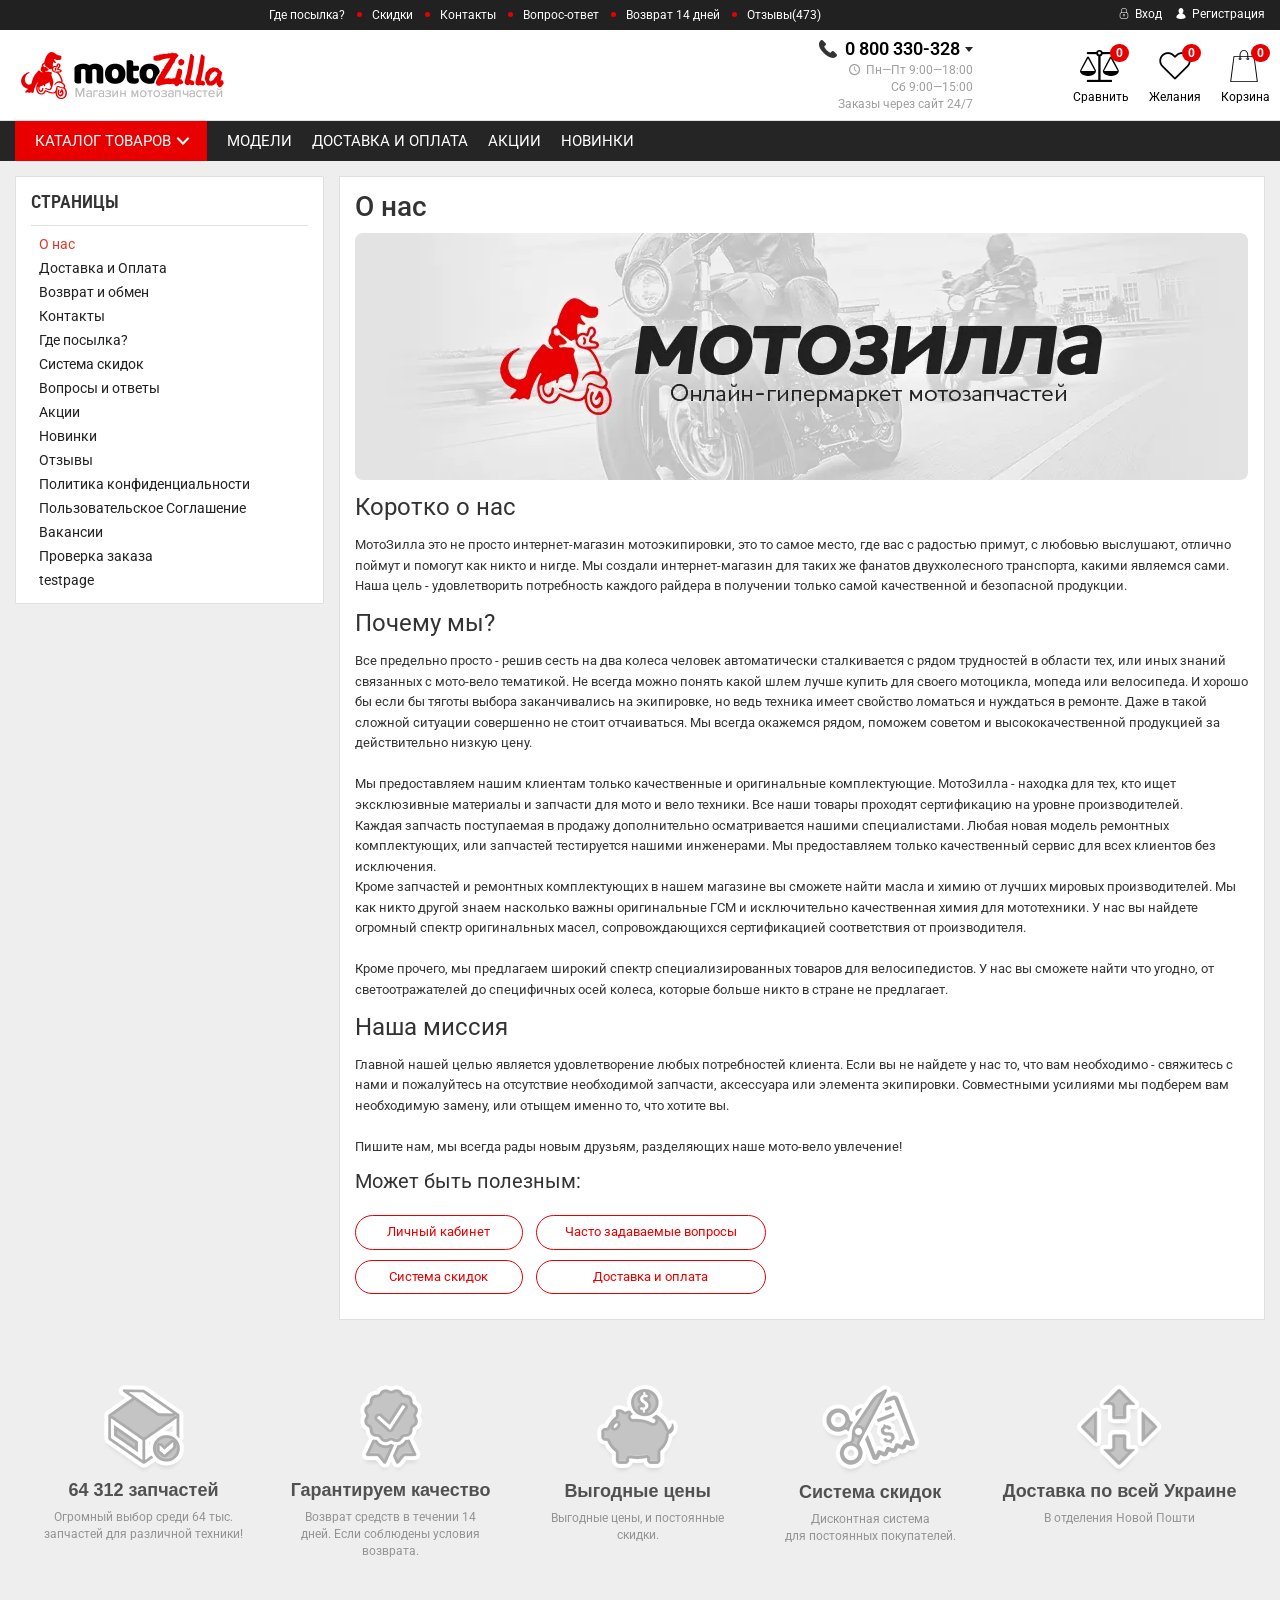
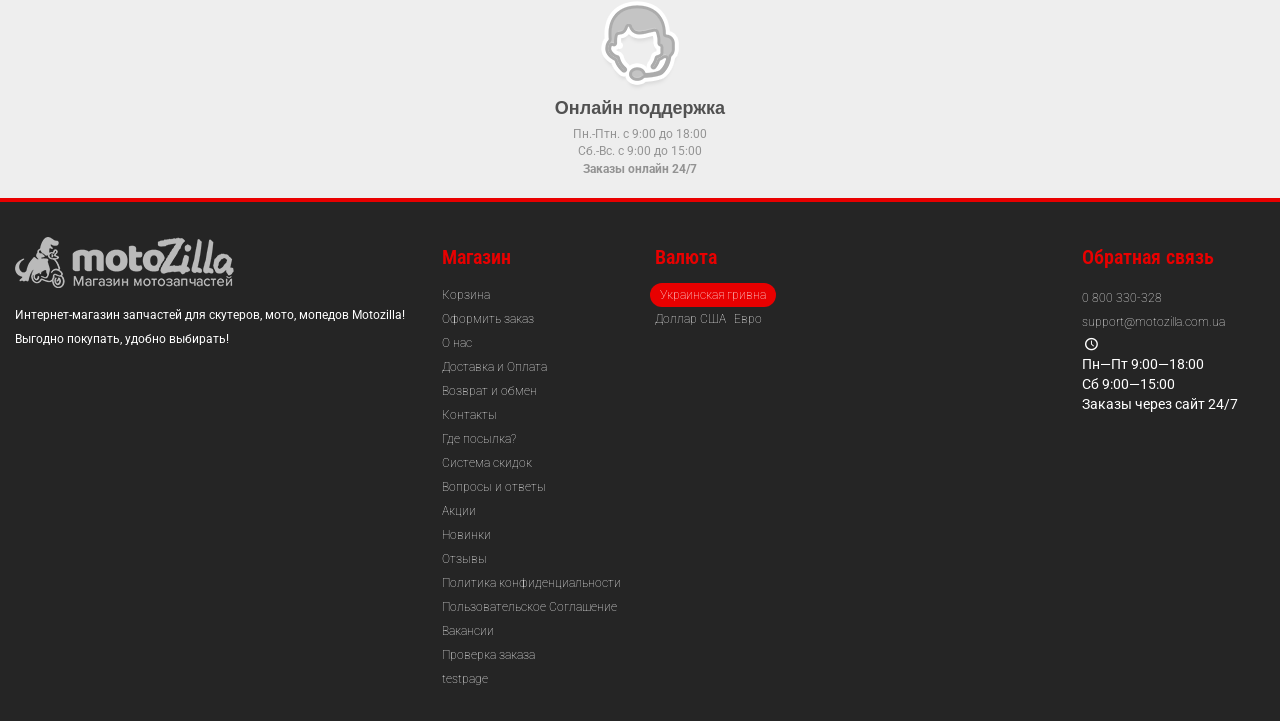
<file: moto/about-us/index.html>
<!DOCTYPE html>
 <html lang="ru">


 <head>
     <meta http-equiv="Content-Type" content="text/html; charset=utf-8" />
     <meta name="viewport" content="width=device-width, initial-scale=1" />

     <title>🏍️ MotoZilla - Интернет-магазин Мотозапчастей для Китайских мопедов, Японских скутеров и Советских
         мотоциклов</title> <!-- тут невидимый эмоджи перед тайтлом -->
     <meta name="Keywords" content="" />
     <meta name="Description"
         content="⚙️ Запчасти на мопеды, скутера и мотоциклы по Низким Ценам - оптом и в розницу. Интернет-магазин новых деталей для ремонта Японской, Китайской и Советской мототехники. ⭐ Скидки до -30%! ⭐ Быстрая доставка! ⭐ Более 20 тыс. товаров!" />
     <meta name="theme-color" content="#e80000">
     <meta name="verify-reformal" content="30b357a78d118bc564209ee7" />


     <link rel="shortcut icon" href="../img/favicon.png" />
     <!-- rss -->
     <!-- <link rel="alternate" type="application/rss+xml" title="Motozilla" href="https://motozilla.com.ua/blog/rss/"> -->

     <!--bootstrap -->
     <link href="../assets/css/bootstrap.min.css" rel="stylesheet" type="text/css" />
     <!--epika styles -->
     <link href="../assets/css/epica-site.css" rel="stylesheet" type="text/css" />
     <link href="../assets/css/epika.site.css" rel="stylesheet" type="text/css" />


     <link href="https://fonts.googleapis.com/css?family=Roboto+Condensed:700%7CRoboto:400,700&amp;subset=cyrillic"
         rel="stylesheet">
     <link href="../assets/plugins/customerreviews/css/customerreviews.css" rel="stylesheet">
     <link href="../assets/plugins/bdg/css/shopBdgPlugin.css" rel="stylesheet">

     <link href="../assets/css/remodal.css" rel="stylesheet" type="text/css" />
     <link href="../assets/css/remodal-default-theme.css" rel="stylesheet" type="text/css" />
     <link href="../assets/css/navi.css" rel="stylesheet" type="text/css" />
     <link href="../assets/css/icons.css" rel="stylesheet" type="text/css" />
     <link href="../assets/css/animate.css" rel="stylesheet" type="text/css" />
     <link rel="stylesheet" href="../assets/plugins/bxslider-4-4.2.12/jquery.bxslider.min.css">

     <script type="text/javascript" src="../assets/js/jquery-1.11.1.min.js"></script>
     <script type="text/javascript" src="../assets/js/jquery-migrate-1.2.1.min.js"></script>
     <script type="text/javascript" src="../assets/js/jquery.maskedinput.min.js"></script>
     <script src="../assets/plugins/bdg/js/jquery.colorhelpers.js"></script>
     <script src="../assets/plugins/bdg/js/shopBdgPlugin.js"></script>


     <!-- shop app css -->
     <!-- <link href="/wa-data/public/site/themes/epika/assets/main/reviews.css" rel="stylesheet" />
        <link href="/wa-data/public/shop/themes/epika/assets/sb/jquery.mCustomScrollbar.min.css"
            rel="stylesheet" />
        <script type="text/javascript" src="/wa-apps/shop/js/lazy.load.js?v8.10.0.1593255496"></script>
        <script type="text/javascript"
            src="/wa-data/public/shop/themes/epika/assets/sb/jquery.mCustomScrollbar.concat.min.js?v8.10.0.1593255496">
        </script> -->




     <!-- plugin hook: 'frontend_head' -->

     <link rel="stylesheet" href="../assets/css/storequickorder.css">
     <style>
         /* Стиль отвечающий за кнопку "Заказать" в диалоговом окне */
         #storequickorder input.submit-button {
             /* width: 96%; margin-left: 2%; - кнопка во всю ширину */
         }


         /* Стиль названий полей в диалоговом окне */
         #storequickorder div.wa-name {
             /* text-align: right; - прижимает название к праву */
         }
     </style>
     <script type="text/javascript" src="../assets/plugins/storequickorder/js/storequickorder.js">
     </script>
     <script type="text/javascript">
         //function storequickorder_event_order_created() {
         //yaCounterXXXXXX.reachGoal('TARGET_NAME');
         //return true;
         //}
         $(function () {
             $.storequickorder.setOptions({
                 always_show_active_button: false,
                 button_name: "",
                 button_cart_name: "Купить в 1 клик",
                 button_name_not_available: "",
                 window_vert_align: true,
                 window_style_position_absolute: false,
                 window_margin_top: "200",
                 check_stock_delay: "200",
                 yaCounter_enabled: false,
                 ga_enabled: false,
                 yaCounter_id: "",
                 yaCounter_target_name: "",
                 ga_id: "",
                 ga_target_name: ""
             })
         });
     </script>
     <script type="text/javascript">
         document.oncopy = function () {
             var body = document.getElementsByTagName('body')[0],
                 selected, div, template, copytext;

             template = "{copy} мотозилла мотозапчасти - motozilla.com.ua";
             selected = window.getSelection();
             copytext = template.replace('{copy}', selected).replace('{link}', location.href);
             div = document.createElement('div');

             div.style.position = 'absolute';
             div.style.left = '-99999px';

             body.appendChild(div);

             div.innerHTML = copytext;
             selected.selectAllChildren(div);

             setTimeout(function () {
                 body.removeChild(div);
             }, 0);
         };
     </script>
     <script src='../assets/plugins/vc4phonemask/js/jquery.inputmask.bundle.min.js'></script>
     <script type="text/javascript">
         $(function () {

             $.shopBdgPlugin.init({
                 // расстояние от ярлыка к ярлыку по вертикали в px
                 interval: 35,
                 // уровень прозрачности от 0 до 1
                 transparency: 0.9
             });

         })
     </script>


     <!-- <script>
            (function (w, d, s, h, id) {
                w.roistatProjectId = id;
                w.roistatHost = h;
                var p = d.location.protocol == "https:" ? "https://" : "http://";
                var u = /^.*roistat_visit=[^;]+(.*)?$/.test(d.cookie) ? "/dist/module.js" : "/api/site/1.0/" + id +
                    "/init";
                var js = d.createElement(s);
                js.charset = "UTF-8";
                js.async = 1;
                js.src = p + h + u;
                var js2 = d.getElementsByTagName(s)[0];
                js2.parentNode.insertBefore(js, js2);
            })(window, document, 'script', 'cloud.roistat.com', '95c1de98ad43b6bf8df426286af10719');
        </script> -->



     <!--[if lt IE 9]>
       <script>
           document.createElement('header');
           document.createElement('nav');
           document.createElement('section');
           document.createElement('article');
           document.createElement('aside');
           document.createElement('footer');
           document.createElement('figure');
           document.createElement('hgroup');
           document.createElement('menu');
       </script>
       <![endif]-->
     <!--[if lt IE 8]>
       <script src="http://ie7-js.googlecode.com/svn/version/2.1(beta4)/IE8.js"></script>
       <![endif]-->

     <style>
         .epika .wide_horizontal_menu .cd-dropdown-content>.selected>a {
             color: white
         }

         ;

         .epika header .top-line {
             background: #252525;
         }

         .epika .shop-controls.fixed-pos {
             background-color: #252525;
         }

         .epika header .search-wrapper button {
             background: #252525;
         }

         .epika header .top-line .pages li a:after {
             background-color: #e80000;
         }

         .epika .navigation {
             background-color: #252525;
         }

         .epika .navigation .cd-dropdown-trigger {
             background-color: #e80000;
         }

         .epika footer {
             border-top: 4px solid #e80000;
         }

         .epika header .shop-controls li .badge {
             background-color: #e80000;
         }

         .epika footer {
             background-color: #252525
         }

         .epika footer .widget ul.inline li.selected a {
             background-color: #e80000;
         }

         .epika .button {
             background-color: #e80000;
         }

         .epika .lazyloading-paging .menu-h li.loaded a,
         .lazyloading-paging .menu-h li.selected a {
             background: #e80000;
             border-color: #e80000
         }

         .epika .flexMenu-popup {
             background-color: #252525;
         }

         .epika .cd-dropdown.dropdown-is-active {
             border-bottom-color: #e80000
         }

         .epika .dropdown-menu:before {
             border-color: transparent transparent #252525 transparent;
         }

         .epika header .fly-in-cart .fl-cart-title,
         .epika .cart-body #apply-coupon-code button,
         .scrollbar .handle,
         .ui-slider-horizontal .ui-slider-handle,
         .cd-dropdown-content>.has-children>a.is-active::before,
         .cd-dropdown-content>.has-children>a.is-active::after {
             background: #e80000
         }

         .epika .ui-slider-horizontal .ui-slider-handle:active,
         .epika .cart-form .options .option.selected {
             border-color: #e80000
         }

         @media only screen and (min-width: 1024px) {
             nav .cd-dropdown-content>li.selected>a {
                 background: #e80000;
             }

             .wide_horizontal_menu .flexMenu-viewMore .flexMenu-popup a:hover,
             .wide_horizontal_menu .cd-dropdown-content>li>a:hover {
                 background: #e80000 !important;
             }

             .wide_horizontal_menu .flexMenu-viewMore>a {
                 background: #e80000 !important;
             }
         }


         .epika .dropdown-menu,
         .epika .tags .tag,
         .epika .tags .tag:after {
             background-color: #252525;
         }

         @media only screen and (min-width: 320px) {
             .cd-dropdown {
                 background-color: #252525;
             }
         }

         .epika .dropdown-menu li a:hover,
         .ui-slider-range,
         .epika footer .widget label.selected,
         .epika .cart-form .options .option.selected,
         .epika .tags .tag:hover,
         .epika .tags .tag:hover:after,
         .epika .controls button.add-to-cart-btn,
         .epika .cart-body h1,
         .epika .show-filter-button,
         .epika .cd-dropdown h2,
         .blog .sidebar .search-wrapper button,
         .site .sidebar .search-wrapper button,
         .photo .sidebar .search-wrapper button {
             background-color: #e80000;
         }

         .epika header .fly-in-cart .fly-in-cart-item .item-name a .item-price,
         .epika header .fly-in-cart .fl-cart-in .total .t-discount,
         .epika .cart-body .cart-totals .t-discount,
         .epika .add2cart .price,
         .epika .tabpanel .nav-tabs li.active a,
         .epika .product-information section.related h2 span i,
         .epika .product-information section.related h2 span strong.add-to-cart-btn,
         .epika .breadcrumbs a:hover,
         .blog .content section.post h3 a,
         .epika .remodal .product-info .image-container .go-to-product {
             color: #e80000
         }

         @media only screen and (min-width: 1024px) {
             .cd-dropdown {
                 background-color: white;
             }

             .epika .wide_horizontal_menu .cd-dropdown-content>li>a,
             .epika .navigation ul.pages>li>a {
                 color: ;
             }

             .epika .wide_horizontal_menu .cd-dropdown-content>li>a .more-cat:before,
             .epika .wide_horizontal_menu .cd-dropdown-content>li>a .more-cat:after {
                 background: ;
             }

             .epika .wide_horizontal_menu .cd-dropdown-content>li.flexMenu-viewMore>a {
                 color: white;
             }

             .epika .wide_horizontal_menu .cd-dropdown-content>li.selected>a .more-cat:before,
             .epika .wide_horizontal_menu .cd-dropdown-content>li.selected>a .more-cat:after,
             .epika .wide_horizontal_menu .cd-dropdown-content>li>a.is-active .more-cat:before,
             .epika .wide_horizontal_menu .cd-dropdown-content>li>a.is-active .more-cat:after {
                 background: white;
             }

             .wide_horizontal_menu .cd-dropdown-content>.has-children>a.is-active {
                 background-color: #e80000;
             }

             .no-touch .cd-dropdown-content>li:not(.has-children) a:hover,
             .cd-dropdown-content .cd-dropdown-gallery .cd-dropdown-item,
             .cd-dropdown-content .cd-dropdown-icons .cd-dropdown-item,
             .cd-dropdown-content .cd-secondary-dropdown>li>a,
             .cd-dropdown-content .see-all a,
             .no-touch .cd-dropdown-content .cd-secondary-dropdown a:hover {
                 color: #e80000
             }

             .cd-dropdown-content>.has-children>a.is-active {
                 box-shadow: inset 2px 0 0 #e80000;
                 color: #e80000
             }
         }

         .filter-param .group .item {
             width: 100% !important;
         }

         .epika footer {
             border-color: #e80000
         }

         .epika footer h5 {
             color: #e80000
         }

         .epika footer .widget ul li a:hover,
         .epika footer .widget label:hover {
             color: #ffab02
         }

         .epika footer .widget ul li.selected a:hover,
         .epika footer .widget label.selected:hover {
             color: white
         }

         body.epika {
             background-color: #ffffff
         }

         .catalog-item.outofstock img {
             filter: grayscale(100%);
             opacity: 0.7;
         }
     </style>
     <meta name="wa-expert-hash" content="e46fa5da26aeafb91059933a313fa8dc187370b" />
 </head>

 <body class="epika googlefonts-plugin  ">
     <div style="display:none" class="comparison-preview">
         <div class="wrap">
             <div class="container-fluid">
                 <ul class="products">
                     <li class="compare-control">
                         <div class="flex fl-center compare-button">
                             <div>
                                 <a href="/compare/" class="bt-def white"><span>Сравнить</span></a>
                                 <a href="#" class="bt-def white clear-compare"><span>Очистить</span></a>
                             </div>
                         </div>
                     </li>
                 </ul>
             </div>
         </div>
     </div>


     <!-- Предупреждение в шапке -->



     <header>
         <div class="top-line">
             <div class="container">
                 <div class="row">
                     <div class="e-space apps">




                         <ul class="pages" style="display: initial;">
                             <li class="item"><a href="/gde-posylka/">Где посылка?</a></li>
                             <li class="item"><a href="/sis/">Скидки</a></li>
                             <li class="item"><a href="/kontakty/">Контакты</a></li>
                             <li class="item"><a href="/faq/">Вопрос-ответ</a></li>
                             <li class="item"><a href="/vozvrat/">Возврат 14 дней</a></li>
                             <li class="item"><a href="/otzyvy/">Отзывы(473)</a></li>

                         </ul>

                     </div>

                     <div class="e-space user-login">
                         <!-- user auth -->
                         <ul class="auth">
                             <li><a class="login" href="/login/"><i class="icon-auth"></i> Вход</a></li>
                             <li><a class="login register" href="/signup/"><i class="icon-user"></i> Регистрация</a>
                             </li>
                         </ul>
                     </div>
                 </div>
             </div>
         </div>


         <div class="container">
             <div class="head-controller row">
                 <div class="ep-logo">
                     <h2 class="logo">
                         <a href="../index.html">
                             <img src="../img/logo.png" alt="Motozilla"
                                 id="logo" />
                         </a>
                     </h2>
                 </div>

                 <div class="ep-contact ">
                     <ul>
                         <li class="ep-phone"><i class="icon-phone"></i>
                             <span class="dropdown-outer"><strong><a class="phone-extra" href="tel:0 800 330-328">0 800
                                         330-328</a></strong><i class="phones-triangle"></i>
                                 <div class="phones-dropdown dropdown">

                                     <a href="tel:+380979950004" class="phone-extra">(097) 99-500-04 <i
                                             class="sprite sprite-kievstar"></i></a>
                                     <a href="tel:+380665650004" class="phone-extra">(066) 56-500-04 <i
                                             class="sprite sprite-vodafone"></i></a><br>
                                     <a href="tel:+380931705691" class="phone-extra">(093) 17-056-91 <i
                                             class="sprite sprite-lifecell"></i></a>
                                     <a href="tel:0443336208" class="phone-extra">044 333-62-08</a>
                                     <a href="mailto:info@motozilla.com.ua" class="email">support@motozilla.com.ua</a>
                                     <span class="green-text">Заказы через сайт 24/7</span>
                                 </div>
                             </span>
                         </li>
                         <li class="ep-worktime"><span class="hint"><i class="icon-clock"></i><!-- Пн—Вс 00:00—23:59,-->
                                 Пн—Пт 9:00—18:00<br>
                                 Сб 9:00—15:00<br>
                                 Заказы через сайт 24/7</span></li>
                         <li></li>
                     </ul>
                 </div>

                 <!-- <div class="js-searchpro__field-wrapper" id="searchpro-field-wrapper-5ef729f8c6c36" >
		<div class="js-searchpro__field" style="display: none;">
	<div class="searchpro__field">
	<div class="searchpro__field-container js-searchpro__field-container">
		<div class="searchpro__field-input-container">
			<input class="searchpro__field-input js-searchpro__field-input" autocomplete="off"
			       placeholder="Введите запрос..."/>
			<div class="searchpro__field-clear-button js-searchpro__field-clear-button" style="display: none;"></div>
		</div>
				<div class="searchpro__field-button-container">
			<div class="searchpro__field-button js-searchpro__field-button">Найти</div>
		</div>
	</div>
</div>

</div>
<script type="text/javascript">
	(function($) {
		var create_field = function(field) {
			new field('searchpro-field-wrapper-5ef729f8c6c36', {"dropdown_status":true,"category_status":false,"dropdown_min_length":3,"history_cookie_key":"shop_searchpro_search_history","popular_status":true,"popular_max_count":5,"history_status":true,"history_search_status":true,"history_max_count":5,"clear_button_status":true,"helper_dropdown":{"current":"<div class=\"searchpro__dropdown\">\n\t<div class=\"searchpro__dropdown-group searchpro__dropdown-group-history\">\n\t\t\t\t\t<div class=\"searchpro__dropdown-group-title\">\n\t\t\t\t\u041f\u043e\u043f\u0443\u043b\u044f\u0440\u043d\u044b\u0435 \u0437\u0430\u043f\u0440\u043e\u0441\u044b\n\t\t\t<\/div>\n\t\t\t<div class=\"searchpro__dropdown-group-entities js-searchpro__dropdown-entities\">\n\t\t\t\t\t\t\t\t\t<a class=\"searchpro__dropdown-entity js-searchpro__dropdown-entity\"\n\t\t\t\t\t   data-action=\"value:data-value\" data-value=\"\u044f\u0432\u0430\" href=\"\/search\/%D1%8F%D0%B2%D0%B0\/\">\n\t\t\t\t\t\t\u044f\u0432\u0430\n\n\t\t\t\t\t\t\t\t\t\t\t<\/a>\n\t\t\t\t\t\t\t\t\t<a class=\"searchpro__dropdown-entity js-searchpro__dropdown-entity\"\n\t\t\t\t\t   data-action=\"value:data-value\" data-value=\"suzuki\" href=\"\/search\/suzuki\/\">\n\t\t\t\t\t\tsuzuki\n\n\t\t\t\t\t\t\t\t\t\t\t<\/a>\n\t\t\t\t\t\t\t\t\t<a class=\"searchpro__dropdown-entity js-searchpro__dropdown-entity\"\n\t\t\t\t\t   data-action=\"value:data-value\" data-value=\"\u0438\u0436\" href=\"\/search\/%D0%B8%D0%B6\/\">\n\t\t\t\t\t\t\u0438\u0436\n\n\t\t\t\t\t\t\t\t\t\t\t<\/a>\n\t\t\t\t\t\t\t\t\t<a class=\"searchpro__dropdown-entity js-searchpro__dropdown-entity\"\n\t\t\t\t\t   data-action=\"value:data-value\" data-value=\"\u043f\u043b\u0430\u0441\u0442\u0438\u043a\" href=\"\/search\/%D0%BF%D0%BB%D0%B0%D1%81%D1%82%D0%B8%D0%BA\/\">\n\t\t\t\t\t\t\u043f\u043b\u0430\u0441\u0442\u0438\u043a\n\n\t\t\t\t\t\t\t\t\t\t\t<\/a>\n\t\t\t\t\t\t\t\t\t<a class=\"searchpro__dropdown-entity js-searchpro__dropdown-entity\"\n\t\t\t\t\t   data-action=\"value:data-value\" data-value=\"\u043c\u0438\u043d\u0441\u043a\" href=\"\/search\/%D0%BC%D0%B8%D0%BD%D1%81%D0%BA\/\">\n\t\t\t\t\t\t\u043c\u0438\u043d\u0441\u043a\n\n\t\t\t\t\t\t\t\t\t\t\t<\/a>\n\t\t\t\t\t\t\t<\/div>\n\t\t\t\t<div class=\"js-searchpro__dropdown-history\">\n\t\t\t\t\t<\/div>\n\t<\/div>\n<\/div>\n","template":"<div class=\"searchpro__dropdown\">\n\t<div class=\"searchpro__dropdown-group searchpro__dropdown-group-history\">\n\t\t\t\t\t<div class=\"searchpro__dropdown-group-title\">\n\t\t\t\t\u041f\u043e\u043f\u0443\u043b\u044f\u0440\u043d\u044b\u0435 \u0437\u0430\u043f\u0440\u043e\u0441\u044b\n\t\t\t<\/div>\n\t\t\t<div class=\"searchpro__dropdown-group-entities js-searchpro__dropdown-entities\">\n\t\t\t\t\t\t\t\t\t<a class=\"searchpro__dropdown-entity js-searchpro__dropdown-entity\"\n\t\t\t\t\t   data-action=\"value:data-value\" data-value=\"\u044f\u0432\u0430\" href=\"\/search\/%D1%8F%D0%B2%D0%B0\/\">\n\t\t\t\t\t\t\u044f\u0432\u0430\n\n\t\t\t\t\t\t\t\t\t\t\t<\/a>\n\t\t\t\t\t\t\t\t\t<a class=\"searchpro__dropdown-entity js-searchpro__dropdown-entity\"\n\t\t\t\t\t   data-action=\"value:data-value\" data-value=\"suzuki\" href=\"\/search\/suzuki\/\">\n\t\t\t\t\t\tsuzuki\n\n\t\t\t\t\t\t\t\t\t\t\t<\/a>\n\t\t\t\t\t\t\t\t\t<a class=\"searchpro__dropdown-entity js-searchpro__dropdown-entity\"\n\t\t\t\t\t   data-action=\"value:data-value\" data-value=\"\u0438\u0436\" href=\"\/search\/%D0%B8%D0%B6\/\">\n\t\t\t\t\t\t\u0438\u0436\n\n\t\t\t\t\t\t\t\t\t\t\t<\/a>\n\t\t\t\t\t\t\t\t\t<a class=\"searchpro__dropdown-entity js-searchpro__dropdown-entity\"\n\t\t\t\t\t   data-action=\"value:data-value\" data-value=\"\u043f\u043b\u0430\u0441\u0442\u0438\u043a\" href=\"\/search\/%D0%BF%D0%BB%D0%B0%D1%81%D1%82%D0%B8%D0%BA\/\">\n\t\t\t\t\t\t\u043f\u043b\u0430\u0441\u0442\u0438\u043a\n\n\t\t\t\t\t\t\t\t\t\t\t<\/a>\n\t\t\t\t\t\t\t\t\t<a class=\"searchpro__dropdown-entity js-searchpro__dropdown-entity\"\n\t\t\t\t\t   data-action=\"value:data-value\" data-value=\"\u043c\u0438\u043d\u0441\u043a\" href=\"\/search\/%D0%BC%D0%B8%D0%BD%D1%81%D0%BA\/\">\n\t\t\t\t\t\t\u043c\u0438\u043d\u0441\u043a\n\n\t\t\t\t\t\t\t\t\t\t\t<\/a>\n\t\t\t\t\t\t\t<\/div>\n\t\t\t\t<div class=\"js-searchpro__dropdown-history\">\n\t\t\t\t\t\t\t<div class=\"searchpro__dropdown-group-title\">\n\t\t\t\t\t\u0418\u0441\u0442\u043e\u0440\u0438\u044f \u0437\u0430\u043f\u0440\u043e\u0441\u043e\u0432\n\t\t\t\t<\/div>\n\t\t\t\t<div class=\"searchpro__dropdown-group-entities js-searchpro__dropdown-entities\">\n\t\t\t\t\t\t\t\t\t\t\t<a class=\"searchpro__dropdown-entity js-searchpro__dropdown-entity\"\n\t\t\t\t\t\t   data-action=\"value:data-value\" data-value=\"\" href=\"\/search\/%QUERY%\/\">\n\t\t\t\t\t<span class=\"js-searchpro__dropdown-entity_query\">\n\t\t\t\t\t\t\n\t\t\t\t\t<\/span>\n\t\t\t\t\t\t\t\t\t\t\t\t\t\t\t<div class=\"searchpro__dropdown-entity_delete-button js-searchpro__dropdown-entity_delete-button\">\n\t\t\t\t\t\t\t\t\t\u0423\u0434\u0430\u043b\u0438\u0442\u044c\n\t\t\t\t\t\t\t\t<\/div>\n\t\t\t\t\t\t\t\t\t\t\t\t\t<\/a>\n\t\t\t\t\t\t\t\t\t<\/div>\n\t\t\t\t\t<\/div>\n\t<\/div>\n<\/div>\n"}});
		};

		if(window.shop_searchpro_field) {
			create_field(window.shop_searchpro_field);
			return;
		}

		$(document).on('shop-searchpro-field-loaded', function(e, field) {
			create_field(field);
		});
	})(jQuery);
</script>

	</div>
 <script type="text/javascript" src="https://motozilla.com.ua/searchpro-plugin/config/?v1.2.2.1593256440?236797635"></script> <script type="text/javascript"> (function() { window.shop_searchpro.loader.loadJs('/wa-apps/shop/plugins/searchpro/js/frontend.field.js?v1.2.2.1593256440', 'field', null); window.shop_searchpro.loader.loadCss('https://motozilla.com.ua/wa-data/public/shop/plugins/searchpro/stylesheet/epika/field.css?1590144546'); window.shop_searchpro.loader.loadCss('https://motozilla.com.ua/wa-data/public/shop/themes/epika/searchpro_plugin_field.css?v1.2.2.1593256440'); })(); </script>  плагин поиска -->
                 <div class="ep-search">
                     <form method="get" action="/search/" class="search search-form">
                         <div class="search-wrapper">
                             <div class="js-searchpro__field-wrapper" id="searchpro-field-wrapper-5ef729f8cd859">
                                 <div class="js-searchpro__field" style="display: none;">
                                     <div class="searchpro__field">
                                         <div class="searchpro__field-container js-searchpro__field-container">
                                             <div class="searchpro__field-input-container">
                                                 <input class="searchpro__field-input js-searchpro__field-input"
                                                     autocomplete="off" placeholder="Введите запрос..." />
                                                 <div class="searchpro__field-clear-button js-searchpro__field-clear-button"
                                                     style="display: none;"></div>
                                             </div>
                                             <div class="searchpro__field-button-container">
                                                 <div class="searchpro__field-button js-searchpro__field-button">Найти
                                                 </div>
                                             </div>
                                         </div>
                                     </div>

                                 </div>
                                 <script type="text/javascript">
                                     (function ($) {
                                         var create_field = function (field) {
                                             new field('searchpro-field-wrapper-5ef729f8cd859', {
                                                 "dropdown_status": true,
                                                 "category_status": false,
                                                 "dropdown_min_length": 3,
                                                 "history_cookie_key": "shop_searchpro_search_history",
                                                 "popular_status": true,
                                                 "popular_max_count": 5,
                                                 "history_status": true,
                                                 "history_search_status": true,
                                                 "history_max_count": 5,
                                                 "clear_button_status": true,
                                                 "helper_dropdown": {
                                                     "current": "<div class=\"searchpro__dropdown\">\n\t<div class=\"searchpro__dropdown-group searchpro__dropdown-group-history\">\n\t\t\t\t\t<div class=\"searchpro__dropdown-group-title\">\n\t\t\t\t\u041f\u043e\u043f\u0443\u043b\u044f\u0440\u043d\u044b\u0435 \u0437\u0430\u043f\u0440\u043e\u0441\u044b\n\t\t\t<\/div>\n\t\t\t<div class=\"searchpro__dropdown-group-entities js-searchpro__dropdown-entities\">\n\t\t\t\t\t\t\t\t\t<a class=\"searchpro__dropdown-entity js-searchpro__dropdown-entity\"\n\t\t\t\t\t   data-action=\"value:data-value\" data-value=\"\u044f\u0432\u0430\" href=\"\/search\/%D1%8F%D0%B2%D0%B0\/\">\n\t\t\t\t\t\t\u044f\u0432\u0430\n\n\t\t\t\t\t\t\t\t\t\t\t<\/a>\n\t\t\t\t\t\t\t\t\t<a class=\"searchpro__dropdown-entity js-searchpro__dropdown-entity\"\n\t\t\t\t\t   data-action=\"value:data-value\" data-value=\"suzuki\" href=\"\/search\/suzuki\/\">\n\t\t\t\t\t\tsuzuki\n\n\t\t\t\t\t\t\t\t\t\t\t<\/a>\n\t\t\t\t\t\t\t\t\t<a class=\"searchpro__dropdown-entity js-searchpro__dropdown-entity\"\n\t\t\t\t\t   data-action=\"value:data-value\" data-value=\"\u0438\u0436\" href=\"\/search\/%D0%B8%D0%B6\/\">\n\t\t\t\t\t\t\u0438\u0436\n\n\t\t\t\t\t\t\t\t\t\t\t<\/a>\n\t\t\t\t\t\t\t\t\t<a class=\"searchpro__dropdown-entity js-searchpro__dropdown-entity\"\n\t\t\t\t\t   data-action=\"value:data-value\" data-value=\"\u043f\u043b\u0430\u0441\u0442\u0438\u043a\" href=\"\/search\/%D0%BF%D0%BB%D0%B0%D1%81%D1%82%D0%B8%D0%BA\/\">\n\t\t\t\t\t\t\u043f\u043b\u0430\u0441\u0442\u0438\u043a\n\n\t\t\t\t\t\t\t\t\t\t\t<\/a>\n\t\t\t\t\t\t\t\t\t<a class=\"searchpro__dropdown-entity js-searchpro__dropdown-entity\"\n\t\t\t\t\t   data-action=\"value:data-value\" data-value=\"\u043c\u0438\u043d\u0441\u043a\" href=\"\/search\/%D0%BC%D0%B8%D0%BD%D1%81%D0%BA\/\">\n\t\t\t\t\t\t\u043c\u0438\u043d\u0441\u043a\n\n\t\t\t\t\t\t\t\t\t\t\t<\/a>\n\t\t\t\t\t\t\t<\/div>\n\t\t\t\t<div class=\"js-searchpro__dropdown-history\">\n\t\t\t\t\t<\/div>\n\t<\/div>\n<\/div>\n",
                                                     "template": "<div class=\"searchpro__dropdown\">\n\t<div class=\"searchpro__dropdown-group searchpro__dropdown-group-history\">\n\t\t\t\t\t<div class=\"searchpro__dropdown-group-title\">\n\t\t\t\t\u041f\u043e\u043f\u0443\u043b\u044f\u0440\u043d\u044b\u0435 \u0437\u0430\u043f\u0440\u043e\u0441\u044b\n\t\t\t<\/div>\n\t\t\t<div class=\"searchpro__dropdown-group-entities js-searchpro__dropdown-entities\">\n\t\t\t\t\t\t\t\t\t<a class=\"searchpro__dropdown-entity js-searchpro__dropdown-entity\"\n\t\t\t\t\t   data-action=\"value:data-value\" data-value=\"\u044f\u0432\u0430\" href=\"\/search\/%D1%8F%D0%B2%D0%B0\/\">\n\t\t\t\t\t\t\u044f\u0432\u0430\n\n\t\t\t\t\t\t\t\t\t\t\t<\/a>\n\t\t\t\t\t\t\t\t\t<a class=\"searchpro__dropdown-entity js-searchpro__dropdown-entity\"\n\t\t\t\t\t   data-action=\"value:data-value\" data-value=\"suzuki\" href=\"\/search\/suzuki\/\">\n\t\t\t\t\t\tsuzuki\n\n\t\t\t\t\t\t\t\t\t\t\t<\/a>\n\t\t\t\t\t\t\t\t\t<a class=\"searchpro__dropdown-entity js-searchpro__dropdown-entity\"\n\t\t\t\t\t   data-action=\"value:data-value\" data-value=\"\u0438\u0436\" href=\"\/search\/%D0%B8%D0%B6\/\">\n\t\t\t\t\t\t\u0438\u0436\n\n\t\t\t\t\t\t\t\t\t\t\t<\/a>\n\t\t\t\t\t\t\t\t\t<a class=\"searchpro__dropdown-entity js-searchpro__dropdown-entity\"\n\t\t\t\t\t   data-action=\"value:data-value\" data-value=\"\u043f\u043b\u0430\u0441\u0442\u0438\u043a\" href=\"\/search\/%D0%BF%D0%BB%D0%B0%D1%81%D1%82%D0%B8%D0%BA\/\">\n\t\t\t\t\t\t\u043f\u043b\u0430\u0441\u0442\u0438\u043a\n\n\t\t\t\t\t\t\t\t\t\t\t<\/a>\n\t\t\t\t\t\t\t\t\t<a class=\"searchpro__dropdown-entity js-searchpro__dropdown-entity\"\n\t\t\t\t\t   data-action=\"value:data-value\" data-value=\"\u043c\u0438\u043d\u0441\u043a\" href=\"\/search\/%D0%BC%D0%B8%D0%BD%D1%81%D0%BA\/\">\n\t\t\t\t\t\t\u043c\u0438\u043d\u0441\u043a\n\n\t\t\t\t\t\t\t\t\t\t\t<\/a>\n\t\t\t\t\t\t\t<\/div>\n\t\t\t\t<div class=\"js-searchpro__dropdown-history\">\n\t\t\t\t\t\t\t<div class=\"searchpro__dropdown-group-title\">\n\t\t\t\t\t\u0418\u0441\u0442\u043e\u0440\u0438\u044f \u0437\u0430\u043f\u0440\u043e\u0441\u043e\u0432\n\t\t\t\t<\/div>\n\t\t\t\t<div class=\"searchpro__dropdown-group-entities js-searchpro__dropdown-entities\">\n\t\t\t\t\t\t\t\t\t\t\t<a class=\"searchpro__dropdown-entity js-searchpro__dropdown-entity\"\n\t\t\t\t\t\t   data-action=\"value:data-value\" data-value=\"\" href=\"\/search\/%QUERY%\/\">\n\t\t\t\t\t<span class=\"js-searchpro__dropdown-entity_query\">\n\t\t\t\t\t\t\n\t\t\t\t\t<\/span>\n\t\t\t\t\t\t\t\t\t\t\t\t\t\t\t<div class=\"searchpro__dropdown-entity_delete-button js-searchpro__dropdown-entity_delete-button\">\n\t\t\t\t\t\t\t\t\t\u0423\u0434\u0430\u043b\u0438\u0442\u044c\n\t\t\t\t\t\t\t\t<\/div>\n\t\t\t\t\t\t\t\t\t\t\t\t\t<\/a>\n\t\t\t\t\t\t\t\t\t<\/div>\n\t\t\t\t\t<\/div>\n\t<\/div>\n<\/div>\n"
                                                 }
                                             });
                                         };

                                         if (window.shop_searchpro_field) {
                                             create_field(window.shop_searchpro_field);
                                             return;
                                         }

                                         $(document).on('shop-searchpro-field-loaded', function (e, field) {
                                             create_field(field);
                                         });
                                     })(jQuery);
                                 </script>

                             </div>
                             <script type="text/javascript"
                                 src="https://motozilla.com.ua/searchpro-plugin/config/?v1.2.2.1593256440?271587039">
                             </script>
                             <script type="text/javascript">
                                 (function () {
                                     window.shop_searchpro.loader.loadJs(
                                         '/wa-apps/shop/plugins/searchpro/js/frontend.field.js?v1.2.2.1593256440',
                                         'field', null);
                                     window.shop_searchpro.loader.loadCss(
                                         'https://motozilla.com.ua/wa-data/public/shop/plugins/searchpro/stylesheet/epika/field.css?1590144546'
                                         );
                                     window.shop_searchpro.loader.loadCss(
                                         'https://motozilla.com.ua/wa-data/public/shop/themes/epika/searchpro_plugin_field.css?v1.2.2.1593256440'
                                         );
                                 })();
                             </script>
                             <!-- 
                                                                        <input id="search" type="search" name="query" autocomplete="off"  placeholder="Найти товары">
                        <div id="model_search" style="display:none;">
                            <div class="current">На всё</div>
                            <div class="dropdown">
                                <div class="option">На всё</div>
                                                                    <div class="option">Китай</div>
                                                                    <div class="option">Delta</div>
                                                                    <div class="option">Alpha</div>
                                                                    <div class="option">Советский</div>
                                                            </div>
                        </div>
                        <button type="submit">Поиск</button>
                         -->
                             <div class="autocomplete-container"></div>

                         </div>
                     </form>
                 </div>

                 <div class="ep-controls">
                     <div class="row">
                         <ul class="shop-controls style_2">
                             <li class="login"><a class="login" href="/login/"><i class="icon-user"></i>
                                     <span>Вход</span></a></li>
                             <li id="compare-leash" class="compare ">
                                 <a href="/compare/">
                                     <span class="badge"><strong>0</strong></span>
                                     <i class="icon-balance-scale"></i>
                                     <span class="desc">Сравнить</span>
                                 </a>
                             </li>
                             <li id="ft_favorites" class="wishlist">
                                 <a href="/search/?get=epikafavorites">
                                     <span class="badge"><strong class="count">0</strong></span>
                                     <i class="icon-heart"></i>
                                     <span class="desc">Желания</span>
                                 </a>
                             </li>
                             <li id="cart" class="cart ">
                                 <a href="#" data-href="/cart/">
                                     <span class="badge cart_count"><strong class="count">0</strong></span>
                                     <i class="icon-shopicon"></i>
                                     <strong class="cart-total" style="font-size: 0;">0 грн.</strong>
                                     <span class="desc">Корзина</span>
                                     <div class="fly-in-mini-cart" style="display: none">
                                         <div class="fly-in-cart">
                                         </div>
                                     </div>
                                 </a>
                             </li>
                         </ul>
                     </div>
                 </div>

             </div>
         </div>
     </header>

     <section class="navigation ">
         <h2 style="display: none">Навигация</h2>
         <div class="container">
             <div class="row">
                 <div class="col-lg-12">
                     <div class="cd-dropdown-wrapper compact_view">
                         <a class="cd-dropdown-trigger" href="#0">Каталог товаров</a>
                         <nav class="cd-dropdown">
                             <h2>Каталог товаров</h2>
                             <a href="#0" class="cd-close">Close</a>
                             <ul class="cd-dropdown-content">

                                 <li class="has-children ">
                                     <a href="/category/zapchasti/"><img class="menulogo"
                                             src="../img/i_zapchasti.png">
                                         Мотозапчасти <span class="more-cat"></span></a>
                                     <ul class="cd-dropdown-content level-1 default is-hidden">
                                         <li class="go-back"><a href="#0"><span>Назад</span></a></li>
                                         <li class="see-all"><a href="/category/zapchasti/">Смотреть все</a></li>


                                         <li class="has-children">
                                             <a class="cd-dropdown-item" href="/category/Dvigatel/">
                                                 Запчасти двигателя <span class="more-cat"></span> </a>
                                             <ul class="cd-dropdown-content level-2 default is-hidden">
                                                 <li>
                                                     <a class="cd-dropdown-item" href="/category/Porshni/">Поршни </a>
                                                 </li>
                                                 <li>
                                                     <a class="cd-dropdown-item"
                                                         href="/category/Porshnevye-kolca/">Поршневые кольца </a>
                                                 </li>
                                                 <li>
                                                     <a class="cd-dropdown-item"
                                                         href="/category/Porshni-v-sbore/">Поршневые и ЦПГ </a>
                                                 </li>
                                                 <li class="has-children">
                                                     <a class="cd-dropdown-item"
                                                         href="/category/Prokladki-dvigatelja/">Прокладки двигателя
                                                         <span class="more-cat"></span></a>
                                                     <ul class="level-3 default is-hidden">
                                                         <li class="go-back"><a href="#0"><span>Прокладки
                                                                     двигателя</span></a></li>


                                                         <li><a href="/category/prokladki-tsilindra/">Прокладки
                                                                 цилиндра</a></li>
                                                         <li><a href="/category/nabor-prokladok-dvigatelya/">Набор
                                                                 прокладок двигателя</a></li>
                                                         <li><a href="/category/prokladki-golovki-tsilindra/">Прокладки
                                                                 головки цилиндра</a></li>
                                                         <li><a href="/category/prokladki-kartera/">Прокладки
                                                                 картера</a></li>
                                                         <li><a href="/category/prokladki-kryshki-golovki-tsilindra/">Прокладки
                                                                 крышки головки цилиндра</a></li>
                                                         <li><a href="/category/prokladka-kryshki-maslootdelitelnoy/">Прокладка
                                                                 крышки маслоотделительной</a></li>
                                                         <li><a href="/category/prokladki-vodyanoy-pompy/">Прокладки
                                                                 водяной помпы</a></li>
                                                     </ul>
                                                 </li>
                                                 <li class="has-children">
                                                     <a class="cd-dropdown-item"
                                                         href="/category/Kolenvaly-i-shatuny/">Коленвалы и шатуны <span
                                                             class="more-cat"></span></a>
                                                     <ul class="level-3 default is-hidden">
                                                         <li class="go-back"><a href="#0"><span>Коленвалы и
                                                                     шатуны</span></a></li>


                                                         <li><a href="/category/shponki-kolenvala/">Шпонки коленвала</a>
                                                         </li>
                                                         <li><a href="/category/remkomplekt-shatuna/">Ремкомплект
                                                                 шатуна</a></li>
                                                         <li><a href="/category/vtulki-verkhney-golovki-shatuna/">Втулки
                                                                 верхней головки шатуна</a></li>
                                                     </ul>
                                                 </li>
                                                 <li class="has-children">
                                                     <a class="cd-dropdown-item"
                                                         href="/category/Golovki-cilindra/">Головки цилиндра <span
                                                             class="more-cat"></span></a>
                                                     <ul class="level-3 default is-hidden">
                                                         <li class="go-back"><a href="#0"><span>Головки
                                                                     цилиндра</span></a></li>


                                                         <li><a href="/category/napravlyayushchie-golovki-tsilindra/">Направляющие
                                                                 головки цилиндра</a></li>
                                                     </ul>
                                                 </li>
                                                 <li class="has-children">
                                                     <a class="cd-dropdown-item" href="/category/Cepi-dvigatelja/">Цепи
                                                         двигателя <span class="more-cat"></span></a>
                                                     <ul class="level-3 default is-hidden">
                                                         <li class="go-back"><a href="#0"><span>Цепи
                                                                     двигателя</span></a></li>


                                                         <li><a href="/category/natyazhitel-tsepi-grm/">Натяжитель цепи
                                                                 ГРМ и резинки натяжителя</a></li>
                                                     </ul>
                                                 </li>
                                                 <li class="has-children">
                                                     <a class="cd-dropdown-item"
                                                         href="/category/Klapany-dvigatelja/">Клапаны двигателя <span
                                                             class="more-cat"></span></a>
                                                     <ul class="level-3 default is-hidden">
                                                         <li class="go-back"><a href="#0"><span>Клапаны
                                                                     двигателя</span></a></li>


                                                         <li><a href="/category/kryshki-regulirovki-klapanov/">Крышки
                                                                 регулировки клапанов</a></li>
                                                         <li><a href="/category/napravlyayushchie-klapanov/">Направляющие
                                                                 клапанов</a></li>
                                                         <li><a href="/category/pruzhiny-klapanov/">Пружины клапанов</a>
                                                         </li>
                                                     </ul>
                                                 </li>
                                                 <li class="has-children">
                                                     <a class="cd-dropdown-item"
                                                         href="/category/Raspredvaly-dvigatelja/">Распредвалы двигателя
                                                         <span class="more-cat"></span></a>
                                                     <ul class="level-3 default is-hidden">
                                                         <li class="go-back"><a href="#0"><span>Распредвалы
                                                                     двигателя</span></a></li>


                                                         <li><a href="/category/postel-raspredvala/">Постель
                                                                 распредвала</a></li>
                                                     </ul>
                                                 </li>
                                                 <li>
                                                     <a class="cd-dropdown-item"
                                                         href="/category/Maslonasosy-i-smezhnoe/">Маслонасосы и смежное
                                                     </a>
                                                 </li>
                                                 <li class="has-children">
                                                     <a class="cd-dropdown-item"
                                                         href="/category/Kartera-i-kryshki-kartera/">Картера и крышки
                                                         картера <span class="more-cat"></span></a>
                                                     <ul class="level-3 default is-hidden">
                                                         <li class="go-back"><a href="#0"><span>Картера и крышки
                                                                     картера</span></a></li>


                                                         <li><a href="/category/napravlyayushchie-kartera/">Направляющие
                                                                 картера</a></li>
                                                     </ul>
                                                 </li>
                                                 <li>
                                                     <a class="cd-dropdown-item"
                                                         href="/category/maslyanye-shchupy-i-kryshki/">Масляные щупы и
                                                         крышки </a>
                                                 </li>
                                                 <li>
                                                     <a class="cd-dropdown-item"
                                                         href="/category/Dvigateli-v-sbore/">Двигатели в сборе </a>
                                                 </li>
                                                 <li>
                                                     <a class="cd-dropdown-item"
                                                         href="/category/shpilki-tsilindra/">Шпильки цилиндра </a>
                                                 </li>
                                                 <li>
                                                     <a class="cd-dropdown-item"
                                                         href="/category/koromysla-klapanov/">Коромысла клапанов </a>
                                                 </li>
                                                 <li>
                                                     <a class="cd-dropdown-item"
                                                         href="/category/zvezdy-privoda-grm/">Звезды моторные привода
                                                         ГРМ и коленвала </a>
                                                 </li>
                                                 <li>
                                                     <a class="cd-dropdown-item"
                                                         href="/category/paltsy-porshnya/">Пальцы поршня и шатуна </a>
                                                 </li>
                                                 <li>
                                                     <a class="cd-dropdown-item"
                                                         href="/category/uspokoiteli-tsepi/">Успокоители цепи </a>
                                                 </li>
                                                 <li>
                                                     <a class="cd-dropdown-item"
                                                         href="/category/vkladyshi-shatuna/">Вкладыши шатуна </a>
                                                 </li>
                                                 <li class="has-children">
                                                     <a class="cd-dropdown-item"
                                                         href="/category/privod-maslonasosa/">Привод маслонасоса <span
                                                             class="more-cat"></span></a>
                                                     <ul class="level-3 default is-hidden">
                                                         <li class="go-back"><a href="#0"><span>Привод
                                                                     маслонасоса</span></a></li>


                                                         <li><a href="/category/zvezda-privoda-maslonasosa/">Звезда
                                                                 привода маслонасоса</a></li>
                                                         <li><a href="/category/shesternya-privoda-maslonasosa/">Шестерня
                                                                 привода маслонасоса</a></li>
                                                     </ul>
                                                 </li>
                                                 <li>
                                                     <a class="cd-dropdown-item"
                                                         href="/category/glazki-urovnya-masla/">Глазки уровня масла </a>
                                                 </li>
                                                 <li class="has-children">
                                                     <a class="cd-dropdown-item"
                                                         href="/category/vodyanaya-pompa/">Водяная помпа <span
                                                             class="more-cat"></span></a>
                                                     <ul class="level-3 default is-hidden">
                                                         <li class="go-back"><a href="#0"><span>Водяная помпа</span></a>
                                                         </li>


                                                         <li><a href="/category/remkomplekt-vodyanoy-pompy/">Ремкомплект
                                                                 водяной помпы</a></li>
                                                     </ul>
                                                 </li>
                                                 <li>
                                                     <a class="cd-dropdown-item"
                                                         href="/category/tolkateli-grm/">Толкатели ГРМ </a>
                                                 </li>
                                             </ul>
                                         <li class="has-children">
                                             <a class="cd-dropdown-item" href="/category/elektrika/">
                                                 Электрика <span class="more-cat"></span> </a>
                                             <ul class="cd-dropdown-content level-2 default is-hidden">
                                                 <li class="has-children">
                                                     <a class="cd-dropdown-item"
                                                         href="/category/Svechi-zazhiganija/">Свечи зажигания <span
                                                             class="more-cat"></span></a>
                                                     <ul class="level-3 default is-hidden">
                                                         <li class="go-back"><a href="#0"><span>Свечи
                                                                     зажигания</span></a></li>


                                                         <li><a href="/category/nasvechniki/">Насвечники и
                                                                 бронепровода</a></li>
                                                     </ul>
                                                 </li>
                                                 <li class="has-children">
                                                     <a class="cd-dropdown-item"
                                                         href="/category/Generatory-i-magneto/">Генераторы и магнето
                                                         <span class="more-cat"></span></a>
                                                     <ul class="level-3 default is-hidden">
                                                         <li class="go-back"><a href="#0"><span>Генераторы и
                                                                     магнето</span></a></li>


                                                         <li><a href="/category/kryshka-generatora/">Крышка
                                                                 генератора</a></li>
                                                         <li><a href="/category/nakladki-kryshki-generatora/">Накладки
                                                                 крышки генератора</a></li>
                                                         <li><a href="/category/kozhukh-generatora/">Кожух
                                                                 генератора</a></li>
                                                         <li><a href="/category/plastiny-krepleniya-generatora/">Пластины
                                                                 крепления генератора</a></li>
                                                         <li><a href="/category/prokladki-generatora/">Прокладки
                                                                 генератора</a></li>
                                                         <li><a
                                                                 href="/category/rezinka-zashchitnaya-provoda-generatora/">Резинка
                                                                 защитная (провода генератора)</a></li>
                                                     </ul>
                                                 </li>
                                                 <li>
                                                     <a class="cd-dropdown-item" href="/category/Rele/">Реле </a>
                                                 </li>
                                                 <li>
                                                     <a class="cd-dropdown-item"
                                                         href="/category/Kommutatory/">Коммутаторы </a>
                                                 </li>
                                                 <li>
                                                     <a class="cd-dropdown-item" href="/category/ket/">Комутаторы КЭТ
                                                     </a>
                                                 </li>
                                                 <li>
                                                     <a class="cd-dropdown-item"
                                                         href="/category/Zamki-zazhiganija/">Замки зажигания </a>
                                                 </li>
                                                 <li>
                                                     <a class="cd-dropdown-item"
                                                         href="/category/Katushki-zazhiganija/">Катушки зажигания </a>
                                                 </li>
                                                 <li class="has-children">
                                                     <a class="cd-dropdown-item"
                                                         href="/category/Akkumuljatory/">Аккумуляторы <span
                                                             class="more-cat"></span></a>
                                                     <ul class="level-3 default is-hidden">
                                                         <li class="go-back"><a href="#0"><span>Аккумуляторы</span></a>
                                                         </li>


                                                         <li><a href="/category/klemy/">Клемы</a></li>
                                                     </ul>
                                                 </li>
                                                 <li>
                                                     <a class="cd-dropdown-item" href="/category/Startery/">Стартеры
                                                     </a>
                                                 </li>
                                                 <li>
                                                     <a class="cd-dropdown-item" href="/category/Datchiki/">Датчики </a>
                                                 </li>
                                                 <li>
                                                     <a class="cd-dropdown-item" href="/category/Zvuk-i-signaly/">Звук и
                                                         сигналы </a>
                                                 </li>
                                                 <li class="has-children">
                                                     <a class="cd-dropdown-item"
                                                         href="/category/Paneli-priborov-shhitki-spidometra/">Панели
                                                         приборов (щитки) спидометра <span class="more-cat"></span></a>
                                                     <ul class="level-3 default is-hidden">
                                                         <li class="go-back"><a href="#0"><span>Панели приборов (щитки)
                                                                     спидометра</span></a></li>


                                                         <li><a href="/category/glazki-paneli-priborov/">Глазки панели
                                                                 приборов</a></li>
                                                         <li><a href="/category/gnezdo-paneli-priborov/">Гнездо панели
                                                                 приборов</a></li>
                                                         <li><a href="/category/kronshteyn-paneli-priborov/">Кронштейн
                                                                 панели приборов</a></li>
                                                     </ul>
                                                 </li>
                                                 <li>
                                                     <a class="cd-dropdown-item"
                                                         href="/category/Jelektroprovodka/">Электропроводка </a>
                                                 </li>
                                                 <li>
                                                     <a class="cd-dropdown-item"
                                                         href="/category/kontsevye-vyklyuchateli/">Концевые выключатели
                                                     </a>
                                                 </li>
                                                 <li>
                                                     <a class="cd-dropdown-item" href="/category/konnektory/">Коннекторы
                                                         и разъемы </a>
                                                 </li>
                                                 <li>
                                                     <a class="cd-dropdown-item"
                                                         href="/category/shchetki-generatora/">Щетки генератора </a>
                                                 </li>
                                                 <li>
                                                     <a class="cd-dropdown-item"
                                                         href="/category/kontaktnyy-preryvatel/">Контактный прерыватель
                                                     </a>
                                                 </li>
                                                 <li>
                                                     <a class="cd-dropdown-item"
                                                         href="/category/kontakty-zazhiganiya/">Контакты зажигания </a>
                                                 </li>
                                                 <li class="has-children">
                                                     <a class="cd-dropdown-item" href="/category/pmk/">ПМК (прерыватель
                                                         механический контактный) <span class="more-cat"></span></a>
                                                     <ul class="level-3 default is-hidden">
                                                         <li class="go-back"><a href="#0"><span>ПМК (прерыватель
                                                                     механический контактный)</span></a></li>


                                                         <li><a href="/category/remkomplekt-pmk/">Ремкомплект ПМК</a>
                                                         </li>
                                                     </ul>
                                                 </li>
                                                 <li>
                                                     <a class="cd-dropdown-item"
                                                         href="/category/zazhiganie-elektronnoe/">Зажигание электронное
                                                     </a>
                                                 </li>
                                                 <li>
                                                     <a class="cd-dropdown-item"
                                                         href="/category/kondensatory/">Конденсаторы </a>
                                                 </li>
                                                 <li>
                                                     <a class="cd-dropdown-item" href="/category/bloki-rozzhiga/">Блоки
                                                         розжига </a>
                                                 </li>
                                                 <li class="has-children">
                                                     <a class="cd-dropdown-item"
                                                         href="/category/Predohraniteli-i-rezistory/">Предохранители и
                                                         резисторы <span class="more-cat"></span></a>
                                                     <ul class="level-3 default is-hidden">
                                                         <li class="go-back"><a href="#0"><span>Предохранители и
                                                                     резисторы</span></a></li>


                                                         <li><a href="/category/blok-predokhraniteley/">Блок
                                                                 предохранителей</a></li>
                                                     </ul>
                                                 </li>
                                                 <li>
                                                     <a class="cd-dropdown-item" href="/category/bpv/">БПВ (блок
                                                         полупроводниковый выпрямительный) </a>
                                                 </li>
                                                 <li>
                                                     <a class="cd-dropdown-item"
                                                         href="/category/ekstsentrik-preryvatelya-kulachok/">Эксцентрик
                                                         прерывателя (кулачок) </a>
                                                 </li>
                                                 <li>
                                                     <a class="cd-dropdown-item" href="/category/begunki/">Бегунки </a>
                                                 </li>
                                                 <li>
                                                     <a class="cd-dropdown-item" href="/category/pult-provodnoy/">Пульт
                                                         проводной дистанционного управления (ППДУ) </a>
                                                 </li>
                                                 <li>
                                                     <a class="cd-dropdown-item"
                                                         href="/category/tsyfrovye-voltmetry/">Цифровые вольтметры </a>
                                                 </li>
                                                 <li>
                                                     <a class="cd-dropdown-item"
                                                         href="/category/guzhony-golovki/">Гужоны головки для свечи </a>
                                                 </li>
                                                 <li>
                                                     <a class="cd-dropdown-item" href="/category/platy/">Платы </a>
                                                 </li>
                                             </ul>
                                         <li class="has-children">
                                             <a class="cd-dropdown-item" href="/category/Lampy-i-svet/">
                                                 Лампы и свет <span class="more-cat"></span> </a>
                                             <ul class="cd-dropdown-content level-2 default is-hidden">
                                                 <li>
                                                     <a class="cd-dropdown-item"
                                                         href="/category/Lampy-nakalivanija/">Лампы накаливания </a>
                                                 </li>
                                                 <li class="has-children">
                                                     <a class="cd-dropdown-item" href="/category/Ksenon/">Ксенон <span
                                                             class="more-cat"></span></a>
                                                     <ul class="level-3 default is-hidden">
                                                         <li class="go-back"><a href="#0"><span>Ксенон</span></a></li>


                                                         <li><a href="/category/remkomplekt-provodki-ksenona/">Ремкомплект
                                                                 проводки ксенона</a></li>
                                                     </ul>
                                                 </li>
                                                 <li>
                                                     <a class="cd-dropdown-item" href="/category/biksenon/">Биксенон
                                                     </a>
                                                 </li>
                                                 <li>
                                                     <a class="cd-dropdown-item"
                                                         href="/category/Povoroty-v-sbore-i-stekla/">Повороты в сборе и
                                                         стекла </a>
                                                 </li>
                                                 <li>
                                                     <a class="cd-dropdown-item"
                                                         href="/category/stop-signaly-v-sbore-i-stekla/">Стоп-сигналы в
                                                         сборе и стекла </a>
                                                 </li>
                                                 <li class="has-children">
                                                     <a class="cd-dropdown-item"
                                                         href="/category/Fary-v-sbore-i-stekla/">Фары в сборе и стекла
                                                         <span class="more-cat"></span></a>
                                                     <ul class="level-3 default is-hidden">
                                                         <li class="go-back"><a href="#0"><span>Фары в сборе и
                                                                     стекла</span></a></li>


                                                         <li><a href="/category/steklo-fary/">Стекло фары</a></li>
                                                         <li><a href="/category/obod-fary/">Обод фары</a></li>
                                                     </ul>
                                                 </li>
                                                 <li>
                                                     <a class="cd-dropdown-item" href="/category/Diodnye-lampy/">Диодные
                                                         лампы </a>
                                                 </li>
                                                 <li>
                                                     <a class="cd-dropdown-item"
                                                         href="/category/dnevnye-khodovye-ogni/">Дневные ходовые огни
                                                     </a>
                                                 </li>
                                                 <li>
                                                     <a class="cd-dropdown-item"
                                                         href="/category/beztsokolnye-lampy/">Безцокольные лампы </a>
                                                 </li>
                                                 <li>
                                                     <a class="cd-dropdown-item" href="/category/Patrony-lamp/">Патроны
                                                         ламп </a>
                                                 </li>
                                                 <li>
                                                     <a class="cd-dropdown-item"
                                                         href="/category/Kreplenie-far/">Крепление фар </a>
                                                 </li>
                                             </ul>
                                         <li class="has-children">
                                             <a class="cd-dropdown-item" href="/category/Variatory-i-reduktory/">
                                                 Вариаторы и редукторы <span class="more-cat"></span> </a>
                                             <ul class="cd-dropdown-content level-2 default is-hidden">
                                                 <li>
                                                     <a class="cd-dropdown-item" href="/category/Remni-variatora/">Ремни
                                                         вариатора </a>
                                                 </li>
                                                 <li>
                                                     <a class="cd-dropdown-item"
                                                         href="/category/Roliki-variatora/">Ролики вариатора </a>
                                                 </li>
                                                 <li>
                                                     <a class="cd-dropdown-item"
                                                         href="/category/Perednie-variatory/">Передние вариаторы </a>
                                                 </li>
                                                 <li>
                                                     <a class="cd-dropdown-item"
                                                         href="/category/Zadnie-variatory/">Задние вариаторы </a>
                                                 </li>
                                                 <li>
                                                     <a class="cd-dropdown-item"
                                                         href="/category/Krylchatki-i-shheki-variatora/">Крыльчатки и
                                                         щеки вариатора </a>
                                                 </li>
                                                 <li>
                                                     <a class="cd-dropdown-item"
                                                         href="/category/Skolziteli-slayderi/">Скользители (слайдеры)
                                                     </a>
                                                 </li>
                                                 <li>
                                                     <a class="cd-dropdown-item" href="/category/Reduktory/">Редукторы
                                                     </a>
                                                 </li>
                                                 <li>
                                                     <a class="cd-dropdown-item"
                                                         href="/category/Pruzhiny-variatora/">Пружины вариатора </a>
                                                 </li>
                                                 <li class="has-children">
                                                     <a class="cd-dropdown-item"
                                                         href="/category/kryshki-variatora/">Крышки вариатора <span
                                                             class="more-cat"></span></a>
                                                     <ul class="level-3 default is-hidden">
                                                         <li class="go-back"><a href="#0"><span>Крышки
                                                                     вариатора</span></a></li>


                                                         <li><a href="/category/nakladka-kryshki-variatora/">Накладка
                                                                 крышки вариатора</a></li>
                                                     </ul>
                                                 </li>
                                                 <li>
                                                     <a class="cd-dropdown-item"
                                                         href="/category/paltsy-variatora/">Пальцы вариатора </a>
                                                 </li>
                                                 <li>
                                                     <a class="cd-dropdown-item" href="/category/valy-reduktora/">Валы
                                                         редуктора </a>
                                                 </li>
                                                 <li>
                                                     <a class="cd-dropdown-item"
                                                         href="/category/Prokladki-variatora/">Прокладки вариатора </a>
                                                 </li>
                                                 <li>
                                                     <a class="cd-dropdown-item"
                                                         href="/category/prokladki-reduktora/">Прокладки редуктора </a>
                                                 </li>
                                                 <li>
                                                     <a class="cd-dropdown-item"
                                                         href="/category/vtulki-dlya-sektora-v-kryshku-variatora/">Втулки
                                                         для сектора в крышку вариатора </a>
                                                 </li>
                                             </ul>
                                         <li class="has-children">
                                             <a class="cd-dropdown-item" href="/category/Filtry/">
                                                 Фильтры <span class="more-cat"></span> </a>
                                             <ul class="cd-dropdown-content level-2 default is-hidden">
                                                 <li class="has-children">
                                                     <a class="cd-dropdown-item"
                                                         href="/category/Filtr-vozdushnyj/">Фильтр воздушный <span
                                                             class="more-cat"></span></a>
                                                     <ul class="level-3 default is-hidden">
                                                         <li class="go-back"><a href="#0"><span>Фильтр
                                                                     воздушный</span></a></li>


                                                         <li><a href="/category/nulevik/">Нулевик</a></li>
                                                         <li><a href="/category/element-vozdushnogo-filtra/">Элемент
                                                                 воздушного фильтра</a></li>
                                                         <li><a href="/category/patrubki-vozdushnogo-filtra/">Патрубки
                                                                 воздушного фильтра</a></li>
                                                     </ul>
                                                 </li>
                                                 <li>
                                                     <a class="cd-dropdown-item"
                                                         href="/category/Filtr-toplivnyj/">Фильтр топливный </a>
                                                 </li>
                                                 <li>
                                                     <a class="cd-dropdown-item"
                                                         href="/category/Filtr-masljanyj/">Фильтр масляный </a>
                                                 </li>
                                             </ul>
                                         <li class="has-children">
                                             <a class="cd-dropdown-item" href="/category/Plastik-navesnoj-i-zerkala/">
                                                 Пластик навесной и зеркала <span class="more-cat"></span> </a>
                                             <ul class="cd-dropdown-content level-2 default is-hidden">
                                                 <li>
                                                     <a class="cd-dropdown-item"
                                                         href="/category/Plastik-i-Kitajskih-skuterov/">Пластик для
                                                         Китайских скутеров </a>
                                                 </li>
                                                 <li>
                                                     <a class="cd-dropdown-item"
                                                         href="/category/Plastik-i-Japonskih-skuterov/">Пластик для
                                                         Японских скутеров </a>
                                                 </li>
                                                 <li>
                                                     <a class="cd-dropdown-item" href="/category/Zerkala/">Зеркала </a>
                                                 </li>
                                                 <li>
                                                     <a class="cd-dropdown-item"
                                                         href="/category/Obtekateli-i-stekla/">Обтекатели и стекла </a>
                                                 </li>
                                                 <li>
                                                     <a class="cd-dropdown-item" href="/category/krylo/">Крыло </a>
                                                 </li>
                                                 <li>
                                                     <a class="cd-dropdown-item"
                                                         href="/category/zashchita-ruk-na-rul/">Защита рук на руль </a>
                                                 </li>
                                                 <li class="has-children">
                                                     <a class="cd-dropdown-item" href="/category/bardachek/">Бардачок
                                                         <span class="more-cat"></span></a>
                                                     <ul class="level-3 default is-hidden">
                                                         <li class="go-back"><a href="#0"><span>Бардачок</span></a></li>


                                                         <li><a href="/category/zamki-bardachka/">Замки бардачка</a>
                                                         </li>
                                                         <li><a href="/category/zashchelka-zamka-bardachka/">Защелка
                                                                 замка бардачка</a></li>
                                                     </ul>
                                                 </li>
                                                 <li>
                                                     <a class="cd-dropdown-item"
                                                         href="/category/klipsy-krepleniya-plastika/">Клипсы крепления
                                                         пластика </a>
                                                 </li>
                                                 <li>
                                                     <a class="cd-dropdown-item" href="/category/penaly/">Пеналы </a>
                                                 </li>
                                                 <li>
                                                     <a class="cd-dropdown-item"
                                                         href="/category/kovriki-rezinovye/">Коврики резиновые </a>
                                                 </li>
                                                 <li>
                                                     <a class="cd-dropdown-item"
                                                         href="/category/ramki-pod-nomer-i-povoroty/">Рамки под номер и
                                                         повороты </a>
                                                 </li>
                                             </ul>
                                         <li class="has-children">
                                             <a class="cd-dropdown-item" href="/category/Toplivnaja-sistema/">
                                                 Топливная система <span class="more-cat"></span> </a>
                                             <ul class="cd-dropdown-content level-2 default is-hidden">
                                                 <li>
                                                     <a class="cd-dropdown-item"
                                                         href="/category/karbyuratory/">Карбюраторы </a>
                                                 </li>
                                                 <li>
                                                     <a class="cd-dropdown-item"
                                                         href="/category/membrany-karbyuratora/">Мембраны карбюратора
                                                     </a>
                                                 </li>
                                                 <li>
                                                     <a class="cd-dropdown-item"
                                                         href="/category/Remkomplekty-topl/">Ремкомплекты топливной
                                                         системы </a>
                                                 </li>
                                                 <li>
                                                     <a class="cd-dropdown-item"
                                                         href="/category/patrubki-i-prokladki-karbyuratora/">Патрубки и
                                                         прокладки карбюратора </a>
                                                 </li>
                                                 <li>
                                                     <a class="cd-dropdown-item" href="/category/Benzokrany/">Бензокраны
                                                     </a>
                                                 </li>
                                                 <li>
                                                     <a class="cd-dropdown-item"
                                                         href="/category/lepestkovye-klapana/">Лепестковые клапана и
                                                         комплектующие </a>
                                                 </li>
                                                 <li>
                                                     <a class="cd-dropdown-item"
                                                         href="/category/Vakuumnye-krany-benzonasosy/">Вакуумные краны
                                                         (бензонасосы) </a>
                                                 </li>
                                                 <li>
                                                     <a class="cd-dropdown-item"
                                                         href="/category/Kryshki-benzobaka/">Крышки бензобака </a>
                                                 </li>
                                                 <li>
                                                     <a class="cd-dropdown-item"
                                                         href="/category/toplivnye-shlangi/">Топливные шланги </a>
                                                 </li>
                                                 <li>
                                                     <a class="cd-dropdown-item"
                                                         href="/category/elektroklapan-karbyuratora/">Электроклапана
                                                         карбюратора </a>
                                                 </li>
                                                 <li class="has-children">
                                                     <a class="cd-dropdown-item" href="/category/Benzobaki/">Бензобаки
                                                         <span class="more-cat"></span></a>
                                                     <ul class="level-3 default is-hidden">
                                                         <li class="go-back"><a href="#0"><span>Бензобаки</span></a>
                                                         </li>


                                                         <li><a href="/category/nakladki-na-bak/">Накладки на бак</a>
                                                         </li>
                                                     </ul>
                                                 </li>
                                                 <li>
                                                     <a class="cd-dropdown-item"
                                                         href="/category/Datchiki-toplivnogo-baka/">Датчики топливного
                                                         бака </a>
                                                 </li>
                                                 <li>
                                                     <a class="cd-dropdown-item"
                                                         href="/category/perekhodnik-karbyuratora/">Переходник
                                                         карбюратора </a>
                                                 </li>
                                                 <li>
                                                     <a class="cd-dropdown-item"
                                                         href="/category/igly-karbyuratora/">Иглы и шпильки карбюратора
                                                     </a>
                                                 </li>
                                                 <li>
                                                     <a class="cd-dropdown-item"
                                                         href="/category/indikator-urovnya-topliva-vynosnoy/">Индикатор
                                                         уровня топлива выносной </a>
                                                 </li>
                                                 <li>
                                                     <a class="cd-dropdown-item"
                                                         href="/category/zaslonki-droselnye-karbyuratora/">Заслонки
                                                         дросельные карбюратора </a>
                                                 </li>
                                             </ul>
                                         <li class="has-children">
                                             <a class="cd-dropdown-item" href="/category/Amortizatory-i-podveska/">
                                                 Амортизаторы и подвеска <span class="more-cat"></span> </a>
                                             <ul class="cd-dropdown-content level-2 default is-hidden">
                                                 <li>
                                                     <a class="cd-dropdown-item"
                                                         href="/category/Amortizatory-zadnie/">Амортизаторы задние </a>
                                                 </li>
                                                 <li>
                                                     <a class="cd-dropdown-item"
                                                         href="/category/Monoamortizatory/">Моноамортизаторы </a>
                                                 </li>
                                                 <li>
                                                     <a class="cd-dropdown-item"
                                                         href="/category/Amortizatory-perednie/">Амортизаторы передние
                                                     </a>
                                                 </li>
                                                 <li>
                                                     <a class="cd-dropdown-item"
                                                         href="/category/Sajlentbloki/">Сайлентблоки </a>
                                                 </li>
                                                 <li>
                                                     <a class="cd-dropdown-item" href="/category/Traversy/">Траверсы
                                                     </a>
                                                 </li>
                                                 <li>
                                                     <a class="cd-dropdown-item"
                                                         href="/category/Gofry-zashhitnye/">Гофры защитные </a>
                                                 </li>
                                                 <li>
                                                     <a class="cd-dropdown-item"
                                                         href="/category/Remkomplekty-vilki/">Ремкомплекты вилки </a>
                                                 </li>
                                                 <li>
                                                     <a class="cd-dropdown-item"
                                                         href="/category/remkomplekty-amortizatora/">Ремкомплекты
                                                         амортизатора </a>
                                                 </li>
                                                 <li>
                                                     <a class="cd-dropdown-item"
                                                         href="/category/udlenniteli-amortizatora/">Удлинители
                                                         амортизатора </a>
                                                 </li>
                                                 <li>
                                                     <a class="cd-dropdown-item"
                                                         href="/category/adaptery-dlya-vtorogo-amortizatora/">Адаптеры
                                                         для второго амортизатора </a>
                                                 </li>
                                             </ul>
                                         <li class="has-children">
                                             <a class="cd-dropdown-item" href="/category/Privod-i-hodovaja/">
                                                 Привод и ходовая <span class="more-cat"></span> </a>
                                             <ul class="cd-dropdown-content level-2 default is-hidden">
                                                 <li class="has-children">
                                                     <a class="cd-dropdown-item"
                                                         href="/category/Perednie-zvezdy/">Передние звезды <span
                                                             class="more-cat"></span></a>
                                                     <ul class="level-3 default is-hidden">
                                                         <li class="go-back"><a href="#0"><span>Передние
                                                                     звезды</span></a></li>


                                                         <li><a href="/category/zashchita-peredney-zvzdy/">Защита
                                                                 передней звзды</a></li>
                                                         <li><a href="/category/kryshki-peredney-zvezdy/">Крышки
                                                                 передней звезды</a></li>
                                                     </ul>
                                                 </li>
                                                 <li class="has-children">
                                                     <a class="cd-dropdown-item" href="/category/Cep-privodnaja/">Цепь
                                                         приводная <span class="more-cat"></span></a>
                                                     <ul class="level-3 default is-hidden">
                                                         <li class="go-back"><a href="#0"><span>Цепь
                                                                     приводная</span></a></li>


                                                         <li><a href="/category/kozhukhi-tsepey-privoda/">Кожухи цепей
                                                                 трансмиссии</a></li>
                                                     </ul>
                                                 </li>
                                                 <li class="has-children">
                                                     <a class="cd-dropdown-item" href="/category/Zadnie-zvezdy/">Задние
                                                         звезды <span class="more-cat"></span></a>
                                                     <ul class="level-3 default is-hidden">
                                                         <li class="go-back"><a href="#0"><span>Задние звезды</span></a>
                                                         </li>


                                                         <li><a href="/category/zashchita-zadney-zvezdy/">Защита задней
                                                                 звезды</a></li>
                                                         <li><a href="/category/paltsy-krepleniya-zadney-zvezdy/">Пальцы
                                                                 крепления задней звезды</a></li>
                                                         <li><a href="/category/shpilki-krepleniya-zadney-zvezdy/">Шпильки
                                                                 крепления задней звезды</a></li>
                                                     </ul>
                                                 </li>
                                                 <li>
                                                     <a class="cd-dropdown-item" href="/category/dempfery/">Демпферы
                                                     </a>
                                                 </li>
                                                 <li>
                                                     <a class="cd-dropdown-item"
                                                         href="/category/Dempfernye-rezinki/">Демпферные резинки </a>
                                                 </li>
                                                 <li>
                                                     <a class="cd-dropdown-item"
                                                         href="/category/Natjazhiteli-cepi/">Натяжители цепи </a>
                                                 </li>
                                                 <li>
                                                     <a class="cd-dropdown-item"
                                                         href="/category/Privod-spidometra/">Привод спидометра </a>
                                                 </li>
                                                 <li>
                                                     <a class="cd-dropdown-item"
                                                         href="/category/Komplekt-zvezd/">Комплект звезд </a>
                                                 </li>
                                                 <li>
                                                     <a class="cd-dropdown-item"
                                                         href="/category/Komplekt-zvezdy-cep/">Комплект звезды и цепь
                                                     </a>
                                                 </li>
                                                 <li class="has-children">
                                                     <a class="cd-dropdown-item" href="/category/takhometry/">Тахометры
                                                         <span class="more-cat"></span></a>
                                                     <ul class="level-3 default is-hidden">
                                                         <li class="go-back"><a href="#0"><span>Тахометры</span></a>
                                                         </li>


                                                         <li><a href="/category/shesterni-takhometra/">Шестерни
                                                                 тахометра</a></li>
                                                     </ul>
                                                 </li>
                                                 <li>
                                                     <a class="cd-dropdown-item" href="/category/spidometry/">Спидометры
                                                     </a>
                                                 </li>
                                                 <li>
                                                     <a class="cd-dropdown-item" href="/category/krestovina/">Крестовина
                                                     </a>
                                                 </li>
                                                 <li class="has-children">
                                                     <a class="cd-dropdown-item"
                                                         href="/category/kardannyy-val/">Карданный вал <span
                                                             class="more-cat"></span></a>
                                                     <ul class="level-3 default is-hidden">
                                                         <li class="go-back"><a href="#0"><span>Карданный вал</span></a>
                                                         </li>


                                                         <li><a href="/category/mufta-kardana/">Муфта кардана</a></li>
                                                     </ul>
                                                 </li>
                                                 <li>
                                                     <a class="cd-dropdown-item" href="/category/Zvenja-cepi/">Звенья
                                                         цепи </a>
                                                 </li>
                                             </ul>
                                         <li class="has-children">
                                             <a class="cd-dropdown-item" href="/category/Rul-i-upravlenie/">
                                                 Руль и управление <span class="more-cat"></span> </a>
                                             <ul class="cd-dropdown-content level-2 default is-hidden">
                                                 <li>
                                                     <a class="cd-dropdown-item" href="/category/Ruchki-gripsy/">Ручки,
                                                         грипсы </a>
                                                 </li>
                                                 <li>
                                                     <a class="cd-dropdown-item"
                                                         href="/category/Rychagi-tormoza-i-sceplenija/">Рычаги тормоза и
                                                         сцепления </a>
                                                 </li>
                                                 <li>
                                                     <a class="cd-dropdown-item"
                                                         href="/category/Bloki-perekljuchatelej/">Блоки переключателей
                                                     </a>
                                                 </li>
                                                 <li>
                                                     <a class="cd-dropdown-item"
                                                         href="/category/Knopki-i-perekljuchateli/">Кнопки и
                                                         переключатели </a>
                                                 </li>
                                                 <li>
                                                     <a class="cd-dropdown-item"
                                                         href="/category/Podshipniki-rulja/">Подшипники руля </a>
                                                 </li>
                                                 <li>
                                                     <a class="cd-dropdown-item" href="/category/Ruli/">Рули </a>
                                                 </li>
                                                 <li>
                                                     <a class="cd-dropdown-item"
                                                         href="/category/kulaki-povorotnye/">Кулаки поворотные </a>
                                                 </li>
                                                 <li>
                                                     <a class="cd-dropdown-item"
                                                         href="/category/kreplenie-rulya/">Крепление руля </a>
                                                 </li>
                                                 <li>
                                                     <a class="cd-dropdown-item"
                                                         href="/category/pylniki-rezinovye-na-ruchki/">Пыльники
                                                         резиновые на ручки </a>
                                                 </li>
                                                 <li>
                                                     <a class="cd-dropdown-item"
                                                         href="/category/rychagi-kruiz-kontrolya/">Рычаги круиз контроля
                                                     </a>
                                                 </li>
                                                 <li>
                                                     <a class="cd-dropdown-item"
                                                         href="/category/rasporka-rulya/">Распорка руля универсальная
                                                     </a>
                                                 </li>
                                                 <li>
                                                     <a class="cd-dropdown-item"
                                                         href="/category/rychag-vklyucheniya-zadnego-khoda/">Рычаг
                                                         включения заднего хода </a>
                                                 </li>
                                                 <li>
                                                     <a class="cd-dropdown-item"
                                                         href="/category/kreplenie-rychagov-rulya/">Крепление рычагов
                                                         руля </a>
                                                 </li>
                                             </ul>
                                         <li class="has-children">
                                             <a class="cd-dropdown-item" href="/category/Rama-kronshtejny-i-majatniki/">
                                                 Рама, кронштейны и маятники <span class="more-cat"></span> </a>
                                             <ul class="cd-dropdown-content level-2 default is-hidden">
                                                 <li>
                                                     <a class="cd-dropdown-item" href="/category/Pruzhiny/">Пружины </a>
                                                 </li>
                                                 <li>
                                                     <a class="cd-dropdown-item" href="/category/Osi/">Оси </a>
                                                 </li>
                                                 <li class="has-children">
                                                     <a class="cd-dropdown-item" href="/category/Podnozhki/">Подножки
                                                         <span class="more-cat"></span></a>
                                                     <ul class="level-3 default is-hidden">
                                                         <li class="go-back"><a href="#0"><span>Подножки</span></a></li>


                                                         <li><a href="/category/podnozhki-stoyanochnye/">Подножки
                                                                 стояночные</a></li>
                                                         <li><a href="/category/podnozhki-passazhira/">Подножки
                                                                 пассажира</a></li>
                                                         <li><a href="/category/podnozhki-voditelya/">Подножки
                                                                 водителя</a></li>
                                                     </ul>
                                                 </li>
                                                 <li>
                                                     <a class="cd-dropdown-item"
                                                         href="/category/Podshipniki-i-vtulki/">Подшипники и втулки </a>
                                                 </li>
                                                 <li>
                                                     <a class="cd-dropdown-item" href="/category/Majatniki/">Маятники
                                                     </a>
                                                 </li>
                                                 <li>
                                                     <a class="cd-dropdown-item" href="/category/Bagazhniki/">Багажники
                                                     </a>
                                                 </li>
                                                 <li>
                                                     <a class="cd-dropdown-item"
                                                         href="/category/Zashhitnye-dugi/">Защитные дуги </a>
                                                 </li>
                                                 <li class="has-children">
                                                     <a class="cd-dropdown-item" href="/category/vilki-perednie/">Вилки
                                                         передние <span class="more-cat"></span></a>
                                                     <ul class="level-3 default is-hidden">
                                                         <li class="go-back"><a href="#0"><span>Вилки
                                                                     передние</span></a></li>


                                                         <li><a href="/category/pruzhina-vilki/">Пружина вилки</a></li>
                                                         <li><a href="/category/remkomplekt-peredney-vilki/">Ремкомплект
                                                                 передней вилки</a></li>
                                                         <li><a href="/category/stakany-peredney-vilki/">Стаканы
                                                                 передней вилки</a></li>
                                                     </ul>
                                                 </li>
                                                 <li>
                                                     <a class="cd-dropdown-item" href="/category/Traversy/">Траверсы
                                                     </a>
                                                 </li>
                                             </ul>
                                         <li class="has-children">
                                             <a class="cd-dropdown-item" href="/category/Trosy-i-shlangi/">
                                                 Тросы и шланги <span class="more-cat"></span> </a>
                                             <ul class="cd-dropdown-content level-2 default is-hidden">
                                                 <li>
                                                     <a class="cd-dropdown-item"
                                                         href="/category/Trosy-spidometra/">Тросы спидометра </a>
                                                 </li>
                                                 <li>
                                                     <a class="cd-dropdown-item" href="/category/Trosy-tormoza/">Тросы
                                                         тормоза </a>
                                                 </li>
                                                 <li>
                                                     <a class="cd-dropdown-item" href="/category/Trosy-gaza/">Тросы газа
                                                     </a>
                                                 </li>
                                                 <li>
                                                     <a class="cd-dropdown-item"
                                                         href="/category/Trosy-sceplenija/">Тросы сцепления </a>
                                                 </li>
                                                 <li>
                                                     <a class="cd-dropdown-item" href="/category/shlangi/">Шланги </a>
                                                 </li>
                                                 <li>
                                                     <a class="cd-dropdown-item"
                                                         href="/category/Tormoznye-shlangi/">Тормозные шланги </a>
                                                 </li>
                                                 <li>
                                                     <a class="cd-dropdown-item" href="/category/tros-takhometra/">Тросы
                                                         тахометра </a>
                                                 </li>
                                                 <li>
                                                     <a class="cd-dropdown-item"
                                                         href="/category/tros-buksirovochnyy/">Тросы буксировочные </a>
                                                 </li>
                                                 <li>
                                                     <a class="cd-dropdown-item" href="/category/tros-korrektora/">Тросы
                                                         корректора </a>
                                                 </li>
                                                 <li>
                                                     <a class="cd-dropdown-item"
                                                         href="/category/trosy-pereklyucheniya-peredach/">Тросы
                                                         переключения передач </a>
                                                 </li>
                                                 <li>
                                                     <a class="cd-dropdown-item" href="/category/kozhukh-trosa/">Кожух
                                                         троса </a>
                                                 </li>
                                             </ul>
                                         <li class="has-children">
                                             <a class="cd-dropdown-item" href="/category/Glushiteli-i-prokladki/">
                                                 Глушители и прокладки <span class="more-cat"></span> </a>
                                             <ul class="cd-dropdown-content level-2 default is-hidden">
                                                 <li>
                                                     <a class="cd-dropdown-item"
                                                         href="/category/Tjuning-glushiteli/">Тюнинг глушители </a>
                                                 </li>
                                                 <li>
                                                     <a class="cd-dropdown-item" href="/category/Glushiteli/">Глушители
                                                     </a>
                                                 </li>
                                                 <li>
                                                     <a class="cd-dropdown-item"
                                                         href="/category/Prokladki-dlja-glushitelej/">Прокладки для
                                                         глушителей </a>
                                                 </li>
                                                 <li>
                                                     <a class="cd-dropdown-item"
                                                         href="/category/zaglushki-glushitelya/">Заглушки глушителя </a>
                                                 </li>
                                                 <li>
                                                     <a class="cd-dropdown-item"
                                                         href="/category/koleno-glushitelya/">Колено глушителя и кольца
                                                     </a>
                                                 </li>
                                                 <li>
                                                     <a class="cd-dropdown-item"
                                                         href="/category/Kreplenie-glushitelja/">Крепление глушителя
                                                     </a>
                                                 </li>
                                                 <li>
                                                     <a class="cd-dropdown-item"
                                                         href="/category/rezonator-glushitelya/">Резонатор глушителя
                                                     </a>
                                                 </li>
                                                 <li>
                                                     <a class="cd-dropdown-item"
                                                         href="/category/nakladki-glushitelya/">Накладки глушителя </a>
                                                 </li>
                                                 <li>
                                                     <a class="cd-dropdown-item"
                                                         href="/category/flantsy-glushitelya/">Фланцы глушителя </a>
                                                 </li>
                                                 <li>
                                                     <a class="cd-dropdown-item"
                                                         href="/category/patrubok-kolena-glushitelya/">Патрубок колена
                                                         глушителя </a>
                                                 </li>
                                             </ul>
                                         <li class="has-children">
                                             <a class="cd-dropdown-item" href="/category/tormoznaya-sistema/">
                                                 Тормозная система <span class="more-cat"></span> </a>
                                             <ul class="cd-dropdown-content level-2 default is-hidden">
                                                 <li>
                                                     <a class="cd-dropdown-item"
                                                         href="/category/tormoznye-kolodki-disk/">Тормозные колодки
                                                         (диск) </a>
                                                 </li>
                                                 <li>
                                                     <a class="cd-dropdown-item"
                                                         href="/category/tormoznye-kolodki-baraban/">Тормозные колодки
                                                         (барабан) </a>
                                                 </li>
                                                 <li>
                                                     <a class="cd-dropdown-item"
                                                         href="/category/mashinka-tormoznaya-gtts/">Машинка тормозная
                                                         (ГТЦ) </a>
                                                 </li>
                                                 <li>
                                                     <a class="cd-dropdown-item"
                                                         href="/category/suporty-tormoznye/">Супорты тормозные </a>
                                                 </li>
                                                 <li>
                                                     <a class="cd-dropdown-item"
                                                         href="/category/kryshki-tormoznogo-barabana/">Крышки тормозного
                                                         барабана </a>
                                                 </li>
                                                 <li>
                                                     <a class="cd-dropdown-item"
                                                         href="/category/remkomplekty-tormoz/">Ремкомплекты тормозной
                                                         системы </a>
                                                 </li>
                                                 <li>
                                                     <a class="cd-dropdown-item"
                                                         href="/category/kryshki-gtts-staylingovye/">Крышки ГТЦ
                                                         (стайлинговые) </a>
                                                 </li>
                                                 <li>
                                                     <a class="cd-dropdown-item"
                                                         href="/category/tyaga-zadnego-tormoza/">Тяга заднего тормоза
                                                     </a>
                                                 </li>
                                                 <li>
                                                     <a class="cd-dropdown-item"
                                                         href="/category/Bachki-dlja-tormoznoj-zhidkosti/">Бачки для
                                                         тормозной жидкости </a>
                                                 </li>
                                                 <li>
                                                     <a class="cd-dropdown-item" href="/category/diski-tormoznye/">Диски
                                                         тормозные </a>
                                                 </li>
                                                 <li>
                                                     <a class="cd-dropdown-item"
                                                         href="/category/tormoznaya-sistema-v-sbore/">Тормозная система
                                                         в сборе </a>
                                                 </li>
                                                 <li>
                                                     <a class="cd-dropdown-item"
                                                         href="/category/nakladki-tormoznykh-kolodok/">Накладки
                                                         тормозных колодок </a>
                                                 </li>
                                                 <li>
                                                     <a class="cd-dropdown-item"
                                                         href="/category/tormoznoy-kulachek/">Тормозной кулачек </a>
                                                 </li>
                                                 <li>
                                                     <a class="cd-dropdown-item"
                                                         href="/category/tormoznye-barabany/">Тормозные барабаны (в
                                                         сборе) </a>
                                                 </li>
                                             </ul>
                                         <li>
                                             <a class="cd-dropdown-item" href="/category/salniki/">
                                                 Сальники </a>
                                             <ul class="cd-dropdown-content level-2 default is-hidden">
                                             </ul>
                                         <li class="has-children">
                                             <a class="cd-dropdown-item" href="/category/podshipniki/">
                                                 Подшипники <span class="more-cat"></span> </a>
                                             <ul class="cd-dropdown-content level-2 default is-hidden">
                                                 <li>
                                                     <a class="cd-dropdown-item"
                                                         href="/category/podshipniki-kolenvala/">Подшипники коленвала
                                                     </a>
                                                 </li>
                                                 <li>
                                                     <a class="cd-dropdown-item"
                                                         href="/category/podshipniki-rulya/">Подшипники руля </a>
                                                 </li>
                                             </ul>
                                         <li class="has-children">
                                             <a class="cd-dropdown-item" href="/category/Mehanizmy-zapuska/">
                                                 Механизмы запуска <span class="more-cat"></span> </a>
                                             <ul class="cd-dropdown-content level-2 default is-hidden">
                                                 <li>
                                                     <a class="cd-dropdown-item"
                                                         href="/category/Polumesjacy-kikstartera/">Полумесяцы
                                                         кикстартера </a>
                                                 </li>
                                                 <li>
                                                     <a class="cd-dropdown-item"
                                                         href="/category/Hrapoviki-kikstartera/">Храповики кикстартера
                                                     </a>
                                                 </li>
                                                 <li>
                                                     <a class="cd-dropdown-item"
                                                         href="/category/Obgonnye-mufty/">Обгонные муфты (маховик) </a>
                                                 </li>
                                                 <li>
                                                     <a class="cd-dropdown-item" href="/category/bendiks/">Бендикс </a>
                                                 </li>
                                                 <li>
                                                     <a class="cd-dropdown-item" href="/category/Valy-kikstartera/">Валы
                                                         кикстартера </a>
                                                 </li>
                                                 <li>
                                                     <a class="cd-dropdown-item"
                                                         href="/category/pruzhiny-vozvratnye/">Пружины возвратные </a>
                                                 </li>
                                                 <li>
                                                     <a class="cd-dropdown-item"
                                                         href="/category/Shesterni-startera/">Шестерни стартера </a>
                                                 </li>
                                                 <li>
                                                     <a class="cd-dropdown-item" href="/category/tsepi-startera/">Цепи
                                                         стартера </a>
                                                 </li>
                                                 <li>
                                                     <a class="cd-dropdown-item"
                                                         href="/category/uspokoiteli-tsepi-startera/">Успокоители цепи
                                                         стартера </a>
                                                 </li>
                                             </ul>
                                         <li class="has-children">
                                             <a class="cd-dropdown-item" href="/category/Sceplenie/">
                                                 Сцепление <span class="more-cat"></span> </a>
                                             <ul class="cd-dropdown-content level-2 default is-hidden">
                                                 <li>
                                                     <a class="cd-dropdown-item"
                                                         href="/category/Pruzhiny-sceplenija/">Пружины сцепления </a>
                                                 </li>
                                                 <li class="has-children">
                                                     <a class="cd-dropdown-item"
                                                         href="/category/Korziny-sceplenija/">Корзины сцепления <span
                                                             class="more-cat"></span></a>
                                                     <ul class="level-3 default is-hidden">
                                                         <li class="go-back"><a href="#0"><span>Корзины
                                                                     сцепления</span></a></li>


                                                         <li><a href="/category/tolkatel-korziny-stsepleniya/">Толкатель
                                                                 корзины сцепления</a></li>
                                                     </ul>
                                                 </li>
                                                 <li>
                                                     <a class="cd-dropdown-item"
                                                         href="/category/kolodki-stsepleniya/">Колодки сцепления </a>
                                                 </li>
                                                 <li>
                                                     <a class="cd-dropdown-item"
                                                         href="/category/Diski-sceplenija/">Диски сцепления </a>
                                                 </li>
                                                 <li>
                                                     <a class="cd-dropdown-item"
                                                         href="/category/kryshki-stsepleniya/">Крышки сцепления </a>
                                                 </li>
                                                 <li>
                                                     <a class="cd-dropdown-item"
                                                         href="/category/Remkomplekty-sceplenija/">Ремкомплекты
                                                         сцепления </a>
                                                 </li>
                                                 <li>
                                                     <a class="cd-dropdown-item"
                                                         href="/category/shtoki-vyzhima-stsepleniya/">Штоки выжима
                                                         сцепления </a>
                                                 </li>
                                                 <li>
                                                     <a class="cd-dropdown-item"
                                                         href="/category/vnutrenniy-baraban/">Внутренний барабан </a>
                                                 </li>
                                                 <li>
                                                     <a class="cd-dropdown-item"
                                                         href="/category/tolkatel-stsepleniya/">Толкатель сцепления </a>
                                                 </li>
                                                 <li>
                                                     <a class="cd-dropdown-item"
                                                         href="/category/shesterni-stsepleniya/">Шестерни сцепления </a>
                                                 </li>
                                             </ul>
                                         <li class="has-children">
                                             <a class="cd-dropdown-item" href="/category/bolty/">
                                                 Болты <span class="more-cat"></span> </a>
                                             <ul class="cd-dropdown-content level-2 default is-hidden">
                                                 <li>
                                                     <a class="cd-dropdown-item" href="/category/nabor-krepezhey/">Набор
                                                         крепежей </a>
                                                 </li>
                                             </ul>
                                         <li>
                                             <a class="cd-dropdown-item" href="/category/gayki/">
                                                 Гайки </a>
                                             <ul class="cd-dropdown-content level-2 default is-hidden">
                                             </ul>
                                         <li class="has-children">
                                             <a class="cd-dropdown-item" href="/category/Korobka-peredach/">
                                                 Коробка передач <span class="more-cat"></span> </a>
                                             <ul class="cd-dropdown-content level-2 default is-hidden">
                                                 <li>
                                                     <a class="cd-dropdown-item" href="/category/Shesterni/">Шестерни
                                                     </a>
                                                 </li>
                                                 <li>
                                                     <a class="cd-dropdown-item"
                                                         href="/category/val-pereklyucheniya-peredach/">Вал переключения
                                                         передач </a>
                                                 </li>
                                                 <li>
                                                     <a class="cd-dropdown-item"
                                                         href="/category/Vilki-perekljuchenija/">Вилки переключения </a>
                                                 </li>
                                                 <li>
                                                     <a class="cd-dropdown-item" href="/category/val-vtorichnyy/">Вал
                                                         вторичный </a>
                                                 </li>
                                                 <li>
                                                     <a class="cd-dropdown-item"
                                                         href="/category/fiksatory-pereklyucheniya-peredach/">Фиксаторы
                                                         переключения передач </a>
                                                 </li>
                                                 <li>
                                                     <a class="cd-dropdown-item"
                                                         href="/category/planetarki-konicheskie/">Планетарки конические
                                                     </a>
                                                 </li>
                                                 <li>
                                                     <a class="cd-dropdown-item" href="/category/kopirnyy-val/">Копирный
                                                         вал КПП (+звезда) </a>
                                                 </li>
                                                 <li>
                                                     <a class="cd-dropdown-item" href="/category/val-pervichnyy/">Вал
                                                         первичный </a>
                                                 </li>
                                                 <li>
                                                     <a class="cd-dropdown-item" href="/category/kulisa-korobki/">Кулиса
                                                         коробки </a>
                                                 </li>
                                                 <li>
                                                     <a class="cd-dropdown-item"
                                                         href="/category/mufta-pereklyucheniya-peredach/">Муфта
                                                         переключения передач </a>
                                                 </li>
                                                 <li>
                                                     <a class="cd-dropdown-item"
                                                         href="/category/val-promezhutochnyy/">Вал промежуточный </a>
                                                 </li>
                                                 <li>
                                                     <a class="cd-dropdown-item"
                                                         href="/category/Valy-s-shesternjami-korobka-peredach/">Валы с
                                                         шестернями (коробка передач) </a>
                                                 </li>
                                                 <li>
                                                     <a class="cd-dropdown-item" href="/category/poluos/">Полуось </a>
                                                 </li>
                                             </ul>
                                         <li class="has-children">
                                             <a class="cd-dropdown-item"
                                                 href="/category/Nozhki-i-rychagi-nozhnogo-upravlenija/">
                                                 Ножки и рычаги ножного управления <span class="more-cat"></span> </a>
                                             <ul class="cd-dropdown-content level-2 default is-hidden">
                                                 <li>
                                                     <a class="cd-dropdown-item"
                                                         href="/category/rezinki-nozhek-voditelya/">Резинки подножек
                                                     </a>
                                                 </li>
                                                 <li>
                                                     <a class="cd-dropdown-item"
                                                         href="/category/rezinki-nozhek-kikstartera/">Резинки ножек
                                                         кикстартера </a>
                                                 </li>
                                                 <li>
                                                     <a class="cd-dropdown-item"
                                                         href="/category/rezinki-nozhek-pereklyucheniya-peredach/">Резинки
                                                         ножек переключения передач </a>
                                                 </li>
                                                 <li>
                                                     <a class="cd-dropdown-item"
                                                         href="/category/klin-zavodnoy-nozhki/">Клин заводной ножки </a>
                                                 </li>
                                                 <li>
                                                     <a class="cd-dropdown-item"
                                                         href="/category/tyaga-pereklyucheniya-peredach/">Тяга
                                                         переключения передач </a>
                                                 </li>
                                                 <li>
                                                     <a class="cd-dropdown-item"
                                                         href="/category/khomut-nozhki-kikstartera/">Хомут ножки
                                                         кикстартера </a>
                                                 </li>
                                             </ul>
                                         <li class="has-children">
                                             <a class="cd-dropdown-item" href="/category/Sidenija-i-chehly/">
                                                 Сидения и чехлы <span class="more-cat"></span> </a>
                                             <ul class="cd-dropdown-content level-2 default is-hidden">
                                                 <li>
                                                     <a class="cd-dropdown-item" href="/category/Chehly/">Чехлы </a>
                                                 </li>
                                                 <li>
                                                     <a class="cd-dropdown-item" href="/category/Sidenija/">Сидения </a>
                                                 </li>
                                             </ul>
                                         <li>
                                             <a class="cd-dropdown-item" href="/category/kryshki/">
                                                 Крышки </a>
                                             <ul class="cd-dropdown-content level-2 default is-hidden">
                                             </ul>
                                         <li>
                                             <a class="cd-dropdown-item" href="/category/separatory/">
                                                 Сепараторы </a>
                                             <ul class="cd-dropdown-content level-2 default is-hidden">
                                             </ul>
                                         <li>
                                             <a class="cd-dropdown-item" href="/category/shayby/">
                                                 Шайбы </a>
                                             <ul class="cd-dropdown-content level-2 default is-hidden">
                                             </ul>
                                         <li class="has-children">
                                             <a class="cd-dropdown-item" href="/category/Sistema-ohlazhdenija/">
                                                 Система охлаждения <span class="more-cat"></span> </a>
                                             <ul class="cd-dropdown-content level-2 default is-hidden">
                                                 <li>
                                                     <a class="cd-dropdown-item"
                                                         href="/category/termostaty-i-datchiki/">Термостаты и датчики
                                                     </a>
                                                 </li>
                                                 <li>
                                                     <a class="cd-dropdown-item"
                                                         href="/category/troynik-sistemy-okhlazhdeniya/">Тройник системы
                                                         охлаждения </a>
                                                 </li>
                                             </ul>
                                         <li>
                                             <a class="cd-dropdown-item" href="/category/vtulki/">
                                                 Втулки </a>
                                             <ul class="cd-dropdown-content level-2 default is-hidden">
                                             </ul>
                                         <li>
                                             <a class="cd-dropdown-item" href="/category/shtangi-i-shtok/">
                                                 Штанги и шток </a>
                                             <ul class="cd-dropdown-content level-2 default is-hidden">
                                             </ul>
                                         <li>
                                             <a class="cd-dropdown-item" href="/category/stupitsy/">
                                                 Ступицы </a>
                                             <ul class="cd-dropdown-content level-2 default is-hidden">
                                             </ul>
                                         <li>
                                             <a class="cd-dropdown-item" href="/category/stopornoe-koltso/">
                                                 Стопорные кольца </a>
                                             <ul class="cd-dropdown-content level-2 default is-hidden">
                                             </ul>
                                         <li>
                                             <a class="cd-dropdown-item" href="/category/drugoe-dlya-moto/">
                                                 Другие мотозапчасти (разное) </a>
                                             <ul class="cd-dropdown-content level-2 default is-hidden">
                                             </ul>
                                     </ul>
                                 </li>
                                 <li class="has-children ">
                                     <a href="/category/aksessuary-i-tyuning/"><img class="menulogo"
                                             src="../img/i_tuning.png"> Аксессуары
                                         и тюнинг <span class="more-cat"></span></a>
                                     <ul class="cd-dropdown-content level-1 default is-hidden">
                                         <li class="go-back"><a href="#0"><span>Назад</span></a></li>
                                         <li class="see-all"><a href="/category/aksessuary-i-tyuning/">Смотреть все</a>
                                         </li>


                                         <li>
                                             <a class="cd-dropdown-item" href="/category/Zerkala/">
                                                 Зеркала </a>
                                             <ul class="cd-dropdown-content level-2 default is-hidden">
                                             </ul>
                                         <li>
                                             <a class="cd-dropdown-item" href="/category/Tjuning-glushiteli/">
                                                 Тюнинг глушители </a>
                                             <ul class="cd-dropdown-content level-2 default is-hidden">
                                             </ul>
                                         <li>
                                             <a class="cd-dropdown-item" href="/category/Naklejki/">
                                                 Наклейки </a>
                                             <ul class="cd-dropdown-content level-2 default is-hidden">
                                             </ul>
                                         <li>
                                             <a class="cd-dropdown-item" href="/category/brelki/">
                                                 Брелки </a>
                                             <ul class="cd-dropdown-content level-2 default is-hidden">
                                             </ul>
                                         <li>
                                             <a class="cd-dropdown-item" href="/category/Audiosistemy/">
                                                 Аудиосистемы </a>
                                             <ul class="cd-dropdown-content level-2 default is-hidden">
                                             </ul>
                                         <li>
                                             <a class="cd-dropdown-item" href="/category/nasosy/">
                                                 Насосы </a>
                                             <ul class="cd-dropdown-content level-2 default is-hidden">
                                             </ul>
                                         <li class="has-children">
                                             <a class="cd-dropdown-item" href="/category/instrumenty/">
                                                 Инструменты <span class="more-cat"></span> </a>
                                             <ul class="cd-dropdown-content level-2 default is-hidden">
                                                 <li>
                                                     <a class="cd-dropdown-item" href="/category/klyuchi/">Ключи </a>
                                                 </li>
                                                 <li>
                                                     <a class="cd-dropdown-item" href="/category/semniki/">Съемники </a>
                                                 </li>
                                             </ul>
                                         <li class="has-children">
                                             <a class="cd-dropdown-item" href="/category/Protivougonnye-sistemy/">
                                                 Противоугонные системы <span class="more-cat"></span> </a>
                                             <ul class="cd-dropdown-content level-2 default is-hidden">
                                                 <li>
                                                     <a class="cd-dropdown-item"
                                                         href="/category/Zamki-na-tormoznoj-disk/">Замки на тормозной
                                                         диск </a>
                                                 </li>
                                                 <li>
                                                     <a class="cd-dropdown-item"
                                                         href="/category/zamki-na-koleso-moto/">Замки на колесо </a>
                                                 </li>
                                                 <li>
                                                     <a class="cd-dropdown-item"
                                                         href="/category/Signalizacija/">Сигнализация </a>
                                                 </li>
                                             </ul>
                                         <li>
                                             <a class="cd-dropdown-item" href="/category/stroboskopy/">
                                                 Стробоскопы </a>
                                             <ul class="cd-dropdown-content level-2 default is-hidden">
                                             </ul>
                                         <li>
                                             <a class="cd-dropdown-item" href="/category/Chehly-i-nakidki/">
                                                 Чехлы и накидки </a>
                                             <ul class="cd-dropdown-content level-2 default is-hidden">
                                             </ul>
                                         <li>
                                             <a class="cd-dropdown-item"
                                                 href="/category/Svetodiodnye-lenty-i-tablichki/">
                                                 Светодиодные ленты и таблички </a>
                                             <ul class="cd-dropdown-content level-2 default is-hidden">
                                             </ul>
                                         <li>
                                             <a class="cd-dropdown-item" href="/category/Instrukcii-i-literatura/">
                                                 Инструкции и литература </a>
                                             <ul class="cd-dropdown-content level-2 default is-hidden">
                                             </ul>
                                         <li>
                                             <a class="cd-dropdown-item" href="/category/otboyniki/">
                                                 Отбойники (крашпеды) </a>
                                             <ul class="cd-dropdown-content level-2 default is-hidden">
                                             </ul>
                                         <li>
                                             <a class="cd-dropdown-item" href="/category/Kofry-i-setki-bagazhnika/">
                                                 Кофры и сетки багажника </a>
                                             <ul class="cd-dropdown-content level-2 default is-hidden">
                                             </ul>
                                         <li>
                                             <a class="cd-dropdown-item" href="/category/kompresory/">
                                                 Компрессоры </a>
                                             <ul class="cd-dropdown-content level-2 default is-hidden">
                                             </ul>
                                         <li>
                                             <a class="cd-dropdown-item" href="/category/tyuning-kolodki-stsepleniya/">
                                                 Тюнинг колодки сцепления </a>
                                             <ul class="cd-dropdown-content level-2 default is-hidden">
                                             </ul>
                                         <li>
                                             <a class="cd-dropdown-item" href="/category/tyuning-barabany-stsepleniya/">
                                                 Тюнинг барабаны сцепления </a>
                                             <ul class="cd-dropdown-content level-2 default is-hidden">
                                             </ul>
                                         <li>
                                             <a class="cd-dropdown-item" href="/category/Zarjadnye-ustrojstva/">
                                                 Зарядные устройства </a>
                                             <ul class="cd-dropdown-content level-2 default is-hidden">
                                             </ul>
                                         <li>
                                             <a class="cd-dropdown-item" href="/category/girobordy/">
                                                 Гироборды </a>
                                             <ul class="cd-dropdown-content level-2 default is-hidden">
                                             </ul>
                                         <li>
                                             <a class="cd-dropdown-item" href="/category/bryzgoviki/">
                                                 Брызговики </a>
                                             <ul class="cd-dropdown-content level-2 default is-hidden">
                                             </ul>
                                         <li>
                                             <a class="cd-dropdown-item" href="/category/porolon-na-perekladinu-rulya/">
                                                 Поролон на перекладину руля </a>
                                             <ul class="cd-dropdown-content level-2 default is-hidden">
                                             </ul>
                                         <li>
                                             <a class="cd-dropdown-item"
                                                 href="/category/Derzhateli-chehly-dlja-smartfonov/">
                                                 Держатели, чехлы для смартфонов </a>
                                             <ul class="cd-dropdown-content level-2 default is-hidden">
                                             </ul>
                                         <li>
                                             <a class="cd-dropdown-item" href="/category/strazy/">
                                                 Стразы </a>
                                             <ul class="cd-dropdown-content level-2 default is-hidden">
                                             </ul>
                                         <li>
                                             <a class="cd-dropdown-item" href="/category/klyuchi-zamka-zazhiganiya/">
                                                 Ключи замка зажигания </a>
                                             <ul class="cd-dropdown-content level-2 default is-hidden">
                                             </ul>
                                         <li>
                                             <a class="cd-dropdown-item" href="/category/svarochnyy-apparat/">
                                                 Сварочный аппарат </a>
                                             <ul class="cd-dropdown-content level-2 default is-hidden">
                                             </ul>
                                         <li>
                                             <a class="cd-dropdown-item" href="/category/rgb-kontrollery/">
                                                 RGB контроллеры </a>
                                             <ul class="cd-dropdown-content level-2 default is-hidden">
                                             </ul>
                                         <li>
                                             <a class="cd-dropdown-item" href="/category/skrebki/">
                                                 Скребки </a>
                                             <ul class="cd-dropdown-content level-2 default is-hidden">
                                             </ul>
                                         <li>
                                             <a class="cd-dropdown-item"
                                                 href="/category/sistema-otvoda-karternykh-gazov/">
                                                 Система отвода картерных газов </a>
                                             <ul class="cd-dropdown-content level-2 default is-hidden">
                                             </ul>
                                         <li>
                                             <a class="cd-dropdown-item" href="/category/pila-ruchnaya-karmannaya/">
                                                 Пила ручная карманная </a>
                                             <ul class="cd-dropdown-content level-2 default is-hidden">
                                             </ul>
                                         <li>
                                             <a class="cd-dropdown-item" href="/category/fonarik-sverkhyarkiy/">
                                                 Фонарик светодиодный </a>
                                             <ul class="cd-dropdown-content level-2 default is-hidden">
                                             </ul>
                                         <li>
                                             <a class="cd-dropdown-item"
                                                 href="/category/rezinki-dlya-tachki-usilennye/">
                                                 Резинки для тачки усиленные </a>
                                             <ul class="cd-dropdown-content level-2 default is-hidden">
                                             </ul>
                                     </ul>
                                 </li>
                                 <li class="has-children ">
                                     <a href="/category/Kolesa-i-rezina/"><img class="menulogo"
                                             src="../img/i_kolesa.png"> Колеса и
                                         резина <span class="more-cat"></span></a>
                                     <ul class="cd-dropdown-content level-1 default is-hidden">
                                         <li class="go-back"><a href="#0"><span>Назад</span></a></li>
                                         <li class="see-all"><a href="/category/Kolesa-i-rezina/">Смотреть все</a></li>


                                         <li>
                                             <a class="cd-dropdown-item" href="/category/Pokryshki/">
                                                 Мотошины (Покрышки) </a>
                                             <ul class="cd-dropdown-content level-2 default is-hidden">
                                             </ul>
                                         <li>
                                             <a class="cd-dropdown-item" href="/category/pokryshki-dlya-kvadrotsiklov/">
                                                 Покрышки для квадроциклов </a>
                                             <ul class="cd-dropdown-content level-2 default is-hidden">
                                             </ul>
                                         <li>
                                             <a class="cd-dropdown-item" href="/category/Kamery/">
                                                 Камеры </a>
                                             <ul class="cd-dropdown-content level-2 default is-hidden">
                                             </ul>
                                         <li>
                                             <a class="cd-dropdown-item" href="/category/Diski-i-oboda/">
                                                 Диски и обода </a>
                                             <ul class="cd-dropdown-content level-2 default is-hidden">
                                             </ul>
                                         <li>
                                             <a class="cd-dropdown-item" href="/category/nipeli-kolesa-staylingovye/">
                                                 Ниппели колеса (стайлинговые) </a>
                                             <ul class="cd-dropdown-content level-2 default is-hidden">
                                             </ul>
                                         <li>
                                             <a class="cd-dropdown-item" href="/category/Vtulki-osi-i-gajki/">
                                                 Втулки, оси и гайки </a>
                                             <ul class="cd-dropdown-content level-2 default is-hidden">
                                             </ul>
                                         <li>
                                             <a class="cd-dropdown-item" href="/category/remkomplekty-reziny/">
                                                 Ремкомплекты резины </a>
                                             <ul class="cd-dropdown-content level-2 default is-hidden">
                                             </ul>
                                         <li>
                                             <a class="cd-dropdown-item" href="/category/Spicy/">
                                                 Спицы </a>
                                             <ul class="cd-dropdown-content level-2 default is-hidden">
                                             </ul>
                                         <li>
                                             <a class="cd-dropdown-item" href="/category/Kolpachki/">
                                                 Колпачки </a>
                                             <ul class="cd-dropdown-content level-2 default is-hidden">
                                             </ul>
                                         <li>
                                             <a class="cd-dropdown-item" href="/category/Podshipniki-kolesa/">
                                                 Подшипники колеса </a>
                                             <ul class="cd-dropdown-content level-2 default is-hidden">
                                             </ul>
                                         <li>
                                             <a class="cd-dropdown-item" href="/category/pokryshki-na-kolyasku/">
                                                 Покрышки на коляску </a>
                                             <ul class="cd-dropdown-content level-2 default is-hidden">
                                             </ul>
                                     </ul>
                                 </li>
                                 <li class="has-children ">
                                     <a href="/category/masla-i-khimi/"><img class="menulogo"
                                             src="../img/i_masla.png"> Масла и
                                         химия <span class="more-cat"></span></a>
                                     <ul class="cd-dropdown-content level-1 default is-hidden">
                                         <li class="go-back"><a href="#0"><span>Назад</span></a></li>
                                         <li class="see-all"><a href="/category/masla-i-khimi/">Смотреть все</a></li>


                                         <li class="has-children">
                                             <a class="cd-dropdown-item" href="/category/Motornye-masla/">
                                                 Моторные масла <span class="more-cat"></span> </a>
                                             <ul class="cd-dropdown-content level-2 default is-hidden">
                                                 <li>
                                                     <a class="cd-dropdown-item"
                                                         href="/category/4-T-Masla-4-taktnye/">4-Т Масла (4-тактные)
                                                     </a>
                                                 </li>
                                                 <li>
                                                     <a class="cd-dropdown-item"
                                                         href="/category/2-T-Masla-2-taktnye/">2-Т Масла (2-тактные)
                                                     </a>
                                                 </li>
                                                 <li>
                                                     <a class="cd-dropdown-item"
                                                         href="/category/maslo-dlya-kvadrotsiklov/">Масло для
                                                         квадроциклов </a>
                                                 </li>
                                                 <li>
                                                     <a class="cd-dropdown-item"
                                                         href="/category/maslo-dlya-dvigateley-motornykh-lodok/">Масло
                                                         для двигателей моторных лодок </a>
                                                 </li>
                                                 <li>
                                                     <a class="cd-dropdown-item"
                                                         href="/category/maslo-avtomobilnoe/">Масло автомобильное </a>
                                                 </li>
                                             </ul>
                                         <li>
                                             <a class="cd-dropdown-item" href="/category/Transmissionnye-masla/">
                                                 Трансмиссионные масла </a>
                                             <ul class="cd-dropdown-content level-2 default is-hidden">
                                             </ul>
                                         <li class="has-children">
                                             <a class="cd-dropdown-item" href="/category/Smazki/">
                                                 Смазки <span class="more-cat"></span> </a>
                                             <ul class="cd-dropdown-content level-2 default is-hidden">
                                                 <li>
                                                     <a class="cd-dropdown-item" href="/category/Smazka-cepi/">Смазка
                                                         цепи </a>
                                                 </li>
                                             </ul>
                                         <li>
                                             <a class="cd-dropdown-item" href="/category/Prochaja-motohimija/">
                                                 Прочая мотохимия </a>
                                             <ul class="cd-dropdown-content level-2 default is-hidden">
                                             </ul>
                                         <li>
                                             <a class="cd-dropdown-item" href="/category/Klei-i-germetiki/">
                                                 Клеи и герметики </a>
                                             <ul class="cd-dropdown-content level-2 default is-hidden">
                                             </ul>
                                         <li>
                                             <a class="cd-dropdown-item" href="/category/Tormoznye-zhidkosti/">
                                                 Тормозные жидкости </a>
                                             <ul class="cd-dropdown-content level-2 default is-hidden">
                                             </ul>
                                         <li>
                                             <a class="cd-dropdown-item" href="/category/Vilochnye-masla/">
                                                 Вилочные масла </a>
                                             <ul class="cd-dropdown-content level-2 default is-hidden">
                                             </ul>
                                         <li>
                                             <a class="cd-dropdown-item" href="/category/Propitka-vozdushnyh-filtrov/">
                                                 Пропитка воздушных фильтров </a>
                                             <ul class="cd-dropdown-content level-2 default is-hidden">
                                             </ul>
                                         <li>
                                             <a class="cd-dropdown-item" href="/category/Kraski-i-gruntovka/">
                                                 Краски и грунтовка </a>
                                             <ul class="cd-dropdown-content level-2 default is-hidden">
                                             </ul>
                                         <li>
                                             <a class="cd-dropdown-item" href="/category/Antifrizy/">
                                                 Антифризы </a>
                                             <ul class="cd-dropdown-content level-2 default is-hidden">
                                             </ul>
                                         <li>
                                             <a class="cd-dropdown-item" href="/category/Prisadki/">
                                                 Присадки </a>
                                             <ul class="cd-dropdown-content level-2 default is-hidden">
                                             </ul>
                                         <li>
                                             <a class="cd-dropdown-item" href="/category/ochistiteli-stekol/">
                                                 Очистители стекол </a>
                                             <ul class="cd-dropdown-content level-2 default is-hidden">
                                             </ul>
                                     </ul>
                                 </li>
                                 <li class="has-children ">
                                     <a href="/category/moto-ekipirovka/"><img class="menulogo"
                                             src="../img/i_ekipirovka.png">
                                         Мотоэкипировка <span class="more-cat"></span></a>
                                     <ul class="cd-dropdown-content level-1 default is-hidden">
                                         <li class="go-back"><a href="#0"><span>Назад</span></a></li>
                                         <li class="see-all"><a href="/category/moto-ekipirovka/">Смотреть все</a></li>


                                         <li class="has-children">
                                             <a class="cd-dropdown-item" href="/category/Motoshlemy/">
                                                 Мотошлемы <span class="more-cat"></span> </a>
                                             <ul class="cd-dropdown-content level-2 default is-hidden">
                                                 <li>
                                                     <a class="cd-dropdown-item" href="/category/Integral/">Шлемы
                                                         интеграл </a>
                                                 </li>
                                                 <li>
                                                     <a class="cd-dropdown-item"
                                                         href="/category/Transformer-moduljar/">Шлемы трансформер,
                                                         модуляр </a>
                                                 </li>
                                                 <li>
                                                     <a class="cd-dropdown-item" href="/category/Kross-jenduro/">Шлемы
                                                         кросс, эндуро </a>
                                                 </li>
                                                 <li>
                                                     <a class="cd-dropdown-item"
                                                         href="/category/Otkrytyj-bez-podborodka/">Открытые шлемы (без
                                                         подбородка) </a>
                                                 </li>
                                                 <li>
                                                     <a class="cd-dropdown-item"
                                                         href="/category/Stekla-dlja-shlemov/">Стекла для шлемов </a>
                                                 </li>
                                                 <li>
                                                     <a class="cd-dropdown-item"
                                                         href="/category/shlem-kaska-dlya-rayderov/">Шлем-каска, для
                                                         райдеров </a>
                                                 </li>
                                                 <li>
                                                     <a class="cd-dropdown-item"
                                                         href="/category/Detskie-shlemy/">Детские шлемы </a>
                                                 </li>
                                                 <li>
                                                     <a class="cd-dropdown-item"
                                                         href="/category/zashchelka-remeshka/">Защелка ремешка шлема
                                                     </a>
                                                 </li>
                                             </ul>
                                         <li>
                                             <a class="cd-dropdown-item" href="/category/Motoperchatki/">
                                                 Перчатки </a>
                                             <ul class="cd-dropdown-content level-2 default is-hidden">
                                             </ul>
                                         <li>
                                             <a class="cd-dropdown-item" href="/category/motobotinki/">
                                                 Мотоботы, Мотоботинки </a>
                                             <ul class="cd-dropdown-content level-2 default is-hidden">
                                             </ul>
                                         <li class="has-children">
                                             <a class="cd-dropdown-item" href="/category/Ochki-maski/">
                                                 Очки, маски <span class="more-cat"></span> </a>
                                             <ul class="cd-dropdown-content level-2 default is-hidden">
                                                 <li>
                                                     <a class="cd-dropdown-item" href="/category/Ochki/">Очки </a>
                                                 </li>
                                                 <li>
                                                     <a class="cd-dropdown-item"
                                                         href="/category/Podshlemniki-vorotniki/">Подшлемники, воротники
                                                     </a>
                                                 </li>
                                             </ul>
                                         <li class="has-children">
                                             <a class="cd-dropdown-item" href="/category/Motozashhita/">
                                                 Мотозащита <span class="more-cat"></span> </a>
                                             <ul class="cd-dropdown-content level-2 default is-hidden">
                                                 <li>
                                                     <a class="cd-dropdown-item"
                                                         href="/category/Nakolenniki-i-shhitki/">Наколенники и щитки
                                                     </a>
                                                 </li>
                                                 <li>
                                                     <a class="cd-dropdown-item"
                                                         href="/category/zhilety-zashchitnye/">Жилеты защитные </a>
                                                 </li>
                                                 <li>
                                                     <a class="cd-dropdown-item"
                                                         href="/category/Cherepahi-i-panciri/">Черепахи и панцири </a>
                                                 </li>
                                                 <li>
                                                     <a class="cd-dropdown-item" href="/category/Zashhita-shei/">Защита
                                                         шеи </a>
                                                 </li>
                                             </ul>
                                         <li>
                                             <a class="cd-dropdown-item" href="/category/Motokrutki/">
                                                 Мотокуртки </a>
                                             <ul class="cd-dropdown-content level-2 default is-hidden">
                                             </ul>
                                         <li class="has-children">
                                             <a class="cd-dropdown-item" href="/category/Rjukzaki-i-sumki/">
                                                 Рюкзаки и сумки <span class="more-cat"></span> </a>
                                             <ul class="cd-dropdown-content level-2 default is-hidden">
                                                 <li>
                                                     <a class="cd-dropdown-item" href="/category/Rjukzaki/">Рюкзаки </a>
                                                 </li>
                                                 <li>
                                                     <a class="cd-dropdown-item" href="/category/Sumki/">Сумки </a>
                                                 </li>
                                                 <li>
                                                     <a class="cd-dropdown-item"
                                                         href="/category/Derzhateli-i-krepezhi/">Крепежи сумок </a>
                                                 </li>
                                             </ul>
                                         <li>
                                             <a class="cd-dropdown-item" href="/category/futbolki/">
                                                 Футболки </a>
                                             <ul class="cd-dropdown-content level-2 default is-hidden">
                                             </ul>
                                         <li>
                                             <a class="cd-dropdown-item" href="/category/Motoshtani/">
                                                 Мотоштаны </a>
                                             <ul class="cd-dropdown-content level-2 default is-hidden">
                                             </ul>
                                         <li>
                                             <a class="cd-dropdown-item" href="/category/Motokombinezony/">
                                                 Мотокомбинезоны </a>
                                             <ul class="cd-dropdown-content level-2 default is-hidden">
                                             </ul>
                                         <li>
                                             <a class="cd-dropdown-item" href="/category/Bejsbolki-kepki/">
                                                 Бейсболки, кепки </a>
                                             <ul class="cd-dropdown-content level-2 default is-hidden">
                                             </ul>
                                         <li>
                                             <a class="cd-dropdown-item" href="/category/Motodozhdiveki/">
                                                 Мотодождивеки </a>
                                             <ul class="cd-dropdown-content level-2 default is-hidden">
                                             </ul>
                                         <li>
                                             <a class="cd-dropdown-item" href="/category/Bandany/">
                                                 Банданы </a>
                                             <ul class="cd-dropdown-content level-2 default is-hidden">
                                             </ul>
                                         <li>
                                             <a class="cd-dropdown-item" href="/category/Sharfy/">
                                                 Шарфы </a>
                                             <ul class="cd-dropdown-content level-2 default is-hidden">
                                             </ul>
                                     </ul>
                                 </li>
                                 <li class="has-children ">
                                     <a href="/category/velo-tovary/"> Велосипеды и велозапчасти <span
                                             class="more-cat"></span></a>
                                     <ul class="cd-dropdown-content level-1 default is-hidden">
                                         <li class="go-back"><a href="#0"><span>Назад</span></a></li>
                                         <li class="see-all"><a href="/category/velo-tovary/">Смотреть все</a></li>


                                         <li>
                                             <a class="cd-dropdown-item" href="/category/velosipedy/">
                                                 Велосипеды </a>
                                             <ul class="cd-dropdown-content level-2 default is-hidden">
                                             </ul>
                                         <li>
                                             <a class="cd-dropdown-item" href="/category/velomotor-i-zapchasti/">
                                                 Веломотор и запчасти </a>
                                             <ul class="cd-dropdown-content level-2 default is-hidden">
                                             </ul>
                                         <li class="has-children">
                                             <a class="cd-dropdown-item" href="/category/instrumenty-dlya-velosipedov/">
                                                 Велоинструменты <span class="more-cat"></span> </a>
                                             <ul class="cd-dropdown-content level-2 default is-hidden">
                                                 <li>
                                                     <a class="cd-dropdown-item"
                                                         href="/category/semniki-dlya-velosipedov/">Съемники </a>
                                                 </li>
                                             </ul>
                                         <li>
                                             <a class="cd-dropdown-item" href="/category/velokhimiya/">
                                                 Велохимия </a>
                                             <ul class="cd-dropdown-content level-2 default is-hidden">
                                             </ul>
                                         <li class="has-children">
                                             <a class="cd-dropdown-item" href="/category/trosiki-rubashki-i-kolpachki/">
                                                 Тросики, рубашки и колпачки <span class="more-cat"></span> </a>
                                             <ul class="cd-dropdown-content level-2 default is-hidden">
                                                 <li>
                                                     <a class="cd-dropdown-item" href="/category/rubashki/">Рубашки </a>
                                                 </li>
                                                 <li>
                                                     <a class="cd-dropdown-item" href="/category/trosiki/">Тросики </a>
                                                 </li>
                                             </ul>
                                         <li class="has-children">
                                             <a class="cd-dropdown-item" href="/category/rulevoe-upravlenie/">
                                                 Рулевое управление <span class="more-cat"></span> </a>
                                             <ul class="cd-dropdown-content level-2 default is-hidden">
                                                 <li>
                                                     <a class="cd-dropdown-item" href="/category/obmotka-rulya/">Обмотка
                                                         руля </a>
                                                 </li>
                                                 <li>
                                                     <a class="cd-dropdown-item" href="/category/gripsy/">Ручки руля
                                                         (грипсы) </a>
                                                 </li>
                                                 <li>
                                                     <a class="cd-dropdown-item" href="/category/roga/">Рога </a>
                                                 </li>
                                                 <li>
                                                     <a class="cd-dropdown-item" href="/category/vynosy-rulya/">Выносы
                                                         руля </a>
                                                 </li>
                                                 <li>
                                                     <a class="cd-dropdown-item"
                                                         href="/category/rulevye-kolonki/">Рулевые колонки </a>
                                                 </li>
                                                 <li>
                                                     <a class="cd-dropdown-item"
                                                         href="/category/ruli-dlya-velosipedov/">Рули велосипедные </a>
                                                 </li>
                                             </ul>
                                         <li class="has-children">
                                             <a class="cd-dropdown-item" href="/category/sedla-podsedely/">
                                                 Седла и подседелы <span class="more-cat"></span> </a>
                                             <ul class="cd-dropdown-content level-2 default is-hidden">
                                                 <li>
                                                     <a class="cd-dropdown-item" href="/category/khomuty/">Хомуты </a>
                                                 </li>
                                                 <li>
                                                     <a class="cd-dropdown-item"
                                                         href="/category/podsedelnye-truby/">Подседельные трубы </a>
                                                 </li>
                                                 <li>
                                                     <a class="cd-dropdown-item"
                                                         href="/category/sedla-dlya-velosipedov/">Седла и чехлы </a>
                                                 </li>
                                             </ul>
                                         <li class="has-children">
                                             <a class="cd-dropdown-item" href="/category/tormoznye-sistemy/">
                                                 Тормозные системы <span class="more-cat"></span> </a>
                                             <ul class="cd-dropdown-content level-2 default is-hidden">
                                                 <li>
                                                     <a class="cd-dropdown-item"
                                                         href="/category/tormoznye-ruchki/">Тормозные ручки </a>
                                                 </li>
                                                 <li>
                                                     <a class="cd-dropdown-item"
                                                         href="/category/obodnye-tormoza/">Ободные тормоза (V-brake)
                                                     </a>
                                                 </li>
                                                 <li>
                                                     <a class="cd-dropdown-item"
                                                         href="/category/diskovye-tormoza/">Дисковые тормоза </a>
                                                 </li>
                                                 <li>
                                                     <a class="cd-dropdown-item"
                                                         href="/category/tormoznye-kolodki/">Тормозные колодки </a>
                                                 </li>
                                             </ul>
                                         <li class="has-children">
                                             <a class="cd-dropdown-item" href="/category/kolesnye-chasti/">
                                                 Колесные части <span class="more-cat"></span> </a>
                                             <ul class="cd-dropdown-content level-2 default is-hidden">
                                                 <li>
                                                     <a class="cd-dropdown-item"
                                                         href="/category/ekstsentriki-osi/">Эксцентрики, оси </a>
                                                 </li>
                                                 <li>
                                                     <a class="cd-dropdown-item" href="/category/obodnye-lenty/">Ободные
                                                         ленты </a>
                                                 </li>
                                                 <li>
                                                     <a class="cd-dropdown-item"
                                                         href="/category/velopokryshki/">Велопокрышки </a>
                                                 </li>
                                                 <li>
                                                     <a class="cd-dropdown-item" href="/category/velokameri/">Велокамеры
                                                     </a>
                                                 </li>
                                                 <li>
                                                     <a class="cd-dropdown-item" href="/category/kolesa/">Колеса </a>
                                                 </li>
                                                 <li>
                                                     <a class="cd-dropdown-item" href="/category/nippelya/">Ниппеля </a>
                                                 </li>
                                                 <li>
                                                     <a class="cd-dropdown-item"
                                                         href="/category/kolpachki-dlya-kamer/">Колпачки для камер </a>
                                                 </li>
                                                 <li>
                                                     <a class="cd-dropdown-item" href="/category/vtulki-zadnie/">Втулки
                                                         задние </a>
                                                 </li>
                                                 <li>
                                                     <a class="cd-dropdown-item"
                                                         href="/category/vtulki-perednie/">Втулки передние </a>
                                                 </li>
                                                 <li>
                                                     <a class="cd-dropdown-item" href="/category/oboda/">Обода </a>
                                                 </li>
                                                 <li>
                                                     <a class="cd-dropdown-item" href="/category/spitsy/">Спицы вело
                                                     </a>
                                                 </li>
                                             </ul>
                                         <li class="has-children">
                                             <a class="cd-dropdown-item" href="/category/transmissiya/">
                                                 Трансмиссия <span class="more-cat"></span> </a>
                                             <ul class="cd-dropdown-content level-2 default is-hidden">
                                                 <li>
                                                     <a class="cd-dropdown-item" href="/category/roliki/">Ролики </a>
                                                 </li>
                                                 <li>
                                                     <a class="cd-dropdown-item"
                                                         href="/category/ruchki-pereklyucheniya/">Ручки переключения
                                                         (Манетки) </a>
                                                 </li>
                                                 <li>
                                                     <a class="cd-dropdown-item"
                                                         href="/category/pereklyuchateli-perednie/">Переключатели
                                                         передние </a>
                                                 </li>
                                                 <li>
                                                     <a class="cd-dropdown-item"
                                                         href="/category/pereklyuchateli-zadnie/">Переключатели задние
                                                     </a>
                                                 </li>
                                             </ul>
                                         <li class="has-children">
                                             <a class="cd-dropdown-item" href="/category/privod-velo/">
                                                 Привод (вело) <span class="more-cat"></span> </a>
                                             <ul class="cd-dropdown-content level-2 default is-hidden">
                                                 <li>
                                                     <a class="cd-dropdown-item"
                                                         href="/category/tsepi-dlya-velosipedov/">Цепи велосипедные </a>
                                                 </li>
                                                 <li>
                                                     <a class="cd-dropdown-item"
                                                         href="/category/zvezdy-zadnie-dlya-velosipedov/">Звезды задние
                                                     </a>
                                                 </li>
                                                 <li>
                                                     <a class="cd-dropdown-item" href="/category/pedali/">Педали </a>
                                                 </li>
                                                 <li>
                                                     <a class="cd-dropdown-item" href="/category/karetki/">Каретки </a>
                                                 </li>
                                                 <li>
                                                     <a class="cd-dropdown-item"
                                                         href="/category/zvezdy-k-shatunam/">Звезды к шатунам </a>
                                                 </li>
                                                 <li>
                                                     <a class="cd-dropdown-item" href="/category/shatuny/">Шатуны </a>
                                                 </li>
                                             </ul>
                                         <li>
                                             <a class="cd-dropdown-item"
                                                 href="/category/amortizatory-dlya-velosipedov/">
                                                 Амортизаторы </a>
                                             <ul class="cd-dropdown-content level-2 default is-hidden">
                                             </ul>
                                         <li>
                                             <a class="cd-dropdown-item" href="/category/vilki-dlya-velosipedov/">
                                                 Вилки </a>
                                             <ul class="cd-dropdown-content level-2 default is-hidden">
                                             </ul>
                                         <li>
                                             <a class="cd-dropdown-item"
                                                 href="/category/podnozhka-stoyanochnaya-dlya-velosipedov/">
                                                 Подножка стояночная </a>
                                             <ul class="cd-dropdown-content level-2 default is-hidden">
                                             </ul>
                                         <li>
                                             <a class="cd-dropdown-item" href="/category/podshipniki-dlya-velosipedov/">
                                                 Подшипники </a>
                                             <ul class="cd-dropdown-content level-2 default is-hidden">
                                             </ul>
                                         <li>
                                             <a class="cd-dropdown-item"
                                                 href="/category/remkomplekty-dlya-velosipedov/">
                                                 Ремкомплект камеры </a>
                                             <ul class="cd-dropdown-content level-2 default is-hidden">
                                             </ul>
                                         <li class="has-children">
                                             <a class="cd-dropdown-item" href="/category/veloaksessuary/">
                                                 Велоаксессуары <span class="more-cat"></span> </a>
                                             <ul class="cd-dropdown-content level-2 default is-hidden">
                                                 <li>
                                                     <a class="cd-dropdown-item"
                                                         href="/category/zerkala-dlya-velosipedov/">Зеркала </a>
                                                 </li>
                                                 <li>
                                                     <a class="cd-dropdown-item"
                                                         href="/category/nasosy-dlya-velosipedov/">Насосы </a>
                                                 </li>
                                                 <li>
                                                     <a class="cd-dropdown-item"
                                                         href="/category/kompressory-dlya-velosipedov/">Компрессоры </a>
                                                 </li>
                                                 <li>
                                                     <a class="cd-dropdown-item"
                                                         href="/category/audiosistemi-dlya-velosipedov/">Аудиосистемы
                                                     </a>
                                                 </li>
                                                 <li>
                                                     <a class="cd-dropdown-item"
                                                         href="/category/zvonki-velosipednye/">Звонки велосипедные </a>
                                                 </li>
                                                 <li>
                                                     <a class="cd-dropdown-item"
                                                         href="/category/svetootrazhateli-katafoti-dlya-velosipedov/">Светоотражатели
                                                         и катафоты </a>
                                                 </li>
                                                 <li>
                                                     <a class="cd-dropdown-item"
                                                         href="/category/fonari-fary-dlya-velosipedov/">Фонари и фары
                                                     </a>
                                                 </li>
                                                 <li>
                                                     <a class="cd-dropdown-item"
                                                         href="/category/stop-signaly-dlya-velosipeda/">Стоп-сигналы
                                                     </a>
                                                 </li>
                                                 <li>
                                                     <a class="cd-dropdown-item"
                                                         href="/category/velokompyutery/">Велокомпьютеры </a>
                                                 </li>
                                                 <li>
                                                     <a class="cd-dropdown-item"
                                                         href="/category/veloekipirovka/">Велоэкипировка </a>
                                                 </li>
                                                 <li>
                                                     <a class="cd-dropdown-item"
                                                         href="/category/veloperchatki/">Велоперчатки </a>
                                                 </li>
                                                 <li>
                                                     <a class="cd-dropdown-item" href="/category/velosumki/">Велосумки
                                                     </a>
                                                 </li>
                                                 <li>
                                                     <a class="cd-dropdown-item"
                                                         href="/category/krylya-velosipednye/">Крылья велосипедные </a>
                                                 </li>
                                                 <li>
                                                     <a class="cd-dropdown-item" href="/category/flyaga/">Фляги </a>
                                                 </li>
                                             </ul>
                                         <li>
                                             <a class="cd-dropdown-item" href="/category/drugoe-dlya-velosipedov/">
                                                 Другое для велосипедов </a>
                                             <ul class="cd-dropdown-content level-2 default is-hidden">
                                             </ul>
                                     </ul>
                                 </li>
                                 <li class="has-children ">
                                     <a href="/category/benzo-tovar/"> Запчасти для Бензоинструмента <span
                                             class="more-cat"></span></a>
                                     <ul class="cd-dropdown-content level-1 default is-hidden">
                                         <li class="go-back"><a href="#0"><span>Назад</span></a></li>
                                         <li class="see-all"><a href="/category/benzo-tovar/">Смотреть все</a></li>


                                         <li class="has-children">
                                             <a class="cd-dropdown-item" href="/category/zapchasti-dlya-benzopil/">
                                                 Запчасти для Бензопил <span class="more-cat"></span> </a>
                                             <ul class="cd-dropdown-content level-2 default is-hidden">
                                                 <li>
                                                     <a class="cd-dropdown-item"
                                                         href="/category/amortizatory-i-pruzhiny-dlya-benzopil/">Амортизаторы
                                                         и пружины </a>
                                                 </li>
                                                 <li>
                                                     <a class="cd-dropdown-item"
                                                         href="/category/baki-shlangi-i-probki-dlya-benzopil/">Баки,
                                                         шланги и пробки </a>
                                                 </li>
                                                 <li>
                                                     <a class="cd-dropdown-item"
                                                         href="/category/vyklyuchateli-knopki-i-kurok-dlya-benzopil/">Выключатели,
                                                         кнопки и курок </a>
                                                 </li>
                                                 <li>
                                                     <a class="cd-dropdown-item"
                                                         href="/category/glushitel-dlya-benzopil/">Глушитель </a>
                                                 </li>
                                                 <li>
                                                     <a class="cd-dropdown-item"
                                                         href="/category/tormoz-ruchnoy-dlya-benzopil/">Тормоз ручной
                                                     </a>
                                                 </li>
                                                 <li>
                                                     <a class="cd-dropdown-item"
                                                         href="/category/tsep-pilnaya-dlya-benzopil/">Цепи пильные </a>
                                                 </li>
                                                 <li>
                                                     <a class="cd-dropdown-item"
                                                         href="/category/shiny-dlya-benzopil/">Шины пильные </a>
                                                 </li>
                                                 <li>
                                                     <a class="cd-dropdown-item"
                                                         href="/category/katushki-zazhiganiya-i-magneto-dlya-benzopil/">Катушки
                                                         зажигания и Магнето </a>
                                                 </li>
                                                 <li>
                                                     <a class="cd-dropdown-item"
                                                         href="/category/karbyurator-dlya-benzopil/">Карбюратор </a>
                                                 </li>
                                                 <li>
                                                     <a class="cd-dropdown-item"
                                                         href="/category/karter-rukoyatki-i-kryshki-dlya-benzopil/">Картер,
                                                         рукоятки и крышки </a>
                                                 </li>
                                                 <li>
                                                     <a class="cd-dropdown-item"
                                                         href="/category/kolenval-dlya-benzopil/">Коленвал и сальники
                                                     </a>
                                                 </li>
                                                 <li>
                                                     <a class="cd-dropdown-item"
                                                         href="/category/maslonasos-dlya-benzopil/">Маслонасос </a>
                                                 </li>
                                                 <li>
                                                     <a class="cd-dropdown-item"
                                                         href="/category/natyazhitel-tsepi-i-plastiny-dlya-benzopil/">Натяжитель
                                                         цепи и пластины </a>
                                                 </li>
                                                 <li class="has-children">
                                                     <a class="cd-dropdown-item"
                                                         href="/category/filtry-dlya-benzopil/">Фильтры <span
                                                             class="more-cat"></span></a>
                                                     <ul class="level-3 default is-hidden">
                                                         <li class="go-back"><a href="#0"><span>Фильтры</span></a></li>


                                                         <li><a href="/category/filtr-vozdushnyy-dlya-benzopil/">Фильтр
                                                                 воздушный</a></li>
                                                         <li><a href="/category/filtr-toplivnyy-dlya-benzopil/">Фильтр
                                                                 топливный</a></li>
                                                         <li><a href="/category/filtr-maslyanyy-dlya-benzopil/">Фильтр
                                                                 масляный</a></li>
                                                     </ul>
                                                 </li>
                                                 <li>
                                                     <a class="cd-dropdown-item"
                                                         href="/category/porshnevaya-tspg-dlya-benzopil/">Поршневая
                                                         (ЦПГ) </a>
                                                 </li>
                                                 <li>
                                                     <a class="cd-dropdown-item"
                                                         href="/category/porshni-dlya-benzopil/">Поршни </a>
                                                 </li>
                                                 <li>
                                                     <a class="cd-dropdown-item"
                                                         href="/category/porshnevye-koltsa-dlya-benzopil/">Поршневые
                                                         кольца </a>
                                                 </li>
                                                 <li>
                                                     <a class="cd-dropdown-item"
                                                         href="/category/prokladki-i-rezinki-dlya-benzopil/">Прокладки и
                                                         резинки </a>
                                                 </li>
                                                 <li>
                                                     <a class="cd-dropdown-item"
                                                         href="/category/svechi-zazhiganiya-dlya-benzopil/">Свечи
                                                         зажигания </a>
                                                 </li>
                                                 <li>
                                                     <a class="cd-dropdown-item"
                                                         href="/category/starter-dlya-benzopil/">Стартер </a>
                                                 </li>
                                                 <li>
                                                     <a class="cd-dropdown-item"
                                                         href="/category/stseplenie-dlya-benzopil/">Сцепление, муфты и
                                                         звезды </a>
                                                 </li>
                                                 <li>
                                                     <a class="cd-dropdown-item"
                                                         href="/category/drygoe-dlya-benzopil/">Другое для бензопил </a>
                                                 </li>
                                             </ul>
                                         <li>
                                             <a class="cd-dropdown-item" href="/category/instrumenty-dlya-benzopil/">
                                                 Инструменты для Бензопилы </a>
                                             <ul class="cd-dropdown-content level-2 default is-hidden">
                                             </ul>
                                         <li>
                                             <a class="cd-dropdown-item" href="/category/napilniki-benzopilnye/">
                                                 Напильники бензопильные </a>
                                             <ul class="cd-dropdown-content level-2 default is-hidden">
                                             </ul>
                                         <li>
                                             <a class="cd-dropdown-item" href="/category/benzopily/">
                                                 Бензопилы (в сборе) </a>
                                             <ul class="cd-dropdown-content level-2 default is-hidden">
                                             </ul>
                                         <li>
                                             <a class="cd-dropdown-item" href="/category/zapchasti-k-elektropilam/">
                                                 Электропилы и запчасти </a>
                                             <ul class="cd-dropdown-content level-2 default is-hidden">
                                             </ul>
                                         <li>
                                             <a class="cd-dropdown-item" href="/category/maslo-dlya-benzoinstrymenta/">
                                                 Масло для бензоинструмента </a>
                                             <ul class="cd-dropdown-content level-2 default is-hidden">
                                             </ul>
                                         <li>
                                             <a class="cd-dropdown-item" href="/category/motokosy-i-trimmeri/">
                                                 Мотокосы и триммеры </a>
                                             <ul class="cd-dropdown-content level-2 default is-hidden">
                                             </ul>
                                         <li class="has-children">
                                             <a class="cd-dropdown-item"
                                                 href="/category/zapchasti-dlya-motokosi-i-trimmerа/">
                                                 Запчасти для Мотокосы и триммера <span class="more-cat"></span> </a>
                                             <ul class="cd-dropdown-content level-2 default is-hidden">
                                                 <li>
                                                     <a class="cd-dropdown-item"
                                                         href="/category/karter-kozhukh-i-kryshki-dlya-motokosi/">Картер,
                                                         кожух и крышки </a>
                                                 </li>
                                                 <li>
                                                     <a class="cd-dropdown-item"
                                                         href="/category/bak-toplivnyy-shlangi-dlya-motokosi/">Бак
                                                         топливный, шланги </a>
                                                 </li>
                                                 <li>
                                                     <a class="cd-dropdown-item"
                                                         href="/category/ruchka-gaza-dlya-motokosi/">Ручка газа </a>
                                                 </li>
                                                 <li>
                                                     <a class="cd-dropdown-item"
                                                         href="/category/stseplenie-i-variator-dlya-motokosi/">Сцепление
                                                         и вариатор </a>
                                                 </li>
                                                 <li>
                                                     <a class="cd-dropdown-item"
                                                         href="/category/filtry-dlya-motokosi/">Фильтры </a>
                                                 </li>
                                                 <li>
                                                     <a class="cd-dropdown-item"
                                                         href="/category/rul-shtangi-i-remni-dlya-motokosi/">Руль,
                                                         штанги и ремни </a>
                                                 </li>
                                                 <li>
                                                     <a class="cd-dropdown-item"
                                                         href="/category/nasadki-i-nozhi-dlya-motokosi/">Насадки и ножи
                                                     </a>
                                                 </li>
                                                 <li>
                                                     <a class="cd-dropdown-item"
                                                         href="/category/katushka-zazhiganiya-i-magneto-dlya-motokosi/">Катушка
                                                         зажигания и Магнето </a>
                                                 </li>
                                                 <li>
                                                     <a class="cd-dropdown-item"
                                                         href="/category/starter-dlya-motokosi/">Стартер </a>
                                                 </li>
                                                 <li>
                                                     <a class="cd-dropdown-item"
                                                         href="/category/reduktor-dlya-motokosi/">Редуктор </a>
                                                 </li>
                                                 <li>
                                                     <a class="cd-dropdown-item"
                                                         href="/category/porshnevaya-tspg-dlya-motokosi/">Поршневая
                                                         (ЦПГ) </a>
                                                 </li>
                                                 <li>
                                                     <a class="cd-dropdown-item"
                                                         href="/category/leska-dlya-motokosi/">Леска </a>
                                                 </li>
                                                 <li>
                                                     <a class="cd-dropdown-item"
                                                         href="/category/shpulki-dlya-motokosi/">Шпульки </a>
                                                 </li>
                                                 <li>
                                                     <a class="cd-dropdown-item"
                                                         href="/category/kolenval-dlya-motokosi/">Коленвал </a>
                                                 </li>
                                                 <li>
                                                     <a class="cd-dropdown-item"
                                                         href="/category/karbyurator-dlya-motokosi/">Карбюратор </a>
                                                 </li>
                                                 <li>
                                                     <a class="cd-dropdown-item"
                                                         href="/category/drygoe-dlya-motokosi/">Другое для мотокос </a>
                                                 </li>
                                             </ul>
                                         <li>
                                             <a class="cd-dropdown-item" href="/category/zapchasti-dlya-motopompy/">
                                                 Запчасти для Мотопомпы </a>
                                             <ul class="cd-dropdown-content level-2 default is-hidden">
                                             </ul>
                                         <li>
                                             <a class="cd-dropdown-item"
                                                 href="/category/zapchasti-dlya-benzogeneratora/">
                                                 Запчасти для Бензогенератора </a>
                                             <ul class="cd-dropdown-content level-2 default is-hidden">
                                             </ul>
                                     </ul>
                                 </li>
                                 <li class="has-children ">
                                     <a href="/category/zapchasti-dlya-motoblokov/"> Запчасти для Мотоблоков <span
                                             class="more-cat"></span></a>
                                     <ul class="cd-dropdown-content level-1 default is-hidden">
                                         <li class="go-back"><a href="#0"><span>Назад</span></a></li>
                                         <li class="see-all"><a href="/category/zapchasti-dlya-motoblokov/">Смотреть
                                                 все</a></li>


                                         <li>
                                             <a class="cd-dropdown-item" href="/category/dvigatel-dlya-motoblokov/">
                                                 Двигатель в сборе </a>
                                             <ul class="cd-dropdown-content level-2 default is-hidden">
                                             </ul>
                                         <li>
                                             <a class="cd-dropdown-item" href="/category/vilkа-kpp-dlya-motoblokov/">
                                                 Вилка КПП </a>
                                             <ul class="cd-dropdown-content level-2 default is-hidden">
                                             </ul>
                                         <li>
                                             <a class="cd-dropdown-item" href="/category/maslonasos-dlya-motoblokov/">
                                                 Маслонасос и смежное </a>
                                             <ul class="cd-dropdown-content level-2 default is-hidden">
                                             </ul>
                                         <li>
                                             <a class="cd-dropdown-item"
                                                 href="/category/zazhiganie-i-electrika-dlya-motoblokov/">
                                                 Зажигание и электрика </a>
                                             <ul class="cd-dropdown-content level-2 default is-hidden">
                                             </ul>
                                         <li>
                                             <a class="cd-dropdown-item"
                                                 href="/category/generator-stator-shkiv-dlya-motoblokov/">
                                                 Генератор, статор и шкивы </a>
                                             <ul class="cd-dropdown-content level-2 default is-hidden">
                                             </ul>
                                         <li>
                                             <a class="cd-dropdown-item" href="/category/glushitel-dlya-motoblokov/">
                                                 Глушитель </a>
                                             <ul class="cd-dropdown-content level-2 default is-hidden">
                                             </ul>
                                         <li>
                                             <a class="cd-dropdown-item" href="/category/stseplenie-dlya-motoblokov/">
                                                 Сцепление </a>
                                             <ul class="cd-dropdown-content level-2 default is-hidden">
                                             </ul>
                                         <li>
                                             <a class="cd-dropdown-item" href="/category/makhovik-dlya-motoblokov/">
                                                 Маховик и венцы </a>
                                             <ul class="cd-dropdown-content level-2 default is-hidden">
                                             </ul>
                                         <li>
                                             <a class="cd-dropdown-item" href="/category/prokladki-dlya-motoblokov/">
                                                 Прокладки </a>
                                             <ul class="cd-dropdown-content level-2 default is-hidden">
                                             </ul>
                                         <li>
                                             <a class="cd-dropdown-item" href="/category/radiator-dlya-motoblokov/">
                                                 Радиатор </a>
                                             <ul class="cd-dropdown-content level-2 default is-hidden">
                                             </ul>
                                         <li>
                                             <a class="cd-dropdown-item" href="/category/reduktor-dlya-motoblokov/">
                                                 Редуктор </a>
                                             <ul class="cd-dropdown-content level-2 default is-hidden">
                                             </ul>
                                         <li>
                                             <a class="cd-dropdown-item" href="/category/remni-dlya-motoblokov/">
                                                 Ремни </a>
                                             <ul class="cd-dropdown-content level-2 default is-hidden">
                                             </ul>
                                         <li>
                                             <a class="cd-dropdown-item"
                                                 href="/category/rychagi-i-ruchki-dlya-motoblokov/">
                                                 Рычаги и ручки </a>
                                             <ul class="cd-dropdown-content level-2 default is-hidden">
                                             </ul>
                                         <li>
                                             <a class="cd-dropdown-item"
                                                 href="/category/toplivnaya-sistema-dlya-motoblokov/">
                                                 Топливная система </a>
                                             <ul class="cd-dropdown-content level-2 default is-hidden">
                                             </ul>
                                         <li class="has-children">
                                             <a class="cd-dropdown-item"
                                                 href="/category/porshnevaya-tspg-dlya-motoblokov/">
                                                 Поршневая ЦПГ и цилиндр <span class="more-cat"></span> </a>
                                             <ul class="cd-dropdown-content level-2 default is-hidden">
                                                 <li>
                                                     <a class="cd-dropdown-item"
                                                         href="/category/porshni-dlya-motoblokov/">Поршни </a>
                                                 </li>
                                                 <li>
                                                     <a class="cd-dropdown-item"
                                                         href="/category/porshnevye-koltsa-dlya-motoblokov/">Поршневые
                                                         кольца </a>
                                                 </li>
                                             </ul>
                                         <li>
                                             <a class="cd-dropdown-item" href="/category/karbyurator-dlya-motoblokov/">
                                                 Карбюратор </a>
                                             <ul class="cd-dropdown-content level-2 default is-hidden">
                                             </ul>
                                         <li>
                                             <a class="cd-dropdown-item"
                                                 href="/category/klapany-tolkateli-i-shatuny-dlya-motoblokov/">
                                                 Клапаны, толкатели и шатуны </a>
                                             <ul class="cd-dropdown-content level-2 default is-hidden">
                                             </ul>
                                         <li>
                                             <a class="cd-dropdown-item" href="/category/kolesa-dlya-motoblokov/">
                                                 Колеса </a>
                                             <ul class="cd-dropdown-content level-2 default is-hidden">
                                             </ul>
                                         <li>
                                             <a class="cd-dropdown-item"
                                                 href="/category/kolesa-dlya-tachek-i-platform/">
                                                 Колеса для тачек и платформ </a>
                                             <ul class="cd-dropdown-content level-2 default is-hidden">
                                             </ul>
                                         <li>
                                             <a class="cd-dropdown-item" href="/category/pokryshki-dlya-motoblokov/">
                                                 Покрышки и камеры </a>
                                             <ul class="cd-dropdown-content level-2 default is-hidden">
                                             </ul>
                                         <li>
                                             <a class="cd-dropdown-item" href="/category/podshipniki-dlya-motoblokov/">
                                                 Подшипники </a>
                                             <ul class="cd-dropdown-content level-2 default is-hidden">
                                             </ul>
                                         <li>
                                             <a class="cd-dropdown-item"
                                                 href="/category/kolenval-shesterni-dlya-motoblokov/">
                                                 Коленвал, валы и шестерни </a>
                                             <ul class="cd-dropdown-content level-2 default is-hidden">
                                             </ul>
                                         <li>
                                             <a class="cd-dropdown-item" href="/category/salniki-dlya-motoblokov/">
                                                 Сальники </a>
                                             <ul class="cd-dropdown-content level-2 default is-hidden">
                                             </ul>
                                         <li>
                                             <a class="cd-dropdown-item" href="/category/starter-dlya-motoblokov/">
                                                 Стартер </a>
                                             <ul class="cd-dropdown-content level-2 default is-hidden">
                                             </ul>
                                         <li>
                                             <a class="cd-dropdown-item" href="/category/filtry-dlya-motoblokov/">
                                                 Фильтры </a>
                                             <ul class="cd-dropdown-content level-2 default is-hidden">
                                             </ul>
                                         <li>
                                             <a class="cd-dropdown-item" href="/category/drugoe-dlya-motoblokov/">
                                                 Другое для мотоблоков </a>
                                             <ul class="cd-dropdown-content level-2 default is-hidden">
                                             </ul>
                                     </ul>
                                 </li>



                                 <li class="item"><a href="/models/">Модели</a></li>
                                 <li class="item"><a href="/dostavka-i-oplata/">Доставка и оплата</a></li>
                                 <li class="item"><a href="/aktsii/">Акции</a></li>
                                 <li class="item"><a href="/novinki/">Новинки</a></li>


                             </ul>
                         </nav>
                     </div>


                     <ul class="pages">
                         <li class="item"><a href="/models/">Модели</a></li>
                         <li class="item"><a href="/dostavka-i-oplata/">Доставка и оплата</a></li>
                         <li class="item"><a href="/aktsii/">Акции</a></li>
                         <li class="item"><a href="/novinki/">Новинки</a></li>

                     </ul>


                 </div>
             </div>
         </div>
     </section>


     <main>
         <div class="container ">




             <!-- plugin hook: 'frontend_header' -->

             <script>
                 $(document).ready(function () {
                     if ($('input[name*="phone"]').attr('value') == "") {
                         $('input[name*="phone"]').inputmask('+38(999) 999-99-99', {
                             'oncomplete': function () {
                                 $('input[name*="phone"]').removeClass('error');
                                 $('em:contains("Неверный формат")').remove();
                                 $('input.quickorder-button').prop('disabled', false);
                                 $('input.large.bold').prop('disabled', false);
                             },
                             'onincomplete': function () {
                                 $('input[name*="phone"]').addClass('error');
                                 $('input.quickorder-button').prop('disabled', true);
                                 $('input.large.bold').prop('disabled', true);
                                 if ($('#vc4error').length) {} else {
                                     $('input[name*="phone"]').after(
                                         '<em id="vc4error" class="errormsg">Неверный формат номера</em>'
                                         );
                                 }
                             }
                         });
                     }
                     $('body').on('click', 'input[name*="phone"]', function () {
                         if ($('input[name*="phone"]').attr('value') == "") {
                             $('input[name*="phone"]').inputmask('+38(999) 999-99-99', {
                                 oncomplete: function () {
                                     $('input[name*="phone"]').removeClass('error');
                                     $('em:contains("Неверный формат")').remove();
                                     $('input.large.bold').prop('disabled', false);
                                     $('input.quickorder-button').prop('disabled', false);
                                     $('input.submit-button.button').prop('disabled',
                                     false);
                                 },
                                 onincomplete: function () {
                                     $('input[name*="phone"]').addClass('error');
                                     $('input.submit-button.button').prop('disabled', true);
                                     $('input.large.bold').prop('disabled', true);
                                     $('input.quickorder-button').prop('disabled', true);
                                     if ($('#vc4error').length) {} else {
                                         $('input[name*="phone"]').after(
                                             '<em id="vc4error" class="errormsg">Неверный формат номера</em>'
                                             );
                                     }
                                 },
                             });
                         }
                     });
                 });
             </script>

             <div class="content" id="page-content" itemscope itemtype="http://schema.org/WebPage">




                 <div class="aux-page">

                     <aside class="aux-page-sidebar">
                         <div class="sidebar">
                             <h3><span>Страницы</span></h3>
                             <ul class="categories">
                                 <li class="selected">
                                     <a href="/about-us/">О нас</a>

                                 </li>
                                 <li>
                                     <a href="/dostavka-i-oplata/">Доставка и Оплата</a>

                                 </li>
                                 <li>
                                     <a href="/vozvrat/">Возврат и обмен</a>

                                 </li>
                                 <li>
                                     <a href="/kontakty/">Контакты</a>

                                 </li>
                                 <li>
                                     <a href="/gde-posylka/">Где посылка?</a>

                                 </li>
                                 <li>
                                     <a href="/sis/">Система скидок</a>

                                 </li>
                                 <li>
                                     <a href="/faq/">Вопросы и ответы</a>

                                 </li>
                                 <li>
                                     <a href="/aktsii/">Акции</a>

                                 </li>
                                 <li>
                                     <a href="/novinki/">Новинки</a>

                                 </li>
                                 <li>
                                     <a href="/otzyvy/">Отзывы</a>

                                 </li>
                                 <li>
                                     <a href="/policy/">Политика конфиденциальности</a>

                                 </li>
                                 <li>
                                     <a href="/terms/">Пользовательское Соглашение</a>

                                 </li>
                                 <li>
                                     <a href="/jobs/">Вакансии</a>

                                 </li>
                                 <li>
                                     <a href="/myorder/">Проверка заказа</a>

                                 </li>
                                 <li>
                                     <a href="/testpage/">testpage</a>

                                 </li>
                             </ul>
                         </div>


                     </aside>



                     <div class="content " id="page" role="main">
                         <h1 class="aux-page-name">О нас</h1>
                         <style>
                             .text-center {
                                 text-align: center;
                             }

                             .text-right {
                                 text-align: right
                             }

                             .text-justify {
                                 text-align: justify;
                             }
                         </style>
                         <p><span style="font-size: 24px;"></span></p>
                         <figure style="text-align: center;"><img src="../img/about-us.webp"
                                 style="max-width: 100%;"></figure>
                         <p></p>

                         <p><span style="font-size: 24px;"></span><span style="font-size: 24px;">Коротко о нас</span>
                         </p>

                         <p><span style="font-size: 13px;">
                                 МотоЗилла это не просто интернет-магазин мотоэкипировки, это то самое место, где вас с
                                 радостью примут, с любовью выслушают, отлично поймут и помогут как никто и нигде. Мы
                                 создали интернет-магазин для таких же фанатов двухколесного транспорта, какими являемся
                                 сами. Наша цель - удовлетворить потребность каждого райдера в получении только самой
                                 качественной и безопасной продукции.
                             </span></p>

                         <p><span style="font-size: 24px;"></span><span style="font-size: 24px;">Почему мы?</span></p>

                         <p><span style="font-size: 13px;">
                                 Все предельно просто - решив сесть на два колеса человек автоматически сталкивается с
                                 рядом трудностей в области тех, или иных знаний связанных с мото-вело тематикой. Не
                                 всегда можно понять какой шлем лучше купить для своего мотоцикла, мопеда или
                                 велосипеда. И хорошо бы если бы тяготы выбора заканчивались на экипировке, но ведь
                                 техника имеет свойство ломаться и нуждаться в ремонте. Даже в такой сложной ситуации
                                 совершенно не стоит отчаиваться. Мы всегда окажемся рядом, поможем советом и
                                 высококачественной продукцией за действительно низкую цену.<br><br>

                                 Мы предоставляем нашим клиентам только качественные и оригинальные комплектующие.
                                 МотоЗилла - находка для тех, кто ищет эксклюзивные материалы и запчасти для мото и вело
                                 техники.
                                 Все наши товары проходят сертификацию на уровне производителей.<br>
                                 Каждая запчасть поступаемая в продажу дополнительно осматривается нашими специалистами.
                                 Любая новая модель ремонтных комплектующих, или запчастей тестируется нашими
                                 инженерами.
                                 Мы предоставляем только качественный сервис для всех клиентов без исключения. <br>

                                 Кроме запчастей и ремонтных комплектующих в нашем магазине вы сможете найти масла и
                                 химию от лучших мировых производителей. Мы как никто другой знаем насколько важны
                                 оригинальные ГСМ и исключительно качественная химия для мототехники. У нас вы найдете
                                 огромный спектр оригинальных масел, сопровождающихся сертификацией соответствия от
                                 производителя. <br><br>

                                 Кроме прочего, мы предлагаем широкий спектр специализированных товаров для
                                 велосипедистов. У нас вы сможете найти что угодно, от светоотражателей до специфичных
                                 осей колеса, которые больше никто в стране не предлагает.<br>

                             </span></p>

                         <p><span style="font-size: 24px;"></span><span style="font-size: 24px;">Наша миссия</span></p>

                         <p><span style="font-size: 13px;">
                                 Главной нашей целью является удовлетворение любых потребностей клиента. Если вы не
                                 найдете у нас то, что вам необходимо - свяжитесь с нами и пожалуйтесь на отсутствие
                                 необходимой запчасти, аксессуара или элемента экипировки. Совместными усилиями мы
                                 подберем вам необходимую замену, или отыщем именно то, что хотите вы.<br><br>


                                 Пишите нам, мы всегда рады новым друзьям, разделяющих наше мото-вело увлечение!


                             </span></p>


                         <p><span style="font-size: 20px;">Может быть полезным:</span>
                             <div>
                                 <a href="/my/orders/" class="about-us-link" target="_blank" style="width: 168px">Личный
                                     кабинет</a>
                                 <a href="/faq/" class="about-us-link" target="_blank" style="width: 230px">Часто
                                     задаваемые вопросы</a>
                                 <br>
                                 <a href="/discounts/" class="about-us-link" target="_blank"
                                     style="width: 168px">Система скидок</a>
                                 <a href="/dostavka-i-oplata/" class="about-us-link" target="_blank"
                                     style="width: 230px">Доставка и оплата</a>
                             </div>
                         </p>
                         <style>
                             .about-us-link {
                                 border: 1px solid #e80000;
                                 border-radius: 18px;
                                 color: #e80000;
                                 font-size: 13px;
                                 padding: 7px 22px;
                                 display: inline-block;
                                 margin: 10px 10px 0 0;
                                 text-align: center;
                             }
                         </style>


                     </div>
                 </div>





                 <div class="clear-both"></div>

             </div>


             <div class="clear-both"></div>

             <div id="dialog" class="dialog">
                 <div class="dialog-background"></div>
                 <div class="dialog-window">
                     <!-- common part -->
                     <div class="cart">

                     </div>
                     <!-- /common part -->

                 </div>
             </div>


         </div>

         <div class="advantages-line">
             <div class="advantage-card">
                 <div class="sprite-advantage sprite-advantage-1"></div>
                 <div class='advantage-title'>64 312 запчастей</div>
                 <div class='advantage-desc'>Огромный выбор среди 64 тыс. запчастей для различной техники!</div>
             </div>
             <div class="advantage-card">
                 <div class="sprite-advantage sprite-advantage-2"></div>
                 <div class='advantage-title'>Гарантируем качество</div>
                 <div class='advantage-desc'>Возврат средств в течении 14 дней. Если соблюдены условия возврата.</div>
             </div>
             <div class="advantage-card">
                 <div class="sprite-advantage sprite-advantage-3"></div>
                 <div class='advantage-title'>Выгодные цены</div>
                 <div class='advantage-desc'>Выгодные цены, и постоянные скидки.</div>
             </div>
             <div class="advantage-card">
                 <div class="sprite-advantage sprite-advantage-4"></div>
                 <div class='advantage-title'>Система скидок</div>
                 <div class='advantage-desc'><a href="/sis/">Дисконтная система</a><br>
                     для постоянных покупателей.</div>
             </div>
             <div class="advantage-card">
                 <div class="sprite-advantage sprite-advantage-5"></div>
                 <div class='advantage-title'>Доставка по всей Украине</div>
                 <div class='advantage-desc'>В отделения Новой Пошти</div>
             </div>
             <div class="advantage-card">
                 <div class="sprite-advantage sprite-advantage-6"></div>
                 <div class='advantage-title'>Онлайн поддержка</div>
                 <div class='advantage-desc'>Пн.-Птн. с 9:00 до 18:00<br>
                     Сб.-Вс. с 9:00 до 15:00<br>
                     <b>Заказы онлайн 24/7</b></div>
             </div>
         </div>
     </main>

     <footer>
         <!-- plugin hook: 'frontend_footer' -->

         <script src="../assets/plugins/callmenow/js/callmenow.js"></script>
         <style type="text/css">
             .callme_window {
                 display: none;
                 position: absolute;
                 background: #fff;
                 width: 320px;
                 padding: 10px 20px 15px 20px;
                 border: #CCC 4px solid;
                 -webkit-border-radius: 6px;
                 -moz-border-radius: 6px;
                 border-radius: 6px;
                 z-index: 99999999;
             }

             .callme_window .close_callme {
                 right: -10px;
                 position: absolute;
                 top: -10px;
                 width: 20px;
             }
         </style>
         <div class="callme_window">
             <a href="javascript:void(0);" class="close_callme"><img src="../assets/plugins/callmenow/img/close.png"
                     width="24" /></a>
             <div>
                 <center>
                     <form action="/callmenowSend/" id="callme_form" method="post">
                         <table width="320px" border="0">
                             <tr height="40px">
                                 <td colspan="2">
                                     <p>Отправьте нам свое имя и номер телефона и мы перезвоним Вам в ближайшее время!
                                     </p>
                                 </td>
                             </tr>
                             <tr height="40px">
                                 <td align="left" width="100px">Тема звонка</td>
                                 <td align="left"><input name="callme_theme" id="callme_theme" type="text"></td>
                             </tr>
                             <tr height="40px">
                                 <td align="left" width="100px">Ваше имя</td>
                                 <td align="left"><input name="callme_name" id="callme_name" type="text"></td>
                             </tr>
                             <tr height="40px">
                                 <td align="left" width="100px">Ваш телефон</td>
                                 <td align="left"><input name="callme_phone" id="callme_phone" type="text"></td>
                             </tr>
                             <tr height="40px">
                                 <td colspan="2" align="center"><input type="submit" id="callme_send" value="Отправить">
                                 </td>
                             </tr>
                         </table>
                     </form>
                 </center>
             </div>
         </div>
         <div class="container">
             <div class="row">
                 <div class="col-xs-6 col-sm-3 col-md-3 col-lg-4">
                     <a href="../index.html" class="logo">
                         <img src="../img/footer_logo.png"
                             alt="Motozilla" id="footer-logo" />
                     </a>
                     <p>
                         Интернет-магазин запчастей для скутеров, мото, мопедов Motozilla! Выгодно покупать, удобно
                         выбирать!
                     </p>
                 </div>

                 <div class="col-xs-6 col-sm-3 col-md-3 col-lg-2 widget">
                     <h5>Магазин</h5>
                     <ul>
                         <li><a href="/cart/">Корзина</a></li>
                         <li><a href="/checkout/">Оформить заказ</a></li>
                     </ul>

                     <ul class="pages">




                         <li class="selected"><a href="./index.html">О нас</a></li>

                         <li><a href="/dostavka-i-oplata/">Доставка и Оплата</a></li>

                         <li><a href="/vozvrat/">Возврат и обмен</a></li>

                         <li><a href="../kontakty/index.html">Контакты</a></li>

                         <li><a href="/gde-posylka/">Где посылка?</a></li>

                         <li><a href="/sis/">Система скидок</a></li>

                         <li><a href="/faq/">Вопросы и ответы</a></li>

                         <li><a href="/aktsii/">Акции</a></li>

                         <li><a href="/novinki/">Новинки</a></li>

                         <li><a href="/otzyvy/">Отзывы</a></li>

                         <li><a href="/policy/">Политика конфиденциальности</a></li>

                         <li><a href="/terms/">Пользовательское Соглашение</a></li>

                         <li><a href="/jobs/">Вакансии</a></li>

                         <li><a href="/myorder/">Проверка заказа</a></li>

                         <li><a href="/testpage/">testpage</a></li>
                     </ul>

                 </div>

                 <div class="col-xs-12 col-sm-3 col-md-3 col-lg-4">
                     <div class="row">

                         <div class="col-xs-6 col-sm-12 col-md-12 col-lg-6 widget">
                             <div class="foot-currency xs-hide">
                                 <h5>Валюта</h5>
                                 <aside class="currency-toggle">
                                     <div id="currency">
                                         <label class="selected">Украинская гривна<input type="radio" value="UAH"
                                                 checked></label>
                                         <label>Доллар США<input type="radio" value="USD"></label>
                                         <label>Евро<input type="radio" value="EUR"></label>
                                     </div>
                                     <script>
                                         $("#currency input").change(function () {
                                             var url = location.href;
                                             if (url.indexOf('?') == -1) {
                                                 url += '?';
                                             } else {
                                                 url += '&';
                                             }
                                             location.href = url + 'currency=' + $(this).val();
                                         });
                                     </script>
                                 </aside>
                             </div>
                         </div>
                     </div>
                 </div>

                 <div class="col-xs-12 col-sm-3 col-md-3 col-lg-2 widget">
                     <div class="row">
                         <div class="col-lg-12 col-md-12 col-sm-12 col-xs-6">
                             <h5>Обратная связь</h5>
                             <ul class="contact">
                                 <li><strong><a class="phone-extra" href="tel:0 800 330-328">0 800 330-328</a></strong>
                                 </li>
                                 <li><a class="mail" href="mailto:support@motozilla.com.ua">support@motozilla.com.ua</a>
                                 </li>
                                 <li>
                                     <!-- Пн—Вс 00:00—23:59 --> <span class="hint"><i class="icon-clock"></i><br>Пн—Пт
                                         9:00—18:00<br>
                                         Сб 9:00—15:00<br>
                                         Заказы через сайт 24/7</span></li>
                             </ul>
                         </div>

                         <div class="col-lg-12 col-md-12 col-sm-12 col-xs-6">
                         </div>
                     </div>
                 </div>

             </div>
         </div>
     </footer>

     <div data-remodal-id="remodal_quick_view">
         <button data-remodal-action="close" class="remodal-close remodal_quickview"><i
                 class="icon-cross97"></i></button>

         <button data-remodal-action="prev-product" class="remodal-prev-product remodal_quickview"><i
                 class="icon-angle-left"></i></button>
         <button data-remodal-action="next-product" class="remodal-next-product remodal_quickview"><i
                 class="icon-angle-right"></i></button>

         <div class="remodal_in"></div>
         <div class="remodal_in_overlay"></div>
     </div>

     <div id="cart-dialog" class="closed">
         <span class="close-dialog"></span>
         <div class="title">Товар добавлен в корзину</div>

         <a href="/checkout/" class="to-confirmation buy-btn">Оформить заказ</a>
         <div class="dialog-links">
             <a class="reg close-dialog" href="javascript:void(0);">&#8592; Продолжить покупки</a>
             <a class="reg" href="/cart/">Перейти к корзине</a>
         </div>
     </div>

     <style>
         #cart-dialog {
             width: 90%;
             display: none;
             position: fixed;
             max-width: 500px;
             height: auto;
             background: #FFF;
             left: 50%;
             top: 50%;
             transform: translate(-50%, -50%);
             margin: 10px;
             padding: 20px;
             z-index: 999;
             border: 1px solid #E4E4E4;
             box-shadow: 3px 10px 30px rgba(0, 0, 0, 0.1);
             border-radius: 4px;
             font-size: 17px;
         }

         #cart-dialog .title {
             font-size: 26px;
             text-align: center;
         }

         #cart-dialog .buy-btn {
             background-image: url('../img/btn_buy.svg');
             width: 238px;
             height: 50px;
             display: block;
             font-size: 0;
             margin: 10px auto;
         }

         #cart-dialog .dialog-links {
             margin-top: 20px;
             display: flex;
             justify-content: center;
         }

         @media only screen and (max-width: 1000px) {
             #cart-dialog .dialog-links {
                 flex-direction: column;
                 align-items: center;
             }

             #cart-dialog .reg.close-dialog {
                 margin-bottom: 20px;
                 margin-right: 0 !important;
             }
         }

         #cart-dialog .reg.close-dialog {
             margin-right: 40px;
         }

         #cart-dialog p {
             width: 70%;
         }
     </style>

     <script>
         $(".add-to-cart-btn").click(function () {
             $("#cart-dialog").show();
         });
         $("#cart-dialog").on('click', '.close-dialog', function () {
             $("#cart-dialog").hide();
         });
     </script>

     <script>
         var menu_aim_delay = 300;
     </script>

     <script type="text/javascript"
         src="../assets/js/jquery-ui-1.10.4.min.js"></script>
     <script type="text/javascript"
         src="../assets/js/CSSPlugin.min.js"></script>
     <script type="text/javascript" src="../assets/js/modernizer.js">
     </script>
     <script type="text/javascript"
         src="../assets/js/bootstrap.min.js"></script>
     <script type="text/javascript" src="../assets/js/epika.js"></script>
     <script type="text/javascript" src="../assets/js/remodal.min.js">
     </script>
     <script type="text/javascript" src="../assets/js/flexmenu.js">
     </script>
     <script type="text/javascript"
         src="../assets/js/jquery.menu-aim.js"></script>
     <script type="text/javascript" src="../assets/js/jquery.lazyload.js">
     </script>
     <script type="text/javascript" src="../assets/js/sly.min.js">
     </script>
     <script type="text/javascript"
         src="../assets/js/jquery.matchHeight-min.js"></script>


     <!-- js -->
     <script>
         var currency_info = {
             "code": "UAH",
             "sign": "\u0433\u0440\u043d.",
             "iso4217": "980",
             "title": "\u0423\u043a\u0440\u0430\u0438\u043d\u0441\u043a\u0430\u044f \u0433\u0440\u0438\u0432\u043d\u0430",
             "name": [
                 ["hryvnia", "hryvnias"], "hrn"
             ],
             "frac_name": [
                 ["kopiyka", "kopiykas"]
             ],
             "precision": 2,
             "sign_position": 1,
             "sign_delim": " ",
             "sign_html": "\u0433\u0440\u043d."
         };
         var locale_info = {
             "iso3": "rus",
             "name": "\u0420\u0443\u0441\u0441\u043a\u0438\u0439",
             "region": "\u0420\u043e\u0441\u0441\u0438\u0439\u0441\u043a\u0430\u044f \u0424\u0435\u0434\u0435\u0440\u0430\u0446\u0438\u044f",
             "english_name": "Russian",
             "english_region": "Russian Federation",
             "date_formats": {
                 "humandate": "j f Y",
                 "date": "d.m.Y",
                 "dtime": "d.m H:i",
                 "datetime": "d.m.Y H:i",
                 "fulldatetime": "d.m.Y H:i:s"
             },
             "date_month_postfix": "\u044f",
             "decimal_point": ",",
             "frac_digits": "2",
             "thousands_sep": " ",
             "first_day": 1,
             "amount_in_words": {
                 "plural": {
                     "1000": 2
                 }
             },
             "translit_table": {
                 "\u0410": "A",
                 "\u0411": "B",
                 "\u0412": "V",
                 "\u0413": "G",
                 "\u0414": "D",
                 "\u0415": "Ye",
                 "\u0401": "Yo",
                 "\u0416": "Zh",
                 "\u0417": "Z",
                 "\u0418": "I",
                 "\u0419": "Y",
                 "\u041a": "K",
                 "\u041b": "L",
                 "\u041c": "M",
                 "\u041d": "N",
                 "\u041e": "O",
                 "\u041f": "P",
                 "\u0420": "R",
                 "\u0421": "S",
                 "\u0422": "T",
                 "\u0423": "U",
                 "\u0424": "F",
                 "\u0425": "Kh",
                 "\u0426": "Ts",
                 "\u0427": "Ch",
                 "\u0428": "Sh",
                 "\u0429": "Shch",
                 "\u042c": "",
                 "\u042b": "Y",
                 "\u042a": "",
                 "\u042d": "E",
                 "\u042e": "Yu",
                 "\u042f": "Ya",
                 "\u0430": "a",
                 "\u0431": "b",
                 "\u0432": "v",
                 "\u0433": "g",
                 "\u0434": "d",
                 "\u0435": "e",
                 "\u0451": "yo",
                 "\u0436": "zh",
                 "\u0437": "z",
                 "\u0438": "i",
                 "\u0439": "y",
                 "\u043a": "k",
                 "\u043b": "l",
                 "\u043c": "m",
                 "\u043d": "n",
                 "\u043e": "o",
                 "\u043f": "p",
                 "\u0440": "r",
                 "\u0441": "s",
                 "\u0442": "t",
                 "\u0443": "u",
                 "\u0444": "f",
                 "\u0445": "kh",
                 "\u0446": "ts",
                 "\u0447": "ch",
                 "\u0448": "sh",
                 "\u0449": "shch",
                 "\u044c": "",
                 "\u044b": "y",
                 "\u044a": "",
                 "\u044d": "e",
                 "\u044e": "yu",
                 "\u044f": "ya"
             },
             "currency": "RUB"
         };
         //var _wa_url = "/";
         var _wa_url = "/";
         var _cat_prd_image = "onclick";

         var menu_on_hover_cursor = false;
         menu_on_hover_cursor = true;
         var disable_products_img_lazyload = true;
         var shop_viewed_products_limit = 10;
     </script>

     <script type="text/javascript" src="../assets/js/jquery.cookie.js"></script>
     <script type="text/javascript" src="../assets/js/jquery.bxslider.min.js">
     </script>
     <script type="text/javascript"
         src="../assets/js/jquery.countdown.min.js"></script>
     <script type="text/javascript" src="../assets/js/cart.js"></script>
     <script type="text/javascript" src="../assets/js/product.js"></script>
     <script type="text/javascript"
         src="../assets/js/jquery.animateNumber.min.js"></script>
     <script type="text/javascript" src="../assets/js/epika.shop.js"></script>


     <script>
         $(document).ready(function () {

             $(function () {
                 //            $('.cart-container').matchHeight({
                 //                target: $('.product-info')
                 //            });
             });
             /*
                     $('ul.tree').flexMenu({
                         linkText:"<button class=''>+</button>",
                         linkTitleAll:"Категории",
                         popupClass:'animated zoomIn'
                     });
             */
             var initFMenu = false;

             function initFlexMenu() {
                 if (MatchMedia("only screen and (min-width: 1024px)") && !initFMenu) {
                     initFMenu = true;
                     $('.navigation ul.pages, .navigation .wide_horizontal_menu ul.cd-dropdown-content')
                         .flexMenu({
                             linkText: "<button class='menu-more'>...</button>",
                             linkTextAll: 'Страницы',
                             linkTitle: 'View More',
                             linkTitleAll: "Страницы",
                             popupClass: 'animated zoomIn',
                             showOnHover: false
                         });
                 }
                 if (MatchMedia("only screen and (max-width: 1023px)") && initFMenu) {
                     initFMenu = false;
                     $('.navigation ul.pages, .navigation .wide_horizontal_menu ul.cd-dropdown-content')
                         .flexMenu({
                             'undo': true
                         });
                 }
             }

             initFlexMenu();
             $(window).bind('resize', initFlexMenu);

             $('.apps > .pages').flexMenu({
                 linkText: "<button class='menu-more'>...</button>",
                 linkTextAll: 'Страницы',
                 linkTitle: 'View More',
                 linkTitleAll: "Страницы",
                 popupClass: 'animated zoomIn',
                 showOnHover: false
             });

             if (typeof search_autocomplete != 'function') {
                 function search_autocomplete(e) {
                     //var element = $(e.target);
                     var form = $('.search-form');
                     var container = $('.autocomplete-container');
                     var query = $('#search').val().trim();
                     if (query.length > 0) {
                         var request = $.ajax({
                             url: "/search/?query=" + query,
                             type: 'get',
                             cache: false,
                             dataType: "html"
                         });

                         request.success(function (response, textStatus) {
                             container.html(response);
                             container.addClass('animated fadeInUp show')
                         });

                         request.fail(function (response, textStatus) {
                             //alert('error');
                         });
                     } else {
                         container.html('');
                         container.removeClass('animated fadeInUp show')
                     }
                 }
             }

             $('.search').on('keyup', search_autocomplete);

             $(document).mouseup(function (e) {
                 if (!$(".autocomplete-container").is(e.target) && $(".autocomplete-container").has(e
                         .target).length === 0) {
                     $('.autocomplete-container').html('');
                     $('.autocomplete-container').removeClass('animated fadeInUp show')
                 }
             });

             $('#model_search .option').click(function () {
                 $('#model_search .current').text($(this).text());
             });

             $('.search-form').submit(function () {
                 var searchSuffix = $('#model_search .current').text();
                 if (searchSuffix !== "На всё") {
                     $('#search').val($('#search').val() + " " + searchSuffix);
                 }
             });
         });
     </script>

 </body>

 </html>
</file>
<file: moto/assets/css/epica-site.css>
.add-to-cart-btn.button:hover {
    background-position: -2px -137px;
}

.your-cart-is-empty p {
    padding: 25px 0 0;
    font-size: 21px
}

.e-space {
    padding: 0 15px
}

.wish-lists .pag {
    display: none !important
}

.wish-lists .fav_clear {
    color: #333333;
    float: right;
    text-decoration: none;
    transition: all 0.3s
}

.wish-lists .fav_clear:hover {
    color: #e03829
}

.wish-lists .fav_clear i {
    color: #e03829
}

.product-list.list-type .catalog-item {
    width: 100%
}

.product-list.list-type .catalog-item .prd-wrapper {
    display: -webkit-box;
    display: -moz-box;
    display: -ms-flexbox;
    display: -webkit-flex;
    display: flex;
    padding: 10px 0
}

.product-list.list-type .catalog-item .prd-wrapper .controllers .controls {
    position: relative
}

.product-list.list-type .catalog-item .prd-wrapper .controllers .controls button {
    text-transform: uppercase;
    white-space: nowrap;
    border: none;
    color: white;
    border-radius: 30px;
    padding: 10px 25px;
    font-size: 14px;
    line-height: 14px
}

.product-list.list-type .catalog-item .prd-wrapper .controllers .comp-add-to, .product-list.list-type .catalog-item .prd-wrapper .controllers .add-to-wishlist {
    position: relative
}

.product-list.list-type .catalog-item .prd-wrapper .controllers .comp-add-to a, .product-list.list-type .catalog-item .prd-wrapper .controllers .add-to-wishlist a {
    opacity: 1 !important
}

.product-list.list-type .catalog-item .prd-wrapper .controllers .comp-add-to a span, .product-list.list-type .catalog-item .prd-wrapper .controllers .add-to-wishlist a span {
    font-size: 13px
}

.product-list.list-type .catalog-item .prd-wrapper .features .divider {
    display: none
}

.product-list.list-type .catalog-item .prd-wrapper .summary {
    margin-bottom: 15px;
    display: block;
    text-align: left
}

.product-list.list-type .catalog-item .prd-wrapper .features-block {
    display: -webkit-box;
    display: -moz-box;
    display: -ms-flexbox;
    display: -webkit-flex;
    display: flex;
    -webkit-flex-wrap: wrap;
    -moz-flex-wrap: wrap;
    -ms-flex-wrap: wrap;
    flex-wrap: wrap
}

.product-list.list-type .catalog-item .prd-wrapper .features-block table.features td.name span strong {
    font-size: 12px
}

.product-list.list-type .catalog-item .prd-wrapper .features-block table.features td.value {
    font-size: 12px
}

.product-list.list-type .catalog-item .prd-wrapper .features-block table.features {
    margin-bottom: 0
}

.product-list.list-type .catalog-item .prd-wrapper .features-block table.features i.color {
    position: relative;
    top: 3px;
    width: 11px;
    height: 11px
}

.product-list.list-type .catalog-item .prd-wrapper .features-block table.features td, .product-list.list-type .catalog-item .prd-wrapper .features-block table.features th {
    padding: 1px 0
}

.product-list.list-type .catalog-item .prd-wrapper .controllers {
    border-left: 1px solid #e0e0e0;
    padding-left: 15px;
    width: 20%
}

.product-list.list-type .catalog-item .prd-wrapper .controllers .compare, .product-list.list-type .catalog-item .prd-wrapper .controllers .wishlist {
    -webkit-justify-content: center;
    -moz-justify-content: center;
    justify-content: center;
    margin: 10px 0
}

.product-list.list-type .catalog-item .prd-wrapper .controllers .price {
    text-align: center
}

.product-list.list-type .catalog-item .prd-wrapper .controllers .button, .product-list.list-type .catalog-item .prd-wrapper .controllers .controls {
    opacity: 1
}

.product-list.list-type .catalog-item .prd-wrapper .information {
    padding: 0 15px;
    text-align: left;
    width: 60%
}

.product-list.list-type .catalog-item .prd-wrapper .information h5.title {
    text-align: left;
    font-size: 24px
}

.product-list.list-type .catalog-item .prd-wrapper .image {
    align-items: flex-start;
    -webkit-align-items: flex-start;
    position: relative;
    width: 30%
}

.product-list.list-type .catalog-item .prd-wrapper .image .corner {
    position: absolute;
    top: 10px;
    left: 0
}

.product-list.list-type .catalog-item .prd-wrapper .image img {
    height: auto
}

.checkout-result.success {
    text-align: center
}

.checkout-result.success img {
    max-width: 100%
}

@media only screen and (min-width: 320px) {
    .blog .content, .site .content, .photo .content, .aux-page .content, .ep-my-account .content {
        overflow-x: scroll
    }

    .head-controller.ep-checkout-header .ep-contact.show-mob {
        width: 100%;
        margin-bottom: 0
    }

    .head-controller .ep-contact.show-mob {
        display: -webkit-box;
        display: -moz-box;
        display: -ms-flexbox;
        display: -webkit-flex;
        display: flex;
        -webkit-order: 3;
        -moz-order: 3;
        order: 3;
        width: 100%;
        margin: 0 10px 10px;
        padding-top: 5px;
        border-top: 1px solid #e0e0e0
    }

    .head-controller .ep-contact.show-mob ul .ep-phone {
        font-size: 18px
    }

    .head-controller .ep-contact.show-mob ul li {
        text-align: center
    }

    .head-controller.ep-checkout-header .ep-logo {
        width: 100%;
        margin: 5px;
        padding: 5px
    }

    .checkout-form {
        padding-right: 0
    }

    .ep-s-method .wa-form {
        padding: 0
    }

    .ep-s-method .wa-form .field span {
        width: 100%
    }

    .ep-cart-global .payment .payment-method {
        margin-bottom: 0
    }

    .ep-cart-global .payment .payment-method:last-child {
        margin-bottom: 15px
    }

    .ep-cart-global .ep-s-method label, .ep-cart-global .payment label {
        width: 100%
    }

    .ep-cart-global .ep-s-method label img, .ep-cart-global .payment label img {
        float: right
    }

    .breadcrumbs {
        margin: 0 -10px
    }

    .prd-sheet {
        margin: -16px -18px 0
    }

    .product-information.ta {
        margin: 0 -16px 15px
    }

    .cart-container {
        padding: 14px
    }

    .cart-container .product-categories {
        margin: 0
    }

    .take-me-away .title {
        font-size: 22px;
        margin: 0
    }

    .shop-controls li a {
        margin: 7px 0
    }

    .shop-controls .logout, .shop-controls .phone-call {
        display: none
    }

    .shop-controls .myacc span, .shop-controls .login span {
        display: none;
        font-size: 12px
    }

    .under-control .add-to-wishlist {
        display: none
    }

    .under-control .mob.add-to-wish {
        display: inline-block
    }

    .catalog-item .under-control, .catalog-item .below-control {
        transition: all 0.3s;
        opacity: 1
    }

    .mob.add-to-wish i {
        color: white
    }

    .below-control .add-to-wishlist {
        display: none
    }

    #swipebox-thumbs-bar {
        display: none
    }

    li.page ul.sub-links {
        position: relative;
        padding-top: 0
    }

    .aux-page .epika-auth-form {
        margin: 0
    }

    .aux-page .epika-auth-form .wa-field {
        justify-content: space-between;
        -webkit-justify-content: space-between;
        -moz-justify-content: space-between
    }

    .aux-page .epika-auth-form .wa-form {
        padding: 0;
        justify-content: space-between;
        -webkit-justify-content: space-between;
        -moz-justify-content: space-between
    }

    .aux-page .epika-auth-form .wa-form .wa-name {
        width: auto
    }

    .aux-page .epika-auth-form .line {
        -webkit-flex-wrap: wrap;
        -moz-flex-wrap: wrap;
        -ms-flex-wrap: wrap;
        flex-wrap: wrap
    }

    .aux-page .epika-auth-form .line .wa-form {
        padding: 0;
        justify-content: space-between;
        -webkit-justify-content: space-between;
        -moz-justify-content: space-between
    }

    .aux-page .epika-auth-form .line .wa-form .wa-name {
        width: auto
    }

    .show-filter-button {
        width: 100%;
        border: none;
        font-size: 14px;
        padding: 10px 0;
        background-color: #ff6f27;
        color: white;
        font-weight: 600;
        border-radius: 2px
    }

    .product-content {
        display: -webkit-box;
        display: -moz-box;
        display: -ms-flexbox;
        display: -webkit-flex;
        display: flex;
        -webkit-flex-wrap: wrap;
        -moz-flex-wrap: wrap;
        -ms-flex-wrap: wrap;
        flex-wrap: wrap
    }

    .product-content div.prd-data {
        width: 100%
    }

    .swipebox-right-bar {
        display: none
    }

    .cart-form .purchase .compare {
        display: none
    }

    .product-content aside {
        order: 2;
        -webkit-order: 2;
        -moz-order: 2
    }

    table.features {
        width: 100%
    }

    .close-filter-button {
        display: block;
        position: fixed;
        bottom: 0;
        left: 20%;
        float: right;
        color: #cccccc;
        background: #212121;
        padding: 15px;
        width: 100%;
        z-index: 10000
    }

    .close-filter-button:hover {
        color: red;
        text-decoration: none
    }

    .close-filter-button:before {
        content: '';
        display: block;
        position: absolute;
        left: 0;
        width: 100%;
        height: 40px;
        top: -40px;
        background: -moz-linear-gradient(top, rgba(255, 255, 255, 0) 0%, #fff 100%);
        background: -webkit-linear-gradient(top, rgba(255, 255, 255, 0) 0%, #fff 100%);
        background: linear-gradient(to bottom, rgba(255, 255, 255, 0) 0%, #fff 100%);
        filter: progid:DXImageTransform.Microsoft.gradient(startColorstr='#00ffffff', endColorstr='#ffffff', GradientType=0)
    }

    .filter-container {
        width: 100%;
        position: fixed;
        overflow: scroll;
        padding-bottom: 90px;
        top: 0;
        height: 100%;
        z-index: 10000;
        background-color: white;
        left: 20%;
        padding-right: 20%;
        -webkit-box-shadow: -8px 2px 63px 0px rgba(0, 0, 0, 0.75);
        -moz-box-shadow: -8px 2px 63px 0px rgba(0, 0, 0, 0.75);
        box-shadow: -8px 2px 63px 0px rgba(0, 0, 0, 0.75)
    }

    .filter-container input {
        width: 100%
    }

    .filter-container .sidebar {
        margin-bottom: 0;
        margin-right: 15px;
        border: none;
        padding-right: 0
    }

    .show-filter-button {
        display: block
    }

    .fl-sidebar {
        display: none
    }

    .news-box .blog-box {
        display: -webkit-box;
        display: -moz-box;
        display: -ms-flexbox;
        display: -webkit-flex;
        display: flex;
        flex-flow: wrap
    }

    .news-box .blog-box .post {
        margin: 0 0 0 0;
        padding: 8px;
        width: 100%
    }

    .news-box .blog-box .post .in {
        border-radius: 2px;
        border: 1px solid #ececec;
        padding: 25px
    }

    .news-box .blog-box .post .credentials img {
        max-width: 100%;
        border-radius: 2px
    }

    .news-box .blog-box .post .user-meta {
        display: -webkit-box;
        display: -moz-box;
        display: -ms-flexbox;
        display: -webkit-flex;
        display: flex;
        justify-content: space-between;
        -webkit-justify-content: space-between;
        -moz-justify-content: space-between;
        align-items: center;
        -webkit-align-items: center
    }

    .news-box .blog-box .post .user-meta .date {
        color: grey;
        font-size: 11px
    }

    .news-box .blog-box .post .username {
        color: #F44336;
        font-weight: 600;
        font-size: 11px
    }

    .news-box .blog-box .post .username:hover {
        text-decoration: none
    }

    .news-box .blog-box .post .user-pic {
        border-radius: 50px;
        margin-right: 8px
    }

    .news-box .blog-box .post p {
        color: grey;
        font-size: 13px;
        display: block;
        min-height: 100px
    }

    .news-box .blog-box .post h3 a {
        font-family: 'Roboto', sans-serif;
        font-weight: 600;
        font-size: 26px;
        color: #333333;
        display: block;
        min-height: 60px
    }

    .news-box .blog-box .post h3 a:hover {
        text-decoration: none
    }

    .registration .wa-auth-adapters {
        display: none
    }

    .wa-error-msg {
        color: red
    }

    .shop-controls.style_2.fixed-pos {
        padding-right: 0;
        right: 0px;
        position: fixed;
        display: flex;
        flex-flow: column;
        z-index: 9991;
        background-color: #fff !important;
        -webkit-box-shadow: -10px 12px 46px -16px rgba(0, 0, 0, 0.75);
        -moz-box-shadow: -10px 12px 46px -16px rgba(0, 0, 0, 0.75);
        box-shadow: -10px 12px 46px -16px rgba(0, 0, 0, 0.75)
    }

    .shop-controls.style_2.fixed-pos .myacc, .shop-controls.style_2.fixed-pos .logout, .shop-controls.style_2.fixed-pos .login {
        display: none
    }

    .shop-controls.style_2.fixed-pos .phone-call {
        display: block
    }

    .shop-controls.style_2.fixed-pos .phone-call a {
        color: #4caf50
    }

    .shop-controls.style_2.fixed-pos li {
        border-bottom: 1px solid #e0e0e0
    }

    .shop-controls.style_2.fixed-pos li a {
        margin: 2px 0
    }

    .shop-controls.style_2.fixed-pos li:last-child {
        border-bottom: none
    }

    .shop-controls.style_1.fixed-pos {
        padding-right: 5px;
        left: 0px;
        bottom: 0;
        position: fixed;
        display: -webkit-box;
        display: -moz-box;
        display: -ms-flexbox;
        display: -webkit-flex;
        display: flex;
        flex-flow: row;
        justify-content: center;
        -webkit-justify-content: center;
        -moz-justify-content: center;
        z-index: 9991;
        background-color: #fff;
        width: 100%;
        -webkit-box-shadow: 0px 0px 38px 0px rgba(0, 0, 0, 0.46);
        -moz-box-shadow: 0px 0px 38px 0px rgba(0, 0, 0, 0.46);
        box-shadow: 0px 0px 38px 0px rgba(0, 0, 0, 0.46)
    }

    .shop-controls.style_1.fixed-pos li:last-child {
        border-right: none
    }

    .shop-controls.style_1.fixed-pos .phone-call {
        display: block
    }

    .shop-controls.style_1.fixed-pos li {
        border-right: 1px solid rgba(0, 0, 0, 0.18)
    }

    .shop-controls.style_1.fixed-pos li a {
        color: white;
        display: -webkit-box;
        display: -moz-box;
        display: -ms-flexbox;
        display: -webkit-flex;
        display: flex;
        align-items: center;
        -webkit-align-items: center;
        margin: 5px 15px
    }

    .shop-controls.style_1.fixed-pos li a .badge {
        left: -8px;
        top: -10px;
        right: inherit
    }

    .shop-controls.style_1.fixed-pos li a i.icon-balance-scale {
        margin-right: 5px
    }

    .shop-controls.style_1.fixed-pos li a i {
        font-size: 23px
    }

    .shop-controls.style_1.fixed-pos li:last-child {
        border-bottom: none
    }

    .prd_nobrd {
        border-bottom: none !important
    }

    .catalog-view {
        display: none
    }

    .remodal .video {
        display: none !important
    }

    .remodal .cart-container {
        margin-left: 0;
        padding-top: 0
    }

    .remodal .cart-container h1.title {
        margin-top: 0
    }

    .remodal .cart-container .cart-form .bt-def.compare {
        display: none
    }

    .product-info .image .badge {
        top: 0;
        left: 0
    }

    figure.product-gallery {
        display: -webkit-box;
        display: -moz-box;
        display: -ms-flexbox;
        display: -webkit-flex;
        display: flex;
        flex-flow: row wrap;
        padding: 15px;
        min-height: auto
    }

    figure.product-gallery .more-images {
        order: 2;
        -webkit-order: 2;
        -moz-order: 2;
        display: -webkit-box;
        display: -moz-box;
        display: -ms-flexbox;
        display: -webkit-flex;
        display: flex;
        -webkit-flex-direction: row;
        -moz-flex-direction: row;
        -ms-flex-direction: row;
        flex-direction: row
    }

    figure.product-gallery .more-images .scroller {
        display: -webkit-box;
        display: -moz-box;
        display: -ms-flexbox;
        display: -webkit-flex;
        display: flex;
        -webkit-flex-direction: row;
        -moz-flex-direction: row;
        flex-direction: row
    }

    figure.product-gallery .image.lg-image {
        order: 1;
        -webkit-order: 1;
        -moz-order: 1;
        min-height: 350px
    }

    .category-page {
        display: -webkit-box;
        display: -moz-box;
        display: -ms-flexbox;
        display: -webkit-flex;
        display: flex;
        flex-flow: row wrap;
        padding: 0 15px
    }

    .category-page .category-sidebar {
        width: 100%;
        order: 2;
        -webkit-order: 2;
        -moz-order: 2
    }

    .category-page .catogery-products-list {
        width: 100%;
        order: 1;
        -webkit-order: 1;
        -moz-order: 1
    }

    .promos ul li {
        max-width: 340px
    }

    /*.catalog-item:last-child {*/
        /*border-right-color: transparent*/
    /*}*/

    .catalog-item {
        padding: 15px 0;
        position: relative;
        width: 100%;
        /*border: 1px solid;
        border-left-color: transparent;
        border-top-color: transparent;
        border-right-color: transparent;
        border-bottom-color: #e0e0e0*/
    }

    .navigation .pages {
        display: none
    }

    .promos ul {
        flex-flow: row wrap;
        justify-content: center;
        -webkit-justify-content: center;
        -moz-justify-content: center
    }

    .promos ul li {
        margin-right: 0
    }

    /*header .search-wrapper input {
        margin: 0 0 20px
    }*/

    header .search-wrapper button {
        top: 6px
    }

    section.navigation .container {
        padding-right: 0;
        padding-left: 0
    }

    section.navigation .cd-dropdown-wrapper {
        width: 100%
    }

    .top-line ul.auth {
        color: #FFFFFF;
        display: -webkit-box;
        display: -moz-box;
        display: -ms-flexbox;
        display: -webkit-flex;
        display: flex;
        flex-flow: row
    }

    .top-line ul.auth li {
        font-size: 14px;
        display: -webkit-box;
        display: -moz-box;
        display: -ms-flexbox;
        display: -webkit-flex;
        display: flex;
        align-items: center;
        -webkit-align-items: center;
        white-space: nowrap
    }

    .top-line .user-login {
        display: none
    }

    .top-line .user-login .login.register {
        display: none
    }

    .top-line .user-login .log-out {
        margin-left: 10px
    }

    .top-line .user-login .log-out span {
        display: none
    }

    .home-page h2 {
        text-align: center;
        margin: 60px 0 30px
    }

    .top-line .row {
        display: -webkit-box;
        display: -moz-box;
        display: -ms-flexbox;
        display: -webkit-flex;
        display: flex
    }

    .top-line .apps {
        width: 100%;
        text-align: center;
        display: -webkit-box;
        display: -moz-box;
        display: -ms-flexbox;
        display: -webkit-flex;
        display: flex;
        -webkit-flex-wrap: nowrap;
        -moz-flex-wrap: nowrap;
        flex-wrap: nowrap;
        -webkit-justify-content: space-between;
        -moz-justify-content: space-between;
        justify-content: space-between
    }

    .top-line .apps .dropdown-currencies img {
        position: relative;
        top: -1px
    }

    .top-line .apps div {
        margin-right: 15px;
        float: left
    }

    .top-line .pages {
        display: none;
        float: right
    }

    .top-line .auth {
        float: right
    }

    .head-controller {
        display: -webkit-box;
        display: -moz-box;
        display: -ms-flexbox;
        display: -webkit-flex;
        display: flex;
        -webkit-flex-wrap: wrap;
        -moz-flex-wrap: wrap;
        -ms-flex-wrap: wrap;
        flex-wrap: wrap;
        background-color: white
    }

    .head-controller .ep-logo, .head-controller .ep-search, .head-controller .ep-controls {
        padding: 0 15px
    }

    .head-controller .ep-logo {
        order: 1;
        -webkit-order: 1;
        -moz-order: 1;
        width: 50%;
        display: -webkit-box;
        display: -moz-box;
        display: -ms-flexbox;
        display: -webkit-flex;
        display: flex;
        align-items: center;
        -webkit-align-items: center;
        justify-content: flex-start;
        -webkit-justify-content: flex-start;
        -moz-justify-content: flex-start
    }

    .head-controller .ep-contact {
        display: none
    }

    .head-controller .ep-controls {
        order: 2;
        -webkit-order: 2;
        -moz-order: 2;
        width: 50%;
        display: -webkit-box;
        display: -moz-box;
        display: -ms-flexbox;
        display: -webkit-flex;
        display: flex;
        align-items: center;
        -webkit-align-items: center;
        justify-content: flex-end;
        -webkit-justify-content: flex-end;
        -moz-justify-content: flex-end
    }

    .head-controller .ep-controls .compare {
        display: none
    }

    .head-controller .ep-controls span.desc {
        display: none
    }

    .head-controller .ep-search {
        order: 5;
        -webkit-order: 5;
        -moz-order: 5;
        width: 100%
    }

    header h2.logo img {
        max-width: 170px
    }
}

@media only screen and (min-width: 768px) {
    .prd-sheet {
        margin: auto
    }

    .checkout-form {
        padding-right: 15px
    }

    .head-controller.ep-checkout-header .ep-contact.show-mob {
        width: 30%
    }

    .ep-logo {
        justify-content: center;
        -webkit-justify-content: center;
        -moz-justify-content: center;
        margin: auto
    }

    .head-controller.ep-checkout-header .ep-logo {
        width: 50%;
        -webkit-justify-content: flex-start;
        -moz-justify-content: flex-start;
        justify-content: flex-start;
        padding: 20px
    }

    .cart-container {
        padding: 26px
    }

    .cart-container .product-categories {
        margin: auto
    }

    .cart-container .title {
        margin: auto;
        font-size: 20px;
    }

    .shop-controls.style_2.fixed-pos li a {
        margin: 5px 7px
    }

    .shop-controls li a {
        margin: 7px 10px
    }

    .shop-controls .myacc span, .shop-controls .login span {
        display: block;
        font-size: 12px
    }

    .cart-form .purchase .compare {
        display: -webkit-box;
        display: -moz-box;
        display: -ms-flexbox;
        display: -webkit-flex;
        display: flex
    }

    .remodal_in .product-info .row {
        display: -webkit-box;
        display: -moz-box;
        display: -ms-flexbox;
        display: -webkit-flex;
        display: flex;
        flex-flow: row nowrap
    }

    .remodal_in .product-info .row .image-container {
        width: 60%;
        align-items: flex-start;
        -webkit-align-items: flex-start
    }

    .remodal_in .product-info .row .cart-container {
        width: 40%;
        padding: 15px;
        background-color: #FFFFFF
    }

    .catalog-item {
        width: 100%;
       /* border: 1px solid;
        border-left-color: transparent;
        border-top-color: transparent;
        border-right-color: transparent;
        border-bottom-color: #e0e0e0*/
    }

    section.navigation .pages {
        display: block;
        overflow-y: hidden;
        height: 40px
    }

    section.navigation .pages .menu-more {
        background: transparent;
        color: white;
        border: none;
        height: inherit;
        line-height: 38px
    }

    .head-controller .ep-logo, .head-controller .ep-search, .head-controller .ep-controls {
        padding: 0 15px
    }

    .head-controller .ep-contact, .head-controller .ep-contact.show-mob {
        display: -webkit-box;
        display: -moz-box;
        display: -ms-flexbox;
        display: -webkit-flex;
        display: flex;
        flex-flow: row;
        width: 30%;
        justify-content: flex-end;
        -webkit-justify-content: flex-end;
        -moz-justify-content: flex-end;
        -webkit-order: 2;
        -moz-order: 2;
        order: 2;
        margin: 0;
        padding: 0;
        border-top: none
    }

    .head-controller .ep-contact ul li, .head-controller .ep-contact.show-mob ul li {
        text-align: right
    }

    .head-controller .ep-contact ul li.ep-phone, .head-controller .ep-contact.show-mob ul li.ep-phone {
        font-size: 18px
    }

    .head-controller .ep-logo {
        width: 30%
    }

    .head-controller .ep-controls {
        width: 40%
    }

    .head-controller .ep-controls .compare {
        display: block
    }

    .head-controller .ep-controls span.desc {
        display: block
    }

    .head-controller .ep-search {
        order: 5;
        -webkit-order: 5;
        -moz-order: 5;
        width: 100%
    }

    header h2.logo img {
        max-width: 203px
    }
}

@media only screen and (min-width: 1024px) {
    .top-line .apps {
        display: block
    }

    figure.product-gallery .more-images .scroller {
        width: 70px;
        -webkit-flex-wrap: wrap;
        -moz-flex-wrap: wrap;
        flex-wrap: wrap
    }

    .shop-controls li a {
        margin: 7px 10px
    }

    .shop-controls .myacc, .shop-controls .login {
        display: none
    }

    .top-line .pages {
        float: inherit
    }

    .catalog-item .under-control, .catalog-item .below-control {
        opacity: 0
    }

    .under-control .mob.add-to-wish {
        display: none
    }

    .below-control .add-to-wishlist {
        display: block
    }

    #swipebox-thumbs-bar {
        display: block
    }

    header .head-controller .ep-controls {
        display: -webkit-box;
        display: -moz-box;
        display: -ms-flexbox;
        display: -webkit-flex;
        display: flex;
        align-items: stretch;
        -webkit-align-items: stretch
    }

    header .head-controller .ep-controls .row {
        display: -webkit-box;
        display: -moz-box;
        display: -ms-flexbox;
        display: -webkit-flex;
        display: flex;
        align-items: stretch;
        -webkit-align-items: stretch
    }

    header .shop-controls {
        padding-left: 5px;
        display: -webkit-box;
        display: -moz-box;
        display: -ms-flexbox;
        display: -webkit-flex;
        display: flex;
        align-items: center;
        -webkit-align-items: center
    }

    .catalog-view {
        display: block
    }

    .remodal .cart-container {
        margin-left: 0;
        padding-top: 30px
    }

    figure.product-gallery {
        display: -webkit-box;
        display: -moz-box;
        display: -ms-flexbox;
        display: -webkit-flex;
        display: flex;
        flex-flow: row nowrap;
        padding: 15px;
        min-height: auto;
        width: 100%
    }

    figure.product-gallery .more-images {
        order: 1;
        -webkit-order: 1;
        -moz-order: 1;
        display: -webkit-box;
        display: -moz-box;
        display: -ms-flexbox;
        display: -webkit-flex;
        display: flex;
        -webkit-flex-direction: column;
        -moz-flex-direction: column;
        -ms-flex-direction: column;
        flex-direction: column
    }

    figure.product-gallery .image.lg-image {
        order: 2;
        -webkit-order: 2;
        -moz-order: 2
    }

    .product-info .image .badge {
        top: 16px;
        left: 16px
    }

    .category-page .category-sidebar {
        width: 25%;
        order: 1;
        -webkit-order: 1;
        -moz-order: 1;
        margin-right: 15px
    }

    .category-page .catogery-products-list {
        width: 73.44444444%;
        order: 2;
        -webkit-order: 2;
        -moz-order: 2
    }

    section.navigation .container {
        padding-right: 15px;
        padding-left: 15px
    }

    section.navigation .cd-dropdown-wrapper {
        width: auto
    }

    .promos ul li {
        max-width: 460px
    }

    .head-controller {
        height: 90px
    }

    .head-controller .ep-logo {
        order: 1;
        -webkit-order: 1;
        -moz-order: 1;
        width: 20%
    }

    .head-controller .ep-search {
        order: 2;
        -webkit-order: 2;
        -moz-order: 2;
        width: 36%;
        display: -webkit-box;
        display: -moz-box;
        display: -ms-flexbox;
        display: -webkit-flex;
        display: flex;
        align-items: center;
        -webkit-align-items: center
    }

    .head-controller .ep-search form {
        width: 100%
    }

    .head-controller .ep-search .search-wrapper input {
        margin: 0 0 0 0
    }

    .head-controller .ep-contact, .head-controller .ep-contact.show-mob {
        width: 19%;
        -webkit-order: 3;
        -moz-order: 3;
        order: 3
    }

    .head-controller .ep-controls {
        order: 4;
        -webkit-order: 4;
        -moz-order: 4;
        width: 24%
    }
}

@media only screen and (min-width: 1170px) {
    .category-page .category-sidebar {
        width: 19%;
        order: 1;
        -webkit-order: 1;
        -moz-order: 1;
        margin-right: 15px
    }

    .category-page .catogery-products-list {
        width: 79.5%;
        order: 2;
        -webkit-order: 2;
        -moz-order: 2
    }
}

@media only screen and (min-width: 1390px) {
    .category-page .category-sidebar {
        width: 19%;
        order: 1;
        -webkit-order: 1;
        -moz-order: 1;
        margin-right: 15px
    }

    .category-page .catogery-products-list {
        width: 79.5%;
        order: 2;
        -webkit-order: 2;
        -moz-order: 2
    }
}

@media only screen and (min-width: 1440px) {
    .category-page .category-sidebar {
        width: 16%;
        min-width: 240px;
        order: 1;
        -webkit-order: 1;
        -moz-order: 1;
        margin-right: 15px
    }

    .category-page .catogery-products-list {
        width: 81.9%;
        order: 2;
        -webkit-order: 2;
        -moz-order: 2
    }

    .product-content aside {
        width: 20%;
        min-width: 240px;
        margin-right: 15px
    }

    .product-content div.prd-data {
        width: 80%
    }
}

.blog, .site, .photo, .aux-page, .ep-my-account {
    display: -webkit-box;
    display: -moz-box;
    display: -ms-flexbox;
    display: -webkit-flex;
    display: flex
}

.blog .sidebar, .site .sidebar, .photo .sidebar, .aux-page .sidebar, .ep-my-account .sidebar {
    margin: 15px 0;
    padding: 15px 15px
}

.blog .sidebar h1, .blog .sidebar h2, .blog .sidebar h3, .site .sidebar h1, .site .sidebar h2, .site .sidebar h3, .photo .sidebar h1, .photo .sidebar h2, .photo .sidebar h3, .aux-page .sidebar h1, .aux-page .sidebar h2, .aux-page .sidebar h3, .ep-my-account .sidebar h1, .ep-my-account .sidebar h2, .ep-my-account .sidebar h3 {
    margin-top: 0
}

.blog .sidebar .title, .site .sidebar .title, .photo .sidebar .title, .aux-page .sidebar .title, .ep-my-account .sidebar .title {
    font-size: 18px;
    margin-top: 0;
    text-transform: uppercase
}

.blog .sidebar ul.categories, .blog .sidebar ul.timeline, .site .sidebar ul.categories, .site .sidebar ul.timeline, .photo .sidebar ul.categories, .photo .sidebar ul.timeline, .aux-page .sidebar ul.categories, .aux-page .sidebar ul.timeline, .ep-my-account .sidebar ul.categories, .ep-my-account .sidebar ul.timeline {
    margin-left: 8px
}

.blog .sidebar ul.categories .sub-links, .blog .sidebar ul.timeline .sub-links, .site .sidebar ul.categories .sub-links, .site .sidebar ul.timeline .sub-links, .photo .sidebar ul.categories .sub-links, .photo .sidebar ul.timeline .sub-links, .aux-page .sidebar ul.categories .sub-links, .aux-page .sidebar ul.timeline .sub-links, .ep-my-account .sidebar ul.categories .sub-links, .ep-my-account .sidebar ul.timeline .sub-links {
    margin-top: 6px
}

.blog .sidebar ul.categories .selected a, .blog .sidebar ul.timeline .selected a, .site .sidebar ul.categories .selected a, .site .sidebar ul.timeline .selected a, .photo .sidebar ul.categories .selected a, .photo .sidebar ul.timeline .selected a, .aux-page .sidebar ul.categories .selected a, .aux-page .sidebar ul.timeline .selected a, .ep-my-account .sidebar ul.categories .selected a, .ep-my-account .sidebar ul.timeline .selected a {
    color: #e03829
}

.blog .sidebar ul.timeline ul.tree, .site .sidebar ul.timeline ul.tree, .photo .sidebar ul.timeline ul.tree, .aux-page .sidebar ul.timeline ul.tree, .ep-my-account .sidebar ul.timeline ul.tree {
    margin-left: 5px
}

.blog .sidebar a, .site .sidebar a, .photo .sidebar a, .aux-page .sidebar a, .ep-my-account .sidebar a {
    display: block;
    line-height: 16px;
    color: #212121;
    transition: all 0.3s
}

.blog .sidebar a:hover, .site .sidebar a:hover, .photo .sidebar a:hover, .aux-page .sidebar a:hover, .ep-my-account .sidebar a:hover {
    color: #e03829;
    text-decoration: none
}

.blog .sidebar .sidebar-posts li:last-child, .blog .sidebar .categories li:last-child, .site .sidebar .sidebar-posts li:last-child, .site .sidebar .categories li:last-child, .photo .sidebar .sidebar-posts li:last-child, .photo .sidebar .categories li:last-child, .aux-page .sidebar .sidebar-posts li:last-child, .aux-page .sidebar .categories li:last-child, .ep-my-account .sidebar .sidebar-posts li:last-child, .ep-my-account .sidebar .categories li:last-child {
    margin-bottom: 0
}

.blog .sidebar .sidebar-posts li, .blog .sidebar .categories li, .site .sidebar .sidebar-posts li, .site .sidebar .categories li, .photo .sidebar .sidebar-posts li, .photo .sidebar .categories li, .aux-page .sidebar .sidebar-posts li, .aux-page .sidebar .categories li, .ep-my-account .sidebar .sidebar-posts li, .ep-my-account .sidebar .categories li {
    margin-bottom: 8px
}

.blog .sidebar .search-wrapper, .site .sidebar .search-wrapper, .photo .sidebar .search-wrapper, .aux-page .sidebar .search-wrapper, .ep-my-account .sidebar .search-wrapper {
    display: -webkit-box;
    display: -moz-box;
    display: -ms-flexbox;
    display: -webkit-flex;
    display: flex
}

.blog .sidebar .search-wrapper input, .site .sidebar .search-wrapper input, .photo .sidebar .search-wrapper input, .aux-page .sidebar .search-wrapper input, .ep-my-account .sidebar .search-wrapper input {
    border: 1px solid #cacaca;
    height: 24px;
    width: 100%;
    padding-left: 5px
}

.blog .sidebar .search-wrapper button, .site .sidebar .search-wrapper button, .photo .sidebar .search-wrapper button, .aux-page .sidebar .search-wrapper button, .ep-my-account .sidebar .search-wrapper button {
    border: none;
    height: 24px;
    color: white;
    background-color: #e03829
}

.blog .content, .site .content, .photo .content, .aux-page .content, .ep-my-account .content {
    background: #FFFFFF;
    border: 1px solid #e0e0e0;
    padding: 15px;
    margin-bottom: 15px
}

.blog .content h1, .blog .content h2, .blog .content h3, .site .content h1, .site .content h2, .site .content h3, .photo .content h1, .photo .content h2, .photo .content h3, .aux-page .content h1, .aux-page .content h2, .aux-page .content h3, .ep-my-account .content h1, .ep-my-account .content h2, .ep-my-account .content h3 {
    margin-top: 0
}

.blog .content section.post, .blog .content article.post, .site .content section.post, .site .content article.post, .photo .content section.post, .photo .content article.post, .aux-page .content section.post, .aux-page .content article.post, .ep-my-account .content section.post, .ep-my-account .content article.post {
    margin-bottom: 15px;
    padding-bottom: 15px;
    border-bottom: 1px solid #e0e0e0
}

.blog .content section.post h1, .blog .content section.post h2, .blog .content section.post h3, .blog .content article.post h1, .blog .content article.post h2, .blog .content article.post h3, .site .content section.post h1, .site .content section.post h2, .site .content section.post h3, .site .content article.post h1, .site .content article.post h2, .site .content article.post h3, .photo .content section.post h1, .photo .content section.post h2, .photo .content section.post h3, .photo .content article.post h1, .photo .content article.post h2, .photo .content article.post h3, .aux-page .content section.post h1, .aux-page .content section.post h2, .aux-page .content section.post h3, .aux-page .content article.post h1, .aux-page .content article.post h2, .aux-page .content article.post h3, .ep-my-account .content section.post h1, .ep-my-account .content section.post h2, .ep-my-account .content section.post h3, .ep-my-account .content article.post h1, .ep-my-account .content article.post h2, .ep-my-account .content article.post h3 {
    margin-top: 0
}

.blog .content section.post h1 a, .blog .content section.post h2 a, .blog .content section.post h3 a, .blog .content article.post h1 a, .blog .content article.post h2 a, .blog .content article.post h3 a, .site .content section.post h1 a, .site .content section.post h2 a, .site .content section.post h3 a, .site .content article.post h1 a, .site .content article.post h2 a, .site .content article.post h3 a, .photo .content section.post h1 a, .photo .content section.post h2 a, .photo .content section.post h3 a, .photo .content article.post h1 a, .photo .content article.post h2 a, .photo .content article.post h3 a, .aux-page .content section.post h1 a, .aux-page .content section.post h2 a, .aux-page .content section.post h3 a, .aux-page .content article.post h1 a, .aux-page .content article.post h2 a, .aux-page .content article.post h3 a, .ep-my-account .content section.post h1 a, .ep-my-account .content section.post h2 a, .ep-my-account .content section.post h3 a, .ep-my-account .content article.post h1 a, .ep-my-account .content article.post h2 a, .ep-my-account .content article.post h3 a {
    color: #e03829
}

.blog .content section.post h2, .blog .content article.post h2, .site .content section.post h2, .site .content article.post h2, .photo .content section.post h2, .photo .content article.post h2, .aux-page .content section.post h2, .aux-page .content article.post h2, .ep-my-account .content section.post h2, .ep-my-account .content article.post h2 {
    font-size: 18px;
    line-height: 22px;
    margin-top: 0
}

.blog .content section.post h2 a, .blog .content article.post h2 a, .site .content section.post h2 a, .site .content article.post h2 a, .photo .content section.post h2 a, .photo .content article.post h2 a, .aux-page .content section.post h2 a, .aux-page .content article.post h2 a, .ep-my-account .content section.post h2 a, .ep-my-account .content article.post h2 a {
    color: #e03829
}

.blog .content .credentials, .site .content .credentials, .photo .content .credentials, .aux-page .content .credentials, .ep-my-account .content .credentials {
    margin-bottom: 15px
}

.blog .content .credentials img, .site .content .credentials img, .photo .content .credentials img, .aux-page .content .credentials img, .ep-my-account .content .credentials img {
    border-radius: 50px
}

.blog .content .text img, .site .content .text img, .photo .content .text img, .aux-page .content .text img, .ep-my-account .content .text img {
    max-width: 100%;
    border-radius: 3px
}

.blog .content .text_after .tags, .site .content .text_after .tags, .photo .content .text_after .tags, .aux-page .content .text_after .tags, .ep-my-account .content .text_after .tags {
    font-weight: 600
}

.blog .content .text_after .tags a, .site .content .text_after .tags a, .photo .content .text_after .tags a, .aux-page .content .text_after .tags a, .ep-my-account .content .text_after .tags a {
    font-weight: normal
}

.blog .content figure.photo, .site .content figure.photo, .photo .content figure.photo, .aux-page .content figure.photo, .ep-my-account .content figure.photo {
    position: relative;
    margin-bottom: 15px
}

.blog .content figure.photo img, .site .content figure.photo img, .photo .content figure.photo img, .aux-page .content figure.photo img, .ep-my-account .content figure.photo img {
    max-width: 100%;
    border-radius: 3px
}

.blog .content figure.photo .p-description, .site .content figure.photo .p-description, .photo .content figure.photo .p-description, .aux-page .content figure.photo .p-description, .ep-my-account .content figure.photo .p-description {
    position: absolute;
    bottom: 0;
    font-size: 12px;
    color: #FFFFFF;
    background-color: rgba(0, 0, 0, 0.76);
    padding: 5px 10px
}

.blog .content .tags, .site .content .tags, .photo .content .tags, .aux-page .content .tags, .ep-my-account .content .tags {
    margin-top: 15px
}

.blog .content .photo-album-attachment, .site .content .photo-album-attachment, .photo .content .photo-album-attachment, .aux-page .content .photo-album-attachment, .ep-my-account .content .photo-album-attachment {
    margin-top: 15px
}

.blog .content .photo-album-attachment .thumbs, .site .content .photo-album-attachment .thumbs, .photo .content .photo-album-attachment .thumbs, .aux-page .content .photo-album-attachment .thumbs, .ep-my-account .content .photo-album-attachment .thumbs {
    display: -webkit-box;
    display: -moz-box;
    display: -ms-flexbox;
    display: -webkit-flex;
    display: flex
}

.blog .content .photo-album-attachment .thumbs li:last-child a, .site .content .photo-album-attachment .thumbs li:last-child a, .photo .content .photo-album-attachment .thumbs li:last-child a, .aux-page .content .photo-album-attachment .thumbs li:last-child a, .ep-my-account .content .photo-album-attachment .thumbs li:last-child a {
    margin-right: 0
}

.blog .content .photo-album-attachment .thumbs li a, .site .content .photo-album-attachment .thumbs li a, .photo .content .photo-album-attachment .thumbs li a, .aux-page .content .photo-album-attachment .thumbs li a, .ep-my-account .content .photo-album-attachment .thumbs li a {
    display: block;
    margin-right: 5px
}

.blog .content .photo-album-attachment .thumbs li a img, .site .content .photo-album-attachment .thumbs li a img, .photo .content .photo-album-attachment .thumbs li a img, .aux-page .content .photo-album-attachment .thumbs li a img, .ep-my-account .content .photo-album-attachment .thumbs li a img {
    border-radius: 3px
}

@media only screen and (min-width: 320px) {
    section.navigation {
        overflow-x: hidden
    }

    .blog, .site, .photo, .aux-page, .ep-my-account {
        flex-flow: row wrap
    }

    .blog aside, .site aside, .photo aside, .aux-page aside, .ep-my-account aside {
        width: 100%
    }

    .blog .content, .site .content, .photo .content, .aux-page .content, .ep-my-account .content {
        width: 100%
    }
}

@media only screen and (min-width: 768px) {
    .product-information.ta {
        margin: auto;
        margin-bottom: 15px
    }

    .breadcrumbs {
        margin: auto
    }

    .blog, .site, .photo, .aux-page, .ep-my-account {
        flex-flow: row nowrap
    }

    .blog aside, .site aside, .photo aside, .aux-page aside, .ep-my-account aside {
        width: 23%;
        min-width: 230px;
        margin-right: 15px
    }

    .blog .content, .site .content, .photo .content, .aux-page .content, .ep-my-account .content {
        width: 67%;
        margin-top: 15px
    }

    .ep-cart-global #login-form .aux-page .content {
        width: 95%
    }
}

@media only screen and (min-width: 1024px) {
    .top-line .user-login {
        display: -webkit-box;
        display: -moz-box;
        display: -ms-flexbox;
        display: -webkit-flex;
        display: flex;
        justify-content: flex-end;
        -webkit-justify-content: flex-end;
        -moz-justify-content: flex-end
    }

    section.navigation {
        position: relative;
        overflow-x: visible;
        z-index: 1000
    }

    .under-control .add-to-wishlist {
        display: block
    }

    .blog, .site, .photo, .aux-page, .ep-my-account {
        flex-flow: row nowrap
    }

    .blog aside, .site aside, .photo aside, .aux-page aside, .ep-my-account aside {
        width: 25%;
        margin-right: 15px
    }

    .blog .content, .site .content, .photo .content, .aux-page .content, .ep-my-account .content {
        width: 75%;
        margin-top: 15px
    }

    .blog .p-album, .site .p-album, .photo .p-album, .aux-page .p-album, .ep-my-account .p-album {
        display: -webkit-box;
        display: -moz-box;
        display: -ms-flexbox;
        display: -webkit-flex;
        display: flex;
        flex-flow: wrap;
        justify-content: space-between;
        -webkit-justify-content: space-between;
        -moz-justify-content: space-between
    }

    .blog .p-album figure.photo, .site .p-album figure.photo, .photo .p-album figure.photo, .aux-page .p-album figure.photo, .ep-my-account .p-album figure.photo {
        width: 48%
    }

    .ep-cart-global #login-form .aux-page .content {
        width: 95%
    }
}

@media only screen and (min-width: 1440px) {
    .blog, .site, .photo, .aux-page, .ep-my-account {
        flex-flow: row nowrap
    }

    .blog aside, .site aside, .photo aside, .aux-page aside, .ep-my-account aside {
        width: 16%;
        min-width: 240px;
        margin-right: 15px
    }

    .blog .content, .site .content, .photo .content, .aux-page .content, .ep-my-account .content {
        width: 97%;
        margin-top: 15px
    }
}

.ep-myacc-user-info img {
    border-radius: 100px;
    display: block;
    margin: 0 auto
}

.ep-myacc-user-info .name {
    text-align: center;
    border-bottom: 1px solid #e0e0e0;
    margin: 15px 0;
    display: block;
    padding-bottom: 10px
}

.ep-my-account .order-status {
    color: #FFFFFF;
    border-radius: 3px;
    padding: 3px 6px
}

.ep-my-account .content a {
    color: #e03829
}

.ep-my-account .content .button {
    height: auto;
    border: none
}

.contact-page a {
    color: #e03829
}

.contact-page .button {
    height: auto;
    border: none
}

.contact-page .lg-half {
    padding: 20px
}

.rev_slider_wrapper .ares .tp-tab-image {
    border-radius: 2px
}

.rev_slider_wrapper .ares .tp-tab-title {
    color: #F44336
}

.rev_slider_wrapper .ares .selected .tp-tab-date {
    color: #565656
}

.rev_slider_wrapper .tp-tabs.ares:before {
    content: '';
    display: block;
    position: absolute;
    width: 1000px;
    height: inherit;
    top: 0;
    left: -1000px;
    background: #212121;
    border-bottom: 1px solid #e5e5e5
}

.rev_slider_wrapper .tp-tabs.ares:after {
    content: '';
    display: block;
    position: absolute;
    width: 1000px;
    height: inherit;
    top: 0;
    right: -1000px;
    background: #212121;
    border-bottom: 1px solid #e5e5e5
}

.countdown {
    display: -webkit-box;
    display: -moz-box;
    display: -ms-flexbox;
    display: -webkit-flex;
    display: flex;
    flex-flow: row;
    justify-content: space-around;
    -webkit-justify-content: space-around;
    -moz-justify-content: space-around;
    margin: 15px 0
}

.countdown .sp {
    font-weight: 600;
    font-size: 36px;
    color: #9E9E9E
}

.countdown .time {
    display: block;
    font-weight: 600;
    font-size: 36px;
    color: #212121
}

.countdown .lab {
    font-size: 12px;
    color: #212121
}

.flexMenu-popup {
    position: absolute;
    background-color: #212121;
    z-index: 1000
}

@media only screen and (min-width: 768px) {
    .top-line .user-login .login.register {
        display: block
    }

    .registration .epika-auth-form {
        max-width: 400px
    }

    .aux-page .epika-auth-form .wa-form {
        padding: 20px
    }

    .tab_two .catalog-item {
        width: 50%
    }

    .tab_two .catalog-item:nth-child(2n) {
        border-right-color: transparent
    }

    .tab_three .catalog-item {
        width: 33.3%;
        padding: 15px
    }

    .tab_three .catalog-item:nth-child(3n) {
        border-right-color: transparent
    }

    .catalog-item {
        width: 50%;
        border-right-color: #ececec
    }

    .news-box .blog-box .post {
        width: 50%
    }
}

@media only screen and (min-width: 1024px) {
    header.boxmode, section.navigation.boxmode, main.boxmode, footer.boxmode {
        max-width: 1170px;
        margin: 0 auto;
        border-left: 1px solid #e0e0e0;
        border-right: 1px solid #e0e0e0
    }

    header.boxmode {
        background-color: white
    }

    .product-content div.prd-data {
        order: 2;
        width: 72%
    }

    .swipebox-right-bar, .login.register {
        display: block
    }

    table.features {
        width: 50%
    }

    .product-content aside {
        order: 1
    }

    .purchase .compare {
        display: flex
    }

    .fl-sidebar {
        display: block
    }

    .close-filter-button {
        display: none
    }

    .show-filter-button {
        display: none
    }

    .news-box .blog-box .post {
        width: 25%
    }

    .catalog-item {
        width: 33%
    }

    .catalog-item:nth-child(3n) {
        border-right-color: transparent
    }
}

@media only screen and (min-width: 1280px) {
    .desc_four .catalog-item {
        width: 25%
    }

    /*.desc_four .catalog-item:nth-child(4n) {
        border-right-color: transparent
    }*/

    .catalog-item {
        width: 33%
    }

    /*.catalog-item:nth-child(3n) {
        border-right-color: transparent
    }*/

    .promos ul {
        flex-flow: row;
        justify-content: space-between
    }

    .promos ul li {
        margin-right: 15px
    }

    header h2.logo img {
        max-width: 203px
    }
}

@media only screen and (min-width: 1390px) {
    .desc_three .catalog-item {
        width: 33.3%
    }

    .desc_three .catalog-item:nth-child(3n) {
        border-right-color: transparent
    }

    .desc_four .catalog-item {
        width: 25%
    }

    /*.desc_four .catalog-item:nth-child(4n) {
        border-right-color: transparent
    }*/

    .desc_five .catalog-item {
        width: 20%
    }

    /*.desc_five .catalog-item:nth-child(5n) {
        border-right-color: transparent
    }

    .desc_five .catalog-item:nth-child(3n) {
        border-right-color: #ececec
    }

    .desc_five .catalog-item:nth-child(4n) {
        border-right-color: #ececec
    }*/

    .catalog-item {
        width: 25%
    }

    /*.catalog-item:nth-child(3n), .catalog-item:nth-child(4n) {
        border-right-color: #ececec
    }

    .catalog-item:nth-child(4n) {
        border-right-color: transparent
    }*/

    header h2.logo img {
        max-width: 203px
    }
}

@media only screen and (min-width: 1440px) {
    .product-content div.prd-data {
        width: 80%
    }
}

@media only screen and (min-width: 1600px) {
    .desc_three .catalog-item {
        width: 33.3%
    }

    .desc_three .catalog-item:nth-child(3n) {
        border-right-color: transparent
    }

    .desc_three .catalog-item:nth-child(4n) {
        border-right-color: #ececec
    }

    .desc_four .catalog-item {
        width: 25%
    }

    .desc_four .catalog-item:nth-child(4n) {
        border-right-color: transparent
    }

    .catalog-item {
        width: 20%
    }

    /*.catalog-item:nth-child(3n), .catalog-item:nth-child(4n) {
        border-right-color: #ececec
    }

    .desc_five .catalog-item:nth-child(5n) {
        border-right-color: transparent
    }*/

    header h2.logo img {
        max-width: 203px
    }
}

@media only screen and (min-width: 1850px) {
    .desc_four .catalog-item {
        width: 25%
    }

    /*.desc_four .catalog-item:nth-child(3n) {
        border-right-color: #ececec
    }*/

    .desc_five .catalog-item {
        width: 20%
    }

    /*.desc_five .catalog-item:nth-child(5n) {
        border-right-color: transparent
    }*/

    .catalog-item {
        width: 20%
    }

    header h2.logo img {
        max-width: 203px
    }
}

footer {
    background-color: #212121;
    min-height: 250px;
    padding-bottom: 30px
}

footer .tree li {
    display: inline-block;
    position: relative
}

footer .nav-bar {
    min-height: 80px;
    border-bottom: 1px solid #444444
}

footer .nav-bar ul li:first-child a {
    padding-left: 0
}

footer .nav-bar ul li:last-child i {
    display: none
}

footer .nav-bar ul li a {
    display: inline-block;
    padding: 28px 45px
}

footer .nav-bar ul li i {
    font-size: 12px;
    position: absolute;
    right: 0;
    top: 50%;
    margin-top: -5px;
    color: #444444
}

footer .nav-bar a {
    color: #FFFFFF;
    transition: all 0.3s
}

footer .nav-bar a:hover {
    text-decoration: none;
    color: #FF963C
}

footer .logo {
    display: block;
    margin-top: 35px
}

footer .logo img {
    max-width: 100%
}

footer .logo span {
    font-size: 34px;
    font-weight: 700;
    text-transform: uppercase;
    color: #FFFFFF
}

footer .logo:hover {
    text-decoration: none
}

footer .logo:hover span {
    text-decoration: none;
    color: #FFFFFF
}

footer p {
    color: white;
    font-size: 12px;
    line-height: 24px;
    margin: 15px 0
}

footer h5 {
    font-size: 20px;
    line-height: 21px;
    position: relative;
    color: #FFFFFF;
    display: inline-block;
    margin-bottom: 15px;
    margin-top: 45px;
    font-family: 'Roboto Condensed', sans-serif;
    font-weight: 600
}

footer h5:after {
    content: '';
    width: 100%;
    display: block;
    position: relative;
    top: 5px
}

footer .widget .social a {
    font-size: 22px
}

footer .widget .hint {
    color: #fff
}

footer .widget .contact strong {
    font-weight: 600;
    font-size: 18px;
    color: #fff
}

footer .widget label.selected {
    background-color: #e03829;
    color: #ffffff;
    padding: 0 10px;
    border-radius: 15px;
    cursor: default;
    margin-left: -5px
}

footer .widget label.selected:hover {
    color: #212121
}

footer .widget label {
    font-weight: 100;
    font-size: 12px;
    line-height: 24px;
    cursor: pointer;
    color: white;
    padding: 0 5px 0 0;
    transition: all 0.3s;
    margin-bottom: 0
}

footer .widget label input {
    display: none
}

footer .widget label:hover {
    color: #FF963C
}

footer .widget ul.inline a {
    display: inline-block;
    padding: 0 5px 0 0;
    border-radius: 15px
}

footer .widget ul.inline li.selected a {
    background-color: #e03829;
    color: #ffffff;
    padding: 0px 10px;
    margin-left: -5px
}

footer .widget ul li {
    list-style: none
}

footer .widget ul li a {
    font-size: 12px;
    line-height: 24px;
    color: white;
    transition: all 0.3s;
    font-weight: 100
}

footer .widget ul li a:hover {
    text-decoration: none;
    color: #FF963C
}

body {
    font-family: 'Roboto', sans-serif !important
}

.wa-field input[type="submit"] {
    background-color: #e43928;
    text-transform: uppercase;
    border: none;
    color: white;
    border-radius: 30px;
    padding: 10px 25px;
    font-size: 14px;
    line-height: 14px;
    height: initial
}

.go-to-product {
    display: none
}

.product select:disabled {
    opacity: 0.7
}

.remodal .product-info .image-container .go-to-product {
    display: block;
    position: absolute;
    bottom: 30px;
    left: 50%;
    margin-left: -55px
}

.news-box {
    margin-bottom: 60px
}

.breadcrumbs .dropdown-menu li a {
    color: white !important
}

.breadcrumbs .dropdown-menu li a:hover {
    color: white !important
}

ul {
    padding: 0;
    margin: 0
}

ul li {
    font-size: 14px;
    list-style: none
}

ul.inline li {
    display: inline;
    font-weight: 100;
    position: relative
}

ul.center {
    text-align: center
}

i.icon10 {
    display: inline-block;
    font: normal normal normal 14px/1 icons;
    font-size: inherit;
    text-rendering: auto;
    -webkit-font-smoothing: antialiased;
    -moz-osx-font-smoothing: grayscale
}

i.icon16 {
    display: inline-block;
    font: normal normal normal 16px/1 icons;
    font-size: inherit;
    text-rendering: auto;
    -webkit-font-smoothing: antialiased;
    -moz-osx-font-smoothing: grayscale
}

i.color {
    width: 20px;
    height: 20px;
    border-radius: 50%
}

i.star:before, i.icon-star:before {
    content: '\e828'
}

*:focus {
    outline: none
}

.right {
    text-align: right
}

.flex {
    display: -webkit-box;
    display: -moz-box;
    display: -ms-flexbox;
    display: -webkit-flex;
    display: flex
}

.fl-end {
    -webkit-align-items: flex-end;
    align-items: flex-end
}

.fl-center {
    -webkit-align-items: center;
    align-items: center
}

.category-name {
    margin: 20px 0 13px;
    text-transform: uppercase;
    font-weight: 600;
    font-size: 18px;
    font-family: 'Roboto Condensed', sans-serif
}

.sidebar h3 {
    text-transform: uppercase;
    font-weight: 600;
    font-size: 18px;
    position: relative;
    border-bottom: 1px solid #e0e0e0;
    padding-bottom: 13px;
    font-family: 'Roboto Condensed', sans-serif
}

.sidebar h3 span {
    background: white;
    padding-right: 5px
}

.sidebar .filters h3 {
    border-bottom: 1px solid #e0e0e0;
    padding-bottom: 13px;
    margin-bottom: 20px
}

.sidebar .filter-param h5 {
    margin: 20px 0
}

.sidebar .filter-param h5 i {
    color: #797979
}

.sidebar .filter-param h5 i:before {
    margin: 0 5px 0 0
}

.sidebar .clear-filtre {
    color: #e03829;
    float: right
}

.sidebar label {
    font-weight: normal;
    line-height: 11px;
    color: #797979
}

h1 {
    font-size: 28px
}

h2 {
    font-weight: 100;
    color: #212121;
    position: relative;
    display: block;
    font-size: 24px;
    text-transform: uppercase;
    font-family: 'Roboto Condensed', sans-serif
}

h2 span.line {
    background-color: #FFFFFF;
    position: relative;
    display: inline-block
}

h2 span.line span {
    z-index: 100;
    position: relative;
    background: white;
    padding: 0 25px
}

h2 span.line:before {
    content: '';
    width: 100%;
    height: 100%;
    background: white;
    position: absolute;
    left: 0
}

h2 span.line:after {
    content: '';
    border-bottom: 3px solid black;
    display: block;
    position: absolute;
    top: 12px;
    width: 160%;
    margin-left: -30%
}

.center {
    text-align: center
}

.badge.new {
    background-color: #FF963C
}

.badge.bestseller {
    background-color: #4CAF50
}

.badge.low-price {
    background-color: #F44336
}

.promos {
    color: black
}

.promos ul {
    display: -webkit-box;
    display: -moz-box;
    display: -ms-flexbox;
    display: -webkit-flex;
    display: flex;
    -webkit-align-items: flex-start;
    align-items: flex-start;
    justify-content: space-around
}

.promos ul li:last-child {
    margin-right: 0
}

.promos ul li:hover .background-color-layer img {
    margin-top: -10px
}

.promos ul li a {
    display: -webkit-box;
    display: -moz-box;
    display: -ms-flexbox;
    display: -webkit-flex;
    display: flex;
    -webkit-flex-flow: column;
    -moz-flex-flow: column;
    flex-flow: column;
    -webkit-align-items: center;
    align-items: center
}

.promos ul li a:hover {
    text-decoration: none
}

.promos ul li .ep-promo-txt {
    text-align: center;
    margin-top: 60px;
    padding: 0 15px 15px
}

.promos ul li .ep-promo-txt .button {
    display: block;
    margin: 15px auto 0;
    text-transform: initial;
    opacity: 1;
    transition: all 0.3s
}

.promos ul li .ep-promo-txt .button:hover {
    opacity: 0.8
}

.promos ul li .ep-promo-txt p {
    color: grey
}

.promos ul li .ep-promo-txt h5 {
    font-size: 20px;
    text-transform: uppercase;
    font-family: 'Roboto Condensed', sans-serif
}

.promos ul li .background-color-layer {
    height: 200px;
    width: 100%;
    border-radius: 15px;
    border-bottom-left-radius: 0;
    border-bottom-right-radius: 0;
    text-align: center;
    margin-top: 50px;
    display: -webkit-box;
    display: -moz-box;
    display: -ms-flexbox;
    display: -webkit-flex;
    display: flex;
    -webkit-align-items: center;
    align-items: center;
    -webkit-justify-content: center;
    -moz-justify-content: center;
    justify-content: center
}

.promos ul li .background-color-layer img {
    max-height: 300px;
    max-width: 100%;
    border-radius: 2px;
    margin-top: 0;
    transition: all 0.3s
}

.subcats-list li {
    font-size: 13px;
    margin-bottom: 7px;
    position: relative;
    display: -webkit-box;
    display: -moz-box;
    display: -ms-flexbox;
    display: -webkit-flex;
    display: flex;
    -webkit-justify-content: space-between;
    -moz-justify-content: space-between;
    justify-content: space-between
}

.subcats-list li a {
    color: #888888
}

.subcats-list li a:hover {
    text-decoration: none
}

.subcats-list li span {
    float: right;
    color: #888888;
    font-size: 13px;
    background: white;
    padding-left: 5px
}

.subcats-list li span:before {
    content: ''
}

.subcats-list li:hover a, .subcats-list li:hover span {
    color: #e03829
}

.bt-def {
    background: transparent;
    border: 2px solid #212121;
    border-radius: 50px;
    padding: 6px 12px;
    font-weight: 500
}

.bt-def:hover {
    text-decoration: none
}

.bt-def.white {
    border-color: #FFFFFF;
    color: #FFFFFF
}

.button {
    background-color: #e43928;
    text-transform: uppercase;
    border: none;
    color: white;
    border-radius: 30px;
    padding: 10px 25px;
    font-size: 14px;
    line-height: 14px
}

.f-group {
    position: relative
}

.item-qty {
    width: 60px;
    height: 60px;
    display: -webkit-box;
    display: -moz-box;
    display: -ms-flexbox;
    display: -webkit-flex;
    display: flex;
    -webkit-align-items: center;
    align-items: center
}

.item-qty button {
    position: absolute;
    right: -14px;
    padding: 0
}

.item-qty button i {
    font-size: 7px !important;
    display: block
}

.item-qty .qty {
    width: 30px;
    text-align: center;
    font-size: 14px;
    border: 1px solid #e4e4e4;
    height: 30px
}

@media only screen and (min-width: 320px) {
    .item-qty button {
        width: 25px;
        height: 30px;
        color: #212121;
        background-color: #e4e4e4;
        border: 1px solid #e4e4e4
    }

    .item-qty .qtyminusCart {
        top: 0;
        left: -25px
    }

    .item-qty .qtyplusCart {
        top: 0;
        right: -25px
    }
}

@media only screen and (min-width: 1024px) {
    .item-qty button {
        width: 15px;
        height: 15px;
        color: white;
        background-color: #212121;
        border: 1px solid #e4e4e4
    }

    .item-qty .qtyminusCart {
        bottom: 0;
        right: -14px;
        left: inherit;
        top: inherit
    }

    .item-qty .qtyplusCart {
        top: 0;
        right: -14px
    }
}

.wa-auth-adapters li, .auth-type li {
    display: inline-block;
    //text-indent: -9999px
}

.wa-auth-adapters li a, .auth-type li a {
    display: block;
    width: 30px;
    height: 30px;
    background-size: cover;
    border-radius: 50%
}

.wa-auth-adapters [data-provider|=facebook] a, .wa-auth-adapters .wa-auth-adapter-facebook a, .auth-type [data-provider|=facebook] a, .auth-type .wa-auth-adapter-facebook a {
    background-image: url(../../../../../../../../Epika/wa-data/public/site/themes/epika/assets/img/soc-fb.png)
}

.wa-auth-adapters [data-provider|=vkontakte] a, .wa-auth-adapters .wa-auth-adapter-vkontakte a, .auth-type [data-provider|=vkontakte] a, .auth-type .wa-auth-adapter-vkontakte a {
    background-image: url(../../../../../../../../Epika/wa-data/public/site/themes/epika/assets/img/soc-vk.png)
}

.wa-auth-adapters [data-provider|=google] a, .wa-auth-adapters .wa-auth-adapter-google a, .auth-type [data-provider|=google] a, .auth-type .wa-auth-adapter-google a {
    background-image: url(../../../../../../../../Epika/wa-data/public/site/themes/epika/assets/img/soc-g.png)
}

.wa-auth-adapters [data-provider|=yandex] a, .wa-auth-adapters .wa-auth-adapter-yandex a, .auth-type [data-provider|=yandex] a, .auth-type .wa-auth-adapter-yandex a {
    background-image: url(../../../../../../../../Epika/wa-data/public/site/themes/epika/assets/img/soc-ya.png)
}

.wa-auth-adapters [data-provider|=twitter] a, .wa-auth-adapters .wa-auth-adapter-twitter a, .auth-type [data-provider|=twitter] a, .auth-type .wa-auth-adapter-twitter a {
    background-image: url(../../../../../../../../Epika/wa-data/public/site/themes/epika/assets/img/soc-tw.png)
}

.wa-auth-adapters [data-provider|=mailru] a, .wa-auth-adapters .wa-auth-adapter-mailru a, .auth-type [data-provider|=mailru] a, .auth-type .wa-auth-adapter-mailru a {
    background-image: url(../../../../../../../../Epika/wa-data/public/site/themes/epika/assets/img/soc-mr.png)
}

.wa-auth-adapters [data-provider|=guest] a, .auth-type [data-provider|=guest] a {
    background-image: url(../../../../../../../../Epika/wa-data/public/site/themes/epika/assets/img/soc-gu.png)
}

@media only screen and (min-width: 320px) {
    .subcats-logo-list {
        display: -webkit-box;
        display: -webkit-flex;
        display: -moz-flex;
        display: -ms-flex;
        display: -o-flex;
        display: flex;
        flex-flow: wrap;
        border-bottom: 1px solid #e0e0e0;
        padding-bottom: 20px
    }

    .subcats-logo-list li {
        padding: 0 15px;
        width: 50%;
        display: -webkit-box;
        display: -webkit-flex;
        display: -moz-flex;
        display: -ms-flex;
        display: -o-flex;
        display: flex;
        -webkit-box-justify-content: flex-end;
        -moz-box-justify-content: flex-end;
        -ms-flex-justify-content: flex-end;
        -webkit-flex-justify-content: flex-end;
        justify-content: flex-end;
        align-items: center;
        flex-flow: column
    }

    .subcats-logo-list li a {
        color: #212121;
        margin-top: 10px;
        transition: all 0.3s;
        text-align: center
    }

    .subcats-logo-list li a:hover {
        text-decoration: none;
        color: #e03829
    }

    .subcats-logo-list li img {
        max-height: 150px;
        max-width: 100%
    }
}

@media only screen and (min-width: 1024px) {
    .subcats-logo-list li {
        width: 20%
    }
}

@media only screen and (min-width: 1600px) {
    .subcats-logo-list {
        -webkit-flex-wrap: wrap;
        -moz-flex-wrap: wrap;
        flex-wrap: wrap;
        border-bottom: 1px solid #e0e0e0;
        padding-bottom: 15px
    }

    .subcats-logo-list li {
        width: 15%
    }
}

.lazyloading-load-more {
    display: inline-block;
    margin: 20px
}

.lazyloading-load-more:hover, .lazyloading-load-more:focus {
    text-decoration: none;
    color: #fff
}

.pag {
    text-align: center
}

.lazyloading-paging, .paging-nav {
    display: -webkit-box;
    display: -webkit-flex;
    display: -moz-flex;
    display: -ms-flex;
    display: -o-flex;
    display: flex;
    justify-content: center;
    align-items: center
}

.lazyloading-paging .menu-h, .paging-nav .menu-h {
    display: -webkit-box;
    display: -webkit-flex;
    display: -moz-flex;
    display: -ms-flex;
    display: -o-flex;
    display: flex
}

.lazyloading-paging .menu-h li.loaded a, .lazyloading-paging .menu-h li.selected a, .paging-nav .menu-h li.loaded a, .paging-nav .menu-h li.selected a {
    border-color: #e43928;
    background: #e43928;
    color: #ffffff;
    pointer-events: none
}

.lazyloading-paging .menu-h li, .paging-nav .menu-h li {
    margin: 0 5px;
    display: -webkit-box;
    display: -webkit-flex;
    display: -moz-flex;
    display: -ms-flex;
    display: -o-flex;
    display: flex;
    align-items: center
}

.lazyloading-paging .menu-h li .inline-link, .paging-nav .menu-h li .inline-link {
    display: none
}

.lazyloading-paging .menu-h li a, .paging-nav .menu-h li a {
    font-size: 19px;
    border: 1px solid #212121;
    color: #212121;
    display: block;
    border-radius: 2px;
    padding: 4px 13px
}

.lazyloading-paging .menu-h li a:hover, .lazyloading-paging .menu-h li a:focus, .paging-nav .menu-h li a:hover, .paging-nav .menu-h li a:focus {
    text-decoration: none
}

.filter-slider {
    background: #e0e0e0;
    height: 2px;
    margin: 15px 8px
}

.ui-slider-range {
    background-color: #e03829
}

.ui-slider-horizontal .ui-slider-handle {
    background: #f44336;
    border-radius: 50%;
    top: -8px;
    border: 2px solid #ffffff
}

.ui-slider-horizontal .ui-slider-handle:hover {
    cursor: pointer
}

.ui-slider-horizontal .ui-slider-handle:focus {
    border: 2px solid #ffffff;
    outline: none
}

.ui-slider-horizontal .ui-slider-handle:active {
    border: 2px solid #e03829;
    outline: none
}

.filter-param .prices, .filter-param .range {
    display: -webkit-box;
    display: -webkit-flex;
    display: -moz-flex;
    display: -ms-flex;
    display: -o-flex;
    display: flex
}

.filter-param .prices .item, .filter-param .range .item {
    width: 50%
}

.filter-param .prices .item:last-child, .filter-param .range .item:last-child {
    margin-left: 10px
}

.filter-param .group {
    display: -webkit-box;
    display: -webkit-flex;
    display: -moz-flex;
    display: -ms-flex;
    display: -o-flex;
    display: flex;
    -webkit-flex-wrap: wrap;
    -moz-flex-wrap: wrap;
    flex-wrap: wrap
}

.filter-param .group .item.colory strong {
    display: none
}

.filter-param .group .item {
    width: 50%;
    position: relative;
    display: block;
    height: 22px
}

.filter-param .group .item label {
    cursor: pointer
}

.filter-param .group .item label.checked .color {
    border: 2px solid black
}

.filter-param .group .item .color {
    position: relative;
    top: 3px;
    margin-right: 8px;
    width: 16px;
    height: 16px;
    border: 1px solid rgba(0, 0, 0, 0.2)
}

main, .div.prd-data {
    overflow-x: hidden
}

.promos {
    overflow-x: hidden
}

.category-sidebar input {
    width: 100%
}

.category-sidebar .sidebar:first-child {
    margin-top: 15px
}

.category-sidebar h5 {
    font-family: 'Roboto Condensed', sans-serif;
    text-transform: uppercase;
    font-weight: 600
}

.catogery-products-list {
    margin-top: 15px;
    margin-bottom: 15px;
    padding: 15px;
    background: white;
    border: 1px solid #e0e0e0
}

.catogery-products-list .product-list, .page-products-list .product-list {
    display: -webkit-box;
    display: -webkit-flex;
    display: -moz-flex;
    display: -ms-flex;
    display: -o-flex;
    display: flex;
    flex-direction: row;
    -webkit-flex-wrap: wrap;
    -moz-flex-wrap: wrap;
    flex-wrap: wrap;
    justify-content: flex-start;
    margin-bottom: 15px
}

.catogery-products-list .product-list:after {
    content: '';
    height: 1px;
    width: 100%;
    display: block;
    position: relative;
    background: white;
    top: -1px
}

.ui-slider {
    position: relative;
    text-align: left
}

.ui-slider .ui-slider-handle {
    position: absolute;
    z-index: 2;
    width: 1.25em;
    height: 1.24em;
    cursor: default
}

.ui-slider .ui-slider-range {
    position: absolute;
    z-index: 1;
    font-size: .7em;
    display: block;
    border: 0;
    background-position: 0 0
}

.ui-slider-horizontal .ui-slider-handle {
    margin-left: -.6em
}

.ui-slider-horizontal .ui-slider-range {
    top: 0;
    height: 100%
}

.ui-slider-horizontal .ui-slider-range-min {
    left: 0
}

.ui-slider-horizontal .ui-slider-range-max {
    right: 0
}

.ui-slider-vertical {
    width: .8em;
    height: 100px
}

.ui-slider-vertical .ui-slider-handle {
    left: -.3em;
    margin-left: 0;
    margin-bottom: -.6em
}

.ui-slider-vertical .ui-slider-range {
    left: 0;
    width: 100%
}

.ui-slider-vertical .ui-slider-range-min {
    bottom: 0
}

.ui-slider-vertical .ui-slider-range-max {
    top: 0
}

.container {
    width: 100% !important;
    max-width: 1600px !important
}

.take-me-away.outofstock .add-to-cart-btn {
    display: none
}

.catalog-item.preorder .stockinfo {
    color: #FF9800;
    font-weight: 600;
    display: block;
    line-height: 25px
}

.catalog-item.preorder .badge {
    display: none
}

.catalog-item.outofstock .stockinfo {
    color: #b1b1b1;
    font-weight: 600;
    display: block;
    line-height: 25px
}

.catalog-item.outofstock .badge {
    display: none
}

.catalog-item.outofstock a h5 span {
    color: #b3b3b3
}

.catalog-item.outofstock .add-to-cart-btn {
    display: none
}

.catalog-item.outofstock .price {
    color: #b3b3b3
}

.catalog-item.outofstock .summary {
    color: #b3b3b3
}

@media only screen and (min-width: 1024px) {
    .category-page {
        -webkit-flex-wrap: nowrap;
        -moz-flex-wrap: nowrap;
        flex-wrap: nowrap
    }
}

.category-page {
    display: -webkit-box;
    display: -webkit-flex;
    display: -moz-flex;
    display: -ms-flex;
    display: -o-flex;
    display: flex;
    padding: 0 15px
}

.quickorder-custom-button-cart .quickorder-button-cart {
    text-transform: uppercase;
    border: none;
    color: white;
    border-radius: 30px;
    padding: 10px 25px;
    font-size: 14px;
    line-height: 14px;
    float: right;
    margin-right: 23px
}

.quickorder-custom-button-cart .quickorder-button-cart:hover {
    text-decoration: none
}

.quickorder-custom-button .quickorder-button {
    background: none;
    background-color: #dd5156;
    border: none;
    text-transform: uppercase;
    border: none;
    color: white;
    border-radius: 30px;
    padding: 10px 25px;
    font-size: 14px;
    line-height: 14px
}

.aux-page .category-header, .blog .category-header {
    margin-top: auto
}

.category-header {
    display: -webkit-box;
    display: -webkit-flex;
    display: -moz-flex;
    display: -ms-flex;
    display: -o-flex;
    display: flex;
    margin-top: -15px;
    border-bottom: 1px solid #e0e0e0;
    align-items: center;
    justify-content: space-between;
    margin-bottom: 20px
}

.colory input[type=checkbox] {
    display: none
}

.filter-param {
    border-bottom: 1px solid #e0e0e0;
    padding-bottom: 15px
}

.filter-param:last-child {
    border-bottom: none;
    padding-bottom: 0
}

.radios label {
    width: 16px;
    height: 16px;
    cursor: pointer;
    position: absolute;
    display: -webkit-box;
    display: -webkit-flex;
    display: -moz-flex;
    display: -ms-flex;
    display: -o-flex;
    display: flex;
    align-items: center;
    top: 0;
    left: 0;
    border: 2px solid #e03829;
    background: -webkit-linear-gradient(to bottom, #d8d8d8 0%, #fff 100%);
    background: linear-gradient(to bottom, #d8d8d8 0%, #fff 100%);
    border-radius: 12px;
    box-shadow: inset 0px 1px 1px rgba(0, 0, 0, 0.5), 0px 1px 0px rgba(255, 255, 255, 0.4)
}

.radios label.checked {
    background: -webkit-linear-gradient(to bottom, #e03829 0%, #e03829 100%);
    background: linear-gradient(to bottom, #e03829 0%, #e03829 100%)
}

.radios label.checked:after {
    content: '';
    position: absolute;
    width: 8px;
    height: 8px;
    border-radius: 50%;
    top: 2px;
    left: 2px;
    border: 2px solid #fcfff4;
    border-top: none;
    border-right: none;
    background: #fff;
    opacity: 1
}

.radios label:after {
    content: '';
    width: 9px;
    height: 5px;
    position: absolute;
    top: 4px;
    left: 4px;
    border: 3px solid #fcfff4;
    border-top: none;
    border-right: none;
    background: transparent;
    opacity: 0;
    -webkit-transform: rotate(-45deg);
    transform: rotate(-45deg)
}

.radios label:hover::after {
    opacity: 0.3
}

.radios input[type=checkbox] {
    visibility: hidden
}

.radios input[type=checkbox]:checked + label:after {
    opacity: 1
}

.radios label span {
    margin-left: 22px
}

.squaredThree {
    position: relative
}

.grey.cs-checkbox input[type=checkbox]:before {
    border: 2px solid #cecece
}

.cs-checkbox {
    position: relative
}

.cs-checkbox label {
    cursor: pointer;
    margin-bottom: 0
}

.cs-checkbox label span {
    font-weight: 500;
    font-size: 13px
}

.cs-checkbox label.checked input[type=checkbox]:before {
    background: -webkit-linear-gradient(to bottom, #e03829 0%, #e03829 100%);
    background: linear-gradient(to bottom, #e03829 0%, #e03829 100%)
}

.cs-checkbox label.checked input[type=checkbox]:after {
    opacity: 1
}

.cs-checkbox input[type=checkbox] {
    margin-right: 10px
}

.cs-checkbox select:disabled {
    color: #c1c1c1;
    border-color: transparent
}

.cs-checkbox input[type=checkbox]:before {
    content: '';
    width: 16px;
    height: 16px;
    cursor: pointer;
    display: block;
    border: 2px solid #e03829;
    background: -webkit-linear-gradient(to bottom, #d8d8d8 0%, #fff 100%);
    background: linear-gradient(to bottom, #d8d8d8 0%, #fff 100%);
    border-radius: 2px;
    box-shadow: inset 0px 1px 1px rgba(0, 0, 0, 0.5), 0px 1px 0px rgba(255, 255, 255, 0.4)
}

.cs-checkbox input[type=checkbox]:after {
    content: '';
    width: 8px;
    height: 5px;
    position: absolute;
    top: 8px;
    left: 4px;
    border: 2px solid #fcfff4;
    border-top: none;
    border-right: none;
    background: rgba(255, 255, 255, 0);
    opacity: 1;
    -webkit-transform: rotate(-45deg);
    transform: rotate(-45deg);
    opacity: 0
}

.squaredThree label {
    white-space: nowrap;
    width: 14px;
    height: 14px;
    cursor: pointer;
    display: -webkit-box;
    display: -webkit-flex;
    display: -moz-flex;
    display: -ms-flex;
    display: -o-flex;
    display: flex;
    align-items: center;
    justify-content: flex-start;
    top: 0;
    left: 0;
    border: 1px solid #797979;
    border-radius: 1px
}

.squaredThree label.checked {
    border-color: #e03829;
    background-color: #e03829
}

.squaredThree label.checked:after {
    content: '';
    width: 9px;
    height: 5px;
    position: absolute;
    top: 3px;
    left: 3px;
    border: 2px solid #fcfff4;
    border-top: none;
    border-right: none;
    background: rgba(255, 255, 255, 0);
    opacity: 1;
    -webkit-transform: rotate(-45deg);
    transform: rotate(-45deg)
}

.squaredThree label:after {
    content: '';
    width: 9px;
    height: 5px;
    position: absolute;
    top: 4px;
    left: 4px;
    border: 3px solid #fcfff4;
    border-top: none;
    border-right: none;
    background: transparent;
    opacity: 0;
    -webkit-transform: rotate(-45deg);
    transform: rotate(-45deg)
}

.squaredThree input[type=checkbox] {
    visibility: hidden;
    margin-right: 18px
}

.squaredThree input[type=checkbox]:checked + label:after {
    opacity: 1
}

.remodal-prev-product.remodal_quickview, .remodal-next-product.remodal_quickview {
    display: none
}

.smart-search {
    display: none !important
}

.helper {
    display: inline-block;
    height: 100%;
    vertical-align: middle
}

.blur {
    -webkit-filter: blur(16px);
    filter: blur(16px)
}

.badge.discount {
    top: 5px;
    position: absolute;
    left: 0;
    width: 40px;
    height: 40px;
    padding: 3px;
    border-radius: 50px;
    display: -webkit-box;
    display: -webkit-flex;
    display: -moz-flex;
    display: -ms-flex;
    display: -o-flex;
    display: flex;
    -webkit-box-justify-content: center;
    -moz-box-justify-content: center;
    -ms-flex-justify-content: center;
    -webkit-flex-justify-content: center;
    justify-content: center;
    -webkit-box-align-items: center;
    -moz-box-align-items: center;
    -ms-flex-align-items: center;
    -webkit-align-items: center;
    align-items: center;
    font-size: 16px;
    font-family: 'Roboto Condensed', sans-serif;
    font-weight: 600;
    background-color: #f44336
}

.thumbs.product-list {
    position: relative
}

.thumbs.product-list:after {
    content: '';
    display: block;
    position: absolute;
    height: 1px;
    width: 100%;
    background-color: white;
    bottom: 1px;
    margin-bottom: -1px
}

.flying-product {
    text-align: center
}

.flying-product h5.title {
    text-align: center;
    text-transform: uppercase;
    font-weight: 600;
    font-family: 'Roboto Condensed', sans-serif;
    color: #0a0605
}

.flying-product .below-control {
    display: none
}

.flying-product .price {
    text-align: center;
    letter-spacing: -1px;
    font-weight: 700;
    margin: 15px 0 0;
    font-family: 'Roboto Condensed', sans-serif;
    font-size: 18px;
    display: block
}

.flying-product .price .compare-at-price {
    background: transparent;
    color: #a5a5a5;
    margin: 0 0 0 0;
    padding: 0 5px;
    position: relative;
    font-size: 14px;
    font-weight: 700
}

.flying-product .price .compare-at-price:before {
    content: '';
    height: 2px;
    width: 90%;
    background: #b1b1b1;
    display: inline-block;
    position: absolute;
    left: 4px;
    bottom: 48%;
    -ms-transform: rotate(-12deg);
    -webkit-transform: rotate(-12deg);
    transform: rotate(-12deg)
}

@media only screen and (min-width: 320px) {
    .zeus .purchase .below-control .controls a.mob.wishlist {
        display: inline-block
    }

    .zeus .purchase .controls .wishlist.active i {
        color: #e43928
    }

    .zeus .purchase .badge-wrapper .add-to-wishlist {
        display: none
    }
}

@media only screen and (min-width: 1024px) {
    .zeus .purchase .below-control .controls a.mob.wishlist {
        display: none
    }

    .zeus .purchase .badge-wrapper .add-to-wishlist {
        display: block
    }
}

.prd .prd-wrapper a h5 {
    color: #656565;
    font-family: 'Roboto', sans-serif;
    font-size: 13px;
    font-weight: 400;
}

.prd .prd-wrapper a:hover {
    text-decoration: none
}

.prd .prd-wrapper .corner {
    position: absolute
}

.prd .prd-wrapper .price {
    font-size: 18px;
    display: block
}

.prd .prd-wrapper .compare-at-price {
    background: red;
    color: white;
    border-radius: 4px;
    padding: 2px 5px;
    display: inline-block;
    margin-bottom: 2px;
    position: relative
}

.prd .prd-wrapper .compare-at-price:after {
    content: '';
    position: absolute;
    width: 19px;
    height: 18px;
    right: -8px;
    top: 3px;
    background: red;
    -webkit-transform: rotate(45deg);
    transform: rotate(45deg);
    border-radius: 4px;
    z-index: -1
}

.prd .prd-wrapper .buy-block {
    min-height: 80px
}

.prd .prd-wrapper .compare-at-price:before {
    content: '';
    height: 2px;
    width: 90%;
    background: #FFFFFF;
    display: inline-block;
    position: absolute;
    left: 4px;
    bottom: 48%;
    -ms-transform: rotate(-12deg);
    -webkit-transform: rotate(-12deg);
    transform: rotate(-12deg)
}

.prd .prd-wrapper .rating {
    margin-top: -11px;
    margin-bottom: -10px;
    position: relative;
    z-index: 10;
    background: #FFFFFF;
    padding-right: 5px
}

.prd .prd-wrapper .rating .s-rating-hint a {
    position: relative;
    z-index: 10;
    padding: 0 5px;
    color: grey;
    font-size: 12px;
    font-style: italic;
    text-decoration: none;
    background: #FFFFFF
}

.prd .prd-wrapper .rating .line {
    position: relative;
    z-index: 9;
    top: -9px;
    display: block;
    width: 100%;
    border-bottom: 1px solid #F3F3F3
}

.prd .prd-wrapper .rating .on-line {
    position: relative;
    display: block;
    width: 100%;
    border-bottom: 1px solid #F3F3F3;
    margin-top: 10px
}

.prd .prd-wrapper .rating i {
    color: #FF963C;
    font-size: 13px
}

.prd .prd-wrapper a.two-line-title h5 {
    margin-top: -23px;
    height: 54px;
    z-index: 15;
    background: white;
    padding-top: 12px
}

.badge {
    font-size: 14px;
    text-transform: uppercase;
    font-weight: 100;
    z-index: 100
}

@media only screen and (min-width: 320px) {
    .comp-add-to {
        display: none
    }

    .wishlist.mob {
        display: block
    }
}

@media only screen and (min-width: 1024px) {
    .comp-add-to {
        display: block
    }

    .wishlist.mob {
        display: none
    }
}

.comp-add-to {
    position: absolute;
    bottom: 0;
    left: 0
}

.comp-add-to i {
    left: 3px;
    position: relative
}

.comp-add-to a {
    font-size: 22px;
    color: #b1b1b1;
    opacity: 0;
    transition: all 0.3s
}

.comp-add-to a.active {
    color: #FF9800;
    opacity: 1
}

.add-to-wishlist {
    position: absolute;
    bottom: 0;
    right: 0
}

.add-to-wishlist a {
    font-size: 22px;
    color: #b1b1b1;
    opacity: 0;
    transition: all 0.3s;
    position: relative;
    left: 4px
}

.add-to-wishlist a.active {
    color: #e03829;
    opacity: 1
}

.controls {
    position: absolute;
    bottom: 0;
    left: 0;
    z-index: 13;
    background-color: rgba(0, 0, 0, 0.5);
    transition: all 0.3s
}

.controls button.add-to-cart-btn {
    background-color: transparent !important;
    border: none;
    position: relative;
    top: 5px;
    vertical-align: bottom;
}

.controls button.add-to-cart-btn span {
    display: inline-block;
    font-size: 15px;
    position: relative;
    margin-right: 10px;
    top: -2px;
    left: -2px
}

.controls button.add-to-cart-btn:hover {
    background-position: -2px -94px;
}

.controls a.compare {
    background-color: transparent
}

.controls a.compare:hover {
    background-color: transparent
}

.controls .add-to-wishlist a.wishlist {
    background-color: transparent;
    margin-right: 0
}

.controls a {
    cursor: pointer;
    color: white;
    display: inline-block;
    font-size: 24px;
    background: #b1b1b1;
    border-radius: 3px;
    border: none;
    padding: 0;
    transition: all 0.3s
}

.controls a:hover {
    background-color: #212121
}

.controls .rotate-image {
    cursor: pointer;
    color: white;
    display: inline-block;
    font-size: 24px;
    background: #b1b1b1;
    border-radius: 3px;
    z-index: 1000
}

.controls .icon-scale {
    position: absolute;
    display: block;
    transition: all 0.3s;
    top: 0px;
    left: 0px
}

.controls .icon-zoom {
    position: absolute;
    display: block;
    transition: all 0.3s;
    top: 0px;
    left: 0px
}

.controls .compare .wrapper {
    display: none
}

.controls .compare.active i {
    color: #b3b3b3
}

.controls .compare.active .wrapper {
    width: 48px;
    position: absolute;
    top: -1px;
    left: -1px;
    display: block
}

.controls .add-to-wish .wrapper {
    display: none
}

.controls .add-to-wish.active i {
    color: #b3b3b3
}

.controls .add-to-wish.active .wrapper {
    width: 48px;
    position: absolute;
    top: -1px;
    left: -1px;
    display: block
}

.controls .add-to-wish.active .checkmark {
    stroke: #0BC119;
    stroke-dashoffset: 745.74853515625;
    stroke-dasharray: 745.74853515625;
    animation: dash 1s ease-out forwards
}

@keyframes dash {
    0% {
        stroke-dashoffset: 745.74853515625
    }
    100% {
        stroke-dashoffset: 0
    }
}

.controls ul {
    position: absolute;
    top: 50%;
    width: 100%;
    text-align: center;
    margin-top: -16px
}

.controls ul .round-btn {
    border-radius: 50%;
    display: inline-block;
    position: relative;
    background: #FFFFFF;
    width: 46px;
    height: 46px;
    font-size: 28px;
    color: #212121
}

.controls ul .round-btn i:before {
    margin: 9px
}

.controls ul .round-btn.wishlist {
    color: red
}

.badge-wrapper {
    position: relative;
    /*min-height: 270px;*/
    display: -webkit-box;
    display: -webkit-flex;
    display: -moz-flex;
    display: -ms-flex;
    display: -o-flex;
    display: flex;
    align-items: center;
    -webkit-align-items: center;
    justify-content: center;
    -webkit-justify-content: center;
    width: 100%
}

.badge-wrapper img {
    transition: all 0.15s;
    max-width: 100%
}

.badge-wrapper .controls.effect {
    display: none;
    background-color: transparent;
    z-index: 12;
    opacity: 1
}

.badge-wrapper .controls.effect ul li a {
    background-color: transparent
}

.product-list.zeus {
    display: -webkit-box;
    display: -webkit-flex;
    display: -moz-flex;
    display: -ms-flex;
    display: -o-flex;
    display: flex;
    -webkit-flex-wrap: wrap;
    -moz-flex-wrap: wrap;
    -ms-flex-wrap: wrap;
    flex-wrap: wrap;
    border: none;
    margin: 0;
    padding: 0
}

.product-list.zeus:hover {
    border: none
}

.prd.related.zeus:hover .quick-view {
    display: block
}

.vertical .related.zeus {
    width: 100%
}

.related.zeus {
    width: 23.85%
}

.related.zeus .controls .price {
    color: #e43928;
    font-size: 14px;
    position: relative;
    top: -10px
}

.related.zeus a h5 {
    min-height: auto
}

.related.zeus .image {
    min-height: 150px;
    display: -webkit-box;
    display: -webkit-flex;
    display: -moz-flex;
    display: -ms-flex;
    display: -o-flex;
    display: flex;
    align-items: center;
    justify-content: center
}

.related.zeus .image .button {
    position: absolute;
    text-transform: capitalize;
    font-size: 12px;
    font-weight: 600;
    background-color: rgba(33, 33, 33, 0.68);
    color: #e4e4e4;
    transition: background-color 0.3s;
    display: none
}

.related.zeus .image .button:hover {
    background-color: rgba(228, 57, 40, 0.68)
}

.related.zeus .image img {
    max-height: 150px;
    border-radius: 3px
}

.related.zeus:hover {
    border-left-color: transparent;
    border-top-color: transparent;
    border-right-color: transparent;
    border-bottom-color: transparent
}

.related.zeus {
    list-style: none;
    margin: 0 5px;
    padding: 0
}

.related.zeus h5 {
    min-height: 45px
}

.scrolled {
    width: 100%;
    height: 500px;
    padding: 0
}

.scrolled ul {
    margin: 0;
    padding: 0;
    height: 100%;
    list-style: none
}

.scrolled ul li {
    float: left;
    margin: 0 5px 0 0;
    padding: 0;
    width: 200px;
    height: 100%
}

.scrollbar {
    height: 4px;
    border-radius: 4px;
    background-color: #b9b9b9
}

.scrollbar .handle {
    width: 100px;
    height: 100%;
    background: #e43928;
    border-radius: 4px
}

.sidebar .product-list {
    width: 100%
}

.sidebar .product-list li {
    height: 100px;
    margin-bottom: 0;
    list-style: none
}

.sidebar .product-list li:last-child .prd-wrapper {
    border-bottom: none
}

.scrollbarvert {
    background-color: #cecece;
    width: 2px;
    height: 400px;
    position: absolute;
    top: 0;
    right: -8px;
    display: none
}

.scrollbarvert:hover .handle, .scrollbarvert:focus .handle {
    width: 10px;
    border-radius: 3px;
    margin-left: -4px;
    cursor: pointer
}

.scrollbarvert .handle {
    width: 100%;
    height: 100px;
    background: #222;
    transition: all 0.3s
}

.scroll-container {
    position: relative
}

.mini.vertical.zeus .prd-wrapper {
    display: -webkit-box;
    display: -webkit-flex;
    display: -moz-flex;
    display: -ms-flex;
    display: -o-flex;
    display: flex;
    -webkit-flex-direction: row;
    -moz-flex-direction: row;
    -ms-flex-direction: row;
    flex-direction: row;
    border-bottom: 1px solid #e0e0e0;
    padding-bottom: 5px;
    padding-top: 5px;
    margin-bottom: 0;
    min-height: 100px;
    border-radius: inherit
}

.mini.vertical.zeus .prd-wrapper .badge-wrapper {
    min-height: auto
}

.mini.vertical.zeus .prd-wrapper h5 {
    font-size: 13px;
    margin-bottom: 0
}

.mini.vertical.zeus .prd-wrapper h5 .corner {
    text-align: left
}

.mini.vertical.zeus .prd-wrapper h5 .corner .badge {
    margin-top: 0;
    padding: 2px 6px 2px 5px;
    top: -1px
}

.mini.vertical.zeus .prd-wrapper h5 .corner .badge span {
    font-size: 11px;
    line-height: 12px
}

.mini.vertical.zeus .prd-wrapper h5 .corner .badge:before {
    display: none
}

.mini.vertical.zeus .prd-wrapper .price {
    font-size: 14px
}

.mini.vertical.zeus .badge-wrapper {
    width: 60px;
    justify-content: center;
    align-items: center
}

.mini.vertical.zeus .badge-wrapper img {
    width: auto;
    border-radius: 3px
}

.mini.vertical.zeus .info {
    width: 160px;
    display: -webkit-box;
    display: -webkit-flex;
    display: -moz-flex;
    display: -ms-flex;
    display: -o-flex;
    display: flex;
    -webkit-flex-direction: column;
    -moz-flex-direction: column;
    -ms-flex-direction: column;
    flex-direction: column;
    justify-content: center;
    padding-left: 5px
}

.mini.vertical.zeus .info a:hover {
    text-decoration: none
}

.mini.vertical.zeus .info h5 {
    margin-top: 0;
    overflow: hidden;
    max-height: 50px
}

.mini.vertical.zeus .info h5 span {
    line-height: 18px
}

.mini.vertical.zeus .info .price {
    margin: 5px 0 0
}

.vertical.zeus {
    margin-bottom: 0;
    padding-top: 0
}

.vertical.zeus:hover {
    border-left-color: transparent;
    border-top-color: transparent;
    border-right-color: transparent;
    border-bottom-color: transparent
}

.vertical.zeus .badge-wrapper {
    min-height: 120px
}

.vertical.zeus .prd-wrapper .price, .vertical.zeus .prd-wrapper .summary, .vertical.zeus .prd-wrapper .title {
    text-align: left;
    display: block
}

.vertical.zeus .prd-wrapper .summary {
    margin-bottom: 10px
}

.vertical.zeus .prd-wrapper .corner .badge {
    margin-top: 11px;
    padding: 4px 6px 4px 5px;
    border-top-left-radius: 3px;
    border-bottom-left-radius: 3px;
    border-top-right-radius: 3px;
    border-bottom-right-radius: 3px
}

.vertical.zeus .prd-wrapper .corner .badge:before {
    content: '';
    position: absolute;
    width: 15px;
    height: 15px;
    left: -6px;
    top: 3px;
    background: inherit;
    -webkit-transform: rotate(45deg);
    transform: rotate(45deg);
    border-radius: 1px;
    z-index: -1
}

.vertical.zeus .prd-wrapper .corner .badge:after {
    display: none
}

.zeus.catalog-item:hover .controls {
    opacity: 1
}

.zeus.catalog-item:hover .comp-add-to a {
    opacity: 1
}

.zeus.catalog-item:hover .add-to-wishlist a {
    opacity: 1
}

.zeus:hover .prd-wrapper {
    box-shadow: none
}

.zeus .prd-wrapper {
    box-shadow: none;
    text-align: center
}

.zeus .prd-wrapper .controls {
    background-color: transparent
}

@media only screen and (min-width: 320px) {
    .zeus .prd-wrapper .controls {
        opacity: 1
    }
}

@media only screen and (min-width: 1024px) {
    .zeus .prd-wrapper .controls {
        opacity: 0
    }
}

.zeus .prd-wrapper .controls ul {
    bottom: 5px;
    top: auto
}

.zeus .prd-wrapper .controls ul .round-btn {
    font-size: 22px;
    width: 40px;
    height: 40px;
    border: 1px solid transparent;
    padding: 0
}

.zeus .prd-wrapper .prd-control {
    float: left
}

.zeus .prd-wrapper .corner {
    position: inherit
}

.zeus .prd-wrapper .corner .badge {
    position: relative;
    left: auto;
    top: auto;
    font-weight: 600;
    font-size: 13px;
    padding: 4px 3px 4px 5px;
    border-top-left-radius: 3px;
    border-bottom-left-radius: 3px;
    border-top-right-radius: 0px;
    border-bottom-right-radius: 0px;
    font-family: 'Roboto Condensed', sans-serif
}

.zeus .prd-wrapper .corner .badge:after {
    content: '';
    position: absolute;
    width: 15px;
    height: 15px;
    right: -8px;
    top: 3px;
    background: inherit;
    -webkit-transform: rotate(45deg);
    transform: rotate(45deg);
    border-radius: 1px;
    z-index: -1
}

.zeus .prd-wrapper .button {
    opacity: 0;
    transition: all 0.3s
}

.zeus .prd-wrapper .button:hover {
    opacity: 1
}

.zeus .prd-wrapper .title h5 {
    font-weight: 600
}

.zeus .prd-wrapper .price {
    text-align: center;
    letter-spacing: -1px;
    font-weight: 700;
    margin: 15px 0 0;
    font-family: 'Roboto Condensed', sans-serif
}

.zeus .prd-wrapper .price span {
    font-size: 14px;
    font-weight: 700
}

.zeus .prd-wrapper .price .compare-at-price {
    background: transparent;
    color: #a5a5a5;
    margin: 0 0 0 0;
    padding: 0 5px
}

.zeus .prd-wrapper .price .compare-at-price:after {
    display: none
}

.zeus .prd-wrapper .price .compare-at-price:before {
    background: #a5a5a5
}

.zeus .image {
    display: -webkit-box;
    display: -webkit-flex;
    display: -moz-flex;
    display: -ms-flex;
    display: -o-flex;
    display: flex;
    -webkit-flex-wrap: wrap;
    -moz-flex-wrap: wrap;
    -ms-flex-wrap: wrap;
    flex-wrap: wrap;
    position: relative
}

.zeus .summary {
    text-align: center;
    color: #9d9d9d;
    font-size: 13px
}

.zeus .title {
    text-align: center;
    font-weight: 600;
    font-family: 'Roboto Condensed', sans-serif
}

.loader {
    position: relative;
    z-index: 9999;
    width: 2.5em;
    height: 2.5em;
    transform: rotate(165deg)
}

.loader:before, .loader:after {
    content: '';
    position: absolute;
    top: 50%;
    left: 50%;
    display: block;
    width: .5em;
    height: .5em;
    border-radius: .25em;
    transform: translate(-50%, -50%)
}

.loader:before {
    animation: before 2s infinite
}

.loader:after {
    animation: after 2s infinite
}

@keyframes before {
    0% {
        width: .5em;
        box-shadow: 1em -.5em rgba(225, 20, 98, 0.75), -1em .5em rgba(111, 202, 220, 0.75)
    }
    35% {
        width: 2.5em;
        box-shadow: 0 -.5em rgba(225, 20, 98, 0.75), 0 .5em rgba(111, 202, 220, 0.75)
    }
    70% {
        width: .5em;
        box-shadow: -1em -.5em rgba(225, 20, 98, 0.75), 1em .5em rgba(111, 202, 220, 0.75)
    }
    100% {
        box-shadow: 1em -.5em rgba(225, 20, 98, 0.75), -1em .5em rgba(111, 202, 220, 0.75)
    }
}

@keyframes after {
    0% {
        height: .5em;
        box-shadow: .5em 1em rgba(61, 184, 143, 0.75), -.5em -1em rgba(233, 169, 32, 0.75)
    }
    35% {
        height: 2.5em;
        box-shadow: .5em 0 rgba(61, 184, 143, 0.75), -.5em 0 rgba(233, 169, 32, 0.75)
    }
    70% {
        height: .5em;
        box-shadow: .5em -1em rgba(61, 184, 143, 0.75), -.5em 1em rgba(233, 169, 32, 0.75)
    }
    100% {
        box-shadow: .5em 1em rgba(61, 184, 143, 0.75), -.5em -1em rgba(233, 169, 32, 0.75)
    }
}

.loader {
    position: fixed;
    top: calc(50% - 1.25em);
    left: calc(50% - 1.25em)
}

.banner-box {
    background-image: url(../../../../../../../../Epika/wa-data/public/site/themes/epika/img/listbg.jpg);
    background-repeat: no-repeat;
    background-size: contain;
    background-position: top right;
    border-right: 1px solid #e0e0e0;
    min-height: 400px;
    padding-top: 30px;
    margin-bottom: 30px
}

.banner-box .center {
    padding-top: 10%;
    background: rgba(240, 248, 255, 0.68);
    padding-bottom: 30px
}

.banner-box .icon-heart {
    font-size: 42px;
    color: #e43928
}

.banner-box h3 {
    font-size: 38px;
    font-family: Merriweather;
    margin: 0
}

.banner-box p {
    color: #636363;
    margin: 15px
}

.dropdown {
    display: inline-block
}

.dropdown .dropdown-toggle {
    background: transparent;
    border: none;
    padding-left: 0;
    margin-left: -2px
}

.breadcrumbs .dropdown-menu {
    left: -11px
}

.demetra h5.title {
    text-align: center;
    font-size: 14px;
    font-family: 'Roboto', sans-serif;
    font-weight: 600
}

.demetra .corner {
    top: 0;
    left: 0
}

.demetra .badge {
    border-radius: 0;
    font-family: 'Roboto Condensed', sans-serif;
    font-size: 18px
}

.box {
    min-height: 500px;
    width: 100%;
    display: block;
    border-radius: 5px;
    position: relative;
    background: aliceblue
}

.box .badge {
    top: 20px;
    left: 20px
}

.box .banner {
    min-height: 500px;
    width: 295px;
    background: url(../../../../../../../../Epika/wa-data/public/site/themes/epika/assets/img/girl.jpg) no-repeat;
    background-size: cover;
    border-top-left-radius: 5px;
    border-bottom-left-radius: 5px
}

.box .banner .content {
    padding: 20px 20px 40px
}

.box .banner .content h3 {
    color: #FFFFFF;
    text-transform: uppercase;
    font-size: 24px;
    line-height: 32px;
    font-weight: 100
}

.box .banner .content p {
    color: #FFFFFF;
    font-size: 16px;
    line-height: 24px;
    font-weight: 100;
    opacity: 0.8;
    padding-bottom: 10px;
    display: block;
    border-bottom: 1px solid rgba(255, 255, 255, 0.6)
}

#swipebox-container .more-images .scroller {
    display: -webkit-box;
    display: -moz-box;
    display: -ms-flexbox;
    display: -webkit-flex;
    display: flex;
    margin: 0 auto;
    height: 60px !important
}

#swipebox-container .more-images .scroller .thumb {
    display: -webkit-inline-flex;
    display: inline-flex
}

.badge-wrapper.below {
    margin-bottom: 26px
}

.catalog-item:hover .under-control, .catalog-item:hover .below-control {
    opacity: 1
}

.remodal_in .englare-main {
    display: none !important
}

.under-control {
    position: absolute;
    bottom: 0;
    left: 0;
    width: 100%
}

.under-control .controls {
    width: 100%
}

.under-control .comp-add-to a, .under-control .add-to-wishlist a, .under-control .controls {
    opacity: 1 !important
}

.below-control {
    width: 100%;
    margin-top: 10px
}

.below-control .comp-add-to a, .below-control .add-to-wishlist a, .below-control .controls {
    opacity: 1 !important
}

.below-control .controls {
    position: relative
}

.below-control .controls a {
    display: inline-block
}

.notab {
    padding: 0 25px 25px 25px
}

.notab h2 {
    text-transform: uppercase;
    font-weight: 600;
    font-size: 18px;
    position: relative;
    border-bottom: 1px solid #e0e0e0;
    padding-bottom: 13px;
    margin-bottom: 15px
}

.take-me-away .qty {
    margin-right: 20px;
    top: -4px;
    position: relative;
    display: inline-block;
}

.take-me-away .qty .qty {
    margin-right: 0;
    top: 0
}

.take-me-away .qty input {
    width: 30px;
    text-align: center;
    font-size: 14px;
    border: 1px solid #e4e4e4;
    height: 30px
}

.take-me-away .qty .qtyminusCart, .take-me-away .qty .qtyplusCart {
    width: 15px;
    height: 15px;
    color: white;
    background-color: #212121;
    border: 1px solid #e4e4e4;
    position: absolute;
    padding: 0;
    font-size: 10px
}

.take-me-away .qty .qtyplusCart {
    top: 0;
    right: -14px
}

.take-me-away .qty .qtyplusCart i {
    position: relative;
    top: -1px
}

.take-me-away .qty .qtyminusCart {
    bottom: 0;
    right: -14px
}

.take-me-away .qty .qtyminusCart i {
    position: relative;
    top: -1px
}

.take-me-away .controls {
    background-color: transparent
}

.take-me-away button.add-to-cart-btn {
    margin-right: 10px;
    background-color: transparent;
    width: 163px;
    height: 45px;
    border-radius: 0;
}

.storequickorder-button {
    border-radius: 0;
    background-color: transparent !important;
    margin: 10px 0 0 15px;
}

.purchase {
    margin-top: 30px;
}

.take-me-away .controll a:last-child {
    margin-right: 0 !important
}

.description ul, .description ol {
    padding-left: 40px;
    margin: 15px 0
}

.description ul li, .description ol li {
    margin-bottom: 3px;
    position: relative
}

.description ul li:before {
    content: '';
    display: block;
    position: absolute;
    left: -15px;
    top: 7px;
    width: 6px;
    height: 6px;
    background-color: orange;
    border-radius: 50%
}

.icon-balance-scale:before {
    margin-left: -3px !important
}

.purchase .prices div {
    display: -webkit-box;
    display: -webkit-flex;
    display: -moz-flex;
    display: -ms-flex;
    display: -o-flex;
    display: flex;
    align-items: center;
    flex-wrap: wrap
}

.purchase .prices .added2cart {
    margin: 0 0 15px
}

.purchase .prices .added2cart a {
    color: #4CAF50;
    text-decoration: underline
}

.purchase .wishlist, .purchase .compare {
    position: relative;
    color: #b1b1b1;
    display: -webkit-box;
    display: -webkit-flex;
    display: -moz-flex;
    display: -ms-flex;
    display: -o-flex;
    display: flex;
    align-items: center;
    margin: 0 15px 0 0
}

.purchase .wishlist span, .purchase .compare span {
    color: #797979;
    text-transform: lowercase
}

.purchase .wishlist:hover, .purchase .wishlist:focus, .purchase .wishlist:active, .purchase .compare:hover, .purchase .compare:focus, .purchase .compare:active {
    text-decoration: none
}

.purchase .wishlist i, .purchase .compare i {
    font-size: 24px
}

.purchase .compare span {
    margin-left: 5px
}

.purchase .compare.active i {
    color: #FF9800
}

.purchase .wishlist.active i {
    color: #e43928
}

.product-gallery {
    display: -webkit-box;
    display: -webkit-flex;
    display: -moz-flex;
    display: -ms-flex;
    display: -o-flex;
    display: flex
}

.product-gallery .lg-image {
    display: -webkit-box;
    display: -webkit-flex;
    display: -moz-flex;
    display: -ms-flex;
    display: -o-flex;
    display: flex;
    align-items: center;
    justify-content: center;
    width: 100%;
    padding: 15px 0
}

.product-gallery .lg-image:hover .englare-main {
    opacity: 1
}

.product-information {
    background-color: white;
    border: 1px solid #e0e0e0;
    border-radius: 1px;
    padding-bottom: 30px;
    margin-bottom: 15px
}

@media only screen and (min-width: 320px) {
    .product-info {
        flex-flow: row wrap
    }

    .product-info .image-container {
        width: 100%
    }

    .product-info .cart-container {
        width: 100%
    }

    .product-info .rating .stars {
        background-color: #FFFFFF
    }
}

@media only screen and (min-width: 1024px) {
    .e-space.product-content {
        flex-wrap: nowrap
    }

    .product-content {
        display: -webkit-box;
        display: -webkit-flex;
        display: -moz-flex;
        display: -ms-flex;
        display: -o-flex;
        display: flex;
        flex-flow: row
    }

    .product-content aside {
        margin-right: 15px;
        width: 30%;
        max-width: 300px
    }

    .product-info {
        flex-flow: row wrap
    }

    .product-info .image-container {
        width: 60%
    }

    .product-info .cart-container {
        width: 40%
    }

    .remodal_in table.features td.name span, .remodal_in table.features td.name span strong {
        background: #f3f3f3
    }

    .remodal_in .product-info {
        flex-flow: row wrap
    }

    .remodal_in .product-info .image-container {
        width: 65%
    }

    .remodal_in .product-info .rating .stars {
        background-color: #f3f3f3
    }

    .remodal_in .product-info .rating .line, .remodal_in .product-info .line {
        border-bottom: 1px solid #e6e5e5
    }

    .remodal_in .product-info .cart-container {
        background-color: #f3f3f3;
        width: 35%;
        -webkit-box-shadow: -6px 0px 43px -9px rgba(0, 0, 0, 0.75);
        -moz-box-shadow: -6px 0px 43px -9px rgba(0, 0, 0, 0.75);
        box-shadow: -6px 0px 43px -9px rgba(0, 0, 0, 0.75);
        z-index: 100
    }
}

@media only screen and (min-width: 1440px) {
    .product-info {
        flex-flow: row wrap
    }

    .product-info .image-container {
        width: 70%
    }

    .product-info .cart-container {
        width: 30%
    }

    .remodal_in .product-info {
        flex-flow: row wrap
    }

    .remodal_in .product-info .image-container {
        width: 65%
    }

    .remodal_in .product-info .cart-container {
        width: 35%
    }
}

.product-info {
    background-color: white;
    border: 1px solid #e0e0e0;
    margin-bottom: 15px;
    position: relative;
    z-index: 10;
    margin-top: 15px;
    overflow-x: hidden;
    display: -webkit-box;
    display: -webkit-flex;
    display: -moz-flex;
    display: -ms-flex;
    display: -o-flex;
    display: flex
}

.product-info h2 {
    font-size: 32px;
    margin: 0 0 16px
}

.product-info h2:after {
    display: none
}

.product-info .image {
    position: relative
}

.product-info .image .badge {
    font-size: 18px
}

.product-info .badge {
    padding: 8px 16px 8px 16px;
    position: absolute;
    top: 10px;
    left: 10px;
    border-top-left-radius: 1px;
    border-bottom-right-radius: 1px
}

.product-info .lg-image img {
    width: 100%
}

.product-info .product-categories a {
    color: #a8a8a8;
    font-size: 14px;
}

.product-info .product-categories a:hover {
    text-decoration: none
}

.product-info .line {
    position: relative;
    z-index: 9;
    margin-bottom: 20px;
    display: block;
    width: 100%
}

.product-info .rating {
    display: block;
    margin-bottom: 15px
}

.product-info .rating .stars {
    padding-right: 10px;
    position: relative;
    z-index: 10
}

.product-info .rating i {
    font-size: 18px;
    margin-right: 2px;
    color: orange
}

.product-info .rating .line {
    position: relative;
    z-index: 9;
    margin-bottom: 13px;
    top: -12px;
    display: block;
    width: 100%
}

.product-rewievs .rating-distribution .rating {
    position: relative;
    top: -2px;
    margin-left: 10px
}

.rating {
    display: block
}

.rating i.icon10 {
    font-size: 12px
}

.rating .stars {
    padding-right: 10px;
    position: relative;
    z-index: 10
}

.rating i {
    font-size: 18px;
    margin-right: 2px;
    color: orange
}

.rating .line {
    position: relative;
    z-index: 9;
    margin-bottom: 13px;
    top: -12px;
    display: block;
    width: 100%;
    border-bottom: 1px solid #F3F3F3
}

.tags {
    display: inline-block
}

.tags .tag {
    background-color: #212121;
    color: white;
    border-top-left-radius: 3px;
    border-bottom-left-radius: 3px;
    padding: 2px 6px 3px 6px;
    display: block;
    float: left;
    margin: 2px 16px 2px 0;
    position: relative;
    font-size: 12px;
    line-height: 18px;
    height: 23px;
    z-index: 1;
    transition: all 0.3s
}

.tags .tag:after {
    content: '';
    position: absolute;
    width: 17px;
    height: 17px;
    right: -8px;
    top: 3px;
    background-color: #212121;
    -webkit-transform: rotate(45deg);
    transform: rotate(45deg);
    border-radius: 4px;
    z-index: -1;
    transition: all 0.3s
}

.tags .tag:hover {
    text-decoration: none;
    background-color: #e03829
}

.tags .tag:hover:after {
    background-color: #e03829
}

.tags .tag a {
    color: #FFFFFF
}

.tags .tag a:hover {
    color: #FFFFFF;
    text-decoration: none
}

.take-me-away .services label {
    cursor: pointer
}

.take-me-away .skus {
    border-top: 1px solid #e4e4e4;
    border-bottom: 1px solid #e4e4e4;
    padding: 10px 0;
    margin-top: 15px;
    margin-bottom: 10px
}

.take-me-away .skus li label {
    cursor: pointer;
    position: relative
}

.take-me-away .skus li label .price {
    color: #f44336
}

.product .sku {
    font-size: 13px;
    color: #828282;
}

.cart-container {
    border-left: 1px solid #e0e0e0;
    overflow-x: hidden
}

.cart-container .add2cart {
    display: -webkit-box;
    display: -webkit-flex;
    display: -moz-flex;
    display: -ms-flex;
    display: -o-flex;
    display: flex;
    align-items: baseline
}

.cart-container .cat {
    font-family: 'Roboto Condensed', sans-serif;
    text-transform: uppercase;
    font-weight: 600;
    font-size: 18px
}

.add2cart > .inprice {
    display: inline-block;
}

.add2cart .compare-at-price {
    background: transparent;
    color: #a5a5a5;
    margin: 0 0 0 -5px;
    padding: 0 5px;
    position: relative;
    font-weight: 600
}

.add2cart .compare-at-price:after {
    display: none
}

.add2cart .compare-at-price:before {
    background: #a5a5a5;
    content: '';
    height: 2px;
    width: 90%;
    display: inline-block;
    position: absolute;
    left: 4px;
    bottom: 48%;
    -ms-transform: rotate(-12deg);
    -webkit-transform: rotate(-12deg);
    transform: rotate(-12deg)
}

.add2cart .price {
    color: #1E1E1F !important;
    font-size: 20px;
    font-weight: 700;

    line-height: 44px;
    padding-left: 12px;
    margin-top: 5px;
}

.take-me-away .payment-and-delivery {
    margin-top: 40px;
    font-size: 13px;
}

.take-me-away .payment-and-delivery b {
    font-size: 14px;
    font-weight: 900;
}

.payment-and-delivery .icon-circle:before {
    color: #cccccc;
    top: 2px;
    position: relative;
}

.add2cart .price span {
    font-size: 20px
}

.remodal_in .cart-container {
    text-align: left
}

.cart-form .bt-def.wishlist {
    color: #afadad;
    padding: 6px 4px;
    transition: all 0.3s;
    position: relative
}

.cart-form .bt-def.wishlist.active {
    color: red
}

.cart-form .bt-def.compare {
    color: black;
    padding: 6px 4px
}

.cart-form .services {
    position: relative;
    background-color: #fff0d4;
    padding: 10px 0;
    display: block
}

.cart-form .services:before {
    content: '';
    position: absolute;
    display: block;
    background-color: #fff0d4;
    width: 100%;
    height: 100%;
    left: -100%;
    top: 0
}

.cart-form .services:after {
    content: '';
    position: absolute;
    display: block;
    background-color: #fff0d4;
    width: 100%;
    height: 100%;
    top: 0;
    right: -100%
}

.cart-form .stocks {
    margin-bottom: 10px;
    font-size: 12px;
}

.cart-form .stocks strong.stock-none {
    color: #828181
}

.cart-form .stocks strong.stock-critical {
    color: #F44336
}

.cart-form .stocks strong.stock-low {
    color: #FF9800
}

.cart-form .stocks strong.stock-high {
    color: #349200;
}

.icon-circle:before {
    content: '•';
    font-size: 20px;
    width: auto !important;
}

.cart-form .stocks strong {
    display: -webkit-box;
    display: -webkit-flex;
    display: -moz-flex;
    display: -ms-flex;
    display: -o-flex;
    display: flex;
    align-items: center;
    text-transform: uppercase
}

.cart-form .stocks strong i {
    margin-left: -6px
}

.cart-form .options {
    margin-bottom: 15px
}

.cart-form .options .o-type {
    color: grey;
    font-weight: 100;
    font-size: 12px;
    display: block;
    margin-bottom: 4px
}

.cart-form .options .option {
    display: inline-block;
    border: 1px solid #e5e5e5;
    color: #737375;
    background: #F9F9F9;
    padding: 0 5px;
    border-radius: 3px;
    margin-right: 5px;
    min-width: 55px;
    text-align: center;
    transition: all 0.3s
}

.cart-form .options .option:hover, .cart-form .options .option:active, .cart-form .options .option:focus {
    text-decoration: none
}

.cart-form .options .option.selected {
    border-color: #e03829;
    background-color: #e03829;
    color: white
}

.cart-form .options .inline-select {
    margin: 10px 5px 0 0;
    display: inline-block;
    border-right: 1px solid #e0e0e0;
    padding-right: 5px
}

.cart-form .options .inline-select.color {
    display: block;
    border-right: none
}

.cart-form .options .inline-select:last-child {
    border-right: none
}

.cart-form .options .color a.selected i {
    opacity: 1
}

.cart-form .options .color a {
    position: relative;
    transition: all 0.3s
}

.cart-form .options .color a:hover, .cart-form .options .color a:active {
    text-decoration: none
}

.cart-form .options .color a i {
    color: #FFFFFF;
    font-size: 18px;
    position: absolute;
    top: 1px;
    left: 1px;
    opacity: 0;
    transition: all 0.3s
}

.cart-form .options .color a {
    height: 36px;
    width: 36px;
    display: inline-block;
    border-radius: 50px;
    border: 4px solid #F3F3F3
}

.cart-form .options .color a span {
    display: none
}

.cart-form .options .color a.selected {
    -webkit-box-shadow: 0px 0px 8px 0px rgba(0, 0, 0, 0.75);
    -moz-box-shadow: 0px 0px 8px 0px rgba(0, 0, 0, 0.75);
    box-shadow: 0px 0px 8px 0px rgba(0, 0, 0, 0.75)
}

@media only screen and (min-width: 320px) {
    #swipebox-right-bar {
        display: none
    }
}

@media only screen and (min-width: 1024px) {
    #swipebox-right-bar {
        display: block
    }
}

#swipebox-right-bar {
    background: white;
    overflow-x: hidden;
    width: 35%;
    max-width: 440px;
    padding: 25px;
    position: relative;
    float: right;
    height: 100%;
    border-left: 1px solid rgba(33, 33, 33, 0.23)
}

#swipebox-right-bar .product-categories {
    display: none
}

#swipebox-slider {
    display: block;
    float: left;
    width: 65%
}

@media only screen and (min-width: 320px) {
    #swipebox-slider {
        width: 65%
    }
}

@media only screen and (min-width: 1024px) {
    #swipebox-slider {
        width: 65%
    }
}

#swipebox-thumbs-bar .more-images {
    flex-direction: row;
    z-index: 100;
    position: relative;
    height: 60px !important
}

#swipebox-thumbs-bar .more-images .thumb {
    margin-right: 5px
}

.sidebar {
    background-color: white;
    border: 1px solid #e0e0e0;
    border-radius: 1px;
    padding: 15px;
    padding-top: 0;
    margin-bottom: 15px
}

.sidebar h3.optimus {
    font-size: 24px
}

.likebox {
    margin-bottom: 15px;
    overflow: hidden;
    border: 1px solid #e0e0e0;
    background: white
}

.likebox .wcommunity_wrap:before {
    box-shadow: none !important
}

.englare-main {
    position: absolute;
    border-radius: 3px;
    cursor: pointer;
    transition: all 0.3s
}

.englare-main i {
    color: rgba(255, 255, 255, 0.94);
    font-size: 42px
}

@media only screen and (min-width: 320px) {
    .englare-main {
        opacity: 1;
        top: 100%;
        right: 0;
        margin-top: -75px;
        background: transparent;
        border: 1px solid transparent
    }

    .englare-main i {
        color: #333
    }
}

@media only screen and (min-width: 1024px) {
    .englare-main {
        opacity: 0;
        margin-top: -30px;
        right: 50%;
        top: 50%;
        margin-right: -30px;
        background: rgba(33, 33, 33, 0.77);
        border: 1px solid rgba(255, 255, 255, 0.15)
    }

    .englare-main i {
        color: rgba(253, 253, 253, 0.94)
    }
}

.large-image-src {
    pointer-events: none;
    cursor: default
}

.mCS_no_scrollbar_x {
    display: inline-flex
}

.more-images {
    display: -webkit-box;
    display: -webkit-flex;
    display: -moz-flex;
    display: -ms-flex;
    display: -o-flex;
    display: flex;
    flex-direction: column
}

.more-images .swipebox-video img {
    width: 45px;
    height: auto
}

.more-images .thumb {
    border: 1px solid #e0e0e0;
    background: white;
    width: 60px;
    height: 60px;
    align-items: center;
    justify-content: center;
    margin-bottom: 5px;
    margin-right: 5px;
    display: flex
}

.more-images .thumb.selected {
    border-color: #9E9E9E
}

.more-images .thumb.video {
    border-color: transparent
}

.more-images .thumb.video img {
    max-width: 100%
}

table.features {
    float: left
}

table.features td, table.features th {
    padding: 6px 0;
    width: 40%
}

table.features td.value {
    padding-left: 10px
}

table.features tr.divider strong {
    color: #7d7d7d;
    text-transform: uppercase
}

table.features tr.divider td.name span:after {
    display: none
}

table.features td.name {
    font-weight: 600;
    position: relative;
    width: 50%;
    vertical-align: top
}

table.features td.name span {
    background: white;
    padding-right: 10px;
    display: inline-block;
    position: relative;
    width: 100%
}

table.features td.name span strong {
    background: white;
    position: relative;
    z-index: 10;
    padding-right: 10px
}

table.features td.name span:after {
    content: '';
    display: block;
    position: absolute;
    width: 100%;
    top: 50%;
    border-bottom: 1px dashed darkgrey;
    z-index: 1
}

@media only screen and (min-width: 320px) {
    table.features {
        width: 100%;
        margin-bottom: 20px
    }
}

@media only screen and (min-width: 1024px) {
    table.features {
        width: 50%
    }

    .take-me-away table.features {
        width: 100%;
        margin-bottom: 0;
        border-top: 1px solid #e0e0e0;
        padding-top: 10px;
        display: block
    }

    .take-me-away table.features .divider {
        display: none
    }
}

table.rating-distribution td .bar {
    background: #eee;
    width: 200px
}

table.rating-distribution td .filling {
    background: #f7c854;
    height: 7px;
    border-radius: 3px
}

.product-information section {
    display: inline-block;
    width: 100%
}

.product-information section.related:last-child {
    margin-bottom: -15px
}

.product-information section.related h2 {
    text-transform: uppercase;
    font-weight: 600;
    font-size: 18px;
    position: relative;
    border-bottom: 1px solid #e0e0e0;
    font-family: 'Roboto Condensed', sans-serif;
    background: -moz-linear-gradient(top, rgba(244, 244, 244, 0) 0%, rgba(244, 244, 244, 0.65) 100%);
    background: -webkit-linear-gradient(top, rgba(244, 244, 244, 0) 0%, rgba(244, 244, 244, 0.65) 100%);
    background: linear-gradient(to bottom, rgba(244, 244, 244, 0) 0%, rgba(244, 244, 244, 0.65) 100%);
    filter: progid:DXImageTransform.Microsoft.gradient(startColorstr='#00f4f4f4', endColorstr='#a6f4f4f4', GradientType=0)
}

.product-information section.related h2 span {
    display: block;
    margin: 20px 0 15px 15px
}

.product-information section.related h2 span i, .product-information section.related h2 span strong {
    color: #f44336
}

.product-information section.related .product-list {
    display: -webkit-box;
    display: -webkit-flex;
    display: -moz-flex;
    display: -ms-flex;
    display: -o-flex;
    display: flex;
    flex-flow: wrap
}

main {
    background-color: #eee
}

.animate-spin {
    -moz-animation: spin 2s infinite linear;
    -o-animation: spin 2s infinite linear;
    -webkit-animation: spin 2s infinite linear;
    animation: spin 2s infinite linear;
    display: inline-block
}

@-moz-keyframes spin {
    0% {
        -moz-transform: rotate(0deg);
        -o-transform: rotate(0deg);
        -webkit-transform: rotate(0deg);
        transform: rotate(0deg)
    }
    100% {
        -moz-transform: rotate(359deg);
        -o-transform: rotate(359deg);
        -webkit-transform: rotate(359deg);
        transform: rotate(359deg)
    }
}

@-webkit-keyframes spin {
    0% {
        -moz-transform: rotate(0deg);
        -o-transform: rotate(0deg);
        -webkit-transform: rotate(0deg);
        transform: rotate(0deg)
    }
    100% {
        -moz-transform: rotate(359deg);
        -o-transform: rotate(359deg);
        -webkit-transform: rotate(359deg);
        transform: rotate(359deg)
    }
}

@-o-keyframes spin {
    0% {
        -moz-transform: rotate(0deg);
        -o-transform: rotate(0deg);
        -webkit-transform: rotate(0deg);
        transform: rotate(0deg)
    }
    100% {
        -moz-transform: rotate(359deg);
        -o-transform: rotate(359deg);
        -webkit-transform: rotate(359deg);
        transform: rotate(359deg)
    }
}

@-ms-keyframes spin {
    0% {
        -moz-transform: rotate(0deg);
        -o-transform: rotate(0deg);
        -webkit-transform: rotate(0deg);
        transform: rotate(0deg)
    }
    100% {
        -moz-transform: rotate(359deg);
        -o-transform: rotate(359deg);
        -webkit-transform: rotate(359deg);
        transform: rotate(359deg)
    }
}

@keyframes spin {
    0% {
        -moz-transform: rotate(0deg);
        -o-transform: rotate(0deg);
        -webkit-transform: rotate(0deg);
        transform: rotate(0deg)
    }
    100% {
        -moz-transform: rotate(359deg);
        -o-transform: rotate(359deg);
        -webkit-transform: rotate(359deg);
        transform: rotate(359deg)
    }
}

.added2cart {
    display: block
}

.tabpanel {
    background-color: #fafafa;
    height: 54px
}

.tabpanel .nav-tabs > li.active > a, .tabpanel .nav-tabs > li.active > a:focus, .tabpanel .nav-tabs > li.active > a:hover {
    border-top: none !important
}

.tabpanel .nav-tabs {
    border-bottom: 1px solid #e9e9e9;
    height: 54px
}

.tabpanel .nav-tabs li:first-child a {
    border-left: none
}

.tabpanel .nav-tabs li.active a {
    color: #e43928
}

.tabpanel .nav-tabs li a {
    border-radius: 0;
    color: #9a9a9a;
    padding: 16px;
    border-top: none;
    margin-right: 0;
    font-family: 'Roboto', sans-serif;
    font-size: 16px;
    text-transform: uppercase
}

.tabpanel .nav-tabs li a:hover {
    border-top: none
}

.tabpanel .nav-tabs li:active {
    border-top: none
}

.tabpanel .nav-tabs li:active a {
    border-top: none
}

.product-information .tab-content {
    padding: 25px
}

.nopad {
    padding: 0
}

.comparison-preview {
    width: 100%;
    position: fixed;
    top: 0;
    z-index: 11000;
    background-color: rgba(33, 33, 33, 0.92);
    height: 70px
}

.comparison-preview .clear-compare {
    background-color: #e43928
}

.comparison-preview .products {
    display: flex
}

.comparison-preview .products .comare-item {
    display: flex
}

.comparison-preview .products .comare-item .image-link {
    position: relative;
    display: block
}

.comparison-preview .products .comare-item .image-link .remove {
    top: -8px
}

.comparison-preview .products .comare-item .meta {
    padding: 0 15px;
    display: flex;
    align-items: center
}

.comparison-preview .products .comare-item .meta a:hover {
    text-decoration: none
}

.comparison-preview .remove {
    position: absolute
}

.comparison-preview .compare-control {
    position: absolute;
    right: 0
}

.comparison-preview .wrap {
    margin: 10px 0;
    width: 100%;
    display: block
}

.comparison-preview .wrap .products li img {
    width: 50px;
    height: 50px;
    border-radius: 3px
}

.comparison-preview .wrap .products li .name {
    color: #D0CBCB;
    font-size: 13px;
    line-height: 16px;
    font-weight: 100;
    display: block;
    max-height: 32px;
    overflow: hidden
}

.comparison-preview .wrap .products li .price {
    color: #FF963C;
    font-size: 13px
}

.comparison-preview .wrap .products li .compare-button {
    min-height: 50px
}

.comparison-preview .wrap .products li .compare-button a {
    margin: 0 10px
}

.remove {
    position: relative;
    color: #e03829;
    right: -13px;
    cursor: pointer;
    font-size: 16px
}

header .shop-controls li i.remove {
    font-size: 16px
}

.remove:before {
    position: relative;
    z-index: 10
}

.remove:after {
    content: '';
    position: absolute;
    display: block;
    width: 9px;
    height: 8px;
    background-color: #ffffff;
    top: 7px;
    right: 7px;
    z-index: 9
}

.plane {
    background-color: white;
    border: 1px solid #e0e0e0;
    border-radius: 1px;
    padding: 35px;
    padding-top: 15px;
    margin-bottom: 15px;
    margin-top: 15px
}

.compare-diff-all {
    display: flex;
    flex-flow: row
}

.compare-diff-all li.selected a {
    background-color: #4CAF50;
    border-radius: 60px;
    color: white;
    text-decoration: none
}

.compare-diff-all li a {
    font-size: 12px;
    padding: 5px 15px
}

.compare-diff-all li a:hover {
    text-decoration: none
}

.compare-diff-all li a:active {
    text-decoration: none
}

.compare-diff-all li a:focus {
    text-decoration: none
}

.comparison-page .comp-header {
    background-color: #FFFFFF
}

.comparison-page .prd-title {
    position: relative
}

.comparison-page .compare-remove {
    position: absolute;
    top: 0;
    left: 0
}

.comparison-page .compare-remove i {
    right: 0
}

.comparison-page table.compare {
    width: 100%
}

.comparison-page tr {
    background-color: transparent;
    transition: all 0.3s
}

.comparison-page tr:hover {
    background-color: aliceblue
}

.comparison-page tr.comp-header {
    border-bottom: 1px solid #f3f3f3
}

.comparison-page tr.comp-header:hover {
    background-color: transparent
}

.comparison-page th {
    padding-left: 5px
}

.comparison-page td {
    padding: 5px
}

.comparison-page td .color {
    width: 10px;
    height: 10px;
    margin-right: 5px
}

body {
    overflow-x: hidden
}

.epika .ui-datepicker {
    display: none;
    background-color: white;
    border: 1px solid #dcd9d9
}

.epika .ui-datepicker .ui-datepicker-prev, .epika .ui-datepicker .ui-datepicker-next {
    cursor: pointer
}

.epika .ui-datepicker .ui-datepicker-next {
    width: 5em
}

header {
    border-bottom: 1px solid #e0e0e0
}

header .fly-in-cart {
    position: absolute;
    z-index: 100;
    width: 366px;
    right: -20px
}

header .fly-in-cart .cart-page-total, header .fly-in-cart .no-border, header .fly-in-cart .adaptive-table, header .fly-in-cart .services, header .fly-in-cart .mrev {
    display: none
}

header .fly-in-cart .fl-cart-in {
    background: white;
    padding: 0 10px 15px;
    box-shadow: 0 19px 38px rgba(0, 0, 0, 0.3), 0 15px 12px rgba(0, 0, 0, 0.22);
    border-radius: 5px
}

header .fly-in-cart .fl-cart-in .total {
    display: inline-block;
    width: 100%
}

header .fly-in-cart .fl-cart-in .total .t-subtotal, header .fly-in-cart .fl-cart-in .total .t-discount, header .fly-in-cart .fl-cart-in .total .t-total {
    display: inline-block;
    width: 100%;
    text-align: left;
    text-transform: uppercase;
    font-size: 11px;
    line-height: 24px;
    padding: 0px 5px;
    font-weight: 600
}

header .fly-in-cart .fl-cart-in .total .t-subtotal strong, header .fly-in-cart .fl-cart-in .total .t-discount strong, header .fly-in-cart .fl-cart-in .total .t-total strong {
    float: right;
    font-size: 15px
}

header .fly-in-cart .fl-cart-in .total .t-discount {
    color: #df3728;
    border-bottom: 1px solid #e4e4e4
}

header .fly-in-cart .fl-cart-in .total .t-total {
    border-bottom: 1px solid #e4e4e4;
    margin-bottom: 15px;
    padding: 6px 5px
}

header .fly-in-cart .fl-cart-title {
    background: #e03829;
    color: white;
    text-align: left;
    min-height: 45px;
    margin-bottom: -3px;
    padding: 10px 15px;
    border-top-left-radius: 5px;
    border-top-right-radius: 5px
}

header .fly-in-cart .fl-cart-title .fl-cart-remove-all {
    display: inline-block;
    float: right;
    margin: 0;
    font-size: 11px;
    line-height: 21px;
    text-decoration: underline;
    color: white;
    font-style: italic
}

header .fly-in-cart .fl-cart-title .items-count {
    text-transform: uppercase;
    font-size: 13px;
    line-height: 13px
}

header .fly-in-cart .fl-cart-title .items-count i {
    font-size: 19px;
    position: relative;
    left: -3px;
    display: inline-block
}

header .fly-in-cart .fly-in-cart-item {
    display: -webkit-box;
    display: -webkit-flex;
    display: -moz-flex;
    display: -ms-flex;
    display: -o-flex;
    display: flex;
    width: 100%;
    border-bottom: 1px solid #e4e4e4;
    padding: 3px 0
}

header .fly-in-cart .fly-in-cart-item .item-qty button i {
    position: relative;
    top: -4px
}

header .fly-in-cart .fly-in-cart-item .item-thumb {
    width: 60px;
    height: 60px;
    display: -webkit-box;
    display: -webkit-flex;
    display: -moz-flex;
    display: -ms-flex;
    display: -o-flex;
    display: flex;
    align-items: center;
    justify-content: center
}

header .fly-in-cart .fly-in-cart-item .item-thumb a img {
    max-height: 60px;
    width: auto
}

header .fly-in-cart .fly-in-cart-item .item-name {
    width: 222px;
    min-height: 60px;
    display: -webkit-box;
    display: -webkit-flex;
    display: -moz-flex;
    display: -ms-flex;
    display: -o-flex;
    display: flex;
    align-items: center;
    padding-left: 14px
}

header .fly-in-cart .fly-in-cart-item .item-name a {
    font-size: 13px;
    text-align: left
}

header .fly-in-cart .fly-in-cart-item .item-name a .item-price {
    color: #e03829;
    display: block
}

header .fly-in-cart .fly-in-cart-item .item-name a .item-price .sku {
    color: #676767;
    font-style: italic;
    display: block
}

header .fly-in-cart .fly-in-cart-item .item-remove {
    display: -webkit-box;
    display: -webkit-flex;
    display: -moz-flex;
    display: -ms-flex;
    display: -o-flex;
    display: flex;
    align-items: center
}

header .top-line {
    min-height: 30px;
    max-height: 30px;
    background: #212121
}

header .top-line .btn-group button {
    background-color: transparent;
    border: none;
    line-height: 30px;
    margin: 0;
    padding: 0
}

header .top-line .btn-group button a {
    color: #FFF;
    font-size: 12px
}

header .top-line .btn-group button a:hover {
    text-decoration: none
}

header .top-line .btn-group button .caret {
    border-top: 4px dashed #FFF
}

header .top-line .pages li:first-child a:after {
    display: none
}

header .top-line .pages li.flexMenu-viewMore {
    text-align: left
}

header .top-line .pages li.flexMenu-viewMore .flexMenu-popup {
    z-index: 11000
}

header .top-line .pages li.flexMenu-viewMore a button {
    background: transparent;
    border: none
}

header .top-line .pages li.flexMenu-viewMore a:after {
    display: none
}

header .top-line .pages li {
    display: inline-block;
    position: relative
}

header .top-line .pages li a {
    display: inline-block;
    color: #FFFFFF;
    font-size: 12px;
    line-height: 18px;
    padding: 6px 12px
}

header .top-line .pages li a:hover {
    text-decoration: none
}

header .top-line .pages li a:after {
    content: '';
    display: block;
    position: absolute;
    height: 5px;
    width: 5px;
    top: 12px;
    left: -3px;
    border-radius: 50px;
    background-color: #f44336
}

header .top-line .user-login ul.auth li a {
    color: #FFF;
    font-size: 12px;
    margin-left: 10px
}

header .top-line .user-login ul.auth li a:hover {
    text-decoration: none
}

header h2.logo {
    margin-bottom: 0;
    margin-top: 0
}

header h2.logo a {
    font-size: 34px;
    font-weight: 700;
    text-transform: uppercase;
    color: #212121
}

header h2.logo a:hover {
    text-decoration: none
}

header h2.logo:after {
    display: none
}

header .search-wrapper {
    position: relative
}

header .search-wrapper input {
    border: 1px solid #e0e0e0;
    border-radius: 50px;
    padding: 10px 25px;
    width: 100%
}

header .search-wrapper button {
    border: none;
    border-radius: 50px;
    color: white;
    background: #212121;
    position: absolute;
    padding: 5px 15px;
    right: 8px
}

header .search-wrapper .autocomplete-container.show {
    display: block
}

header .search-wrapper .autocomplete-container {
    display: none;
    position: absolute;
    z-index: 10000;
    background: white;
    padding: 0 15px;
    width: 100%;
    box-shadow: 0 19px 38px rgba(0, 0, 0, 0.3), 0 15px 12px rgba(0, 0, 0, 0.22)
}

header .search-wrapper .autocomplete-container .autocomplete {
    display: -webkit-box;
    display: -webkit-flex;
    display: -moz-flex;
    display: -ms-flex;
    display: -o-flex;
    display: flex;
    flex-direction: column
}

header .search-wrapper .autocomplete-container a.autocomplete-item {
    border-bottom: 1px solid #e4e4e4;
    padding: 3px 0;
    transition: all 0.3s
}

header .search-wrapper .autocomplete-container a.autocomplete-item:hover {
    background-color: aliceblue
}

header .search-wrapper .autocomplete-container a.autocomplete-item:first-child {
    border-top: 1px solid #e4e4e4
}

header .search-wrapper .autocomplete-container .find-more {
    display: block;
    color: #e03829;
    margin: 10px 0
}

header .search-wrapper .autocomplete-container a {
    color: black;
    display: -webkit-box;
    display: -webkit-flex;
    display: -moz-flex;
    display: -ms-flex;
    display: -o-flex;
    display: flex
}

header .search-wrapper .autocomplete-container a:hover {
    text-decoration: none
}

header .search-wrapper .autocomplete-container a .autocomplete-thumb {
    width: 60px;
    height: 60px;
    display: -webkit-box;
    display: -webkit-flex;
    display: -moz-flex;
    display: -ms-flex;
    display: -o-flex;
    display: flex;
    align-items: center;
    justify-content: center
}

header .search-wrapper .autocomplete-container a .autocomplete-thumb img {
    max-height: 60px;
    width: auto
}

header .search-wrapper .autocomplete-container a .autocomplete-link {
    width: 60%;
    height: 60px;
    display: -webkit-box;
    display: -webkit-flex;
    display: -moz-flex;
    display: -ms-flex;
    display: -o-flex;
    display: flex;
    align-items: center;
    padding-left: 14px;
    overflow: hidden
}

header .search-wrapper .autocomplete-container a .autocomplete-price {
    display: -webkit-box;
    display: -webkit-flex;
    display: -moz-flex;
    display: -ms-flex;
    display: -o-flex;
    display: flex;
    align-items: center;
    padding-left: 14px;
    color: #e03829;
    white-space: nowrap
}

header .shop-controls {
    float: right
}

header .shop-controls li {
    list-style: none;
    position: relative;
    display: block;
    float: left
}

header .shop-controls li .badge {
    position: absolute;
    right: 0;
    font-size: 12px;
    padding: 3px 6px;
    background-color: #e03829
}

header .shop-controls li .badge strong {
    font-weight: 700
}

header .shop-controls li a {
    color: black;
    position: relative;
    display: block;
    text-align: center
}

header .shop-controls li a .desc {
    font-size: 12px
}

header .shop-controls li a:hover {
    text-decoration: none
}

header .shop-controls li i {
    font-size: 32px;
    display: inline-block
}

.navigation {
    background-color: #212121
}

.navigation .cd-dropdown-wrapper {
    float: left
}

.navigation .cd-dropdown-trigger {
    background-color: #e03829;
    color: #ffffff;
    border-radius: 0;
    text-transform: uppercase
}

.navigation .cd-dropdown-trigger:hover {
    background-color: #e03829;
    color: #ffffff;
    text-decoration: none
}

.navigation .cd-dropdown-trigger:focus {
    text-decoration: none
}

.navigation .gohome {
    float: left;
    color: white;
    line-height: 40px;
    font-size: 19px;
    padding: 0 9px
}

.navigation .pages li {
    display: block;
    float: left
}

.navigation .pages li a {
    color: white;
    display: block;
    position: relative;
    padding: 0 0 0 20px;
    line-height: 40px;
    font-size: 1.5rem;
    text-transform: uppercase
}

.navigation .pages li a:hover {
    text-decoration: none
}

.breadcrumbs i {
    font-size: 13px;
    line-height: 13px
}

.breadcrumbs a {
    color: #777777;
    font-size: 13px
}

.breadcrumbs a:hover {
    text-decoration: none;
    color: #e03829;
    text-decoration: underline
}

.breadcrumbs i:last-child {
    display: none
}

.breadcrumbs {
    background-color: #ffffff;
    position: relative;
    z-index: 15;
    padding: 6px 0;
    border-bottom: 1px solid #e0e0e0
}

.breadcrumbs:before {
    content: '';
    position: absolute;
    display: inline-block;
    background-color: #ffffff;
    width: 100%;
    height: 100%;
    left: -100%;
    top: 1px;
    border-bottom: 1px solid #e0e0e0
}

.breadcrumbs:after {
    content: '';
    position: absolute;
    display: inline-block;
    background-color: #ffffff;
    width: 100%;
    height: 100%;
    top: 1px;
    right: -100%;
    border-bottom: 1px solid #e0e0e0
}

.lable {
    display: block;
    margin-bottom: 3px;
    font-size: 12px;
    color: #909090
}

.prd-sorting > div {
    float: left;
    position: relative
}

.prd-sorting .sorting-btn {
    font-size: 13px;
    line-height: 13px;
    padding: 6px 8px;
    background-color: transparent;
    border: 1px solid #a9a9a9;
    text-align: left
}

.prd-sorting .sorting-btn i {
    float: right
}

.prd-sorting .dropdown-menu:before {
    left: auto;
    right: 11px
}

.catalog-view {
    margin-left: 5px
}

.catalog-view ul li {
    display: inline-block
}

.catalog-view ul li a {
    border: 1px solid darkgrey;
    font-size: 18px;
    line-height: 18px;
    padding: 3px 0;
    display: block;
    color: #333333;
    box-shadow: inset 2px 3px 0 0 #f2f2f3
}

.dropdown-menu:before {
    content: '';
    z-index: 1;
    position: absolute;
    top: -6px;
    left: 8px;
    width: 0;
    height: 0;
    border-style: solid;
    border-width: 0 7.5px 8px 7.5px;
    border-color: transparent transparent #2d2d2d transparent
}

.dropdown-menu {
    background-color: #2d2d2d;
    border: none;
    border-radius: 0;
    padding: 2px 0 0 0;
    min-width: 75px;
    z-index: 10000
}

.dropdown-menu li:last-child a {
    margin-bottom: 1px
}

.dropdown-menu li {
    position: relative;
    z-index: 2
}

.dropdown-menu li a {
    color: #FFF;
    font-size: 13px;
    font-weight: 100;
    padding: 3px 10px;
    transition: all 0.3s
}

.dropdown-menu li a i {
    margin-right: 5px
}

.dropdown-menu li a:hover {
    background-color: #e03829;
    padding: 3px 10px;
    color: #fff
}

.fullsize-cart .cart-body .return {
    color: white;
    top: 0px
}

.cart-sidebar.vertical h4 {
    color: #2f2f2f;
    margin-top: 0
}

.remodal .remodal-next-product, .remodal .remodal-prev-product {
    position: absolute;
    top: 50%;
    z-index: 100;
    margin-top: -24px
}

.remodal .remodal-next-product {
    right: -50px;
    background: transparent;
    border: none;
    color: white;
    font-size: 36px
}

.remodal .remodal-prev-product {
    left: -50px;
    background: transparent;
    border: none;
    color: white;
    font-size: 36px
}

.remodal .unactive.remodal-next-product, .remodal .unactive.remodal-prev-product {
    display: none
}

.remodal_in .product-info {
    margin: 0;
    border: none
}

.remodal_in .product-info .prices .controls span {
    display: none
}

.remodal_in .fl-cart-in {
    padding: 15px
}

.remodal_in .cart-item {
    font-size: 14px
}

.remodal_in .fly-in-cart .item-thumb {
    width: 10%
}

.remodal_in .fly-in-cart .item-name {
    width: 40%
}

.remodal_in .fly-in-cart .mrev {
    width: 10%
}

.remodal_in .fly-in-cart .item-remove {
    width: 10%
}

.fly-in-mini-cart {
    position: relative;
    z-index: 10000
}

.cart-item:first-child {
    border-top: 1px solid #e4e4e4
}

.cart-item.titles {
    border-top: 0;
    height: 34px
}

.cart-item.titles span {
    font-size: 12px;
    color: #adacac
}

.cart-item {
    display: -webkit-box;
    display: -moz-box;
    display: -ms-flexbox;
    display: -webkit-flex;
    display: flex;
    width: 100%;
    border-bottom: 1px solid #e4e4e4;
    padding: 10px 0;
    -webkit-align-items: center;
    align-items: center;
    -webkit-justify-content: flex-start;
    -moz-justify-content: flex-start;
    justify-content: flex-start
}

.cart-item .cell {
    width: 100%
}

.cart-item .item-thumb img {
    border-radius: 2px;
    max-width: 60px
}

.cart-item .cell.item-photo {
    display: -webkit-box;
    display: -moz-box;
    display: -ms-flexbox;
    display: -webkit-flex;
    display: flex;
    -webkit-align-items: center;
    align-items: center;
    -webkit-justify-content: center;
    -moz-justify-content: center;
    justify-content: center
}

.cart-item .cell.item-photo img {
    max-width: 65px;
    border-radius: 2px
}

.cart-item .cell.item-info {
    width: 40%
}

.cart-item .cell.item-info a {
    font-size: 14px;
    font-weight: 600;
    color: #212121;
    text-transform: uppercase
}

.cart-item .cell.item-qty {
    width: 15%
}

.cart-item .cell.item-price {
    width: 15%
}

.cart-item .cell.item-total {
    width: 15%
}

.cart-item .cell.item-remove {
    width: 5%
}

.options-list {
    display: -webkit-box;
    display: -moz-box;
    display: -ms-flexbox;
    display: -webkit-flex;
    display: flex;
    margin: 15px 0
}

.options-list ul {
    display: -webkit-box;
    display: -moz-box;
    display: -ms-flexbox;
    display: -webkit-flex;
    display: flex;
    -webkit-flex-flow: row wrap;
    -moz-flex-flow: row wrap;
    flex-flow: row wrap;
    -webkit-align-items: center;
    align-items: center
}

.options-list li {
    -webkit-order: 2;
    -moz-order: 2;
    order: 2;
    margin: 3px
}

.options-list li .color {
    height: 10px;
    width: 10px;
    border-radius: 10px;
    margin-right: 5px;
    position: relative;
    top: 0px
}

.options-list li i {
    font-size: 10px;
    position: relative;
    top: -1px;
    right: -2px;
    color: red;
    cursor: pointer
}

.options-list li > span {
    background: #ffffff;
    color: #6b6b6b;
    font-size: 14px;
    padding: 3px 9px;
    border-radius: 15px;
    display: block;
    border: 1px solid #b9b9b9
}

.options-list li .clear-all {
    border-color: #ff7c70;
    color: white;
    background: #ff7c70;
    cursor: pointer
}

.options-list li.left {
    -webkit-order: 1;
    -moz-order: 1;
    order: 1
}

.options-list li.left .title {
    padding-left: 0
}

.options-list li .title {
    border: none;
    background: none;
    font-weight: 600
}

.cart-page {
    display: -webkit-box;
    display: -moz-box;
    display: -ms-flexbox;
    display: -webkit-flex;
    display: flex;
    -webkit-align-items: flex-start;
    align-items: flex-start;
    margin: 15px 0
}

.cart-page .related h4 {
    text-transform: uppercase;
    font-family: 'Roboto Condensed', sans-serif;
    border-bottom: 1px solid #e0e0e0;
    padding-bottom: 10px
}

.remodal .cart-body, .remodal .cart-sidebar {
    border: none !important
}

.cart-body {
    width: 1300px;
    border: 1px solid #e0e0e0;
    background-color: #fff;
    padding: 30px 5%;
    margin-right: 15px
}

.cart-body .return {
    font-size: 14px;
    float: right;
    position: relative;
    top: 10px
}

.cart-body #apply-coupon-code {
    display: -webkit-box;
    display: -moz-box;
    display: -ms-flexbox;
    display: -webkit-flex;
    display: flex
}

.cart-body #apply-coupon-code button {
    width: 26px;
    padding: 0;
    border: transparent;
    background: #e43928;
    color: white
}

.cart-body #apply-coupon-code input {
    border: 1px solid #e4e4e4
}

.cart-body .services {
    margin-top: 5px
}

.cart-body .services select {
    border-color: transparent
}

.cart-body .button {
    display: inline-block
}

.cart-body .disc {
    color: #e03829
}

.cart-body .cart-totals.over {
    border-top: 1px solid #e4e4e4
}

.cart-body .cart-totals.over strong {
    color: black !important
}

.cart-body .cart-totals.affiliates {
    -webkit-flex-flow: row wrap;
    -moz-flex-flow: row wrap;
    flex-flow: row wrap
}

.cart-body .cart-totals.affiliates.bg {
    background: antiquewhite;
    padding: 15px;
    border-radius: 3px
}

.cart-body .cart-totals.affiliates.bg button {
    background-color: transparent;
    border: none;
    padding: 0;
    text-decoration: underline;
    color: #e43928;
    font-size: 13px
}

.cart-body .cart-totals {
    min-height: 40px;
    display: -webkit-box;
    display: -moz-box;
    display: -ms-flexbox;
    display: -webkit-flex;
    display: flex;
    -webkit-align-items: center;
    align-items: center
}

.cart-body .cart-totals .button {
    float: right
}

.cart-body .cart-totals .cupons {
    display: inline-block;
    width: 100%
}

.cart-body .cart-totals .cupons .coupon_discount {
    float: right
}

.cart-body .cart-totals .t-discount {
    display: inline-block;
    width: 100%
}

.cart-body .cart-totals .t-discount .cart-discount {
    float: right
}

.cart-body .cart-totals .t-discount .cart-total {
    float: right;
    font-size: 18px
}

.cart-body .cart-totals .aff-msg {
    font-size: 12px
}

.cart-body .cart-totals .affiliate-discount {
    display: inline-block;
    width: 100%
}

.cart-body .cart-totals .affiliate-discount .cart-affiliates {
    float: right
}

.cart-body .cart-totals .t-subtotal {
    display: inline-block;
    width: 100%
}

.cart-body .cart-totals .t-subtotal .cart-subtotal {
    float: right
}

.cart-body .cart-totals .titles {
    width: 15%
}

.cart-body .cart-totals .numbers {
    width: 15%
}

.cart-sidebar {
    width: 300px;
    border: 1px solid #e0e0e0;
    background-color: #fff;
    padding: 15px
}

@media only screen and (min-device-width: 768px) and (max-device-width: 1024px) and (orientation: landscape) {
    .cart-page {
        -webkit-flex-flow: row nowrap;
        -moz-flex-flow: row nowrap;
        flex-flow: row nowrap
    }
}

@media only screen and (min-device-width: 768px) and (max-device-width: 1024px) and (orientation: portrait) {
    .cart-page {
        -webkit-flex-flow: row wrap;
        -moz-flex-flow: row wrap;
        flex-flow: row wrap
    }
}

@media only screen and (min-width: 320px) {
    .ep-cart-global .ep-s-method {
        margin-right: 0
    }

    .ep-cart-global .ep-s-method h4 {
        margin-top: 0
    }

    .ep-cart-global .ep-s-method .title {
        -webkit-flex-flow: wrap;
        -moz-flex-flow: wrap;
        flex-flow: wrap
    }

    .ep-cart-global .ep-s-method select {
        width: 100%
    }

    .checkout-step-content.auth .epika-auth-form .line {
        -webkit-flex-flow: wrap;
        -moz-flex-flow: wrap;
        flex-flow: wrap
    }

    .checkout-step-content.auth .epika-auth-form .line .or {
        height: 1px;
        width: 100%;
        background: #cacaca;
        margin: 30px 0;
        display: -webkit-box;
        display: -moz-box;
        display: -ms-flexbox;
        display: -webkit-flex;
        display: flex;
        -webkit-align-items: center;
        align-items: center;
        -webkit-justify-content: center;
        -moz-justify-content: center;
        justify-content: center
    }

    .checkout-step-content.auth .epika-auth-form .line .or span {
        background: white;
        padding: 0 5px;
        margin-left: -11px;
        display: block;
        color: #adabab;
        text-transform: lowercase
    }

    .ep-cart-global {
        -webkit-flex-flow: wrap;
        -moz-flex-flow: wrap;
        flex-flow: wrap
    }

    .ep-cart-global .ep-cart-mini {
        width: 100%;
        z-index: 10
    }

    .epika-scart header > .container {
        padding-left: 0;
        padding-right: 0
    }

    .epika-scart main > .container {
        padding-left: 0;
        padding-right: 0
    }

    ul.steps li .name {
        display: none
    }

    .ep-cart-global .tab-content {
        width: 100%
    }

    .checkout-step-content.auth ul li label {
        font-size: 11px
    }

    .checkout {
        padding: 15px
    }

    .checkout h1 {
        text-align: center
    }

    .checkout h2.ep-checkout-step-title {
        text-align: center;
        font-size: 18px
    }

    .ep-contact {
        width: 50%;
        -webkit-order: 2;
        -moz-order: 2;
        order: 2
    }

    .cart-page {
        -webkit-flex-flow: row wrap;
        -moz-flex-flow: row wrap;
        flex-flow: row wrap
    }

    .cart-page .cart-totals {
        margin-left: 0;
        width: 100%
    }

    .cart-body {
        margin-right: 0;
        padding: 0;
        width: 100%
    }

    .cart-body .titles {
        display: none
    }

    .cart-body .cart-totals.cart-checkout .button {
        width: 100%;
        margin: 15px 0
    }

    .cart-body .cart-item {
        -webkit-flex-flow: row wrap;
        -moz-flex-flow: row wrap;
        flex-flow: row wrap
    }

    .cart-body .cart-item .item-price.cell {
        display: none
    }

    .cart-body .cart-item .item-qty.cell {
        width: 50%;
        padding-left: 25%;
        margin-left: 25px
    }

    .cart-body .cart-item .item-total.cell {
        width: 28%
    }

    .cart-body .cart-item .item-photo.cell {
        width: 20%
    }

    .cart-body .cart-item .item-info.cell {
        width: 80%;
        padding-left: 5%
    }

    .cart-body h1 {
        font-size: 18px;
        text-transform: uppercase;
        color: white;
        margin: 0;
        padding: 13px 19px 10px;
        background-color: #F44336
    }

    .cart-sidebar {
        width: 100%;
        margin-top: 15px
    }
}

.scart-modal button.remodal-close {
    top: 4px;
    right: 4px;
    color: #FFFFFF
}

@media only screen and (min-width: 768px) {
    .checkout {
        padding: 30px
    }

    ul.steps li .name {
        display: block
    }

    .ep-cart-global .tab-content {
        width: 62%
    }

    .ep-cart-global .ep-cart-mini {
        width: 38%;
        z-index: 10
    }

    .cart-page {
        -webkit-flex-flow: row wrap;
        -moz-flex-flow: row wrap;
        flex-flow: row wrap
    }

    .checkout-step-content.auth ul li label {
        font-size: 14px
    }

    .cart-body {
        margin-right: 0
    }

    .cart-body .cart-totals.cart-checkout .button {
        width: auto
    }

    .cart-body .cart-item {
        -webkit-flex-flow: row wrap;
        -moz-flex-flow: row wrap;
        flex-flow: row wrap
    }

    .cart-body .cart-item .item-price.cell {
        display: block;
        padding-left: 10px
    }

    .cart-body .cart-item .item-qty.cell {
        width: 15%;
        padding-left: 26px;
        margin-left: 0
    }

    .cart-body .cart-item .item-total.cell {
        width: 15%
    }

    .cart-body .cart-item .item-photo.cell {
        width: 10%
    }

    .cart-body .cart-item .item-info.cell {
        width: 40%;
        padding-left: 10px
    }

    .cart-body .cart-sidebar {
        width: 100%;
        margin-top: 15px
    }

    .cart-body .cart-totals {
        margin-left: 65%;
        width: 34%
    }
}

@media only screen and (min-width: 960px) {
    .checkout-step-content.auth .epika-auth-form .line {
        -webkit-flex-flow: nowrap;
        -moz-flex-flow: nowrap;
        flex-flow: nowrap
    }

    .checkout-step-content.auth .epika-auth-form .line .or {
        width: 1px;
        height: inherit;
        background: #cacaca;
        margin: 0 30px;
        display: -webkit-box;
        display: -moz-box;
        display: -ms-flexbox;
        display: -webkit-flex;
        display: flex;
        -webkit-align-items: center;
        align-items: center
    }

    .checkout-step-content.auth .epika-auth-form .line .or span {
        background: white;
        padding: 5px 0;
        margin-left: -3px;
        display: block;
        color: #adabab;
        text-transform: lowercase
    }

    .cart-page {
        -webkit-flex-flow: row wrap;
        -moz-flex-flow: row wrap;
        flex-flow: row wrap
    }

    .cart-body {
        margin-right: 0
    }

    .cart-sidebar {
        width: 100%;
        margin-top: 15px
    }
}

@media only screen and (min-width: 1224px) {
    .cart-page {
        -webkit-flex-flow: row nowrap;
        -moz-flex-flow: row nowrap;
        flex-flow: row nowrap
    }

    .cart-body {
        margin-right: 15px
    }

    .cart-sidebar {
        width: 300px;
        margin-top: 0
    }
}

@media only screen and (min-width: 1824px) {
    .cart-page {
        -webkit-flex-flow: row nowrap;
        -moz-flex-flow: row nowrap;
        flex-flow: row nowrap
    }

    .cart-body {
        margin-right: 15 xp
    }

    .cart-sidebar {
        width: 300px;
        margin-top: 0
    }
}

.remodal_in .return {
    display: none
}

.remodal_in .cart-page {
    -webkit-flex-flow: row wrap;
    -moz-flex-flow: row wrap;
    flex-flow: row wrap;
    text-align: initial;
    margin: 0
}

.remodal_in .cart-body {
    margin-right: 0
}

.remodal_in .cart-sidebar {
    width: 100%
}

.remodal_in .vertical .related.zeus {
    width: 23.85%
}

.vertical .caro-left, .vertical .caro-right {
    display: none
}

.vertical .scroller {
    height: 600px
}

.vertical .scrollbar {
    position: absolute;
    bottom: 0;
    right: 0;
    background: #e4e4e4;
    width: 2px
}

.vertical .scrollbar {
    height: 600px
}

.vertical .scrollbar .handle {
    width: 100%;
    height: 100px;
    background: #222
}

.related {
    position: relative
}

.related .caro-left, .related .caro-right {
    position: absolute;
    top: 50%;
    margin-top: -16px;
    font-size: 34px;
    cursor: pointer
}

.related .caro-right {
    right: 0
}

.horizont .related.zeus {
    float: left;
    margin: 0 5px 0 0;
    padding: 0;
    width: 224px;
    height: 100%
}

.ep-contact {
    display: -webkit-box;
    display: -moz-box;
    display: -ms-flexbox;
    display: -webkit-flex;
    display: flex;
    -webkit-flex-flow: row wrap;
    -moz-flex-flow: row wrap;
    flex-flow: row wrap;
    -webkit-align-items: center;
    align-items: center;
    -webkit-justify-content: center;
    -moz-justify-content: center;
    justify-content: center
}

.ep-contact .ep-worktime {
    color: #9E9E9E;
    font-size: 12px
}

.checkout {
    margin: 1px auto 32px;
    background: white;
    min-height: 88vh
}

.checkout h1 {
    margin: 0 0 25px
}

.checkout .tabpanel {
    display: none
}

ul.steps {
    display: -webkit-box;
    display: -moz-box;
    display: -ms-flexbox;
    display: -webkit-flex;
    display: flex;
    -webkit-justify-content: center;
    -moz-justify-content: center;
    justify-content: center;
    -webkit-flex-flow: row nowrap;
    -moz-flex-flow: row nowrap;
    flex-flow: row nowrap
}

ul.steps li {
    cursor: pointer
}

ul.steps li.current .name {
    color: #212121
}

ul.steps li.current .number {
    color: #4caf50;
    border: 2px solid #4caf50
}

ul.steps li.checked:after {
    width: 100%
}

ul.steps li.checked .number {
    background: #4caf50;
    color: white
}

ul.steps li.checked .name {
    color: #4caf50
}

ul.steps li:before {
    content: '';
    width: 100%;
    height: 5px;
    top: 12px;
    background: #eeeeee;
    position: absolute;
    z-index: 8;
    left: 50%
}

ul.steps li:after {
    content: '';
    width: 0%;
    height: 5px;
    top: 12px;
    background: #4caf50;
    position: absolute;
    z-index: 9;
    left: 50%;
    transition: all 0.6s
}

ul.steps li:last-child:before, ul.steps li:last-child:after {
    display: none
}

ul.steps li {
    width: 25%;
    display: -webkit-box;
    display: -moz-box;
    display: -ms-flexbox;
    display: -webkit-flex;
    display: flex;
    -webkit-flex-flow: column wrap;
    -moz-flex-flow: column wrap;
    flex-flow: column wrap;
    text-align: center;
    -webkit-align-items: center;
    align-items: center;
    position: relative
}

ul.steps li strong {
    font-weight: 100
}

ul.steps li i {
    display: none
}

ul.steps li .number {
    color: #c3c2c2;
    display: -webkit-box;
    display: -moz-box;
    display: -ms-flexbox;
    display: -webkit-flex;
    display: flex;
    -webkit-justify-content: center;
    -moz-justify-content: center;
    justify-content: center;
    border: 2px solid transparent;
    -webkit-align-items: center;
    align-items: center;
    width: 30px;
    height: 30px;
    background: #eeeeee;
    border-radius: 50%;
    position: relative;
    z-index: 10;
    transition: all 0.3s
}

ul.steps li .name {
    font-size: 13px;
    color: #c3c1c1;
    margin: 10px 0
}

.wa-form {
    padding: 20px
}

.wa-form p {
    margin: 0
}

.wa-form select {
    border: 1px solid #cacaca;
    max-width: 160px
}

.wa-form input, .wa-form select {
    border: 1px solid #cacaca;
    height: 24px;
    padding: 0 5px
}

.wa-form select {
    margin-right: 5px
}

.wa-form input.error {
    border: 1px solid rgba(224, 56, 41, 0.29);
    background-color: rgba(224, 56, 41, 0.22)
}

.wa-form .wa-field.wa-required .wa-name:before {
    content: '\e81a';
    font-family: "icons";
    position: absolute;
    left: -8px;
    top: 4px;
    font-size: 6px;
    color: #F44336
}

.wa-form .wa-field.billing-address-fake {
    -webkit-flex-wrap: wrap;
    -moz-flex-wrap: wrap;
    flex-wrap: wrap
}

.wa-form .wa-field.billing-address-fake a {
    display: block;
    text-decoration: underline
}

.wa-form .wa-field.billing-address-fake .wa-name {
    width: 100%;
    font-weight: 600;
    margin: 15px 0
}

.wa-form .wa-field.wa-field-address {
    -webkit-flex-flow: row wrap;
    -moz-flex-flow: row wrap;
    flex-flow: row wrap
}

.wa-form .wa-field.wa-field-address .wa-name:first-child {
    width: 100%;
    font-weight: 600;
    margin: 15px 0
}

.wa-form .wa-field.wa-field-address .wa-value p {
    display: -webkit-box;
    display: -moz-box;
    display: -ms-flexbox;
    display: -webkit-flex;
    display: flex;
    -webkit-flex-flow: row wrap;
    -moz-flex-flow: row wrap;
    flex-flow: row wrap
}

.wa-form .wa-field.wa-field-address .wa-value p .field {
    position: relative;
    display: -webkit-box;
    display: -moz-box;
    display: -ms-flexbox;
    display: -webkit-flex;
    display: flex;
    -webkit-flex-flow: row wrap;
    -moz-flex-flow: row wrap;
    flex-flow: row wrap;
    margin-bottom: 15px;
    -webkit-align-items: center;
    align-items: center;
    width: 100%
}

.wa-form .wa-field {
    position: relative;
    display: -webkit-box;
    display: -moz-box;
    display: -ms-flexbox;
    display: -webkit-flex;
    display: flex;
    -webkit-flex-flow: row;
    -moz-flex-flow: row;
    flex-flow: row;
    margin-bottom: 15px;
    -webkit-align-items: center;
    align-items: center
}

.wa-form .wa-field .wa-name {
    width: 130px
}

.wa-form .wa-field .wa-value span {
    width: 140px
}

.wa-form .wa-field .wa-value p {
    display: -webkit-box;
    display: -moz-box;
    display: -ms-flexbox;
    display: -webkit-flex;
    display: flex;
    -webkit-flex-wrap: wrap;
    -moz-flex-wrap: wrap;
    -ms-flex-wrap: wrap;
    flex-wrap: wrap;
    width: 100%
}

.wa-form .wa-field .wa-value p em.errormsg {
    color: red;
    font-size: 11px;
    margin: 5px 0 0 4px;
    top: 4px;
    left: 4px
}

.wa-form .wa-field .wa-value label {
    display: -webkit-box;
    display: -moz-box;
    display: -ms-flexbox;
    display: -webkit-flex;
    display: flex;
    position: relative;
    margin-right: 10px;
    margin-bottom: 0;
    padding-bottom: 0;
    cursor: pointer;
    -webkit-flex-wrap: wrap;
    -moz-flex-wrap: wrap;
    -ms-flex-wrap: wrap;
    flex-wrap: wrap
}

.wa-form .wa-field .wa-value input[type="radio"], .wa-form .wa-field .wa-value input[type="checkbox"] {
    height: auto;
    margin: 4px 4px 0
}

.wa-form .wa-field .wa-value .active input[type='radio']:before {
    background: -webkit-linear-gradient(to bottom, #e03829 0%, #e03829 100%);
    background: linear-gradient(to bottom, #e03829 0%, #e03829 100%);
    visibility: initial
}

.epika-auth-form {
    margin: 20px
}

.epika-auth-form .wa-field.wa-field-remember-me {
    display: none
}

.epika-auth-form .wa-field {
    display: -webkit-box;
    display: -moz-box;
    display: -ms-flexbox;
    display: -webkit-flex;
    display: flex;
    margin-bottom: 15px;
    padding: 0
}

.epika-auth-form h1 {
    display: none
}

.epika-auth-form .line {
    display: -webkit-box;
    display: -moz-box;
    display: -ms-flexbox;
    display: -webkit-flex;
    display: flex
}

.epika-auth-form .line .login {
    -webkit-align-items: center;
    align-items: center;
    display: -webkit-box;
    display: -moz-box;
    display: -ms-flexbox;
    display: -webkit-flex;
    display: flex;
    -webkit-flex-flow: row wrap;
    -moz-flex-flow: row wrap;
    flex-flow: row wrap
}

.epika-auth-form .line .login div:last-child {
    margin-bottom: 0
}

.epika-auth-form .line .login input[type=submit] {
    background-color: #4CAF50;
    color: white;
    border: none;
    border-radius: 60px;
    padding: 3px 16px
}

.epika-auth-form .line .login input, .epika-auth-form .line .login select, .epika-auth-form .line .login textarea {
    border: 1px solid #cacaca
}

.epika-auth-form .line .or {
    width: 1px;
    background: #cacaca;
    margin: 0 30px;
    display: -webkit-box;
    display: -moz-box;
    display: -ms-flexbox;
    display: -webkit-flex;
    display: flex;
    -webkit-align-items: center;
    align-items: center
}

.epika-auth-form .line .or span {
    background: white;
    padding: 5px 0;
    margin-left: -11px;
    display: block;
    color: #adabab;
    text-transform: lowercase
}

.epika-auth-form .line .auth-adapeter {
    -webkit-align-items: center;
    align-items: center;
    display: -webkit-box;
    display: -moz-box;
    display: -ms-flexbox;
    display: -webkit-flex;
    display: flex;
    -webkit-flex-flow: row wrap;
    -moz-flex-flow: row wrap;
    flex-flow: row wrap
}

.epika-auth-form .line .auth-adapeter .wa-auth-adapters p {
    font-size: 12px;
    color: #9E9E9E
}

.epika-auth-form .line .auth-adapeter .wa-auth-adapters ul {
    margin: 15px 0
}

.epika-auth-form .line .auth-adapeter .wa-auth-adapters ul li {
    margin-right: 5px
}

.epika-auth-form .line > div {
    width: 300px
}

.checkout-step-content.auth .wa-form {
    padding: 0
}

.checkout-step-content.auth .epika-auth-form {
    margin: 20px
}

.checkout-step-content.auth .epika-auth-form .forgotpass-form .wa-value.wa-submit a:last-child {
    display: block !important
}

.checkout-step-content.auth .epika-auth-form .wa-field.wa-field-remember-me {
    display: none
}

.checkout-step-content.auth .epika-auth-form .wa-field {
    display: -webkit-box;
    display: -moz-box;
    display: -ms-flexbox;
    display: -webkit-flex;
    display: flex;
    margin-bottom: 15px
}

.checkout-step-content.auth .epika-auth-form .wa-field .wa-name {
    width: 65px
}

.checkout-step-content.auth .epika-auth-form .wa-field .wa-value.wa-submit a:last-child {
    display: none
}

.checkout-step-content.auth .epika-auth-form h1 {
    display: none
}

.checkout-step-content.auth .epika-auth-form .line {
    display: -webkit-box;
    display: -moz-box;
    display: -ms-flexbox;
    display: -webkit-flex;
    display: flex
}

.checkout-step-content.auth .epika-auth-form .line .login {
    width: 240px;
    -webkit-align-items: center;
    align-items: center;
    display: -webkit-box;
    display: -moz-box;
    display: -ms-flexbox;
    display: -webkit-flex;
    display: flex;
    -webkit-flex-flow: row wrap;
    -moz-flex-flow: row wrap;
    flex-flow: row wrap;
    -webkit-justify-content: center;
    -moz-justify-content: center;
    justify-content: center
}

.checkout-step-content.auth .epika-auth-form .line .login div:last-child {
    margin-bottom: 0
}

.checkout-step-content.auth .epika-auth-form .line .login input[type=submit] {
    background-color: #4CAF50;
    color: white;
    border: none;
    border-radius: 60px;
    padding: 3px 16px;
    height: 25px
}

.checkout-step-content.auth .epika-auth-form .line .login input, .checkout-step-content.auth .epika-auth-form .line .login select, .checkout-step-content.auth .epika-auth-form .line .login textarea {
    border: 1px solid #cacaca
}

.checkout-step-content.auth .epika-auth-form .line .or {
    background: #cacaca;
    display: -webkit-box;
    display: -moz-box;
    display: -ms-flexbox;
    display: -webkit-flex;
    display: flex;
    -webkit-align-items: center;
    align-items: center
}

.checkout-step-content.auth .epika-auth-form .line .or span {
    background: white;
    display: block;
    color: #adabab;
    text-transform: lowercase
}

.checkout-step-content.auth .epika-auth-form .line .auth-adapeter {
    -webkit-align-items: center;
    align-items: center;
    display: -webkit-box;
    display: -moz-box;
    display: -ms-flexbox;
    display: -webkit-flex;
    display: flex;
    -webkit-flex-flow: row wrap;
    -moz-flex-flow: row wrap;
    flex-flow: row wrap
}

.checkout-step-content.auth .epika-auth-form .line .auth-adapeter .wa-auth-adapters p {
    font-size: 12px;
    color: #9E9E9E
}

.checkout-step-content.auth .epika-auth-form .line .auth-adapeter .wa-auth-adapters ul {
    margin: 15px 0
}

.checkout-step-content.auth .epika-auth-form .line .auth-adapeter .wa-auth-adapters ul li {
    margin-right: 5px
}

.checkout-step-content.auth .epika-auth-form .line > div {
    width: 300px
}

.checkout-step-content.auth ul {
    display: -webkit-box;
    display: -moz-box;
    display: -ms-flexbox;
    display: -webkit-flex;
    display: flex
}

.checkout-step-content.auth ul li label.active {
    background: rgba(76, 175, 80, 0.34)
}

.checkout-step-content.auth ul li label.active:hover {
    text-decoration: none
}

.checkout-step-content.auth ul li label {
    cursor: pointer;
    font-weight: 100;
    padding: 3px 16px 8px;
    border-radius: 60px;
    line-height: 14px;
    display: block
}

.checkout-step-content.auth ul li label:hover {
    text-decoration: underline
}

.checkout-step-content.auth ul li input[type=radio] {
    visibility: hidden;
    margin-right: -13px
}

.epika-scart header h2.logo {
    display: -webkit-box;
    display: -moz-box;
    display: -ms-flexbox;
    display: -webkit-flex;
    display: flex;
    -webkit-align-items: center;
    align-items: center
}

.epika-scart header h2.logo img {
    max-height: 40px
}

.epika-scart .container {
    max-width: 980px !important
}

.epika-scart footer {
    display: none
}

.epika-scart .ep-checkout-header {
    background-color: #fff;
    display: -webkit-box;
    display: -moz-box;
    display: -ms-flexbox;
    display: -webkit-flex;
    display: flex;
    -webkit-justify-content: space-between;
    -moz-justify-content: space-between;
    justify-content: space-between
}

.epika-scart .ep-checkout-header .ep-contact {
    padding-right: 15px;
    width: 30%;
    padding: 5px 20px
}

.epika-scart header {
    border-bottom: none;
    background: #eeeeee
}

.epika-scart header .top-line {
    display: none
}

.epika-scart header .ep-search, .epika-scart header .ep-controls {
    display: none
}

.epika-scart section.navigation {
    display: none
}

.epika-scart .comparison-preview {
    display: none
}

.payment-method h4 {
    margin-bottom: 0;
    margin-top: 0
}

.ep-cart-global {
    display: -webkit-box;
    display: -moz-box;
    display: -ms-flexbox;
    display: -webkit-flex;
    display: flex
}

.ep-cart-global .ep-s-method:first-child {
    border-top: 1px solid #d4d3d3
}

.ep-cart-global .ep-s-method:last-child {
    margin-bottom: 30px
}

.ep-cart-global .ep-s-method, .ep-cart-global .payment-method {
    padding: 15px 15px 0 15px;
    border-bottom: 1px solid #d4d3d3;
    margin-bottom: 0
}

.ep-cart-global .ep-s-method .rate, .ep-cart-global .payment-method .rate {
    display: -webkit-box;
    display: -moz-box;
    display: -ms-flexbox;
    display: -webkit-flex;
    display: flex;
    -webkit-align-items: center;
    align-items: center;
    -webkit-justify-content: space-between;
    -moz-justify-content: space-between;
    justify-content: space-between;
    transition: all 0.3s;
    -webkit-flex-wrap: wrap;
    -moz-flex-wrap: wrap;
    flex-wrap: wrap;
    font-size: 14px
}

.ep-cart-global .ep-s-method .rate span, .ep-cart-global .payment-method .rate span {
    margin: 10px 0
}

.ep-cart-global .ep-s-method .wrapper, .ep-cart-global .payment-method .wrapper {
    position: relative
}

.ep-cart-global .ep-s-method .title, .ep-cart-global .payment-method .title {
    display: -webkit-box;
    display: -moz-box;
    display: -ms-flexbox;
    display: -webkit-flex;
    display: flex;
    -webkit-justify-content: space-between;
    -moz-justify-content: space-between;
    justify-content: space-between;
    -webkit-align-items: center;
    align-items: center;
    margin-bottom: 10px
}

.ep-cart-global .ep-s-method label, .ep-cart-global .payment-method label {
    cursor: pointer;
    transition: all 0.3s
}

.ep-cart-global .ep-s-method select, .ep-cart-global .payment-method select {
    border: 1px solid #cacaca;
    height: 24px;
    font-size: 14px;
    transition: all 0.3s
}

.ep-cart-global .ep-s-method .wrapper:after, .ep-cart-global .payment-method .wrapper:after {
    content: '';
    position: absolute;
    bottom: 0;
    height: 100%;
    width: 100%;
    background: -moz-linear-gradient(top, rgba(255, 255, 255, 0) 0%, #fff 100%);
    background: -webkit-linear-gradient(top, rgba(255, 255, 255, 0) 0%, #fff 100%);
    background: linear-gradient(to bottom, rgba(255, 255, 255, 0) 0%, #fff 100%);
    filter: progid:DXImageTransform.Microsoft.gradient(startColorstr='#00ffffff', endColorstr='#ffffff', GradientType=0);
    display: block;
    transition: all 0.3s
}

.ep-cart-global .ep-s-method.active:before, .ep-cart-global .payment-method.active:before {
    content: '';
    position: absolute;
    left: -3px;
    top: 15px;
    width: 0;
    height: 0;
    border-style: solid;
    border-width: 10px 0 10px 10px;
    border-color: transparent transparent transparent #4caf4f
}

.ep-cart-global .ep-s-method.active, .ep-cart-global .payment-method.active {
    border: 1px solid #c2e8c4;
    background: #f3fbf4;
    border-left: 3px solid #4caf4f;
    position: relative;
    margin-top: -1px
}

.ep-cart-global .ep-s-method.active i, .ep-cart-global .payment-method.active i {
    cursor: pointer
}

.ep-cart-global .ep-s-method.active .wrapper:after, .ep-cart-global .payment-method.active .wrapper:after {
    height: 0%
}

.ep-cart-global .ep-s-method.active select, .ep-cart-global .payment-method.active select {
    opacity: 1
}

.ep-cart-global .ep-s-method.active label, .ep-cart-global .payment-method.active label {
    opacity: 1
}

.ep-cart-global .ep-s-method.active .rate, .ep-cart-global .payment-method.active .rate {
    opacity: 1
}

.ep-cart-global .ep-checkout-step-title {
    margin-bottom: 25px
}

.ep-cart-global .checkout-sbmt i {
    position: relative;
    right: 0;
    transition: all 0.3s
}

.ep-cart-global .checkout-sbmt:hover i {
    right: -10px
}

.ep-cart-global .ep-chekout-user-info {
    ddisplay: -webkit-box;
    display: -moz-box;
    display: -ms-flexbox;
    display: -webkit-flex;
    display: flex
}

.ep-cart-global .ep-chekout-user-info p {
    -webkit-align-items: center;
    align-items: center;
    padding-right: 10px
}

.ep-cart-global .ep-chekout-user-info .ep-avatar {
    display: -webkit-box;
    display: -moz-box;
    display: -ms-flexbox;
    display: -webkit-flex;
    display: flex;
    -webkit-align-items: center;
    align-items: center;
    -webkit-justify-content: center;
    -moz-justify-content: center;
    justify-content: center;
    -webkit-flex-flow: row wrap;
    -moz-flex-flow: row wrap;
    flex-flow: row wrap;
    margin-right: 15px
}

.ep-cart-global .ep-chekout-user-info .ep-avatar img {
    width: 50px;
    height: 50px;
    border-radius: 100px
}

.ep-cart-global .tab-content {
    transition: all 0.3s
}

.ep-cart-global .tab-content.ep-chekout-full {
    width: 100%
}

.ep-cart-global .ep-cart-mini {
    z-index: 10
}

.ep-cart-global .ep-cart-mini .cart-content {
    box-shadow: 0 10px 20px rgba(0, 0, 0, 0.19), 0 6px 6px rgba(0, 0, 0, 0.23);
    border-bottom-left-radius: 3px;
    border-bottom-right-radius: 3px;
    padding: 0 15px 15px 15px;
    margin-top: 20px;
    border-top: 5px solid #d4d3d3
}

.ep-cart-global .ep-cart-mini .cart-content .ep-checkout-var {
    font-size: 12px;
    display: block;
    color: #656565
}

.ep-cart-global .ep-cart-mini .cart-content .item-name {
    padding-left: 10px
}

.ep-cart-global .ep-cart-mini .cart-content .services {
    margin: 3px 0 4px
}

.ep-cart-global .ep-cart-mini .cart-content .total {
    display: -webkit-box;
    display: -moz-box;
    display: -ms-flexbox;
    display: -webkit-flex;
    display: flex;
    -webkit-flex-flow: row wrap;
    -moz-flex-flow: row wrap;
    flex-flow: row wrap;
    margin-top: 5px
}

.ep-cart-global .ep-cart-mini .cart-content .total .cart-subtotal {
    font-weight: 100
}

.ep-cart-global .ep-cart-mini .cart-content .total .t-total {
    padding-top: 5px;
    border-top: 1px solid #e4e4e4;
    font-weight: 600;
    font-size: 18px
}

.ep-cart-global .ep-cart-mini .cart-content .total .t-discount {
    color: #F44336
}

.ep-cart-global .ep-cart-mini .cart-content .total .checkout-open-cart {
    text-align: center;
    width: 100%;
    text-decoration: underline;
    margin: 15px 0 0;
    cursor: pointer
}

.ep-cart-global .ep-cart-mini .cart-content .total > span {
    width: 100%;
    -webkit-justify-content: space-between;
    -moz-justify-content: space-between;
    justify-content: space-between;
    display: -webkit-box;
    display: -moz-box;
    display: -ms-flexbox;
    display: -webkit-flex;
    display: flex
}

.ep-cart-global .ep-cart-mini .cart-content .cart-item:first-child {
    border-top: none
}

.ep-cart-global .ep-cart-mini .item-name {
    width: 100%
}

.ep-cart-global .ep-cart-mini .item-name a {
    font-size: 13px
}

.ep-cart-global .ep-cart-mini .item-qty {
    -webkit-justify-content: space-between;
    -moz-justify-content: space-between;
    justify-content: space-between;
    width: 100%;
    height: auto;
    font-size: 13px
}

.forgotpass-form {
    display: -webkit-box;
    display: -moz-box;
    display: -ms-flexbox;
    display: -webkit-flex;
    display: flex;
    -webkit-flex-flow: row wrap;
    -moz-flex-flow: row wrap;
    flex-flow: row wrap;
    -webkit-align-items: center;
    align-items: center
}

.forgotpass-form i.icon-attention-circled {
    margin: 0 auto;
    font-size: 36px;
    color: #2196F3
}

.forgotpass-form input[type=submit] {
    background-color: #2196F3;
    color: white;
    border: none;
    border-radius: 60px;
    padding: 3px 16px;
    height: 25px
}

.forgotpass-form .wa-value.wa-submit {
    display: -webkit-box;
    display: -moz-box;
    display: -ms-flexbox;
    display: -webkit-flex;
    display: flex;
    -webkit-align-items: center;
    align-items: center;
    text-align: center
}

.forgotpass-form .wa-value.wa-submit a {
    font-size: 11px
}

.ep-white {
    background-color: white
}

.ep-home-prd-list {
    background-color: white
}

.ep-home-prd-list .product-list {
    display: flex;
    flex-flow: row wrap
}

/* Sprites */

.sprite {
    background: url(../img/spritesheet.png) no-repeat;
    display: inline-block;
}

.sprite-buy-btn {
    width: 163px;
    height: 45px;
    background-position: -2px -2px;
}

.sprite-buy-btn-mini {
    width: 106px;
    height: 39px;
    background-position: -2px -51px;
}

.sprite-buy-btn-mini-hov {
    width: 106px;
    height: 39px;
    background-position: -2px -94px;
}

.sprite-buy-button-hov {
    width: 163px;
    height: 45px;
    background-position: -2px -137px;
}

.sprite-delivery {
    width: 31px;
    height: 18px;
    background-position: -112px -51px;
    vertical-align: top;
    margin-right: 10px;
}

.sprite-kievstar {
    width: 16px;
    height: 15px;
    background-position: -169px -2px;
}

.sprite-lifecell {
    width: 15px;
    height: 15px;
    background-position: -169px -21px;
}

.sprite-payment {
    width: 24px;
    height: 25px;
    background-position: -169px -40px;
    vertical-align: top;
    margin-right: 10px;
}

.sprite-price-tag {
    width: 157px;
    height: 44px;
    background-position: -197px -2px;
}

.sprite-quickorder-btn {
    width: 140px;
    height: 20px;
    background-position: -197px -50px;
}

.sprite-vodafone {
    width: 15px;
    height: 15px;
    background-position: -341px -50px;
}

#buyspinner {
    display: none;
    float: right;
    margin-top: 15px;
    margin-right: 10px;
}

.home-slider .bx-prev, .home-slider .bx-next,  .product-slider .bx-prev,  .product-slider .bx-next {
    position: absolute;
    top: 50%;
    margin-top: -16px;
    outline: 0;
    width: 15px;
    height: 41px;
    display: inline-block;
    background: url(/wa-data/public/shop/themes/epika/img/home-slider-arrow.png);
}

.home-slider {
    background: #d2d1ca;
    position: relative;
    font-size: 16px;
}

.product-slider {
    position: relative;
}

/*.home-slider::before, .home-slider::after {
    content: '';
    position: absolute;
    display: block;
    background: url(/wa-data/public/shop/themes/epika/img/slider-sides.jpg);
    width: 100%;
    height: 100%;
    top: 0;
}

.home-slider::before {
    left: -100%;
}

.home-slider::after {
    right: -100%;
}*/

.home-slider .bx-prev, .product-slider .bx-prev {
    left: 25px;
}

.home-slider .bx-next, .product-slider .bx-next {
    right: 25px;
    -webkit-transform: scaleX(-1);
    transform: scaleX(-1);
}

/*.home-slider .slider-body > li {
    display: -webkit-box;
    display: -ms-flexbox;
    display: flex;
    -webkit-box-align: center;
    -ms-flex-align: center;
    align-items: center;
    -webkit-box-pack: center;
    -ms-flex-pack: center;
    justify-content: center;
}*/

.home-slider .slider-body, .product-slider .product-list {
    display: none;
}

.home-slider .bx-viewport > .slider-body, .product-slider .bx-viewport > .product-list {
    display: block;
}

.home-slider img {
    width: 100%;
}

.home-slider .desktop-img{

}

.home-slider .mobile-img {
    display: none;
}

@media (max-width: 1023px) {
    .home-slider .desktop-img {
        display: none;
    }

    .home-slider .mobile-img {
        display: block;
    }
}

/*@media (max-width: 960px) {*/
/*.home-slider .slider-body > li > img {*/
/*display: none;*/
/*}*/

/*.home-slider .textblock {*/
/*margin-left: 0;*/
/*margin-top: 20px;*/
/*padding: 0 20px;*/
/*text-align: center;*/
/*}*/

/*.home-slider .slide-link {*/
/*margin: 25px auto;*/
/*}*/
/*}*/

#moto_search {
    position: absolute;
    right: 180px;
    top: 6px;
    z-index: 1001;
}

#moto_search .current {
    border-radius: 50px;
    color: #fff;
    background: #212121;
    position: absolute;
    padding: 5px 15px;
    white-space: nowrap;
}

#moto_search .dropdown {
    display: none;
    margin-top: 30px;
    background: white;
    border: 1px #212121 solid;
    border-radius: 5px;
    position: absolute;
    white-space: nowrap;
}

#moto_search:hover .dropdown {
    display: block;
}

#moto_search .option {
    display: block;
    cursor: pointer;
    border-bottom: 1px solid #212121;
    padding: 1px 10px;
}

#moto_search .option:hover {
    background-color: #212121;
    color: white;
}

.moto {
    width: 200px;
    display: inline-block;
}

.moto img {
    width: 100%;
}

.sub-categories a {
    display: inline-block;
    width: 24%;
}

@media (max-width: 1000px){
    .sub-categories a {
        width: 48%;
    }
}


@media (max-width: 600px){
    .sub-categories a {
        width: 100%;
    }
}

/*advantages*/
.sprite-advantage {
    background-image: url(../img/advantages.png);
    background-repeat: no-repeat;
    display: inline-block;
}

.sprite-advantage-1 {
    width: 80px;
    height: 88px;
    background-position: -5px -5px;
}

.sprite-advantage-2 {
    width: 62px;
    height: 88px;
    background-position: -95px -5px;
}

.sprite-advantage-3 {
    width: 81px;
    height: 89px;
    background-position: -5px -103px;
}

.sprite-advantage-4 {
    width: 97px;
    height: 90px;
    background-position: -96px -103px;
}

.sprite-advantage-5 {
    width: 85px;
    height: 89px;
    background-position: -203px -5px;
}

.sprite-advantage-6 {
    width: 78px;
    height: 90px;
    background-position: -203px -104px;
}

.advantage-title {
    color: #515151;
    font-family: RobotoCondensed, sans-serif;
    font-size: 18px;
    font-weight: 700;
}

.advantage-desc {
    color: #939393;
    font-family: Roboto, sans-serif;
    font-size: 12px;
    max-width: 200px;
    margin: 5px auto 0;
}

.advantage-desc a {
    color: #939393;
}

.advantages-line {
    display: flex;
    flex-wrap: wrap;
    justify-content: space-around;
    max-width: 1500px;
    margin: 30px auto 0;
    padding: 0 20px;
}

.advantage-card {
    text-align: center;
    margin: 20px;
}

/* phones dropuout */
.phones-triangle {
    margin: 0 0 3px 5px;
    display: inline-block;
    width: 0;
    height: 0;
    border-style: solid;
    border-width: 5px 4.5px 0 4.5px;
    border-color: #252525 transparent transparent transparent;
}

.phones-dropdown {
    background: #eeeeee;
    padding: 20px;
    z-index: 1993;
    right: -12px;
    width: 200px;
    display: none;
    text-align: left;
}

.dropdown-outer {
    position: relative;
}

.dropdown-outer:hover .dropdown {
    display: block;
    position: absolute;
}

.phone-extra {
    text-decoration: none;
    color: black;
    font-weight: 600;
    margin-bottom: 2px;
}

.phone-extra .sprite {
    margin-left: 5px;
}

.phones-dropdown .email {
    color: black;
    text-decoration: none;
    font-size: 13px;
    margin: 7px 0 5px;
    display: block;
    font-weight: 600;
}

.phones-dropdown .green-text {
    color: #00b105;
    font-size: 14px;
}

/* Нова Пошта выпадающее меню */
.shipping-4 .wa-field, .shipping-7 .wa-field {
    display:  block;
}

.shipping-4 .wa-field .wa-value span, .shipping-7 .wa-field .wa-value span {
    width: 100% !important;
}

.shipping-4 .wa-field .wa-value .select2-selection__arrow, .shipping-7 .wa-field .wa-value .select2-selection__arrow {
    width: 20px !important;
}

.shipping-4 .rate, .shipping-7 .rate {
    display: none !important;
}

.icon16.star {
    color: orange;
}

.about-us-link{border:1px solid #e80000;border-radius:18px;color:#e80000;font-size:13px;padding:7px 22px;display:inline-block;margin:10px 10px 0 0;text-align:center}
</file>
<file: moto/assets/css/epika.site.css>
.cd-dropdown-wrapper .menulogo {
    /*border: 2px solid white;
    border-radius: 50%;*/
    top: -2px;
}

.shop-info p {
    line-height:22px;
    padding:20px;
}


.shop-info p:first-letter {
    font-size:24px;
    margin-bottom:-2px;
    display:inline-block;
    position:relative;
}
</file>
<file: moto/assets/plugins/customerreviews/css/customerreviews.css>
.customer-reviews-pagination {
  width: 100%;
  padding-bottom: 10px;
}
.customer-reviews-pagination .menu-h {
  padding: 0;
}
.customer-reviews-pagination .menu-h li {
  display: inline-block;
  line-height: 1.3em;
  padding: 0 10px 0 0;
}
.customer-reviews-pagination .menu-h li a {
  display: inline-block;
  padding: 13px 16px;
  text-decoration: none;
}
.customer-reviews-pagination .selected a {
  background: #eee none repeat scroll 0 0;
}
.customer-reviews-all-reviews-link {
  width: 100%;
  padding: 0 0 0.5em 0.5em;
  font-weight: bold;
}
.customer-reviews-float-left {
  float: left;
}
.customer-reviews-float-right {
  float: right;
}
.customer-reviews-float-none {
  float: none;
}
.customer-reviews-image {
  margin: 20px 10px 10px 0;
  max-width: 100%;
}
.customer-reviews-link {
  padding-right: 0.5em;
}
.customer-reviews-clear {
  clear: both;
}
.customer-reviews *,
.customer-reviews-review-form * {
  box-sizing: border-box;
}
.customer-reviews .icon16,
.customer-reviews-review-form .icon16 {
  background: transparent url("../img/icons.png") no-repeat scroll 0 0/156px 39px;
  display: inline-block;
  height: 16px;
  margin: 0 4px 0 0;
  position: relative;
  text-decoration: none !important;
  text-indent: -9999px;
  top: 2px;
  vertical-align: baseline;
  width: 16px;
}
.customer-reviews i.icon16.star,
.customer-reviews-review-form i.icon16.star,
.customer-reviews i.icon16.star-full,
.customer-reviews-review-form i.icon16.star-full {
  background-position: -18px -16px;
}
.customer-reviews i.icon16.star-empty,
.customer-reviews-review-form i.icon16.star-empty {
  background-position: -52px -16px;
}
.customer-reviews i.icon16.star-half,
.customer-reviews-review-form i.icon16.star-half {
  background-position: -34px -16px;
}
.customer-reviews i.icon16.vkontakte,
.customer-reviews-review-form i.icon16.vkontakte {
  background-position: -69px 0;
}
.customer-reviews i.icon16.facebook,
.customer-reviews-review-form i.icon16.facebook {
  background-position: -35px 0;
}
.customer-reviews i.icon16.google,
.customer-reviews-review-form i.icon16.google {
  background-position: -86px 0;
}
.customer-reviews i.icon16.twitter,
.customer-reviews-review-form i.icon16.twitter {
  background-position: -52px 0;
}
.customer-reviews i.icon16.youtube,
.customer-reviews-review-form i.icon16.youtube {
  background-position: -120px 0;
}
.customer-reviews i.icon16.instagram,
.customer-reviews-review-form i.icon16.instagram {
  background-position: -137px 0;
}
.customer-reviews i.icon16.linkedin,
.customer-reviews-review-form i.icon16.linkedin {
  background-position: -18px 0;
}
.customer-reviews .s-reviews-header,
.customer-reviews-review-form .s-reviews-header {
  margin: 0;
}
.customer-reviews .s-form-wrapper,
.customer-reviews-review-form .s-form-wrapper {
  margin: 1em 0 0;
}
.customer-reviews .s-form-wrapper .s-review-button,
.customer-reviews-review-form .s-form-wrapper .s-review-button {
  margin: 0;
}
.customer-reviews .s-form-wrapper .s-review-button .s-button.is-active,
.customer-reviews-review-form .s-form-wrapper .s-review-button .s-button.is-active {
  color: #fff;
  background: #2fa42e;
}
.customer-reviews .s-form-wrapper .s-review-form,
.customer-reviews-review-form .s-form-wrapper .s-review-form {
  display: none;
  margin: 1em 0 0;
  padding: 1em;
  border-radius: 2px;
  box-shadow: 0 0 4px 0 rgba(0,0,0,0.1), 0 2px 2px 0 rgba(0,0,0,0.1);
}
.customer-reviews .s-form-wrapper .s-review-form.is-shown,
.customer-reviews-review-form .s-form-wrapper .s-review-form.is-shown {
  display: block;
}
.customer-reviews .s-form-wrapper .s-review-form .s-review-field,
.customer-reviews-review-form .s-form-wrapper .s-review-form .s-review-field {
  margin: 1em 0 0;
}
.customer-reviews .s-form-wrapper .s-review-form .s-review-field .header-block,
.customer-reviews-review-form .s-form-wrapper .s-review-form .s-review-field .header-block {
  margin: 0;
}
.customer-reviews .s-form-wrapper .s-review-form .s-review-field label,
.customer-reviews-review-form .s-form-wrapper .s-review-form .s-review-field label {
  text-transform: uppercase;
  font-size: 0.8em;
}
.customer-reviews .s-form-wrapper .s-review-form .s-review-field:first-child,
.customer-reviews-review-form .s-form-wrapper .s-review-form .s-review-field:first-child {
  margin-top: 0;
}
.customer-reviews .s-form-wrapper .s-review-form .s-review-field.user-name-block img,
.customer-reviews-review-form .s-form-wrapper .s-review-form .s-review-field.user-name-block img {
  display: inline-block;
  vertical-align: middle;
  width: 20px;
  margin: 0 4px 0 0;
  border-radius: 50%;
}
.customer-reviews .s-form-wrapper .s-review-form .s-review-field.user-name-block .s-logout-link,
.customer-reviews-review-form .s-form-wrapper .s-review-form .s-review-field.user-name-block .s-logout-link {
  margin: 0 0.5em;
  color: #888;
}
.customer-reviews .s-form-wrapper .s-review-form .s-review-field.reply-notification,
.customer-reviews-review-form .s-form-wrapper .s-review-form .s-review-field.reply-notification {
  display: none;
}
.customer-reviews .s-form-wrapper .s-review-form .s-review-field .wa-captcha img,
.customer-reviews-review-form .s-form-wrapper .s-review-form .s-review-field .wa-captcha img {
  border-radius: 5px;
}
.customer-reviews .s-form-wrapper .s-review-form .s-review-field .wa-captcha strong,
.customer-reviews-review-form .s-form-wrapper .s-review-form .s-review-field .wa-captcha strong {
  display: none;
}
.customer-reviews .s-form-wrapper .s-review-form .s-review-field .wa-captcha input[type="text"],
.customer-reviews-review-form .s-form-wrapper .s-review-form .s-review-field .wa-captcha input[type="text"] {
  margin: 0.6em 0 0;
}
.customer-reviews .s-form-wrapper .s-review-form .s-review-field .s-rates-wrapper,
.customer-reviews-review-form .s-form-wrapper .s-review-form .s-review-field .s-rates-wrapper {
  margin: 0.25em 0 0;
  white-space: nowrap;
}
.customer-reviews .s-form-wrapper .s-review-form .s-review-field .s-rates-wrapper .s-rate-item,
.customer-reviews-review-form .s-form-wrapper .s-review-form .s-review-field .s-rates-wrapper .s-rate-item {
  cursor: pointer;
}
.customer-reviews .s-form-wrapper .s-review-form .s-errors-wrapper,
.customer-reviews-review-form .s-form-wrapper .s-review-form .s-errors-wrapper {
  display: none;
  margin: 1em 0 0;
  padding: 0.5em;
  border-radius: 2px;
  background: rgba(255,0,0,0.1);
}
.customer-reviews .s-form-wrapper .s-review-form .s-errors-wrapper.is-shown,
.customer-reviews-review-form .s-form-wrapper .s-review-form .s-errors-wrapper.is-shown {
  display: inline-block;
}
.customer-reviews .s-form-wrapper .s-review-form .s-errors-wrapper .error,
.customer-reviews-review-form .s-form-wrapper .s-review-form .s-errors-wrapper .error {
  margin: 0.5em 0 0;
  line-height: 1.25em;
  font-style: italic;
}
.customer-reviews .s-form-wrapper .s-review-form .s-errors-wrapper .error:first-child,
.customer-reviews-review-form .s-form-wrapper .s-review-form .s-errors-wrapper .error:first-child {
  margin-top: 0;
}
.customer-reviews .s-reviews-wrapper,
.customer-reviews-review-form .s-reviews-wrapper {
  margin: 2em 0 0;
}
.customer-reviews .s-reviews-wrapper .s-reviews-count,
.customer-reviews-review-form .s-reviews-wrapper .s-reviews-count {
  margin: 0;
}
.customer-reviews .s-reviews-wrapper .s-reviews-list,
.customer-reviews-review-form .s-reviews-wrapper .s-reviews-list {
  margin: 1em 0 0;
}
.customer-reviews .s-reviews-list,
.customer-reviews-review-form .s-reviews-list {
  margin: 0;
}
.customer-reviews .s-reviews-list .s-reviews-list-empty,
.customer-reviews-review-form .s-reviews-list .s-reviews-list-empty {
  color: #ccc;
}
.customer-reviews .s-reviews-list > .s-review-item,
.customer-reviews-review-form .s-reviews-list > .s-review-item {
  margin: 0 1em 1.5em 0;
}
.customer-reviews .s-reviews-list > .s-review-item:first-child,
.customer-reviews-review-form .s-reviews-list > .s-review-item:first-child {
  margin-top: 0;
}
.customer-reviews .s-reviews-list .s-review-item,
.customer-reviews-review-form .s-reviews-list .s-review-item {
  vertical-align: top;
  display: inline-block;
  padding: 1em;
  box-shadow: 0 0 4px 0 rgba(0,0,0,0.1), 0 2px 2px 0 rgba(0,0,0,0.1);
}
.customer-reviews .s-reviews-list .s-review-item .s-images-list,
.customer-reviews-review-form .s-reviews-list .s-review-item .s-images-list {
  margin: 5px 0 0;
}
.customer-reviews .s-reviews-list .s-review-item .s-images-list .s-image-wrapper,
.customer-reviews-review-form .s-reviews-list .s-review-item .s-images-list .s-image-wrapper {
  display: inline-block;
  vertical-align: top;
  margin: 0 10px 10px 0;
}
.customer-reviews .s-reviews-list .s-review-item .s-images-list .s-image-wrapper .s-image,
.customer-reviews-review-form .s-reviews-list .s-review-item .s-images-list .s-image-wrapper .s-image {
  max-height: 100px;
  width: 100%;
  height: auto;
  vertical-align: top;
}
.customer-reviews .s-reviews-list .s-review-item.is-active,
.customer-reviews-review-form .s-reviews-list .s-review-item.is-active {
  background: #fff2d1;
}
.customer-reviews .s-reviews-list .s-review-item .s-review-header,
.customer-reviews-review-form .s-reviews-list .s-review-item .s-review-header {
  margin: 0;
  padding: 0 0 0.25em;
  border-bottom: 1px solid rgba(0,0,0,0.05);
}
.customer-reviews .s-reviews-list .s-review-item .s-review-header .s-review-name,
.customer-reviews-review-form .s-reviews-list .s-review-item .s-review-header .s-review-name {
  display: inline-block;
  margin: 0 0.5em 0 0;
}
.customer-reviews .s-reviews-list .s-review-item .s-review-header .s-rates-wrapper,
.customer-reviews-review-form .s-reviews-list .s-review-item .s-review-header .s-rates-wrapper {
  white-space: nowrap;
  margin: 0 0.5em 0 0;
}
.customer-reviews .s-reviews-list .s-review-item .s-review-header .staff-wrapper,
.customer-reviews-review-form .s-reviews-list .s-review-item .s-review-header .staff-wrapper,
.customer-reviews .s-reviews-list .s-review-item .s-review-header .username-wrapper,
.customer-reviews-review-form .s-reviews-list .s-review-item .s-review-header .username-wrapper,
.customer-reviews .s-reviews-list .s-review-item .s-review-header .date-wrapper,
.customer-reviews-review-form .s-reviews-list .s-review-item .s-review-header .date-wrapper {
  display: inline-block;
  margin: 0 0.5em 0 0;
}
.customer-reviews .s-reviews-list .s-review-item .s-review-header .staff-wrapper:first-child,
.customer-reviews-review-form .s-reviews-list .s-review-item .s-review-header .staff-wrapper:first-child,
.customer-reviews .s-reviews-list .s-review-item .s-review-header .username-wrapper:first-child,
.customer-reviews-review-form .s-reviews-list .s-review-item .s-review-header .username-wrapper:first-child,
.customer-reviews .s-reviews-list .s-review-item .s-review-header .date-wrapper:first-child,
.customer-reviews-review-form .s-reviews-list .s-review-item .s-review-header .date-wrapper:first-child {
  margin-left: 0;
}
.customer-reviews .s-reviews-list .s-review-item .s-review-header .staff-wrapper,
.customer-reviews-review-form .s-reviews-list .s-review-item .s-review-header .staff-wrapper {
  padding: 0.25em;
  background: #369;
  color: #fff;
  border-radius: 2px;
}
.customer-reviews .s-reviews-list .s-review-item .s-review-header .date-wrapper,
.customer-reviews-review-form .s-reviews-list .s-review-item .s-review-header .date-wrapper {
  color: #b4b4b4;
}
.customer-reviews .s-reviews-list .s-review-item .description-wrapper,
.customer-reviews-review-form .s-reviews-list .s-review-item .description-wrapper {
  margin: 1em 0 0;
  line-height: 1.4em;
}
.customer-reviews .s-reviews-list .s-review-item .actions-wrapper,
.customer-reviews-review-form .s-reviews-list .s-review-item .actions-wrapper {
  color: #888;
  text-align: right;
  clear: both;
}
.customer-reviews .s-reviews-list .inner-review-wrapper,
.customer-reviews-review-form .s-reviews-list .inner-review-wrapper {
  padding: 0 0 0 3em;
}
.customer-reviews .s-reviews-list .inner-review-wrapper .review-item,
.customer-reviews-review-form .s-reviews-list .inner-review-wrapper .review-item {
  margin: 0 0 2em;
  position: relative;
}
.customer-reviews .s-reviews-list .inner-review-wrapper .review-item .review-header,
.customer-reviews-review-form .s-reviews-list .inner-review-wrapper .review-item .review-header {
  display: none;
}
.customer-reviews .s-reviews-list .inner-review-wrapper .review-item:after,
.customer-reviews-review-form .s-reviews-list .inner-review-wrapper .review-item:after {
  position: absolute;
  top: -0.2em;
  right: 100%;
  margin: 0 0.5em 0 0;
  content: "";
  opacity: 0.33;
  width: 2.5em;
  height: 2.5em;
  background: #000;
  background-size: 1em;
}
.customer-reviews .customer-reviews-comments,
.customer-reviews-review-form .customer-reviews-comments {
  margin-top: 1em;
}
.customer-reviews .customer-reviews-comments .customer-reviews-comments-title,
.customer-reviews-review-form .customer-reviews-comments .customer-reviews-comments-title {
  border-bottom: 1px solid rgba(0,0,0,0.05);
}
.customer-reviews .customer-reviews-comments .s-review-item,
.customer-reviews-review-form .customer-reviews-comments .s-review-item {
  padding: 0.5em;
  margin-bottom: 0.5em;
  box-shadow: 0 0 1px 0 rgba(0,0,0,0.1), 0 1px 1px 0 rgba(0,0,0,0.1);
}
#customer-reviews-zoom-image {
  display: none;
}
.customer-reviews-modal {
  z-index: 9999999;
  position: fixed;
  left: 0;
  top: 0;
  width: 100%;
  height: 100%;
  overflow: auto;
  background-color: #000;
  background-color: rgba(0,0,0,0.4);
}
.customer-reviews-modal-content {
  margin: auto;
  position: relative;
  padding: 0;
  outline: 0;
  width: 100%;
  height: 100%;
  text-align: center;
  background: transparent;
}
.customer-reviews-modal-close {
  z-index: 99999999;
  padding: 4px 8px;
  border-radius: 0.09em;
  color: #fff;
  font-weight: bold;
  font-size: 40px;
  cursor: pointer;
  background: #000;
  margin: 10px;
  position: absolute;
  top: 0;
  right: 0;
}
.customer-reviews-modal-title {
  z-index: 99999999;
  padding: 3px 10% 8px 10%;
  color: #fff;
  font-weight: bold;
  font-size: 20px;
  position: absolute;
  top: auto;
  right: 0;
  left: 0;
  bottom: 0;
  margin: auto;
  text-align: center;
  text-shadow: 1px 1px 1px #000;
  overflow: hidden;
  height: 32px;
  line-height: 26px;
  width: 100%;
  box-sizing: border-box;
}
.customer-reviews-modal-next {
  z-index: 99999999;
  padding: 4px 8px;
  border-radius: 0.09em;
  color: #fff;
  font-weight: bold;
  font-size: 40px;
  cursor: pointer;
  background: #000;
  margin: 10px;
  position: absolute;
  top: 50%;
  right: 0;
  user-select: none;
}
.customer-reviews-modal-prev {
  z-index: 99999999;
  padding: 4px 8px;
  border-radius: 0.09em;
  color: #fff;
  font-weight: bold;
  font-size: 40px;
  cursor: pointer;
  background: #000;
  margin: 10px;
  position: absolute;
  top: 50%;
  left: 0;
  user-select: none;
}
.customer-reviews-modal-img {
  max-width: 100%;
  max-height: 100%;
  box-shadow: 1px 1px 50px rgba(0,0,0,0.8);
  display: none;
  margin: auto;
  top: 0;
  bottom: 0;
  position: absolute;
  left: 0;
  right: 0;
}
.s-review-images-section {
  padding: 15px 20px;
  border: 1px dashed #bfbfbf;
  transition: 200ms background linear;
}
.s-review-images-section.is-highlighted {
  background: #fafadf;
}
.s-review-images-section .s-image-form-section {
  position: relative;
}
.s-review-images-section .s-image-form-section .s-description .s-icon {
  position: relative;
  display: inline-block;
  vertical-align: -3px;
  width: 22px;
  height: 19px;
  margin-right: 10px;
}
.s-review-images-section .s-image-form-section .s-description .s-icon svg {
  position: absolute;
  top: 0;
  left: 0;
  width: 100%;
  height: 100%;
}
.s-review-images-section .s-image-form-section .s-file-field {
  position: absolute;
  top: 0;
  left: 0;
  width: 100%;
  height: 100%;
  opacity: 0;
  cursor: pointer;
  text-indent: -100%;
  font-size: 0;
}
.s-review-images-section .s-attached-files-section:not(:empty) {
  margin: -20px 0 0;
}
.s-review-images-section .s-attached-files-section .s-file-wrapper {
  position: relative;
  display: inline-block;
  vertical-align: top;
  margin: 40px 40px 0 0;
}
.s-review-images-section .s-attached-files-section .s-file-wrapper .s-image-wrapper {
  width: 200px;
  height: 200px;
  border: solid 1px rgba(0,0,0,0.1);
  background: #f7f7f7 50% no-repeat;
  background-size: contain;
  box-sizing: border-box;
}
.s-review-images-section .s-attached-files-section .s-file-wrapper .s-description-wrapper {
  margin-top: 10px;
  font-size: 13px;
  line-height: 1.153846153846154em;
  min-height: 55px;
}
.s-review-images-section .s-attached-files-section .s-file-wrapper .s-description-wrapper.is-extended .s-visible {
  display: none;
}
.s-review-images-section .s-attached-files-section .s-file-wrapper .s-description-wrapper:not(.is-extended) .s-hidden {
  display: none;
}
.s-review-images-section .s-attached-files-section .s-file-wrapper .s-description-wrapper .s-visible {
  padding: 5px;
}
.s-review-images-section .s-attached-files-section .s-file-wrapper .s-description-wrapper .s-textarea {
  display: block;
  border: solid 1px rgba(0,0,0,0.1);
  padding: 4px 6px;
  font-size: 13px;
  line-height: 15px;
  width: 100%;
  height: 55px;
  resize: none;
  box-sizing: border-box;
  min-width: auto;
  min-height: auto;
}
.s-review-images-section .s-attached-files-section .s-file-wrapper .s-actions {
  position: absolute;
  top: 0;
  right: 0;
  transform: translate(50%, -10px);
}
.s-review-images-section .s-attached-files-section .s-file-wrapper .s-actions .s-action {
  position: relative;
  width: 20px;
  height: 20px;
  box-sizing: border-box;
  border-radius: 50%;
  border: solid 1px rgba(0,0,0,0.33);
  background: #fff;
  cursor: pointer;
}
.s-review-images-section .s-attached-files-section .s-file-wrapper .s-actions .s-action:not(:first-child) {
  margin-top: 10px;
}
.s-review-images-section .s-attached-files-section .s-file-wrapper .s-actions .s-action .s-icon {
  position: absolute;
  display: inline-block;
  width: 10px;
  height: 10px;
  top: 50%;
  left: 50%;
  transform: translate(-50%, -50%);
}
.s-review-images-section .s-attached-files-section .s-file-wrapper .s-actions .s-action .s-icon svg {
  position: absolute;
  top: 0;
  left: 0;
  width: 100%;
  height: 100%;
}
.s-review-images-section .s-errors-section:not(:empty) {
  margin: 20px 0 0;
}
.s-review-images-section .s-errors-section .s-error {
  font-size: 12px;
  line-height: 1.166666666666667em;
  color: #f00;
}
.s-review-images-section .s-errors-section .s-error:not(:first-child) {
  margin-top: 5px;
}
.customer-reviews-review-form {
  font-size: 0.8em;
  margin: 2em;
  padding: 1em;
}
.customer-reviews-review-form h2 {
  margin-top: 0;
}
.customer-reviews-review-form .s-review-field {
  margin: 1em 0 0;
}
.customer-reviews-review-form .s-review-field .header-block {
  margin: 0;
}
.customer-reviews-review-form .s-review-field label {
  text-transform: uppercase;
  font-size: 0.8em;
}
.customer-reviews-review-form .s-review-field.service-agreement-wrapper label {
  text-transform: none;
  font-size: inherit;
}
.customer-reviews-review-form .s-review-field:first-child {
  margin-top: 0;
}
.customer-reviews-review-form .s-review-field.user-name-block img {
  display: inline-block;
  vertical-align: middle;
  width: 20px;
  margin: 0 4px 0 0;
  border-radius: 50%;
}
.customer-reviews-review-form .s-review-field.user-name-block .s-logout-link {
  margin: 0 0.5em;
  color: #888;
}
.customer-reviews-review-form .s-review-field.reply-notification {
  display: none;
}
.customer-reviews-review-form .s-review-field .wa-captcha img {
  border-radius: 5px;
}
.customer-reviews-review-form .s-review-field .wa-captcha strong {
  display: none;
}
.customer-reviews-review-form .s-review-field .wa-captcha input[type="text"] {
  margin: 0.6em 0 0;
}
.customer-reviews-review-form .s-review-field .s-rates-wrapper {
  margin: 0.25em 0 0;
}
.customer-reviews-review-form .s-review-field .s-rates-wrapper .s-rate-item {
  cursor: pointer;
}
.customer-reviews-review-form .s-review-field .wa-captcha {
  margin: 1em 0;
}
.customer-reviews-review-form .s-review-field .wa-captcha p {
  margin: 0;
}
.customer-reviews-review-form .s-review-field .wa-captcha p + p {
  margin: 0.5em 0 0;
}
.customer-reviews-review-form .s-review-field .wa-captcha p img {
  height: 36px;
  display: inline-block;
  vertical-align: middle;
  border-radius: 2px;
}
.customer-reviews-review-form .s-review-field .wa-captcha strong {
  font-size: 1.2em;
}
.customer-reviews-review-form .s-review-field .wa-captcha .wa-captcha-refresh {
  font-size: 0.8em;
  text-decoration: underline;
  color: #aaa;
}
.customer-reviews-review-form .s-review-field .wa-captcha .wa-captcha-input {
  display: inline-block !important;
}
.customer-reviews-review-form .s-review-field .wa-captcha .errormsg {
  display: inline-block;
  margin-left: 10px;
}
.customer-reviews-review-form .s-errors-wrapper {
  display: none;
  margin: 1em 0 0;
  padding: 0.5em;
  border-radius: 2px;
  background: rgba(255,0,0,0.1);
}
.customer-reviews-review-form .s-errors-wrapper.is-shown {
  display: inline-block;
}
.customer-reviews-review-form .s-errors-wrapper .error {
  margin: 0.5em 0 0;
  line-height: 1.25em;
  font-style: italic;
}
.customer-reviews-review-form .s-errors-wrapper .error:first-child {
  margin-top: 0;
}
.customer-reviews-review-form figure {
  margin: 1em 0;
}
.customer-reviews-review-form select {
  width: 200px;
  padding: 0;
  border: 1px solid rgba(0,0,0,0.1);
  border-radius: 2px;
  height: 24px;
}
.customer-reviews-review-form input[type="text"],
.customer-reviews-review-form input[type="search"],
.customer-reviews-review-form input[type="password"],
.customer-reviews-review-form input[type="email"],
.customer-reviews-review-form textarea {
  display: inline-block;
  margin: 0;
  width: 200px;
  padding: 0.625em;
  box-sizing: border-box;
  border: 1px solid rgba(0,0,0,0.1);
  border-radius: 2px;
  font: normal 1em/1.25em $header-family;
  text-decoration: none;
  color: #121212;
}
.customer-reviews-review-form input[type="text"].is-wide,
.customer-reviews-review-form input[type="search"].is-wide,
.customer-reviews-review-form input[type="password"].is-wide,
.customer-reviews-review-form input[type="email"].is-wide,
.customer-reviews-review-form textarea.is-wide {
  width: 100%;
}
.customer-reviews-review-form textarea {
  width: 100%;
}
.customer-reviews-review-form .s-button,
.customer-reviews-review-form button,
.customer-reviews-review-form input[type="button"],
.customer-reviews-review-form input[type="submit"] {
  display: inline-block;
  vertical-align: top;
  margin: 0 0.5em 0 0;
  padding: 0.625em;
  width: auto;
  box-sizing: border-box;
  text-decoration: none;
  white-space: nowrap;
  text-align: center;
  user-select: none;
  box-shadow: 0 0 4px 0 rgba(0,0,0,0.1), 0 2px 2px 0 rgba(0,0,0,0.1);
}
.customer-reviews-review-form .s-button:last-child,
.customer-reviews-review-form button:last-child,
.customer-reviews-review-form input[type="button"]:last-child,
.customer-reviews-review-form input[type="submit"]:last-child {
  margin-right: 0;
}
.customer-reviews-review-form .s-button.transparent,
.customer-reviews-review-form button.transparent,
.customer-reviews-review-form input[type="button"].transparent,
.customer-reviews-review-form input[type="submit"].transparent {
  color: inherit;
  background: transparent;
  border-color: transparent;
  box-shadow: none;
}
.customer-reviews-review-form .s-button.white,
.customer-reviews-review-form button.white,
.customer-reviews-review-form input[type="button"].white,
.customer-reviews-review-form input[type="submit"].white {
  color: inherit;
  background: #fff;
}
.customer-reviews-review-form .s-button.green,
.customer-reviews-review-form button.green,
.customer-reviews-review-form input[type="button"].green,
.customer-reviews-review-form input[type="submit"].green {
  color: #fff;
  background: #2fa42e;
}
.customer-reviews-review-form .s-button.orange,
.customer-reviews-review-form button.orange,
.customer-reviews-review-form input[type="button"].orange,
.customer-reviews-review-form input[type="submit"].orange {
  color: #fff;
  background: #a4652e;
}
.customer-reviews-review-form .s-button.red,
.customer-reviews-review-form button.red,
.customer-reviews-review-form input[type="button"].red,
.customer-reviews-review-form input[type="submit"].red {
  background: #d9534f;
  color: #fff;
}
.customer-reviews-review-form .s-button[disabled],
.customer-reviews-review-form button[disabled],
.customer-reviews-review-form input[type="button"][disabled],
.customer-reviews-review-form input[type="submit"][disabled] {
  background: #e2e2e2;
  color: #505050;
  cursor: default;
  box-shadow: none;
}
.customer-reviews-added {
  text-align: center;
  padding: 4em 1em;
}
</file>
<file: moto/assets/plugins/bdg/css/shopBdgPlugin.css>
.-b-,
.badge_ {
position: absolute;
z-index: 100;
left: -8px;
top: 20px;
text-align: center;
}

.-b- span,
.badge_ span {
color: #fff!important;
padding: 4px 15px 5px;
display:block;
-webkit-border-top-left-radius: 3px;
-webkit-border-top-right-radius: 5px;
-webkit-border-bottom-right-radius: 5px;
-moz-border-radius-topleft: 3px;
-moz-border-radius-topright: 5px;
-moz-border-radius-bottomright: 5px;
border-top-left-radius: 3px;
border-top-right-radius: 5px;
border-bottom-right-radius: 5px;
box-shadow: rgba(128, 128, 128, 0.54) 1px 1px 1px;
text-shadow: rgba(0, 0, 0, 0.39) 1px 1px 1px;
}

.-b- i,
.badge_ i {
display:block;
width: 0;
height: 0;
margin:0 0 0 1px;
border: #fff solid 3px;
border-left-color: transparent!important;
border-bottom-color: transparent!important;
}
</file>
<file: moto/assets/css/remodal.css>
/*
 *  Remodal - v1.0.7
 *  Responsive, lightweight, fast, synchronized with CSS animations, fully customizable modal window plugin with declarative configuration and hash tracking.
 *  http://vodkabears.github.io/remodal/
 *
 *  Made by Ilya Makarov
 *  Under MIT License
 */

/* ==========================================================================
   Remodal's necessary styles
   ========================================================================== */

/* Hide scroll bar */

html.remodal-is-locked {
  overflow: hidden;

  -ms-touch-action: none;
  touch-action: none;
}

/* Anti FOUC */

.remodal,
[data-remodal-id] {
  display: none;
}

/* Necessary styles of the overlay */

.remodal-overlay {
  position: fixed;
  z-index: 9999;
  top: -5000px;
  right: -5000px;
  bottom: -5000px;
  left: -5000px;

  display: none;
}

/* Necessary styles of the wrapper */

.remodal-wrapper {
  position: fixed;
  z-index: 10000;
  top: 0;
  right: 0;
  bottom: 0;
  left: 0;

  display: none;
  overflow: auto;

  text-align: center;

  -webkit-overflow-scrolling: touch;
}

.remodal-wrapper:after {
  display: inline-block;

  height: 100%;
  margin-left: -0.05em;

  content: "";
}

/* Fix iPad, iPhone glitches */

.remodal-overlay,
.remodal-wrapper {
  -webkit-backface-visibility: hidden;
  backface-visibility: hidden;
}

/* Necessary styles of the modal dialog */

.remodal {
  position: relative;

  outline: none;

  -webkit-text-size-adjust: 100%;
  -moz-text-size-adjust: 100%;
  -ms-text-size-adjust: 100%;
  text-size-adjust: 100%;
}

.remodal-is-initialized {
  /* Disable Anti-FOUC */
  display: inline-block;
}
</file>
<file: moto/assets/css/remodal-default-theme.css>
/*
 *  Remodal - v1.0.7
 *  Responsive, lightweight, fast, synchronized with CSS animations, fully customizable modal window plugin with declarative configuration and hash tracking.
 *  http://vodkabears.github.io/remodal/
 *
 *  Made by Ilya Makarov
 *  Under MIT License
 */

/* ==========================================================================
   Remodal's default mobile first theme
   ========================================================================== */

/* Default theme styles for the background */

.remodal-bg.remodal-is-opening,
.remodal-bg.remodal-is-opened {
  -webkit-filter: blur(3px);
  filter: blur(3px);
}

/* Default theme styles of the overlay */

.remodal-overlay {
  background: rgba(43, 46, 56, 0.9);
}

.remodal-overlay.remodal-is-opening,
.remodal-overlay.remodal-is-closing {
  -webkit-animation-duration: 0.3s;
  animation-duration: 0.3s;
  -webkit-animation-fill-mode: forwards;
  animation-fill-mode: forwards;
}

.remodal-overlay.remodal-is-opening {
  -webkit-animation-name: remodal-overlay-opening-keyframes;
  animation-name: remodal-overlay-opening-keyframes;
}

.remodal-overlay.remodal-is-closing {
  -webkit-animation-name: remodal-overlay-closing-keyframes;
  animation-name: remodal-overlay-closing-keyframes;
}

/* Default theme styles of the wrapper */

.remodal-wrapper {
  padding: 0;
}

/* Default theme styles of the modal dialog */

.remodal {
  -webkit-box-sizing: border-box;
  box-sizing: border-box;
  width: 100%;
  margin-bottom: 10px;
  padding:0;

  -webkit-transform: translate3d(0, 0, 0);
  transform: translate3d(0, 0, 0);

  color: #2b2e38;
  background: #fff;
}

.remodal.remodal-is-opening,
.remodal.remodal-is-closing {
  -webkit-animation-duration: 0.3s;
  animation-duration: 0.3s;
  -webkit-animation-fill-mode: forwards;
  animation-fill-mode: forwards;
}

.remodal.remodal-is-opening {
  -webkit-animation-name: remodal-opening-keyframes;
  animation-name: remodal-opening-keyframes;
}

.remodal.remodal-is-closing {
  -webkit-animation-name: remodal-closing-keyframes;
  animation-name: remodal-closing-keyframes;
}

/* Vertical align of the modal dialog */

.remodal,
.remodal-wrapper:after {
  vertical-align: middle;
}

/* Close button */

.remodal-close {
  position: absolute;
  top: 20px;
  right: 20px;
  z-index:15;

  display: block;
  overflow: visible;

  width: 35px;
  height: 35px;
  margin: 0;
  padding: 0;

  cursor: pointer;
  -webkit-transition: color 0.2s;
  transition: color 0.2s;
  text-decoration: none;

  color: #212121;
  border: 0;
  outline: 0;
  background: transparent;
}

.remodal-close:hover,
.remodal-close:focus {
  color: #F24F56;
}



/* Dialog buttons */

.remodal-confirm,
.remodal-cancel {
  font: inherit;

  display: inline-block;
  overflow: visible;

  min-width: 110px;
  margin: 0;
  padding: 12px 0;

  cursor: pointer;
  -webkit-transition: background 0.2s;
  transition: background 0.2s;
  text-align: center;
  vertical-align: middle;
  text-decoration: none;

  border: 0;
  outline: 0;
}

.remodal-confirm {
  color: #fff;
  background: #81c784;
}

.remodal-confirm:hover,
.remodal-confirm:focus {
  background: #66bb6a;
}

.remodal-cancel {
  color: #fff;
  background: #e57373;
}

.remodal-cancel:hover,
.remodal-cancel:focus {
  background: #ef5350;
}

/* Remove inner padding and border in Firefox 4+ for the button tag. */

.remodal-confirm::-moz-focus-inner,
.remodal-cancel::-moz-focus-inner,
.remodal-close::-moz-focus-inner {
  padding: 0;

  border: 0;
}

/* Keyframes
   ========================================================================== */

@-webkit-keyframes remodal-opening-keyframes {
  from {
    -webkit-transform: scale(1.05);
    transform: scale(1.05);

    opacity: 0;
  }
  to {
    -webkit-transform: none;
    transform: none;

    opacity: 1;
  }
}

@keyframes remodal-opening-keyframes {
  from {
    -webkit-transform: scale(1.05);
    transform: scale(1.05);

    opacity: 0;
  }
  to {
    -webkit-transform: none;
    transform: none;

    opacity: 1;
  }
}

@-webkit-keyframes remodal-closing-keyframes {
  from {
    -webkit-transform: scale(1);
    transform: scale(1);

    opacity: 1;
  }
  to {
    -webkit-transform: scale(0.95);
    transform: scale(0.95);

    opacity: 0;
  }
}

@keyframes remodal-closing-keyframes {
  from {
    -webkit-transform: scale(1);
    transform: scale(1);

    opacity: 1;
  }
  to {
    -webkit-transform: scale(0.95);
    transform: scale(0.95);

    opacity: 0;
  }
}

@-webkit-keyframes remodal-overlay-opening-keyframes {
  from {
    opacity: 0;
  }
  to {
    opacity: 1;
  }
}

@keyframes remodal-overlay-opening-keyframes {
  from {
    opacity: 0;
  }
  to {
    opacity: 1;
  }
}

@-webkit-keyframes remodal-overlay-closing-keyframes {
  from {
    opacity: 1;
  }
  to {
    opacity: 0;
  }
}

@keyframes remodal-overlay-closing-keyframes {
  from {
    opacity: 1;
  }
  to {
    opacity: 0;
  }
}

/* Media queries
   ========================================================================== */

@media only screen and (min-width: 641px) {
  .remodal {
    max-width: 1030px;
    min-height: 300px;
  }

  .remodal .image-container {
    min-height: 570px;
    display: flex;
  }

  .remodal .englare-main {
    display: none;
  }
}

/* IE8
   ========================================================================== */

.lt-ie9 .remodal-overlay {
  background: #2b2e38;
}

.lt-ie9 .remodal {
  width: 700px;
}
</file>
<file: moto/assets/css/navi.css>
.cd-dropdown-wrapper .menulogo {
    display: inline-block;
    margin-right: 10px;
    position: relative;
    line-height: 63px;
    vertical-align: middle;
    max-height: 25px;
    max-width: 25px;
}

@media only screen and (min-width: 1024px) {


    .compact_view .cd-dropdown-content > .has-children > a.is-active {
        box-shadow: none;
        color: inherit;
    }

    .pages li.item.has-children a .more-cat, .pages li.item.has-children .sub-links li.go-back {
        display: none;
    }

    .pages li.item.has-children a .more-cat, .pages li.item.has-children .sub-links li a {
        padding: 0 20px;
        color:#111433;
    }

    .pages li.item.has-children .sub-links {
        position: absolute;
        z-index: 1000;
    }

    .pages li.item.has-children .sub-links li{
        display: block;
        background-color: white;
        float: inherit;
        border-bottom:1px solid #ebebeb;
    }

    .compact_view .cd-dropdown-content > li.selected > a, .compact_view .cd-dropdown-content > li.selected > a:hover {
        color:white
    }

    .compact_view .cd-dropdown-content > li.selected > a .more-cat:before, .compact_view .cd-dropdown-content > li.selected > a .more-cat:after{
        background: #ffffff;
    }

    section.navigation .compact_view.cd-dropdown-wrapper .page{
        display: none;
    }

    section.navigation .wide_horizontal_menu.cd-dropdown-wrapper {
        width: 100%;
        height: 40px;
    }
    .wide_horizontal_menu a.cd-dropdown-trigger {
        display: none;
    }

    .wide_horizontal_menu .cd-dropdown-content > .has-children > a, .wide_horizontal_menu .cd-dropdown-content a{
        line-height:40px;
        height: 40px;
    }

    .wide_horizontal_menu nav.cd-dropdown {
        position: relative;
        top:0;
        opacity: 1;
        box-shadow:none;
        visibility: visible;
        width: 100%;
        border-bottom: none;
        -webkit-transform: translateY(0);
        -moz-transform: translateY(0);
        -ms-transform: translateY(0);
        -o-transform: translateY(0);
        background-color: transparent;
    }

    .wide_horizontal_menu .cd-dropdown-content {
        width: 100%;
    }

    .wide_horizontal_menu .cd-dropdown-content > li {
        display: block;
        float: left;
    }

    .wide_horizontal_menu .cd-dropdown-content .cd-secondary-dropdown,  .wide_horizontal_menu .cd-dropdown-content .cd-dropdown-gallery,  .wide_horizontal_menu .cd-dropdown-content .cd-dropdown-icons {
        left: 0;
        top: 40px;
    }

    .wide_horizontal_menu .cd-dropdown-content .default {
        top:90px;
        left: auto;
        width: auto;
    }

    .wide_horizontal_menu .cd-dropdown-content .cd-secondary-dropdown,  .wide_horizontal_menu .cd-dropdown-content .cd-dropdown-gallery,  .wide_horizontal_menu .cd-dropdown-content .cd-dropdown-icons {
        width: 100%;
    }

    .wide_horizontal_menu .cd-secondary-dropdown {
        display: flex;
        flex-wrap: wrap;
    }

    .wide_horizontal_menu .cd-dropdown-content .cd-secondary-dropdown > li {
        height: auto;
    }

    .wide_horizontal_menu .cd-dropdown-content .cd-secondary-dropdown > li:nth-of-type(2n) {
        border-right-width: 1px;
    }

    .wide_horizontal_menu .cd-dropdown-content .cd-secondary-dropdown::before {
       display: none;
    }

    .wide_horizontal_menu .cd-dropdown-content .cd-secondary-dropdown > li {
        width: 20%;
    }

    .wide_horizontal_menu .cd-dropdown-content .cd-secondary-dropdown > li.see-all {
        width: 100%;
    }

    .wide_horizontal_menu .cd-dropdown-content > li > a {
        color:white;
        font-size: 1.5rem;
        border-top-width: 0;
        padding: 0 15px;
    }

    .wide_horizontal_menu .cd-dropdown-content > li > a .more-cat{
        right: -6px;
        -webkit-transform: rotate(90deg);
        -moz-transform: rotate(90deg);
        -ms-transform: rotate(90deg);
        -o-transform: rotate(90deg);
        transform: rotate(90deg);
        margin-top: -5px;
    }

    .wide_horizontal_menu .cd-dropdown-content > li > a .more-cat:before, .wide_horizontal_menu .cd-dropdown-content > li > a .more-cat:after {
        background: #ffffff;
        width: 8px;
    }

    .wide_horizontal_menu .cd-dropdown-content > li > a:hover {
        background-color: #f44336;
        color:white !important;
    }
    .wide_horizontal_menu .cd-dropdown-content > .has-children > a.is-active {
        box-shadow: none;
        background-color: #f44336;
        color:white !important;
    }

    .wide_horizontal_menu .flexMenu-viewMore {
        position: relative;
    }

    .wide_horizontal_menu .flexMenu-viewMore > a {
        padding: 0 15px;
        background: #f44336;
    }

    .wide_horizontal_menu .flexMenu-viewMore button {
        background: transparent;
    }

    .wide_horizontal_menu .flexMenu-viewMore .flexMenu-popup {
        width: auto;
        height: initial;
        left: 0;
        top: inherit;
    }

    .wide_horizontal_menu .flexMenu-viewMore .flexMenu-popup a {
        color:white;
        text-transform: uppercase;
    }

    .wide_horizontal_menu .flexMenu-viewMore .flexMenu-popup a:hover {
        color:white !important;
        background: #f44336;
    }

    .wide_horizontal_menu .flexMenu-viewMore .flexMenu-popup .level-1, .wide_horizontal_menu .flexMenu-viewMore .flexMenu-popup .more-cat {
        display: none;
    }

    .cd-dropdown-content > li.selected > a {
        background: #f44336;
    }

    .wide_horizontal_menu ul.cd-dropdown-gallery {
        display: flex;
        flex-flow:wrap;
    }

    .wide_horizontal_menu ul.cd-dropdown-gallery li {
        width: 16%;
    }

    .wide_horizontal_menu .cd-dropdown-content .cd-dropdown-gallery > li:nth-of-type(2n) {
        margin-right: 4%;
    }

    .wide_horizontal_menu .cd-dropdown-content .cd-dropdown-gallery > li:nth-of-type(7n) {
        margin-right: 0;
    }

}

.cd-dropdown-wrapper {
    display: inline-block;
    position: relative;
    height: 40px;
    -webkit-font-smoothing: antialiased;
    -moz-osx-font-smoothing: grayscale;
    z-index: 9990;
}

.cd-dropdown-wrapper * {
    margin: 0;
    padding: 0;
    border: 0;
    font-size: 100%;
    font: inherit;
    vertical-align: baseline;
}

.cd-dropdown-trigger {
    display: block;
    position: relative;
    padding: 0 36px 0 20px;
    line-height: 40px;
    background-color: #111433;
    color: #ffffff;
    border-radius: 3px;
}

.cd-dropdown-trigger::before, .cd-dropdown-trigger::after {
    /* this is the arrow inside the dropdown trigger*/
    content: '';
    position: absolute;
    top: 50%;
    margin-top: -1px;
    height: 2px;
    width: 9px;
    background: #ffffff;
    -webkit-backface-visibility: hidden;
    backface-visibility: hidden;
    -webkit-transition: width 0.3s, -webkit-transform 0.3s;
    -moz-transition: width 0.3s, -moz-transform 0.3s;
    transition: width 0.3s, transform 0.3s;
}
.cd-dropdown-trigger::before {
    right: 22px;
    -webkit-transform: rotate(45deg);
    -moz-transform: rotate(45deg);
    -ms-transform: rotate(45deg);
    -o-transform: rotate(45deg);
    transform: rotate(45deg);
}
.cd-dropdown-trigger::after {
    right: 17px;
    -webkit-transform: rotate(-45deg);
    -moz-transform: rotate(-45deg);
    -ms-transform: rotate(-45deg);
    -o-transform: rotate(-45deg);
    transform: rotate(-45deg);
}
@media only screen and (min-width: 1024px) {
    .cd-dropdown-trigger {
        font-size: 1.5rem;
    }
    .cd-dropdown-trigger.dropdown-is-active {
        background-color: #e13728;
    }
    .no-touch .cd-dropdown-trigger.dropdown-is-active:hover {

    }
    .cd-dropdown-trigger.dropdown-is-active::before, .cd-dropdown-trigger.dropdown-is-active::after {
        /* transform the arrow into a 'X' */
        width: 14px;
    }
    .cd-dropdown-trigger.dropdown-is-active::before {
        /* transform the arrow into a 'X' */
        -webkit-transform: translateX(5px) rotate(-45deg);
        -moz-transform: translateX(5px) rotate(-45deg);
        -ms-transform: translateX(5px) rotate(-45deg);
        -o-transform: translateX(5px) rotate(-45deg);
        transform: translateX(5px) rotate(-45deg);
    }
    .cd-dropdown-trigger.dropdown-is-active::after {
        /* transform the arrow into a 'X' */
        -webkit-transform: rotate(45deg);
        -moz-transform: rotate(45deg);
        -ms-transform: rotate(45deg);
        -o-transform: rotate(45deg);
        transform: rotate(45deg);
    }
}

.cd-dropdown h2,
.cd-dropdown-content a,
.cd-dropdown-content ul a {
    height: 50px;
    line-height: 50px;
}
@media only screen and (min-width: 768px) {
    .cd-dropdown h2,
    .cd-dropdown-content a,
    .cd-dropdown-content ul a {
        height: 60px;
        line-height: 60px;
    }
}
@media only screen and (min-width: 1024px) {
    .cd-dropdown h2,
    .cd-dropdown-content a,
    .cd-dropdown-content ul a {
        height: 50px;
        line-height: 50px;
    }
}

.cd-dropdown h2,
.cd-dropdown-content a,
.cd-dropdown-content ul a,
.cd-dropdown-content .cd-divider {
    padding: 0 20px;
}

.cd-dropdown {
    position: fixed;
    z-index: 1;
    top: 0;
    left: 0;
    width: 100%;
    height: 100%;
    background-color: #212121;
    color: #ffffff;
    visibility: hidden;
    /* Force Hardware Acceleration */
    -webkit-backface-visibility: hidden;
    backface-visibility: hidden;
    -webkit-transform: translateZ(0);
    -moz-transform: translateZ(0);
    -ms-transform: translateZ(0);
    -o-transform: translateZ(0);
    transform: translateZ(0);
    -webkit-transform: translateY(-100%);
    -moz-transform: translateY(-100%);
    -ms-transform: translateY(-100%);
    -o-transform: translateY(-100%);
    transform: translateY(-100%);
    -webkit-transition: -webkit-transform 0.5s 0s, visibility 0s 0.5s;
    -moz-transition: -moz-transform 0.5s 0s, visibility 0s 0.5s;
    transition: transform 0.5s 0s, visibility 0s 0.5s;
}
.cd-dropdown h2 {
    /* dropdown title - mobile version only */
    position: relative;
    z-index: 1;
    font-size: 18px;
    color: #FFF;
    background-color: #F44336;
    border-bottom: 1px solid rgba(255, 255, 255, 0.15);
}
.cd-dropdown .cd-close {
    /* 'X' close icon - mobile version only */
    position: absolute;
    z-index: 1;
    right: 0;
    top: 0;
    height: 50px;
    width: 50px;
    /* image replacement */
    overflow: hidden;
    text-indent: 100%;
    white-space: nowrap;
    color: transparent;
}
.cd-dropdown .cd-close::after, .cd-dropdown .cd-close::before {
    /* this is the 'X' icon */
    content: '';
    position: absolute;
    left: 50%;
    top: 50%;
    bottom: auto;
    right: auto;
    -webkit-transform: translateX(-50%) translateY(-50%);
    -moz-transform: translateX(-50%) translateY(-50%);
    -ms-transform: translateX(-50%) translateY(-50%);
    -o-transform: translateX(-50%) translateY(-50%);
    transform: translateX(-50%) translateY(-50%);
    height: 20px;
    width: 2px;
    background-color: #ffffff;
}
.cd-dropdown .cd-close::after {
    -webkit-transform: translateX(-50%) translateY(-50%) rotate(45deg);
    -moz-transform: translateX(-50%) translateY(-50%) rotate(45deg);
    -ms-transform: translateX(-50%) translateY(-50%) rotate(45deg);
    -o-transform: translateX(-50%) translateY(-50%) rotate(45deg);
    transform: translateX(-50%) translateY(-50%) rotate(45deg);
}
.cd-dropdown .cd-close::before {
    -webkit-transform: translateX(-50%) translateY(-50%) rotate(-45deg);
    -moz-transform: translateX(-50%) translateY(-50%) rotate(-45deg);
    -ms-transform: translateX(-50%) translateY(-50%) rotate(-45deg);
    -o-transform: translateX(-50%) translateY(-50%) rotate(-45deg);
    transform: translateX(-50%) translateY(-50%) rotate(-45deg);
}
.cd-dropdown.dropdown-is-active {
    visibility: visible;
    -webkit-transform: translateY(0);
    -moz-transform: translateY(0);
    -ms-transform: translateY(0);
    -o-transform: translateY(0);
    transform: translateY(0);
    -webkit-transition: -webkit-transform 0.5s 0s, visibility 0s 0s;
    -moz-transition: -moz-transform 0.5s 0s, visibility 0s 0s;
    transition: transform 0.5s 0s, visibility 0s 0s;
    border-bottom: 2px solid #e33928;
}
@media only screen and (min-width: 768px) {
    .cd-dropdown .cd-close {
        top: 5px;
    }
}
@media only screen and (min-width: 1024px) {
    .cd-dropdown {
        position: absolute;
        top: calc(100% - 0px);
        /* reset style*/
        height: auto;
        width: auto;
        -webkit-transform: translateX(0);
        -moz-transform: translateX(0);
        -ms-transform: translateX(0);
        -o-transform: translateX(0);
        transform: translateX(0);
        background-color: #ffffff;
        color: #111433;
        box-shadow: 0 4px 48px rgba(0, 0, 0, 0.4);
        opacity: 0;
        -webkit-transform: translateY(30px);
        -moz-transform: translateY(30px);
        -ms-transform: translateY(30px);
        -o-transform: translateY(30px);
        transform: translateY(30px);
        -webkit-transition: opacity 0.3s 0s, visibility 0s 0.3s, -webkit-transform 0.3s 0s;
        -moz-transition: opacity 0.3s 0s, visibility 0s 0.3s, -moz-transform 0.3s 0s;
        transition: opacity 0.3s 0s, visibility 0s 0.3s, transform 0.3s 0s;
    }
    .open-to-left .cd-dropdown {
        /* use the .open-to-left class if you want to open the dropdown on the left */
        right: 0;
        left: auto;
    }
    .cd-dropdown h2, .cd-dropdown .cd-close {
        /* on desktop - hide title and 'X' */
        display: none;
    }
    .cd-dropdown.dropdown-is-active {
        opacity: 1;
        -webkit-transform: translateY(0);
        -moz-transform: translateY(0);
        -ms-transform: translateY(0);
        -o-transform: translateY(0);
        transform: translateY(0);
        -webkit-transition: opacity 0.3s 0s, visibility 0.3s 0s, -webkit-transform 0.3s 0s;
        -moz-transition: opacity 0.3s 0s, visibility 0.3s 0s, -moz-transform 0.3s 0s;
        transition: opacity 0.3s 0s, visibility 0.3s 0s, transform 0.3s 0s;
    }
}

.cd-dropdown-content, .cd-dropdown-content ul {
    position: absolute;
    top: 0;
    left: 0;
    width: 100%;
    height: 100%;
    overflow-x: hidden;
    overflow-y: auto;
    -webkit-transition: -webkit-transform 0.3s;
    -moz-transition: -moz-transform 0.3s;
    transition: transform 0.3s;
    padding-top: 50px;
}
.cd-dropdown-content a, .cd-dropdown-content ul a {
    display: block;
    color: #ffffff;
    /* truncate text with ellipsis if too long */
    overflow: hidden;
    text-overflow: ellipsis;
    white-space: nowrap;
    border-top-width: 1px;
    border-color: rgba(255, 255, 255, 0.15);
    border-style: solid;
}
.cd-dropdown-content li:first-of-type > a, .cd-dropdown-content ul li:first-of-type > a {
    border-top-width: 0;
}
.cd-dropdown-content li:last-of-type > a, .cd-dropdown-content ul li:last-of-type > a {
    border-bottom-width: 1px;
}
.cd-dropdown-content .cd-divider, .cd-dropdown-content ul .cd-divider {
    padding-top: 10px;
    padding-bottom: 10px;
    background-color: #0b0e23;
    font-size: 1.1rem;
    font-weight: bold;
    letter-spacing: 1px;
    color: #585a70;
    text-transform: uppercase;
}
.cd-dropdown-content .cd-divider + li > a, .cd-dropdown-content ul .cd-divider + li > a {
    border-top-width: 0;
}
.cd-dropdown-content a, .cd-dropdown-content .cd-search, .cd-dropdown-content .cd-divider, .cd-dropdown-content ul a, .cd-dropdown-content ul .cd-search, .cd-dropdown-content ul .cd-divider {
    /* Force Hardware Acceleration */
    -webkit-transform: translateZ(0);
    -moz-transform: translateZ(0);
    -ms-transform: translateZ(0);
    -o-transform: translateZ(0);
    transform: translateZ(0);
    -webkit-backface-visibility: hidden;
    backface-visibility: hidden;
    -webkit-transition: opacity 0.3s, -webkit-transform 0.3s;
    -moz-transition: opacity 0.3s, -moz-transform 0.3s;
    transition: opacity 0.3s, transform 0.3s;
}
.cd-dropdown-content.is-hidden, .cd-dropdown-content ul.is-hidden {
    /* push the secondary dropdown items to the right */
    -webkit-transform: translateX(100%);
    -moz-transform: translateX(100%);
    -ms-transform: translateX(100%);
    -o-transform: translateX(100%);
    transform: translateX(100%);
}
.cd-dropdown-content.is-hidden > li > a, .cd-dropdown-content.is-hidden > li > .cd-search, .cd-dropdown-content.is-hidden > .cd-divider, .cd-dropdown-content.move-out > li > a, .cd-dropdown-content.move-out > li > .cd-search, .cd-dropdown-content.move-out > .cd-divider, .cd-dropdown-content ul.is-hidden > li > a, .cd-dropdown-content ul.is-hidden > li > .cd-search, .cd-dropdown-content ul.is-hidden > .cd-divider, .cd-dropdown-content ul.move-out > li > a, .cd-dropdown-content ul.move-out > li > .cd-search, .cd-dropdown-content ul.move-out > .cd-divider {
    /* lower down the dropdown items opacity - when secondary dropdown slides in or for dropdown items hidden on the right */
    opacity: 0;
}
.cd-dropdown-content.move-out > li > a, .cd-dropdown-content.move-out > li > .cd-search, .cd-dropdown-content.move-out > .cd-divider, .cd-dropdown-content ul.move-out > li > a, .cd-dropdown-content ul.move-out > li > .cd-search, .cd-dropdown-content ul.move-out > .cd-divider {
    /* push the dropdown items to the left when secondary dropdown slides in */
    -webkit-transform: translateX(-100%);
    -moz-transform: translateX(-100%);
    -ms-transform: translateX(-100%);
    -o-transform: translateX(-100%);
    transform: translateX(-100%);
}
.dropdown-is-active .cd-dropdown-content, .dropdown-is-active .cd-dropdown-content ul {
    -webkit-overflow-scrolling: touch;
}
@media only screen and (min-width: 768px) {
    .cd-dropdown-content, .cd-dropdown-content ul {
        padding-top: 60px;
    }
    .cd-dropdown-content a, .cd-dropdown-content ul a {
        font-size: 1.8rem;
    }
}
@media only screen and (min-width: 1024px) {
    .cd-dropdown-content, .cd-dropdown-content ul {
        padding-top: 0;
        overflow: visible;
    }
    .cd-dropdown-content a, .cd-dropdown-content ul a {
        color: #111433;
        height: 50px;
        line-height: 50px;
        font-size: 1.5rem;
        border-color: #ebebeb;
    }
    .cd-dropdown-content .cd-divider, .cd-dropdown-content ul .cd-divider {
        background-color: transparent;
        color: #b3b3b3;
        border-top: 1px solid #ebebeb;
    }
    .cd-dropdown-content .cd-divider + li > a, .cd-dropdown-content ul .cd-divider + li > a {
        border-top-width: 1px;
    }
    .cd-dropdown-content.is-hidden > li > a, .cd-dropdown-content.is-hidden > li > .cd-search, .cd-dropdown-content.is-hidden > .cd-divider, .cd-dropdown-content.move-out > li > a, .cd-dropdown-content.move-out > li > .cd-search, .cd-dropdown-content.move-out > .cd-divider, .cd-dropdown-content ul.is-hidden > li > a, .cd-dropdown-content ul.is-hidden > li > .cd-search, .cd-dropdown-content ul.is-hidden > .cd-divider, .cd-dropdown-content ul.move-out > li > a, .cd-dropdown-content ul.move-out > li > .cd-search, .cd-dropdown-content ul.move-out > .cd-divider {
        /* reset mobile style */
        opacity: 1;
    }
}

.cd-dropdown-content .see-all a {
    /* different style for the See all links */
    color: #e13728;
}
.cd-dropdown-content .cd-dropdown-gallery .cd-dropdown-item, .cd-dropdown-content .cd-dropdown-icons .cd-dropdown-item {
    /* items with picture (or icon) and title */
    height: 80px;
    line-height: 80px;
}
.cd-dropdown-content .cd-dropdown-gallery .cd-dropdown-item h3, .cd-dropdown-content .cd-dropdown-icons .cd-dropdown-item h3 {
    /* truncate text with ellipsis if too long */
    overflow: hidden;
    text-overflow: ellipsis;
    white-space: nowrap;
}
.cd-dropdown-content .cd-dropdown-gallery .cd-dropdown-item {
    padding-left: 90px;
}
.cd-dropdown-content .cd-dropdown-gallery img {
    position: absolute;
    display: block;
    height: 40px;
    width: auto;
    left: 20px;
    top: 50%;
    margin-top: -20px;
}
.cd-dropdown-content .cd-dropdown-icons .cd-dropdown-item {
    padding-left: 75px;
    position: relative;
    background-repeat: no-repeat;
    background-position: -1000px;
}
.cd-dropdown-content .cd-dropdown-icons .cd-dropdown-item p {
    color: #111433;
    font-size: 1.3rem;
    /* hide description on small devices */
    display: none;
}
.cd-dropdown-content .cd-dropdown-icons .cd-dropdown-item::before {
    /* item icon */
    content: '';
    display: block;
    position: absolute;
    left: 20px;
    top: 50%;
    margin-top: -20px;
    width: 40px;
    height: 40px;
    background-repeat: no-repeat;
    background-position: center center;
    background-size: 40px 40px;
    background-image:inherit;
    border-radius: 2px;
}

@media only screen and (min-width: 1024px) {
    .cd-dropdown-content {
        /* reset mobile style */
        position: static;
        height: auto;
        width: 280px;
    }
    .cd-dropdown-content > li:last-of-type a {
        border-bottom: none;
    }
    .no-touch .cd-dropdown-content > li:not(.has-children) a:hover {
        color: #e13728;
        text-decoration: none;
    }
    .cd-dropdown-content.move-out > li > a, .cd-dropdown-content.move-out > li > .cd-search, .cd-dropdown-content.move-out > .cd-divider {
        /* reset mobile style */
        -webkit-transform: translateX(0);
        -moz-transform: translateX(0);
        -ms-transform: translateX(0);
        -o-transform: translateX(0);
        transform: translateX(0);
        opacity: 1;
    }
    .cd-dropdown-content .cd-secondary-dropdown, .cd-dropdown-content .default, .cd-dropdown-content .cd-dropdown-gallery, .cd-dropdown-content .cd-dropdown-icons {
        -webkit-transform: translateX(0);
        -moz-transform: translateX(0);
        -ms-transform: translateX(0);
        -o-transform: translateX(0);
        transform: translateX(0);
        left: 100%;
        height: auto;
        background-color: #ffffff;
        box-shadow: 10px 10px 40px rgba(0, 0, 0, 0.32);
    }


    .cd-dropdown-content .cd-secondary-dropdown::after, .cd-dropdown-content .default:after, .cd-dropdown-content .cd-dropdown-gallery::after, .cd-dropdown-content .cd-dropdown-icons::after {
        clear: both;
        content: "";
        display: table;
    }
    .open-to-left .cd-dropdown-content .cd-secondary-dropdown, .open-to-left .cd-dropdown-content .cd-dropdown-gallery, .open-to-left .cd-dropdown-content .cd-dropdown-icons {
        /* use the .open-to-left class if you want to open the dropdown on the left */
        left: auto;
        right: 100%;
    }
    .cd-dropdown-content .cd-secondary-dropdown.is-hidden, .cd-dropdown-content .default.is-hidden, .cd-dropdown-content .cd-dropdown-gallery.is-hidden, .cd-dropdown-content .cd-dropdown-icons.is-hidden {
        /* reset mobile style */
        -webkit-transform: translateX(0);
        -moz-transform: translateX(0);
        -ms-transform: translateX(0);
        -o-transform: translateX(0);
        transform: translateX(0);
        display: none;
    }
    .cd-dropdown-content .cd-secondary-dropdown.fade-in, .cd-dropdown-content .default.fade-in, .cd-dropdown-content .cd-dropdown-gallery.fade-in, .cd-dropdown-content .cd-dropdown-icons.fade-in {
        /* animate secondary dropdown items when hovering over of of the .cd-dropdown-content list items */
        -webkit-animation: cd-fade-in 0.2s;
        -moz-animation: cd-fade-in 0.2s;
        animation: cd-fade-in 0.2s;
    }
    .cd-dropdown-content .cd-secondary-dropdown.fade-out, .cd-dropdown-content .default.fade-out, .cd-dropdown-content .cd-dropdown-gallery.fade-out, .cd-dropdown-content .cd-dropdown-icons.fade-out {
        /* animate secondary dropdown items when hovering over of of the .cd-dropdown-content list items */
        -webkit-animation: cd-fade-out 0.2s;
        -moz-animation: cd-fade-out 0.2s;
        animation: cd-fade-out 0.2s;
    }
    .cd-dropdown-content .cd-secondary-dropdown > .go-back, .cd-dropdown-content .default > .go-back, .cd-dropdown-content .cd-dropdown-gallery > .go-back, .cd-dropdown-content .cd-dropdown-icons > .go-back {
        display: none;
    }
    .cd-dropdown-content .default > .see-all {
        display: none;
    }

    .cd-dropdown-content ul.default  {
        top:inherit;
        margin-top: -50px;
        /*overflow: hidden;*/
    }
    .cd-dropdown-content .cd-secondary-dropdown > .see-all,  .cd-dropdown-content .cd-dropdown-gallery > .see-all, .cd-dropdown-content .cd-dropdown-icons > .see-all {
        position: absolute;
        bottom: 20px;
        height: 45px;
        text-align: center;
    }
    .cd-dropdown-content .cd-secondary-dropdown > .see-all a, .cd-dropdown-content .cd-dropdown-gallery > .see-all a, .cd-dropdown-content .cd-dropdown-icons > .see-all a {
        margin: 0;
        height: 100%;
        line-height: 45px;
        background: #ebebeb;
        pointer-events: auto;
        -webkit-transition: color 0.2s, background-color 0.2s;
        -moz-transition: color 0.2s, background-color 0.2s;
        transition: color 0.2s, background-color 0.2s;
    }
    .no-touch .cd-dropdown-content .cd-secondary-dropdown > .see-all a:hover, .no-touch .cd-dropdown-content .cd-dropdown-gallery > .see-all a:hover, .no-touch .cd-dropdown-content .cd-dropdown-icons > .see-all a:hover {
        color: #ffffff;
        background-color: #111433;
    }
    .cd-dropdown-content .cd-secondary-dropdown .cd-dropdown-item, .cd-dropdown-content .cd-secondary-dropdown a, .cd-dropdown-content .cd-dropdown-gallery .cd-dropdown-item, .cd-dropdown-content .cd-dropdown-gallery a, .cd-dropdown-content .cd-dropdown-icons .cd-dropdown-item, .cd-dropdown-content .cd-dropdown-icons a {
        border: none;
    }
    .cd-dropdown-content .cd-dropdown-gallery, .cd-dropdown-content .cd-dropdown-icons {
        padding: 20px 30px 100px;
    }
    .cd-dropdown-content .cd-dropdown-gallery > .see-all, .cd-dropdown-content .cd-dropdown-icons > .see-all {
        width: calc(100% - 60px);
    }
    .cd-dropdown-content .cd-dropdown-icons > li, .cd-dropdown-content .cd-secondary-dropdown > li {
        width: 50%;
        float: left;
    }
    .cd-dropdown-content .cd-secondary-dropdown {
        overflow: hidden;
        width: 550px;
        padding-bottom: 65px;
    }
    .cd-dropdown-content .cd-secondary-dropdown::before {
        /* this is the separation line in the middle of the .cd-secondary-dropdown element */
        position: absolute;
        content: '';
        top: 290px;
        left: 15px;
        height: 1px;
        width: 520px;
        background-color: #ebebeb;
    }
    .cd-dropdown-content .cd-secondary-dropdown > li > a {
        color: #e13728;
        font-size: 1.6rem;
        margin-bottom: 10px;
        line-height: 30px;
        height: 30px;
    }
    .cd-dropdown-content .cd-secondary-dropdown > li > a::after, .cd-dropdown-content .cd-secondary-dropdown > li > a::before {
        /* hide the arrow */
        display: none;
    }
    .cd-dropdown-content .cd-secondary-dropdown.move-out > li > a {
        /* reset mobile style */
        -webkit-transform: translateX(0);
        -moz-transform: translateX(0);
        -ms-transform: translateX(0);
        -o-transform: translateX(0);
        transform: translateX(0);
    }
    .cd-dropdown-content .cd-secondary-dropdown > li {
        margin: 20px 0;
        border-right-width: 1px;
        border-color: #ebebeb;
        border-style: solid;
        padding: 0 30px;
        height: 250px;
    }
    .cd-dropdown-content .cd-secondary-dropdown > li:nth-of-type(2n) {
        border-right-width: 0;
    }
    .cd-dropdown-content .cd-secondary-dropdown > li > ul {
        /* reset mobile style */
        -webkit-transform: translate(0);
        -moz-transform: translate(0);
        -ms-transform: translate(0);
        -o-transform: translate(0);
        transform: translate(0);
        position: relative;
        height: auto;
    }
    .cd-dropdown-content .cd-secondary-dropdown > li > ul > .go-back {
        display: none;
    }
    .cd-dropdown-content .cd-secondary-dropdown a {
        line-height: 25px;
        height: 25px;
        font-size: 1.3rem;
        padding-left: 0;
    }
    .no-touch .cd-dropdown-content .cd-secondary-dropdown a:hover {
        color: #3f8654;
    }
    .cd-dropdown-content .cd-secondary-dropdown ul {
        padding-bottom: 25px;
        overflow: hidden;
        height: auto;
    }
    .cd-dropdown-content .cd-secondary-dropdown .go-back a {
        padding-left: 20px;
        color: transparent;
    }
    .no-touch .cd-dropdown-content .cd-secondary-dropdown .go-back a:hover {
        color: transparent;
    }
    .cd-dropdown-content .cd-secondary-dropdown .go-back a::before, .cd-dropdown-content .cd-secondary-dropdown .go-back a::after {
        left: 0;
    }
    .cd-dropdown-content .cd-secondary-dropdown .see-all {
        position: absolute;
        bottom: 0;
        left: 0;
        width: 100%;
    }
    .cd-dropdown-content .cd-dropdown-gallery {
        width: 600px;
        padding-bottom: 100px;
    }
    .cd-dropdown-content .cd-dropdown-gallery > li {
        width: 48%;
        float: left;
        margin-right: 4%;
    }
    .cd-dropdown-content .cd-dropdown-gallery > li:nth-of-type(2n) {
        margin-right: 0;
    }
    .cd-dropdown-content .cd-dropdown-gallery .cd-dropdown-item {
        padding: 0;
        height: auto;
        line-height: normal;
        color: #F44336;
        margin-bottom: 2em;
    }
    .cd-dropdown-content .cd-dropdown-gallery > li:nth-last-of-type(2) a,
    .cd-dropdown-content .cd-dropdown-gallery > li:last-of-type a {
        margin-bottom: 0;
    }
    .cd-dropdown-content .cd-dropdown-gallery img {
        position: static;
        height: auto;
        width: 100%;
        margin: 0 0 0.6em;
        border-radius: 3px;
    }
    .cd-dropdown-content .cd-dropdown-icons {
        width: 600px;
    }
    .cd-dropdown-content .cd-dropdown-icons .cd-dropdown-item {
        height: 80px;
        line-height: 1.2;
        padding: 24px 0 0 85px;
    }
    .cd-dropdown-content .cd-dropdown-icons .cd-dropdown-item:hover {
        background: #ebebeb;
        text-decoration: none;
        background-repeat: no-repeat;
        background-position: -1000px -1000px;
    }
    .cd-dropdown-content .cd-dropdown-icons .cd-dropdown-item {
        color: #F44336;
        font-weight: bold;
        background-repeat: no-repeat;
        background-position: -1000px -1000px;
    }
    .cd-dropdown-content .cd-dropdown-icons .cd-dropdown-item p {
        color:#212121;
        display: block;
        font-size: 1.2rem;
    }
    .cd-dropdown-content .cd-dropdown-icons .cd-dropdown-item::before {
        left: 25px;
    }
    .cd-dropdown-content > .has-children > ul {
        visibility: hidden;
    }
    .cd-dropdown-content > .has-children > ul.is-active {
        /* when hover over .cd-dropdown-content items - show subnavigation */
        visibility: visible;
        display: block;
    }

    .cd-secondary-dropdown.is-active {
        display: flex !important;
    }

    .cd-dropdown-content > .has-children > .cd-secondary-dropdown.is-active > li > ul {
        /* if .cd-secondary-dropdown is visible - show also subnavigation */
        visibility: visible;
    }
    .cd-dropdown-content > .has-children > a.is-active {
        /* hover effect for .cd-dropdown-content items with subnavigation */
        box-shadow: inset 2px 0 0 #e13728;
        color: #e13728;
        text-decoration: none;
    }
    .cd-dropdown-content > .has-children > a.is-active::before, .cd-dropdown-content > .has-children > a.is-active::after {
        background: #3f8654;
    }
    .open-to-left .cd-dropdown-content > .has-children > a.is-active {
        box-shadow: inset -2px 0 0 #3f8654;
    }
}

@-webkit-keyframes cd-fade-in {
    0% {
        opacity: 0;
        visibility: visible;
    }
    100% {
        opacity: 1;
        visibility: visible;
    }
}
@-moz-keyframes cd-fade-in {
    0% {
        opacity: 0;
        visibility: visible;
    }
    100% {
        opacity: 1;
        visibility: visible;
    }
}
@keyframes cd-fade-in {
    0% {
        opacity: 0;
        visibility: visible;
    }
    100% {
        opacity: 1;
        visibility: visible;
    }
}
@-webkit-keyframes cd-fade-out {
    0% {
        opacity: 1;
        visibility: visible;
    }
    100% {
        opacity: 0;
        visibility: visible;
    }
}
@-moz-keyframes cd-fade-out {
    0% {
        opacity: 1;
        visibility: visible;
    }
    100% {
        opacity: 0;
        visibility: visible;
    }
}
@keyframes cd-fade-out {
    0% {
        opacity: 1;
        visibility: visible;
    }
    100% {
        opacity: 0;
        visibility: visible;
    }
}
.cd-search input[type="search"] {
    width: 100%;
    height: 50px;
    padding: 0 20px;
    -webkit-appearance: none;
    -moz-appearance: none;
    -ms-appearance: none;
    -o-appearance: none;
    appearance: none;
    background-color: #242643;
    color: #ffffff;
    border: none;
    border-radius: 0;
}
.cd-search input[type="search"]::-webkit-input-placeholder {
    color: #ffffff;
}
.cd-search input[type="search"]::-moz-placeholder {
    color: #ffffff;
}
.cd-search input[type="search"]:-moz-placeholder {
    color: #ffffff;
}
.cd-search input[type="search"]:-ms-input-placeholder {
    color: #ffffff;
}
.cd-search input[type="search"]:focus {
    background: #ffffff;
    color: #111433;
    outline: none;
}
.cd-search input[type="search"]:focus::-webkit-input-placeholder {
    color: rgba(17, 20, 51, 0.4);
}
.cd-search input[type="search"]:focus::-moz-placeholder {
    color: rgba(17, 20, 51, 0.4);
}
.cd-search input[type="search"]:focus:-moz-placeholder {
    color: rgba(17, 20, 51, 0.4);
}
.cd-search input[type="search"]:focus:-ms-input-placeholder {
    color: rgba(17, 20, 51, 0.4);
}
@media only screen and (min-width: 1024px) {
    .cd-search input[type="search"] {
        background-color: #ebebeb;
    }
    .cd-search input[type="search"]::-webkit-input-placeholder {
        color: #b3b3b3;
    }
    .cd-search input[type="search"]::-moz-placeholder {
        color: #b3b3b3;
    }
    .cd-search input[type="search"]:-moz-placeholder {
        color: #b3b3b3;
    }
    .cd-search input[type="search"]:-ms-input-placeholder {
        color: #b3b3b3;
    }
}

.go-back a span {
        background: #f44336;
        border-radius: 50px;
        padding: 5px 15px;
}

.has-children > a, .go-back a {
    position: relative;
}
.has-children > a .more-cat::before {
    margin-top:-6px;
}
.has-children > a .more-cat::after {
    top:5px;
}
.has-children > a .more-cat::before, .has-children > a .more-cat::after, .go-back a::before, .go-back a::after {
    /* arrow icon in CSS - for element with nested unordered lists */
    content: '';
    position: absolute;
    top: 50%;
    display: inline-block;
    height: 2px;
    width: 10px;
    background: #ffffff;
    -webkit-backface-visibility: hidden;
    backface-visibility: hidden;
}
.has-children > a .more-cat::before, .go-back a::before {
    -webkit-transform: rotate(45deg);
    -moz-transform: rotate(45deg);
    -ms-transform: rotate(45deg);
    -o-transform: rotate(45deg);
    transform: rotate(45deg);
}
.has-children > a .more-cat::after, .go-back a::after {
    -webkit-transform: rotate(-45deg);
    -moz-transform: rotate(-45deg);
    -ms-transform: rotate(-45deg);
    -o-transform: rotate(-45deg);
    transform: rotate(-45deg);
}
@media only screen and (min-width: 1024px) {
    .has-children > a .more-cat::before, .has-children > a .more-cat::after, .go-back a::before, .go-back a::after {
        background: #b3b3b3;
    }

    /*.level-1 > li.has-children a.cd-dropdown-item > .more-cat {
        display: none;
    }*/

    .go-back a span {
        background: none;
    }
}

.more-cat {
    position: relative;
    float: right;
    top: 50%;
    display: block;
    width: 20px;
    height: 20px;
    margin-top: -10px;
}

.has-children > a {
    padding-right: 10px;
}
.has-children > a::before, .has-children > a::after {
    /* arrow goes on the right side - children navigation */
    right: 20px;
    -webkit-transform-origin: 9px 50%;
    -moz-transform-origin: 9px 50%;
    -ms-transform-origin: 9px 50%;
    -o-transform-origin: 9px 50%;
    transform-origin: 9px 50%;
}

@media only screen and (min-width: 1024px) {
    .open-to-left .cd-dropdown-content > .has-children > a {
        padding-left: 40px;
        padding-right: 20px;
    }
    .open-to-left .cd-dropdown-content > .has-children > a::before, .open-to-left .cd-dropdown-content > .has-children > a::after {
        right: auto;
        left: 20px;
        -webkit-transform-origin: 1px 50%;
        -moz-transform-origin: 1px 50%;
        -ms-transform-origin: 1px 50%;
        -o-transform-origin: 1px 50%;
        transform-origin: 1px 50%;
    }
}
.cd-dropdown-content .go-back a {
    padding-left: 40px;
}
.cd-dropdown-content .go-back a::before, .cd-dropdown-content .go-back a::after {
    /* arrow goes on the left side - go back button */
    left: 20px;
    -webkit-transform-origin: 1px 50%;
    -moz-transform-origin: 1px 50%;
    -ms-transform-origin: 1px 50%;
    -o-transform-origin: 1px 50%;
    transform-origin: 1px 50%;
}

.cd-main-content {
    background-color: #e6e6e6;
    min-height: calc(100vh - 100px);
    padding: 2em 5%;
    line-height: 2;
}

.no-js .cd-dropdown-wrapper:hover .cd-dropdown {
    visibility: visible;
    opacity: 1;
    -webkit-transform: translateY(0);
    -moz-transform: translateY(0);
    -ms-transform: translateY(0);
    -o-transform: translateY(0);
    transform: translateY(0);
}

.no-js .cd-dropdown-wrapper .cd-close {
    display: none;
}
</file>
<file: moto/assets/css/icons.css>
@font-face {
  font-family: 'icons';
  src: url('../font/icons.eot');
  src: url('../font/icons.eot') format('embedded-opentype'),
       url('../font/icons.woff2') format('woff2'),
       url('../font/icons.woff') format('woff'),
       url('../font/icons.ttf') format('truetype'),
       url('../font/icons.svg') format('svg');
  font-weight: normal;
  font-style: normal;
}
/* Chrome hack: SVG is rendered more smooth in Windozze. 100% magic, uncomment if you need it. */
/* Note, that will break hinting! In other OS-es font will be not as sharp as it could be */
/*
@media screen and (-webkit-min-device-pixel-ratio:0) {
  @font-face {
    font-family: 'icons';
    src: url('../font/icons.svg?48661939#icons') format('svg');
  }
}
*/
 
 [class^="icon-"]:before, [class*=" icon-"]:before {
  font-family: "icons";
  font-style: normal;
  font-weight: normal;
  speak: none;
 
  display: inline-block;
  text-decoration: inherit;
  width: 1em;
  margin-right: .2em;
  text-align: center;
  /* opacity: .8; */
 
  /* For safety - reset parent styles, that can break glyph codes*/
  font-variant: normal;
  text-transform: none;
 
  /* fix buttons height, for twitter bootstrap */
  line-height: 1em;
 
  /* Animation center compensation - margins should be symmetric */
  /* remove if not needed */
  margin-left: .2em;
 
  /* you can be more comfortable with increased icons size */
  /* font-size: 120%; */
 
  /* Font smoothing. That was taken from TWBS */
  -webkit-font-smoothing: antialiased;
  -moz-osx-font-smoothing: grayscale;
 
  /* Uncomment for 3D effect */
  /* text-shadow: 1px 1px 1px rgba(127, 127, 127, 0.3); */
}
 
.icon-th:before { content: '\e800'; } /* '' */
.icon-user-1:before { content: '\e801'; } /* '' */
.icon-th-list:before { content: '\e802'; } /* '' */
.icon-th-1:before { content: '\e803'; } /* '' */
.icon-th-list-1:before { content: '\e804'; } /* '' */
.icon-left-1:before { content: '\e805'; } /* '' */
.icon-right-1:before { content: '\e806'; } /* '' */
.icon-flickr:before { content: '\e807'; } /* '' */
.icon-floppy:before { content: '\e808'; } /* '' */
.icon-pencil:before { content: '\e809'; } /* '' */
.icon-attention:before { content: '\e80a'; } /* '' */
.icon-cancel:before { content: '\e80b'; } /* '' */
.icon-ok-2:before { content: '\e80c'; } /* '' */
.icon-cancel-circle:before { content: '\e80d'; } /* '' */
.icon-cross97:before { content: '\e80e'; } /* '' */
.icon-batteryempty:before { content: '\e80f'; } /* '' */
.icon-batteryfull:before { content: '\e810'; } /* '' */
.icon-basket:before { content: '\e811'; } /* '' */
.icon-basket-alt:before { content: '\e812'; } /* '' */
.icon-plus-lg:before { content: '\e813'; } /* '' */
.icon-minus-lg:before { content: '\e814'; } /* '' */
.icon-reply-rev:before { content: '\e815'; } /* '' */
.icon-blogicon:before { content: '\e816'; } /* '' */
.icon-heart-1:before { content: '\e817'; } /* '' */
.icon-zoom-in:before { content: '\e818'; } /* '' */
.icon-spin6:before { content: '\e819'; } /* '' */
.icon-asterisk:before { content: '\e81a'; } /* '' */
.icon-phone:before { content: '\e81b'; } /* '' */
.icon-logout:before { content: '\e81c'; } /* '' */
.icon-login:before { content: '\e81d'; } /* '' */
.icon-attention-circled:before { content: '\e81e'; } /* '' */
.icon-arrows-cw:before { content: '\e81f'; } /* '' */
.icon-clock:before { content: '\e820'; } /* '' */
.icon-wallet:before { content: '\e821'; } /* '' */
.icon-camera:before { content: '\e822'; } /* '' */
.icon-search:before { content: '\e823'; } /* '' */
.icon-tags:before { content: '\e824'; } /* '' */
.icon-folder:before { content: '\e825'; } /* '' */
.icon-calendar:before { content: '\e826'; } /* '' */
.icon-calendar-inv:before { content: '\e827'; } /* '' */
.icon-star:before { content: '\e828'; } /* '' */
.icon-fullscreen:before { content: '\e829'; } /* '' */
.icon-rss:before { content: '\e82a'; } /* '' */
.icon-help-circled:before { content: '\e82b'; } /* '' */
.icon-email:before { content: '\e82c'; } /* '' */
.icon-batterysec:before { content: '\e82d'; } /* '' */
.icon-batteryone:before { content: '\e82e'; } /* '' */
.icon-eye:before { content: '\e82f'; } /* '' */
.icon-eye-off:before { content: '\e830'; } /* '' */
.icon-thumbs-up:before { content: '\e831'; } /* '' */
.icon-pin:before { content: '\e832'; } /* '' */
.icon-cw:before { content: '\e833'; } /* '' */
.icon-menu:before { content: '\e834'; } /* '' */
.icon-plus:before { content: '\e835'; } /* '' */
.icon-ok:before { content: '\e836'; } /* '' */
.icon-sliders-1:before { content: '\e837'; } /* '' */
.icon-shopicon:before { content: '\e838'; } /* '' */
.icon-siteicon:before { content: '\e839'; } /* '' */
.icon-check-1:before { content: '\e83a'; } /* '' */
.icon-link:before { content: '\e83b'; } /* '' */
.icon-chart-bar:before { content: '\e83c'; } /* '' */
.icon-facebook:before { content: '\e83d'; } /* '' */
.icon-vk:before { content: '\e83e'; } /* '' */
.icon-twitter:before { content: '\e83f'; } /* '' */
.icon-instagram:before { content: '\e840'; } /* '' */
.icon-youtube-let:before { content: '\e841'; } /* '' */
.icon-heart:before { content: '\e874'; } /* '' */
.icon-home:before { content: '\e877'; } /* '' */
.icon-user:before { content: '\e8b4'; } /* '' */
.icon-auth:before { content: '\e8b5'; } /* '' */
.icon-closed:before { content: '\e8b6'; } /* '' */
.icon-home-bt:before { content: '\e8b7'; } /* '' */
.icon-heartl:before { content: '\e8b8'; } /* '' */
.icon-retweet:before { content: '\f02b'; } /* '' */
.icon-tasks:before { content: '\f0ae'; } /* '' */
.icon-docs:before { content: '\f0c5'; } /* '' */
.icon-chat-empty:before { content: '\f0e6'; } /* '' */
.icon-lightbulb:before { content: '\f0eb'; } /* '' */
.icon-angle-left:before { content: '\f104'; } /* '' */
.icon-angle-right:before { content: '\f105'; } /* '' */
.icon-angle-up:before { content: '\f106'; } /* '' */
.icon-angle-down:before { content: '\f107'; } /* '' */
.icon-folder-empty:before { content: '\f114'; } /* '' */
.icon-info:before { content: '\f129'; } /* '' */
.icon-attention-alt:before { content: '\f12a'; } /* '' */
.icon-rocket-1:before { content: '\f135'; } /* '' */
.icon-minus-squared-alt:before { content: '\f147'; } /* '' */
.icon-youtube:before { content: '\f167'; } /* '' */
.icon-left:before { content: '\f177'; } /* '' */
.icon-right:before { content: '\f178'; } /* '' */
.icon-plus-squared:before { content: '\f196'; } /* '' */
.icon-lifebuoy:before { content: '\f1cd'; } /* '' */
.icon-paper-plane:before { content: '\f1d8'; } /* '' */
.icon-sliders:before { content: '\f1de'; } /* '' */
.icon-trash:before { content: '\f1f8'; } /* '' */
.icon-diamond:before { content: '\f219'; } /* '' */
.icon-battery-4:before { content: '\f240'; } /* '' */
.icon-balance-scale:before { content: '\f24e'; } /* '' */
</file>
<file: moto/assets/css/storequickorder.css>
/*
 *
 * Storequickorder plugin for Webasyst framework.
 *
 * @name Storequickorder
 * @author EasyIT LLC
 * @link http://easy-it.ru/
 * @copyright Copyright (c) 2015, EasyIT LLC
 * @version    1.6.4, 2016-03-17
 *
 */
/* DIALOGs
-------------------------------------------- */
#storequickorder.dialog {
  display: none;
}
#storequickorder .dialog-background {
  position: fixed;
  top: 0;
  left: 0;
  right: 0;
  bottom: 0;
  background: #fff;
  opacity: 0.8;
  filter: alpha(opacity=80);
  z-index: 99;
}
#storequickorder .dialog-window {
  position: fixed;
  top: 0;
  left: 0;
  background: #fff;
  opacity: 1;
  border: 9px solid #f3f3f3;
  overflow: hidden;
  -moz-box-shadow: 0px 0px 70px #bbb;
  -webkit-box-shadow: 0px 0px 70px #bbb;
  box-shadow: 0px 0px 70px #bbb;
  padding: 0 0 60px;
  -moz-border-radius: 10px;
  -webkit-border-radius: 10px;
  border-radius: 10px;
  /* fix for theme profitbuy*/
  z-index: 9999;
  right: auto;
  bottom: auto;
}
#storequickorder .dialog-window > form {
  height: 100%;
}
#storequickorder.dialog.small,
#storequickorder.dialog.large {
  font-size: 1em !important;
}
#storequickorder.dialog {
  /*&.height550px {
      .dialog-window {
        height: 550px;
        min-height: 550px;
      }
    }
    &.height600px {
      .dialog-window {
        height: 600px;
        min-height: 600px;
      }
    }
    &.height650px {
      .dialog-window {
        height: 650px;
        min-height: 650px;
      }
    }*/
}
#storequickorder.dialog.small .dialog-window {
  top: 30%;
  left: 30%;
  right: 30%;
  bottom: 30%;
  min-width: 300px;
  min-height: 200px;
}
#storequickorder.dialog.large .dialog-window {
  top: 10%;
  left: 5%;
  right: 5%;
  bottom: 10%;
  min-width: 700px;
  min-height: 400px;
}
#storequickorder.dialog.width100px .dialog-window {
  width: 100px;
  min-width: 100px;
}
#storequickorder.dialog.width150px .dialog-window {
  width: 150px;
  min-width: 150px;
}
#storequickorder.dialog.width100px .dialog-window {
  width: 200px;
  min-width: 200px;
}
#storequickorder.dialog.width250px .dialog-window {
  width: 250px;
  min-width: 250px;
}
#storequickorder.dialog.width300px .dialog-window {
  width: 300px;
  min-width: 300px;
}
#storequickorder.dialog.width350px .dialog-window {
  width: 350px;
  min-width: 350px;
}
#storequickorder.dialog.width400px .dialog-window {
  width: 400px;
  min-width: 400px;
}
#storequickorder.dialog.width450px .dialog-window {
  width: 450px;
  min-width: 450px;
}
#storequickorder.dialog.width500px .dialog-window {
  width: 500px;
  min-width: 500px;
}
#storequickorder.dialog.width550px .dialog-window {
  width: 550px;
  min-width: 550px;
}
#storequickorder.dialog.width600px .dialog-window {
  width: 600px;
  min-width: 600px;
}
#storequickorder.dialog.width650px .dialog-window {
  width: 650px;
  min-width: 650px;
}
#storequickorder.dialog.height100px .dialog-window {
  height: 100px;
  min-height: 100px;
}
#storequickorder.dialog.height150px .dialog-window {
  height: 150px;
  min-height: 150px;
}
#storequickorder.dialog.height200px .dialog-window {
  height: 200px;
  min-height: 200px;
}
#storequickorder.dialog.height250px .dialog-window {
  height: 250px;
  min-height: 250px;
}
#storequickorder.dialog.height300px .dialog-window {
  height: 300px;
  min-height: 300px;
}
#storequickorder.dialog.height350px .dialog-window {
  height: 350px;
  min-height: 350px;
}
#storequickorder.dialog.height400px .dialog-window {
  height: 400px;
  min-height: 400px;
}
#storequickorder.dialog.height450px .dialog-window {
  height: 450px;
  min-height: 450px;
}
#storequickorder.dialog.height500px .dialog-window {
  height: 500px;
  min-height: 500px;
}
#storequickorder .dialog-buttons {
  position: absolute;
  bottom: 0;
  height: 55px;
  z-index: 101;
  width: 100%;
}
#storequickorder .dialog-content {
  height: 100%;
  overflow: auto;
  overflow-x: hidden;
}
#storequickorder .dialog-content-indent {
  padding: 20px;
}
#storequickorder .dialog-buttons-gradient {
  background: #fff;
  padding: 10px 10px 0;
  -moz-box-shadow: 0px -5px 5px #ffffff;
  -webkit-box-shadow: 0px -5px 5px #ffffff;
  box-shadow: 0px -5px 5px #ffffff;
}
#storequickorder .close-button {
  float: right;
}
#storequickorder .block {
  margin-top: 10px;
}
#storequickorder .icon16 {
  background-repeat: no-repeat;
  background-image: url(../../../../../wa-content/img/icon16.png);
  height: 16px;
  width: 16px;
  display: inline-block;
  text-indent: -9999px;
  text-decoration: none !important;
  background-size: 512px 128px;
}
#storequickorder .icon16.close {
  background-position: -208px -16px;
  position: relative;
  margin-top: -10px;
  margin-right: -10px;
  cursor: pointer;
}
#storequickorder .errormsg {
  margin-top: 0;
}
.storequickorder_pos.butpos_right,
.storequickorder_pos.butpos_cart_right {
  text-align: right;
}
.storequickorder_pos.butpos_left,
.storequickorder_pos.butpos_cart_left {
  text-align: left;
}
.storequickorder_pos.butpos_center,
.storequickorder_pos.butpos_cart_center {
  text-align: center;
}
.storequickorder-window-product_info-name {
  display: inline-block;
}
.storequickorder-window-product_info-image {
  display: inline-block;
}
.storequickorder-window-product_info-quantity {
  max-width: 55px;
  margin-top: 10px;
}
/* other */
#dsvoverview .storequickorder-button {
  display: block;
  /* temp */
}
/* comfortbuy */
ul.products-slider .stocks {
  /*
  height: 0;
  overflow: hidden;
  margin: 0;
  */
}
</file>
